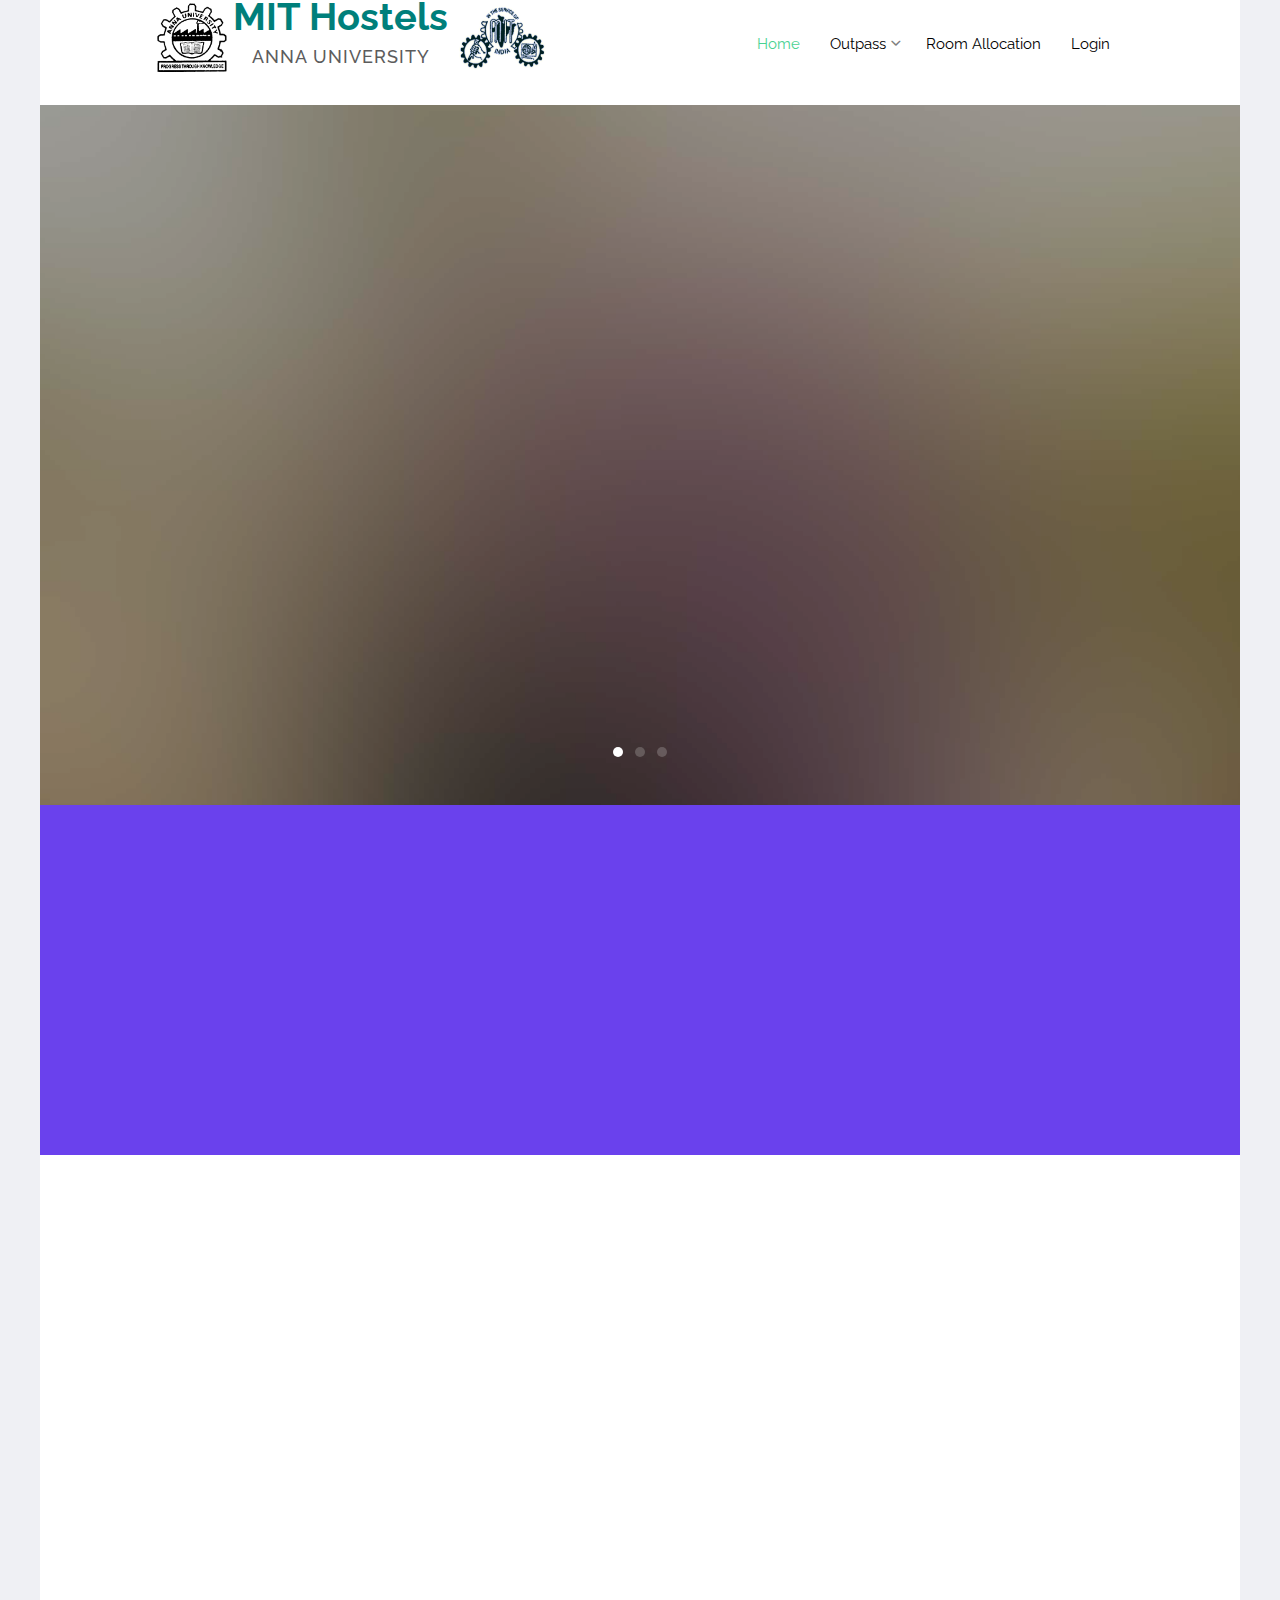
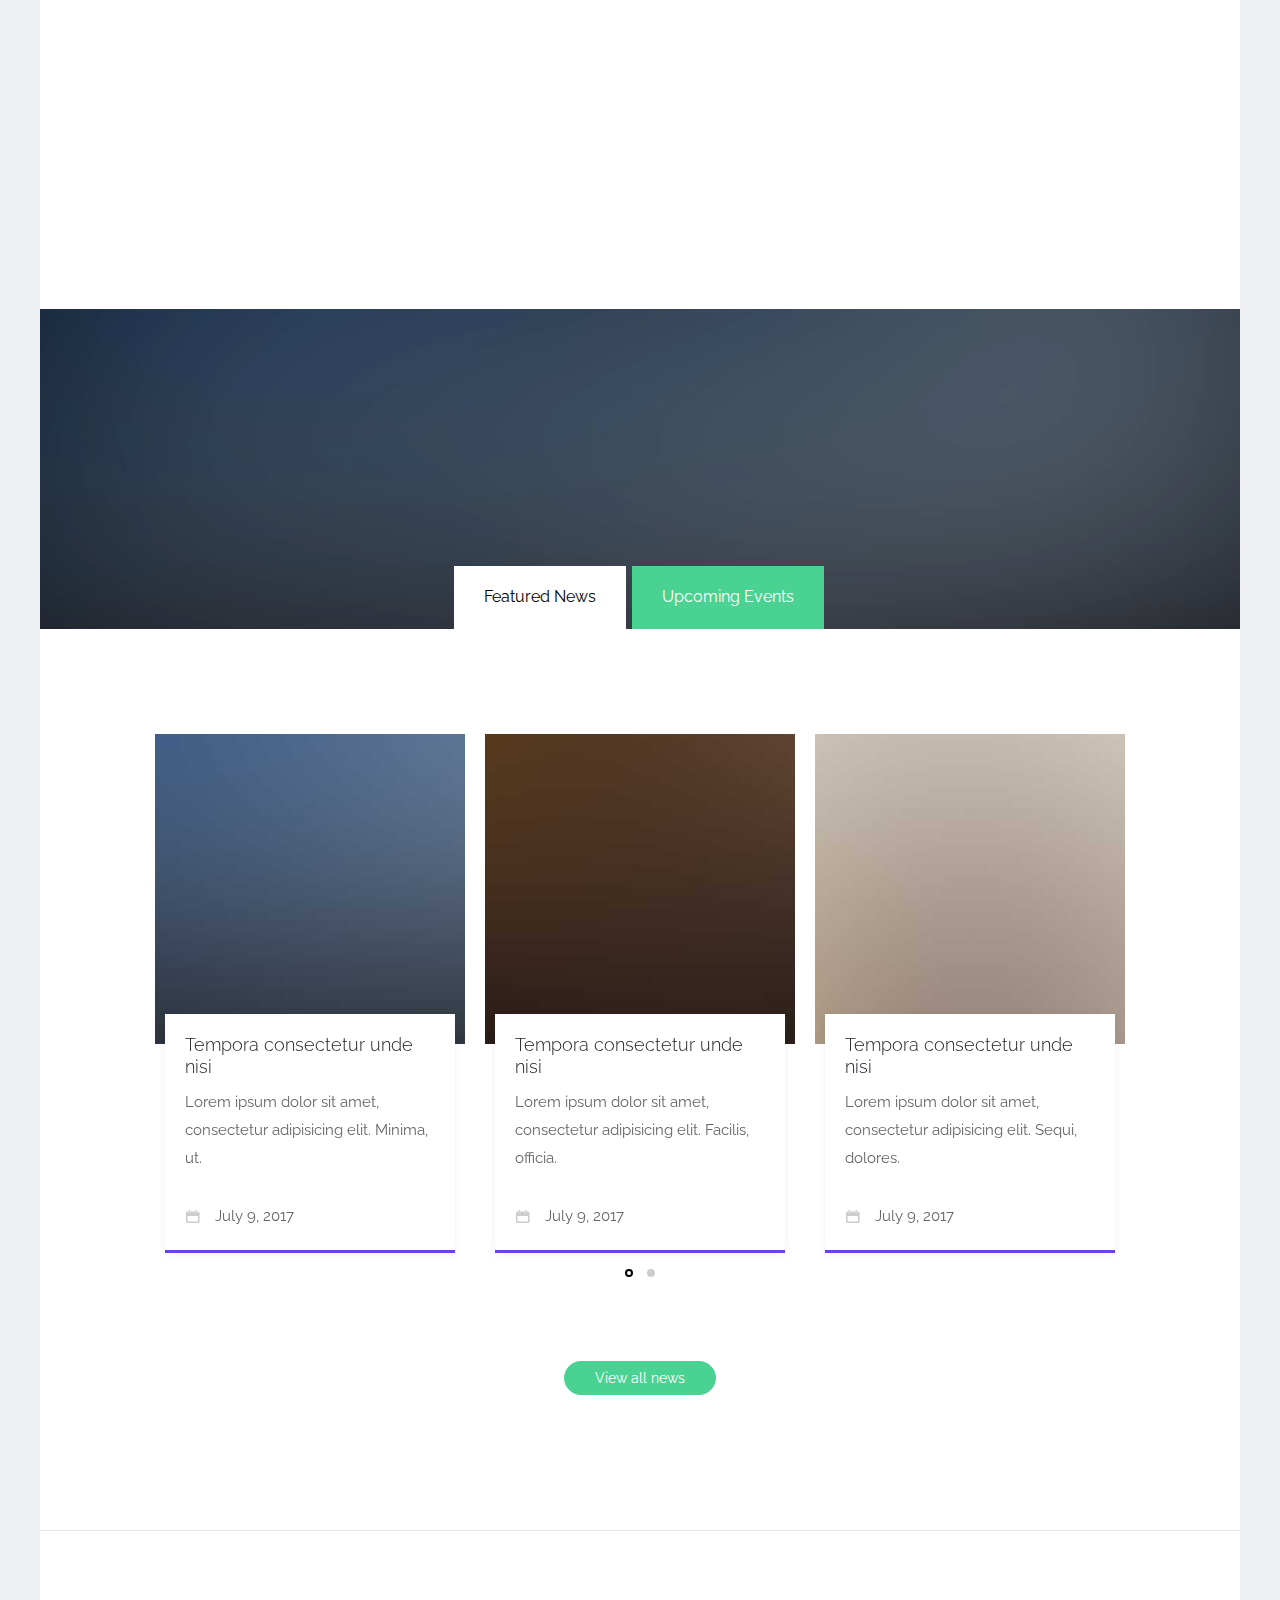
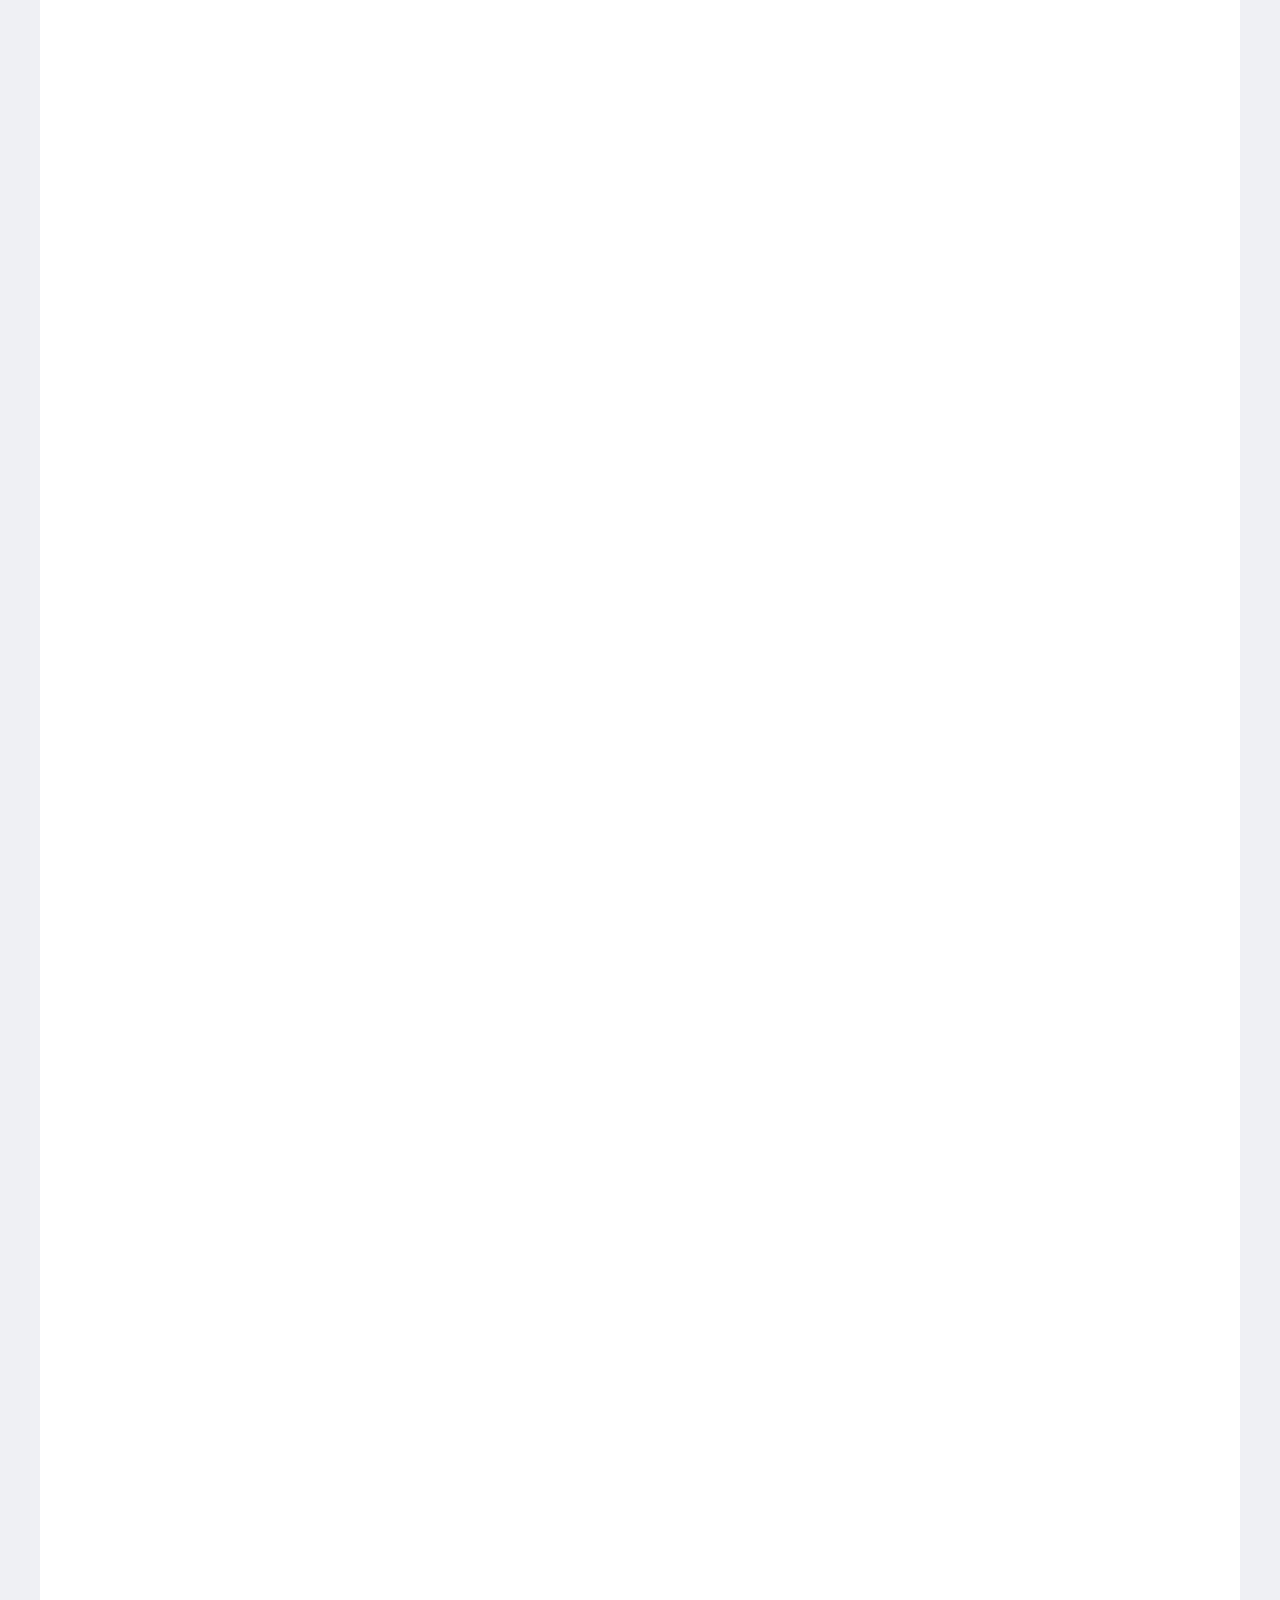
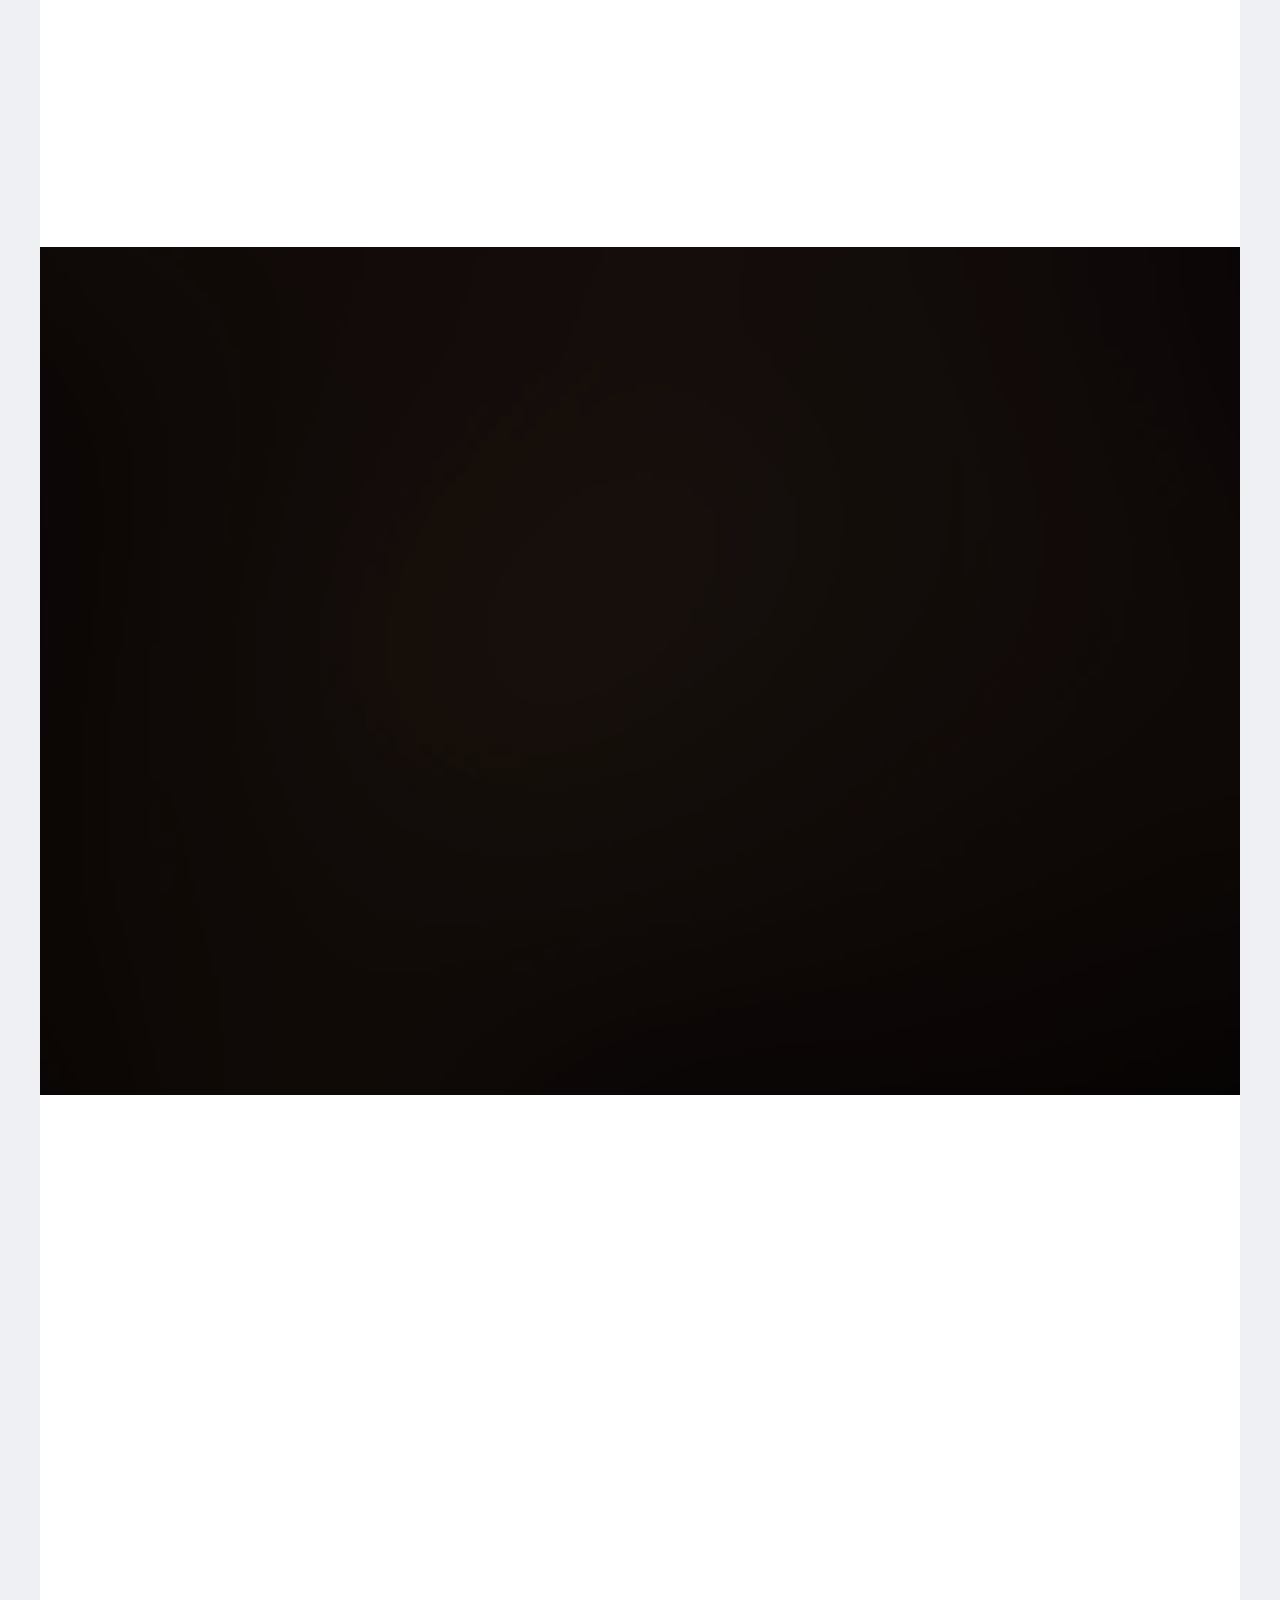
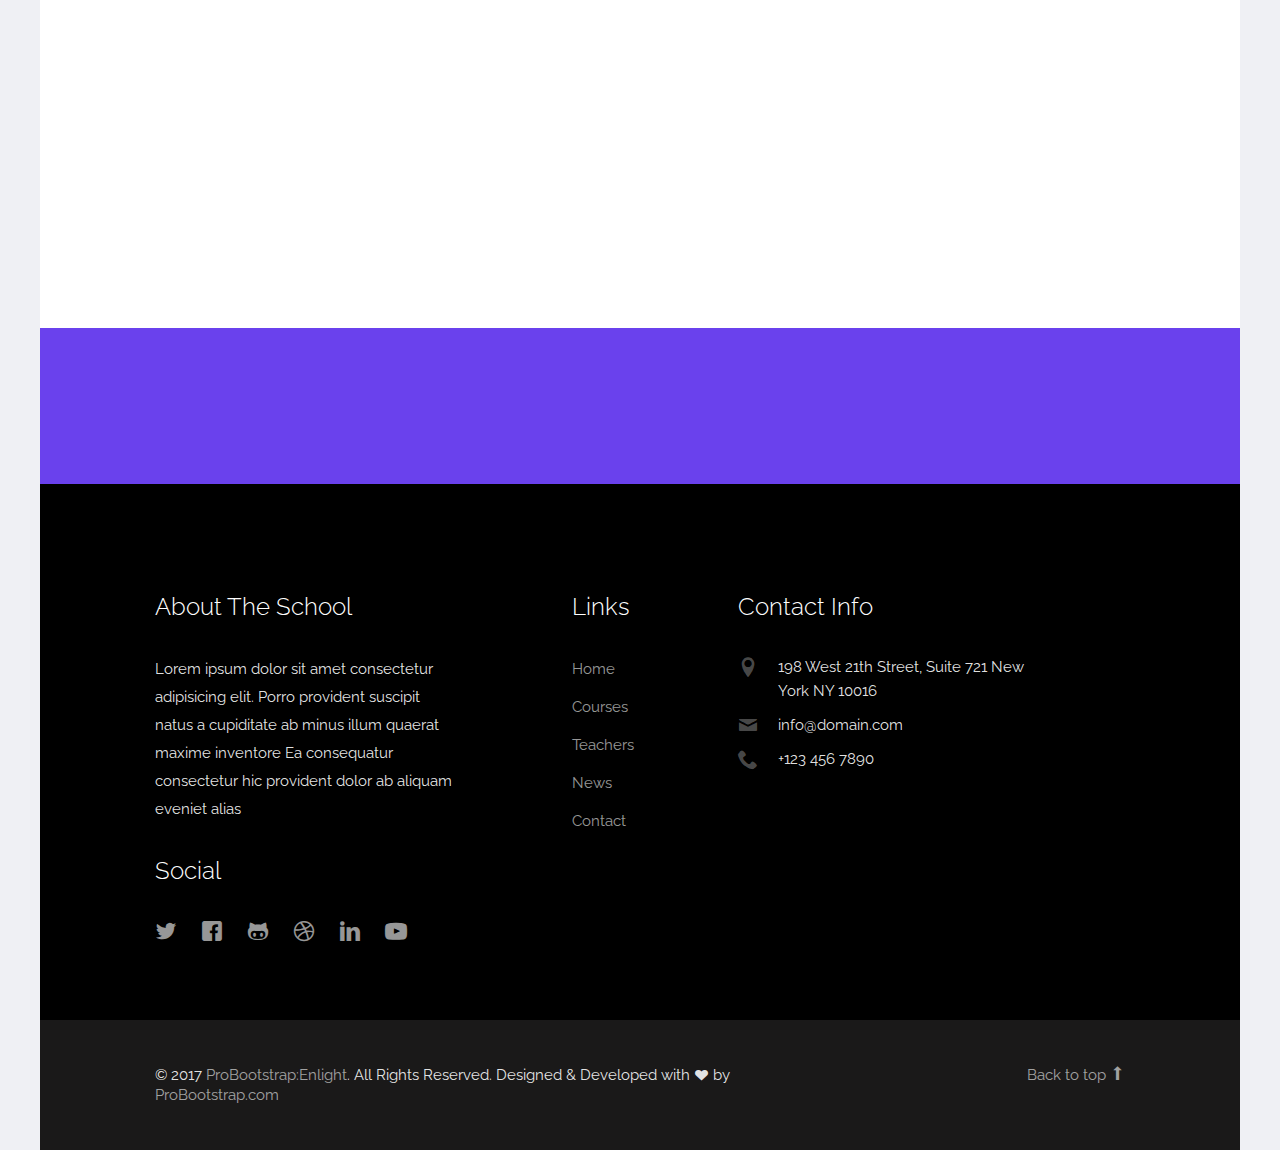
<file: index.html>
<!DOCTYPE html>

<!-- 
  Theme Name: Enlight
  Theme URL: https://probootstrap.com/enlight-free-education-responsive-bootstrap-website-template
  Author: ProBootstrap.com
  Author URL: https://probootstrap.com
  License: Released for free under the Creative Commons Attribution 3.0 license (probootstrap.com/license)
-->
<html lang="en">
  <head>
    <meta charset="utf-8">
    <meta name="viewport" content="width=device-width, initial-scale=1">
    <title>MIT Hostels - Home</title>
    <meta name="description" content="Free Bootstrap Theme by ProBootstrap.com">
    <meta name="keywords" content="free website templates, free bootstrap themes, free template, free bootstrap, free website template">
    
    <link href="https://fonts.googleapis.com/css?family=Raleway:300,400,500,700|Open+Sans" rel="stylesheet">
	
    <link rel="stylesheet" href="css/styles-merged.css">
    <link rel="stylesheet" href="css/style.min.css">
    <link rel="stylesheet" href="css/customsmade.css">
	

    <!--[if lt IE 9]>
      <script src="js/vendor/html5shiv.min.js"></script>
      <script src="js/vendor/respond.min.js"></script>
    <![endif]-->
	<script src="https://ajax.googleapis.com/ajax/libs/jquery/3.2.1/jquery.min.js"></script>


  <script>
	function getCookie(name)
	{
		var re = new RegExp(name + "=([^;]+)");
		var value = re.exec(document.cookie);
		return (value != null) ? unescape(value[1]) : null;
	}
	
	$(document).ready(function()
	{
		var fname=getCookie("fname");
		if(!(fname==null))
		{
			$("#myname").html("Hi "+fname);
			document.getElementById("loggedin").style.display="block";
			document.getElementById("notloggedin").style.display="none";			
		}
	});
  </script>
  </head>
  <body>

   
    <div class="probootstrap-page-wrapper">
      <!-- Fixed navbar -->
      
		
      <nav class="navbar navbar-default probootstrap-navbar">
        <div class="container">
		
        <div class="navbar-header">
            <div class="btn-more js-btn-more visible-xs">
              <a href="#"><i class="icon-dots-three-vertical "></i></a>
            </div>
            <button type="button" class="navbar-toggle collapsed" data-toggle="collapse" data-target="#navbar-collapse" aria-expanded="false" aria-controls="navbar">
              <span class="sr-only">Toggle navigation</span>
              <span class="icon-bar"></span>
              <span class="icon-bar"></span>
              <span class="icon-bar"></span>
            </button>
          </div>
    
         
         <div class="col-md-5 col-sm-6 col-xs-12 main_logo">
           <div class="col-md-2 col-xs-3 aulogo" >
               <img src="img/aulogo.png" alt="Logo">
           </div>
           <div class="col-md-7 col-xs-6 logoText">
             <center>
               <p class="mitText"><strong>MIT Hostels</strong></p>
               <p class="auText">Anna University</p>
           </center>
           </div>
           <div class="col-md-3 col-xs-3 mit_logo">
               <img src="img/mit.gif" alt="Logo">
           </div>
         </div>
        

          <div id="navbar-collapse" class="navbar-collapse collapse">
            <ul class="nav navbar-nav navbar-right">
              <li class="active"><a href="index.html">Home</a></li>
			  <li class="dropdown">
                <a href="outpass.php" data-toggle="dropdown" class="dropdown-toggle">Outpass</a>
                <ul class="dropdown-menu">
                  <li><a href="outpass.php">New Request</a></li>                  
                  <li><a href="opstatus.php">Request Status</a></li>
				  <li><a href="activeop.php">Active Outpasses</a></li>				  
				  <li><a href="acceptedop.php">Past Requests</a></li>
				  <li><a href="rejectedop.php">Rejected Requests</a></li> 				  
                </ul>
              </li>
              <li><a href="roomallocated.php">Room Allocation</a></li>
			  
              <li id="notloggedin"><a href="login.html">Login</a></li>			
			  <li id="loggedin" class="dropdown" style="display:none">
                <a href="#" data-toggle="dropdown" class="dropdown-toggle" id="myname"></a>
                <ul class="dropdown-menu"  id="droploggedin" style="display:none">
                  <li><a href="myprofile.php">My Profile</a></li>                  
                  <li><a href="logout.php">Logout</a></li>			  
                </ul>
              </li>
            </ul>
          </div> 
		</div>
  </nav>
      <section class="flexslider">
        <ul class="slides">
          <li style="background-image: url(img/slider_1.jpg)" class="overlay">
            <div class="container">
              <div class="row">
                <div class="col-md-8 col-md-offset-2">
                  <div class="probootstrap-slider-text text-center">
                    <h1 class="probootstrap-heading probootstrap-animate">Your Bright Future is Our Mission</h1>
                  </div>
                </div>
              </div>
            </div>
          </li>
          <li style="background-image: url(img/slider_2.jpg)" class="overlay">
            <div class="container">
              <div class="row">
                <div class="col-md-8 col-md-offset-2">
                  <div class="probootstrap-slider-text text-center">
                    <h1 class="probootstrap-heading probootstrap-animate">Education is Life</h1>
                  </div>
                </div>
              </div>
            </div>
            
          </li>
          <li style="background-image: url(img/slider_3.jpg)" class="overlay">
            <div class="container">
              <div class="row">
                <div class="col-md-8 col-md-offset-2">
                  <div class="probootstrap-slider-text text-center">
                    <h1 class="probootstrap-heading probootstrap-animate">Helping Each of Our Students Fulfill the Potential</h1>
                  </div>
                </div>
              </div>
            </div>
          </li>
        </ul>
      </section>
      
      <section class="probootstrap-section probootstrap-section-colored">
        <div class="container">
          <div class="row">
            <div class="col-md-12 text-left section-heading probootstrap-animate">
              <h2>Welcome to School of Excellence</h2>
            </div>
          </div>
        </div>
      </section>

      <section class="probootstrap-section">
        <div class="container">
          <div class="row">
            <div class="col-md-12">
              <div class="probootstrap-flex-block">
                <div class="probootstrap-text probootstrap-animate">
                  <h3>About School</h3>
                  <p>Lorem ipsum dolor sit amet consectetur adipisicing elit. Quis explicabo veniam labore ratione illo vero voluptate a deserunt incidunt odio aliquam commodi blanditiis voluptas error non rerum temporibus optio accusantium!</p>
                  <p><a href="#" class="btn btn-primary">Learn More</a></p>
                </div>
                <div class="probootstrap-image probootstrap-animate" style="background-image: url(img/slider_3.jpg)">
                  <a href="https://vimeo.com/45830194" class="btn-video popup-vimeo"><i class="icon-play3"></i></a>
                </div>
              </div>
            </div>
          </div>
        </div>
      </section>

      <section class="probootstrap-section" id="probootstrap-counter">
        <div class="container">
          
          <div class="row">
            <div class="col-md-3 col-sm-6 col-xs-6 col-xxs-12 probootstrap-animate">
              <div class="probootstrap-counter-wrap">
                <div class="probootstrap-icon">
                  <i class="icon-users2"></i>
                </div>
                <div class="probootstrap-text">
                  <span class="probootstrap-counter">
                    <span class="js-counter" data-from="0" data-to="20203" data-speed="5000" data-refresh-interval="50">1</span>
                  </span>
                  <span class="probootstrap-counter-label">Students Enrolled</span>
                </div>
              </div>
            </div>
            <div class="col-md-3 col-sm-6 col-xs-6 col-xxs-12 probootstrap-animate">
              <div class="probootstrap-counter-wrap">
                <div class="probootstrap-icon">
                  <i class="icon-user-tie"></i>
                </div>
                <div class="probootstrap-text">
                  <span class="probootstrap-counter">
                    <span class="js-counter" data-from="0" data-to="139" data-speed="5000" data-refresh-interval="50">1</span>
                  </span>
                  <span class="probootstrap-counter-label">Certified Teachers</span>
                </div>
              </div>
            </div>
            <div class="clearfix visible-sm-block visible-xs-block"></div>
            <div class="col-md-3 col-sm-6 col-xs-6 col-xxs-12 probootstrap-animate">
              <div class="probootstrap-counter-wrap">
                <div class="probootstrap-icon">
                  <i class="icon-library"></i>
                </div>
                <div class="probootstrap-text">
                  <span class="probootstrap-counter">
                    <span class="js-counter" data-from="0" data-to="99" data-speed="5000" data-refresh-interval="50">1</span>%
                  </span>
                  <span class="probootstrap-counter-label">Passing to Universities</span>
                </div>
              </div>
            </div>
            <div class="col-md-3 col-sm-6 col-xs-6 col-xxs-12 probootstrap-animate">
               
               <div class="probootstrap-counter-wrap">
                <div class="probootstrap-icon">
                  <i class="icon-smile2"></i>
                </div>
                <div class="probootstrap-text">
                  <span class="probootstrap-counter">
                    <span class="js-counter" data-from="0" data-to="100" data-speed="5000" data-refresh-interval="50">1</span>%
                  </span>
                  <span class="probootstrap-counter-label">Parents Satisfaction</span>
                </div>
              </div>
            </div>
          </div>
        </div>
      </section>

      <section class="probootstrap-section probootstrap-section-colored probootstrap-bg probootstrap-custom-heading probootstrap-tab-section" style="background-image: url(img/slider_2.jpg)">
        <div class="container">
          <div class="row">
            <div class="col-md-12 text-center section-heading probootstrap-animate">
              <h2 class="mb0">Highlights</h2>
            </div>
          </div>
        </div>
        <div class="probootstrap-tab-style-1">
          <ul class="nav nav-tabs probootstrap-center probootstrap-tabs no-border">
            <li class="active"><a data-toggle="tab" href="#featured-news">Featured News</a></li>
            <li><a data-toggle="tab" href="#upcoming-events">Upcoming Events</a></li>
          </ul>
        </div>
      </section>

      <section class="probootstrap-section probootstrap-section">
        <div class="container">
          <div class="row">
            <div class="col-md-12">
              
              <div class="tab-content">

                <div id="featured-news" class="tab-pane fade in active">
                  <div class="row">
                    <div class="col-md-12">
                      <div class="owl-carousel" id="owl1">
                        <div class="item">
                          <a href="#" class="probootstrap-featured-news-box">
                            <figure class="probootstrap-media"><img src="img/img_sm_3.jpg" alt="Free Bootstrap Template by ProBootstrap.com" class="img-responsive"></figure>
                            <div class="probootstrap-text">
                              <h3>Tempora consectetur unde nisi</h3>
                              <p>Lorem ipsum dolor sit amet, consectetur adipisicing elit. Minima, ut.</p>
                              <span class="probootstrap-date"><i class="icon-calendar"></i>July 9, 2017</span>
                              
                            </div>
                          </a>
                        </div>
                        <!-- END item -->
                        <div class="item">
                          <a href="#" class="probootstrap-featured-news-box">
                            <figure class="probootstrap-media"><img src="img/img_sm_1.jpg" alt="Free Bootstrap Template by ProBootstrap.com" class="img-responsive"></figure>
                            <div class="probootstrap-text">
                              <h3>Tempora consectetur unde nisi</h3>
                              <p>Lorem ipsum dolor sit amet, consectetur adipisicing elit. Facilis, officia.</p>
                              <span class="probootstrap-date"><i class="icon-calendar"></i>July 9, 2017</span>
                              
                            </div>
                          </a>
                        </div>
                        <!-- END item -->
                        <div class="item">
                          <a href="#" class="probootstrap-featured-news-box">
                            <figure class="probootstrap-media"><img src="img/img_sm_2.jpg" alt="Free Bootstrap Template by ProBootstrap.com" class="img-responsive"></figure>
                            <div class="probootstrap-text">
                              <h3>Tempora consectetur unde nisi</h3>
                              <p>Lorem ipsum dolor sit amet, consectetur adipisicing elit. Sequi, dolores.</p>
                              <span class="probootstrap-date"><i class="icon-calendar"></i>July 9, 2017</span>
                              
                            </div>
                          </a>
                        </div>
                        <!-- END item -->
                        <div class="item">
                          <a href="#" class="probootstrap-featured-news-box">
                            <figure class="probootstrap-media"><img src="img/img_sm_3.jpg" alt="Free Bootstrap Template by ProBootstrap.com" class="img-responsive"></figure>
                            <div class="probootstrap-text">
                              <h3>Tempora consectetur unde nisi</h3>
                              <p>Lorem ipsum dolor sit amet, consectetur adipisicing elit. Iure, earum.</p>
                              <span class="probootstrap-date"><i class="icon-calendar"></i>July 9, 2017</span>
                              
                              
                            </div>
                          </a>
                        </div>
                        <!-- END item -->
                      </div>
                    </div>
                  </div>
                  <!-- END row -->
                  <div class="row">
                    <div class="col-md-12 text-center">
                      <p><a href="#" class="btn btn-primary">View all news</a></p>  
                    </div>
                  </div>
                </div>
                <div id="upcoming-events" class="tab-pane fade">
                  <div class="row">
                    <div class="col-md-12">
                      <div class="owl-carousel" id="owl2">
                        <div class="item">
                          <a href="#" class="probootstrap-featured-news-box">
                            <figure class="probootstrap-media"><img src="img/img_sm_3.jpg" alt="Free Bootstrap Template by ProBootstrap.com" class="img-responsive"></figure>
                            <div class="probootstrap-text">
                              <h3>Tempora consectetur unde nisi</h3>
                              <span class="probootstrap-date"><i class="icon-calendar"></i>July 9, 2017</span>
                              <span class="probootstrap-location"><i class="icon-location2"></i>White Palace, Brooklyn, NYC</span>
                            </div>
                          </a>
                        </div>
                        <!-- END item -->
                        <div class="item">
                          <a href="#" class="probootstrap-featured-news-box">
                            <figure class="probootstrap-media"><img src="img/img_sm_1.jpg" alt="Free Bootstrap Template by ProBootstrap.com" class="img-responsive"></figure>
                            <div class="probootstrap-text">
                              <h3>Tempora consectetur unde nisi</h3>
                              <span class="probootstrap-date"><i class="icon-calendar"></i>July 9, 2017</span>
                              <span class="probootstrap-location"><i class="icon-location2"></i>White Palace, Brooklyn, NYC</span>
                            </div>
                          </a>
                        </div>
                        <!-- END item -->
                        <div class="item">
                          <a href="#" class="probootstrap-featured-news-box">
                            <figure class="probootstrap-media"><img src="img/img_sm_2.jpg" alt="Free Bootstrap Template by ProBootstrap.com" class="img-responsive"></figure>
                            <div class="probootstrap-text">
                              <h3>Tempora consectetur unde nisi</h3>
                              <span class="probootstrap-date"><i class="icon-calendar"></i>July 9, 2017</span>
                              <span class="probootstrap-location"><i class="icon-location2"></i>White Palace, Brooklyn, NYC</span>
                            </div>
                          </a>
                        </div>
                        <!-- END item -->
                        <div class="item">
                          <a href="#" class="probootstrap-featured-news-box">
                            <figure class="probootstrap-media"><img src="img/img_sm_3.jpg" alt="Free Bootstrap Template by ProBootstrap.com" class="img-responsive"></figure>
                            <div class="probootstrap-text">
                              <h3>Tempora consectetur unde nisi</h3>
                              <span class="probootstrap-date"><i class="icon-calendar"></i>July 9, 2017</span>
                              <span class="probootstrap-location"><i class="icon-location2"></i>White Palace, Brooklyn, NYC</span>
                            </div>
                          </a>
                        </div>
                        <!-- END item -->
                      </div>
                    </div>
                  </div>
                  <div class="row">
                    <div class="col-md-12 text-center">
                      <p><a href="#" class="btn btn-primary">View all events</a></p>  
                    </div>
                  </div>
                </div>

              </div>
            
            </div>
          </div>
        </div>
      </section>

      <section class="probootstrap-section probootstrap-bg-white probootstrap-border-top">
        <div class="container">
          <div class="row">
            <div class="col-md-6 col-md-offset-3 text-center section-heading probootstrap-animate">
              <h2>Our Featured Courses</h2>
              <p class="lead">Sed a repudiandae impedit voluptate nam Deleniti dignissimos perspiciatis nostrum porro nesciunt</p>
            </div>
          </div>
          <!-- END row -->
          <div class="row">
            <div class="col-md-6">
              <div class="probootstrap-service-2 probootstrap-animate">
                <div class="image">
                  <div class="image-bg">
                    <img src="img/img_sm_1.jpg" alt="Free Bootstrap Template by ProBootstrap.com">
                  </div>
                </div>
                <div class="text">
                  <span class="probootstrap-meta"><i class="icon-calendar2"></i> July 10, 2017</span>
                  <h3>Application Design</h3>
                  <p>Laboriosam pariatur modi praesentium deleniti molestiae officiis atque numquam quos quis nisi voluptatum architecto rerum error.</p>
                  <p><a href="#" class="btn btn-primary">Enroll now</a> <span class="enrolled-count">2,928 students enrolled</span></p>
                </div>
              </div>

              <div class="probootstrap-service-2 probootstrap-animate">
                <div class="image">
                  <div class="image-bg">
                    <img src="img/img_sm_3.jpg" alt="Free Bootstrap Template by ProBootstrap.com">
                  </div>
                </div>
                <div class="text">
                  <span class="probootstrap-meta"><i class="icon-calendar2"></i> July 10, 2017</span>
                  <h3>Chemical Engineering</h3>
                  <p>Laboriosam pariatur modi praesentium deleniti molestiae officiis atque numquam quos quis nisi voluptatum architecto rerum error.</p>
                  <p><a href="#" class="btn btn-primary">Enroll now</a> <span class="enrolled-count">7,202 students enrolled</span></p>
                </div>
              </div>

            </div>
            <div class="col-md-6">
              <div class="probootstrap-service-2 probootstrap-animate">
                <div class="image">
                  <div class="image-bg">
                    <img src="img/img_sm_2.jpg" alt="Free Bootstrap Template by ProBootstrap.com">
                  </div>
                </div>
                <div class="text">
                  <span class="probootstrap-meta"><i class="icon-calendar2"></i> July 10, 2017</span>
                  <h3>Math Major</h3>
                  <p>Laboriosam pariatur modi praesentium deleniti molestiae officiis atque numquam quos quis nisi voluptatum architecto rerum error.</p>
                  <p><a href="#" class="btn btn-primary">Enroll now</a> <span class="enrolled-count">12,582 students enrolled</span></p>
                </div>
              </div>

              <div class="probootstrap-service-2 probootstrap-animate">
                <div class="image">
                  <div class="image-bg">
                    <img src="img/img_sm_4.jpg" alt="Free Bootstrap Template by ProBootstrap.com">
                  </div>
                </div>
                <div class="text">
                  <span class="probootstrap-meta"><i class="icon-calendar2"></i> July 10, 2017</span>
                  <h3>English Major</h3>
                  <p>Laboriosam pariatur modi praesentium deleniti molestiae officiis atque numquam quos quis nisi voluptatum architecto rerum error.</p>
                  <p><a href="#" class="btn btn-primary">Enroll now</a> <span class="enrolled-count">9,582 students enrolled</span></p>
                </div>
              </div>

            </div>
          </div>
        </div>
      </section>

      
      
      <section class="probootstrap-section">
        <div class="container">
          <div class="row">
            <div class="col-md-6 col-md-offset-3 text-center section-heading probootstrap-animate">
              <h2>Meet Our Qualified Teachers</h2>
              <p class="lead">Sed a repudiandae impedit voluptate nam Deleniti dignissimos perspiciatis nostrum porro nesciunt</p>
            </div>
          </div>
          <!-- END row -->

          <div class="row">
            <div class="col-md-3 col-sm-6">
              <div class="probootstrap-teacher text-center probootstrap-animate">
                <figure class="media">
                  <img src="img/person_1.jpg" alt="Free Bootstrap Template by ProBootstrap.com" class="img-responsive">
                </figure>
                <div class="text">
                  <h3>Chris Worth</h3>
                  <p>Physical Education</p>
                  <ul class="probootstrap-footer-social">
                    <li class="twitter"><a href="#"><i class="icon-twitter"></i></a></li>
                    <li class="facebook"><a href="#"><i class="icon-facebook2"></i></a></li>
                    <li class="instagram"><a href="#"><i class="icon-instagram2"></i></a></li>
                    <li class="google-plus"><a href="#"><i class="icon-google-plus"></i></a></li>
                  </ul>
                </div>
              </div>
            </div>
            <div class="col-md-3 col-sm-6">
              <div class="probootstrap-teacher text-center probootstrap-animate">
                <figure class="media">
                  <img src="img/person_5.jpg" alt="Free Bootstrap Template by ProBootstrap.com" class="img-responsive">
                </figure>
                <div class="text">
                  <h3>Janet Morris</h3>
                  <p>English Teacher</p>
                  <ul class="probootstrap-footer-social">
                    <li class="twitter"><a href="#"><i class="icon-twitter"></i></a></li>
                    <li class="facebook"><a href="#"><i class="icon-facebook2"></i></a></li>
                    <li class="instagram"><a href="#"><i class="icon-instagram2"></i></a></li>
                    <li class="google-plus"><a href="#"><i class="icon-google-plus"></i></a></li>
                  </ul>
                </div>
              </div>
            </div>
            <div class="clearfix visible-sm-block visible-xs-block"></div>
            <div class="col-md-3 col-sm-6">
              <div class="probootstrap-teacher text-center probootstrap-animate">
                <figure class="media">
                  <img src="img/person_6.jpg" alt="Free Bootstrap Template by ProBootstrap.com" class="img-responsive">
                </figure>
                <div class="text">
                  <h3>Linda Reyez</h3>
                  <p>Math Teacher</p>
                  <ul class="probootstrap-footer-social">
                    <li class="twitter"><a href="#"><i class="icon-twitter"></i></a></li>
                    <li class="facebook"><a href="#"><i class="icon-facebook2"></i></a></li>
                    <li class="instagram"><a href="#"><i class="icon-instagram2"></i></a></li>
                    <li class="google-plus"><a href="#"><i class="icon-google-plus"></i></a></li>
                  </ul>
                </div>
              </div>
            </div>
            <div class="col-md-3 col-sm-6">
              <div class="probootstrap-teacher text-center probootstrap-animate">
                <figure class="media">
                  <img src="img/person_7.jpg" alt="Free Bootstrap Template by ProBootstrap.com" class="img-responsive">
                </figure>
                <div class="text">
                  <h3>Jessa Sy</h3>
                  <p>Physics Teacher</p>
                  <ul class="probootstrap-footer-social">
                    <li class="twitter"><a href="#"><i class="icon-twitter"></i></a></li>
                    <li class="facebook"><a href="#"><i class="icon-facebook2"></i></a></li>
                    <li class="instagram"><a href="#"><i class="icon-instagram2"></i></a></li>
                    <li class="google-plus"><a href="#"><i class="icon-google-plus"></i></a></li>
                  </ul>
                </div>
              </div>
            </div>
          </div>

        </div>
      </section>
      <section class="probootstrap-section probootstrap-bg probootstrap-section-colored probootstrap-testimonial" style="background-image: url(img/slider_4.jpg);">
        <div class="container">
          <div class="row">
            <div class="col-md-6 col-md-offset-3 text-center section-heading probootstrap-animate">
              <h2>Alumni Testimonial</h2>
              <p class="lead">Sed a repudiandae impedit voluptate nam Deleniti dignissimos perspiciatis nostrum porro nesciunt</p>
            </div>
          </div>
          <!-- END row -->
          <div class="row">
            <div class="col-md-12 probootstrap-animate">
              <div class="owl-carousel owl-carousel-testimony owl-carousel-fullwidth">
                <div class="item">

                  <div class="probootstrap-testimony-wrap text-center">
                    <figure>
                      <img src="img/person_1.jpg" alt="Free Bootstrap Template by ProBootstrap.com">
                    </figure>
                    <blockquote class="quote">&ldquo;Design must be functional and functionality must be translated into visual aesthetics, without any reliance on gimmicks that have to be explained.&rdquo; <cite class="author"> &mdash; <span>Mike Fisher</span></cite></blockquote>
                  </div>

                </div>
                <div class="item">
                  <div class="probootstrap-testimony-wrap text-center">
                    <figure>
                      <img src="img/person_2.jpg" alt="Free Bootstrap Template by ProBootstrap.com">
                    </figure>
                    <blockquote class="quote">&ldquo;Creativity is just connecting things. When you ask creative people how they did something, they feel a little guilty because they didn’t really do it, they just saw something. It seemed obvious to them after a while.&rdquo; <cite class="author"> &mdash;<span>Jorge Smith</span></cite></blockquote>
                  </div>
                </div>
                <div class="item">
                  <div class="probootstrap-testimony-wrap text-center">
                    <figure>
                      <img src="img/person_3.jpg" alt="Free Bootstrap Template by ProBootstrap.com">
                    </figure>
                    <blockquote class="quote">&ldquo;I think design would be better if designers were much more skeptical about its applications. If you believe in the potency of your craft, where you choose to dole it out is not something to take lightly.&rdquo; <cite class="author">&mdash; <span>Brandon White</span></cite></blockquote>
                  </div>
                </div>
                
              </div>
            </div>
          </div>
          <!-- END row -->
        </div>
      </section>

      <section class="probootstrap-section">
        <div class="container">
          <div class="row">
            <div class="col-md-6 col-md-offset-3 text-center section-heading probootstrap-animate">
              <h2>Why Choose Enlight School</h2>
              <p class="lead">Lorem ipsum dolor sit amet consectetur adipisicing elit. Iusto provident qui tempore natus quos quibusdam soluta at.</p>
            </div>
          </div>
          <div class="row">
            <div class="col-md-6">
              <div class="service left-icon probootstrap-animate">
                <div class="icon"><i class="icon-checkmark"></i></div>
                <div class="text">
                  <h3>Consectetur Adipisicing</h3>
                  <p>Lorem ipsum dolor sit amet consectetur adipisicing elit. Iusto provident qui tempore natus quos quibusdam soluta at.</p>
                </div>  
              </div>
              <div class="service left-icon probootstrap-animate">
                <div class="icon"><i class="icon-checkmark"></i></div>
                <div class="text">
                  <h3>Aliquid Dolorum Saepe</h3>
                  <p>Lorem ipsum dolor sit amet consectetur adipisicing elit. Iusto provident qui tempore natus quos quibusdam soluta at.</p>
                </div>
              </div>
              <div class="service left-icon probootstrap-animate">
                <div class="icon"><i class="icon-checkmark"></i></div>
                <div class="text">
                  <h3>Eveniet Tempora Anisi</h3>
                  <p>Lorem ipsum dolor sit amet consectetur adipisicing elit. Iusto provident qui tempore natus quos quibusdam soluta at.</p>
                </div>
              </div>
            </div>
            <div class="col-md-6">
              <div class="service left-icon probootstrap-animate">
                <div class="icon"><i class="icon-checkmark"></i></div>
                <div class="text">
                  <h3>Laboriosam Quod Dignissimos</h3>
                  <p>Lorem ipsum dolor sit amet consectetur adipisicing elit. Iusto provident qui tempore natus quos quibusdam soluta at.</p>
                </div>  
              </div>
              
              <div class="service left-icon probootstrap-animate">
                <div class="icon"><i class="icon-checkmark"></i></div>
                <div class="text">
                  <h3>Asperiores Maxime Modi</h3>
                  <p>Lorem ipsum dolor sit amet consectetur adipisicing elit. Iusto provident qui tempore natus quos quibusdam soluta at.</p>
                </div>
              </div>
              
              <div class="service left-icon probootstrap-animate">
                <div class="icon"><i class="icon-checkmark"></i></div>
                <div class="text">
                  <h3>Libero Maxime Molestiae</h3>
                  <p>Lorem ipsum dolor sit amet consectetur adipisicing elit. Iusto provident qui tempore natus quos quibusdam soluta at.</p>
                </div>
              </div>

            </div>
          </div>
          <!-- END row -->
        </div>
      </section>
      
      <section class="probootstrap-cta">
        <div class="container">
          <div class="row">
            <div class="col-md-12">
              <h2 class="probootstrap-animate" data-animate-effect="fadeInRight">Get your admission now!</h2>
              <a href="#" role="button" class="btn btn-primary btn-lg btn-ghost probootstrap-animate" data-animate-effect="fadeInLeft">Enroll</a>
            </div>
          </div>
        </div>
      </section>
      <footer class="probootstrap-footer probootstrap-bg">
        <div class="container">
          <div class="row">
            <div class="col-md-4">
              <div class="probootstrap-footer-widget">
                <h3>About The School</h3>
                <p>Lorem ipsum dolor sit amet consectetur adipisicing elit. Porro provident suscipit natus a cupiditate ab minus illum quaerat maxime inventore Ea consequatur consectetur hic provident dolor ab aliquam eveniet alias</p>
                <h3>Social</h3>
                <ul class="probootstrap-footer-social">
                  <li><a href="#"><i class="icon-twitter"></i></a></li>
                  <li><a href="#"><i class="icon-facebook"></i></a></li>
                  <li><a href="#"><i class="icon-github"></i></a></li>
                  <li><a href="#"><i class="icon-dribbble"></i></a></li>
                  <li><a href="#"><i class="icon-linkedin"></i></a></li>
                  <li><a href="#"><i class="icon-youtube"></i></a></li>
                </ul>
              </div>
            </div>
            <div class="col-md-3 col-md-push-1">
              <div class="probootstrap-footer-widget">
                <h3>Links</h3>
                <ul>
                  <li><a href="#">Home</a></li>
                  <li><a href="#">Courses</a></li>
                  <li><a href="#">Teachers</a></li>
                  <li><a href="#">News</a></li>
                  <li><a href="#">Contact</a></li>
                </ul>
              </div>
            </div>
            <div class="col-md-4">
              <div class="probootstrap-footer-widget">
                <h3>Contact Info</h3>
                <ul class="probootstrap-contact-info">
                  <li><i class="icon-location2"></i> <span>198 West 21th Street, Suite 721 New York NY 10016</span></li>
                  <li><i class="icon-mail"></i><span>info@domain.com</span></li>
                  <li><i class="icon-phone2"></i><span>+123 456 7890</span></li>
                </ul>
              </div>
            </div>
           
          </div>
          <!-- END row -->
          
        </div>

        <div class="probootstrap-copyright">
          <div class="container">
            <div class="row">
              <div class="col-md-8 text-left">
                <p>&copy; 2017 <a href="https://probootstrap.com/">ProBootstrap:Enlight</a>. All Rights Reserved. Designed &amp; Developed with <i class="icon icon-heart"></i> by <a href="https://probootstrap.com/">ProBootstrap.com</a></p>
              </div>
              <div class="col-md-4 probootstrap-back-to-top">
                <p><a href="#" class="js-backtotop">Back to top <i class="icon-arrow-long-up"></i></a></p>
              </div>
            </div>
          </div>
        </div>
      </footer>

    </div>
    <!-- END wrapper -->
    

    <script src="js/scripts.min.js"></script>
    <script src="js/main.min.js"></script>
    <script src="js/custom.js"></script>

  </body>
</html>
</file>
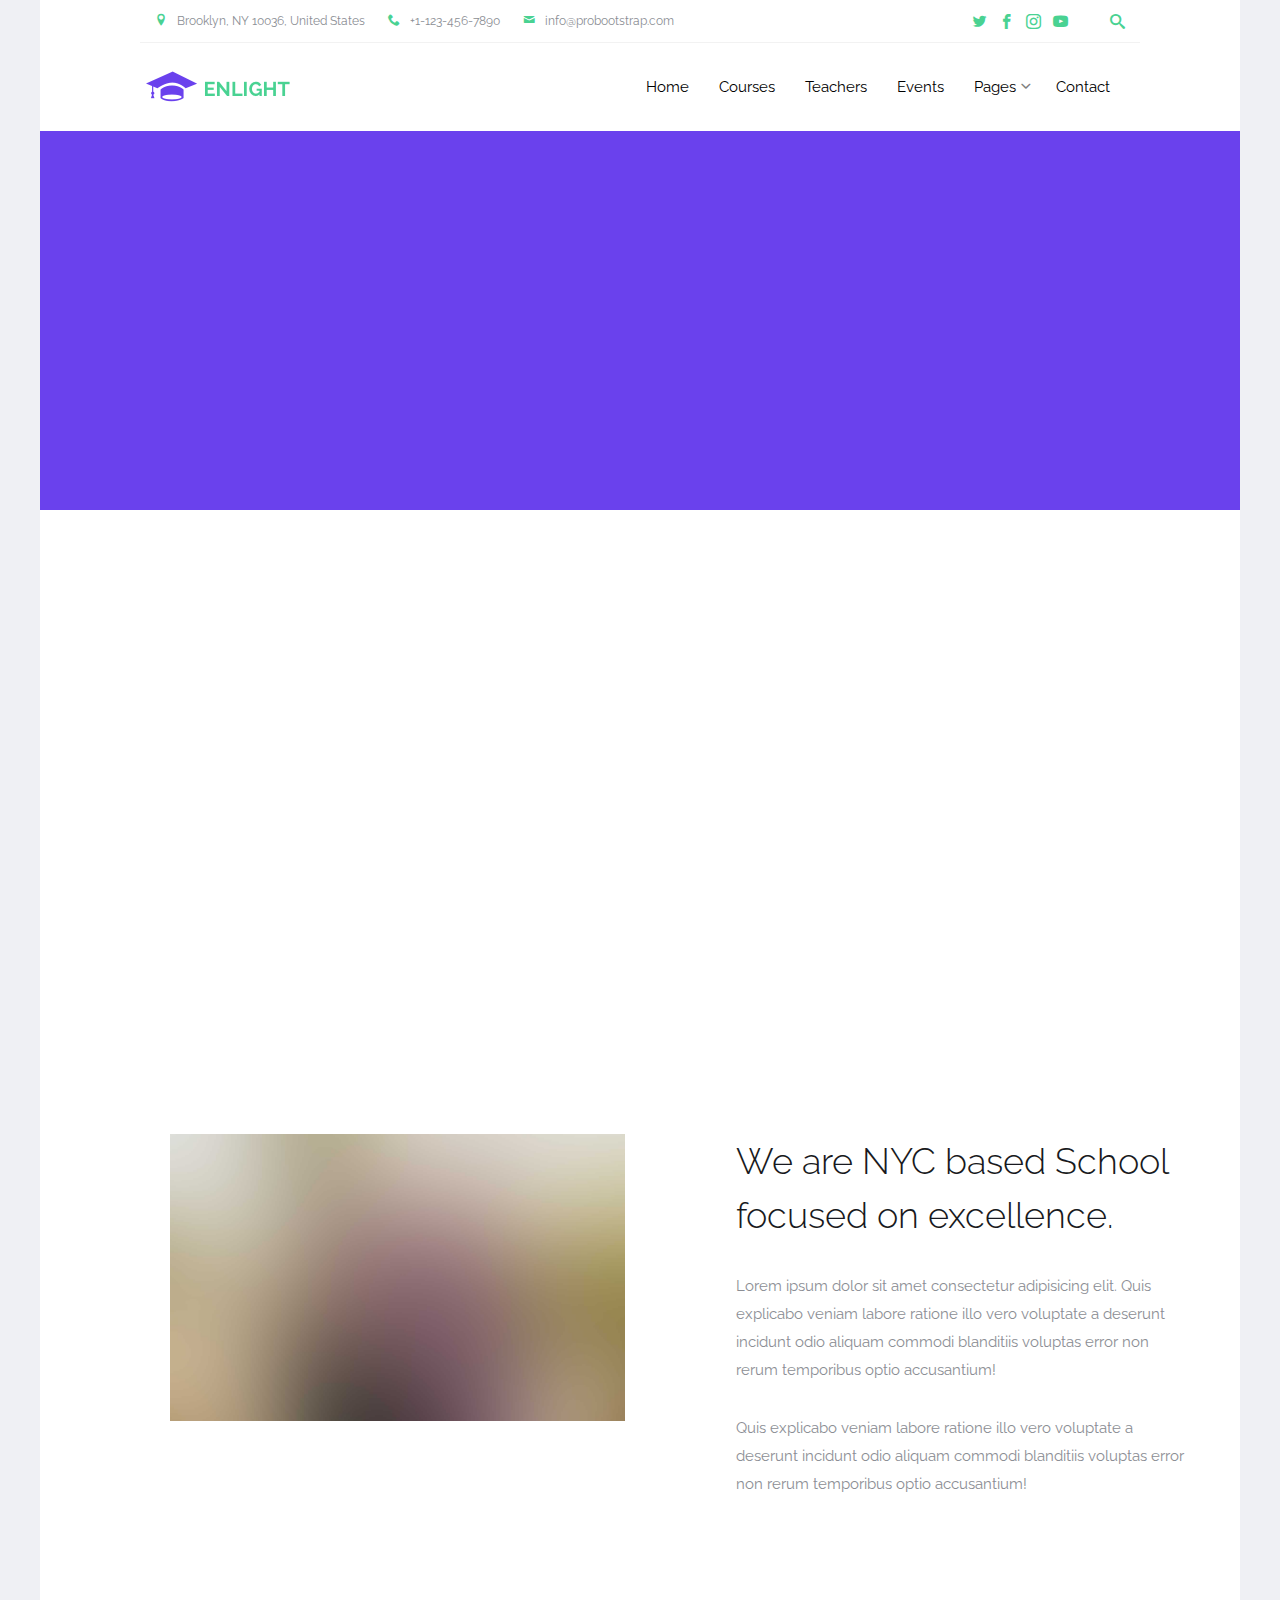
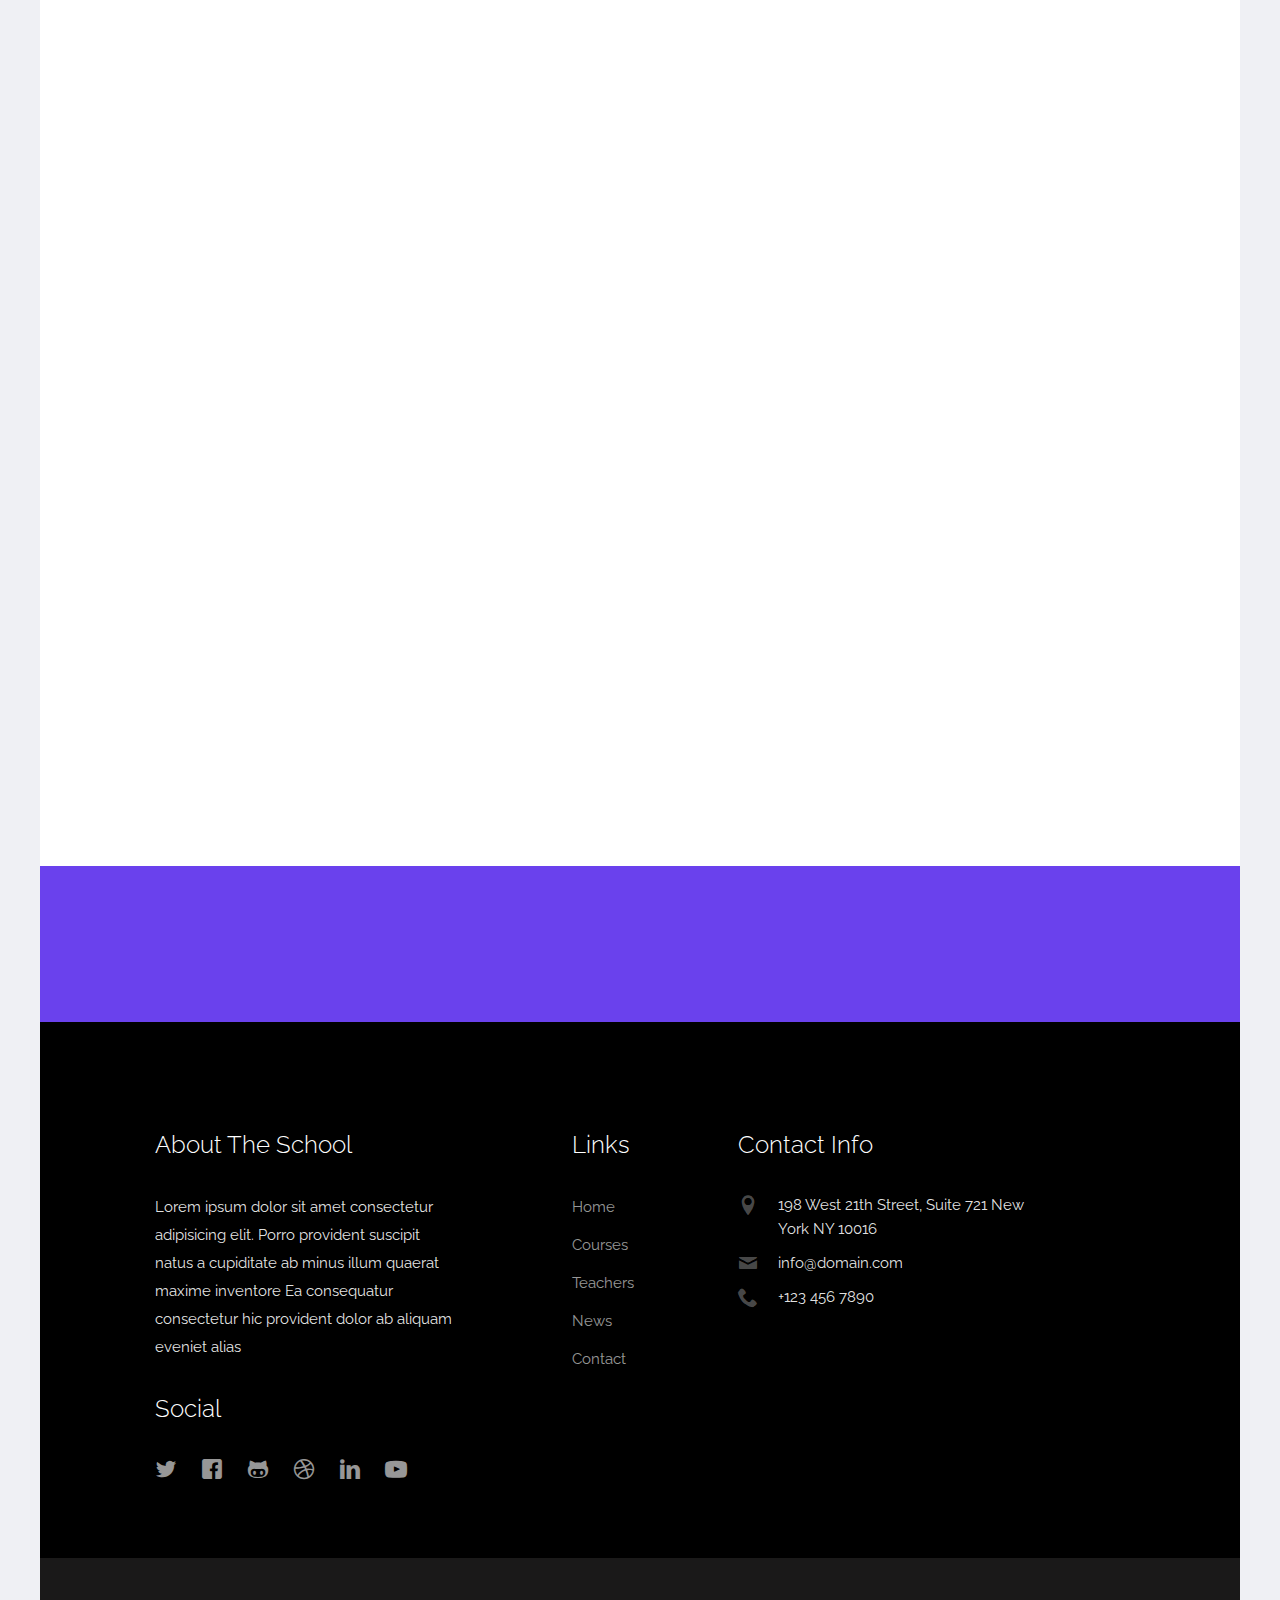
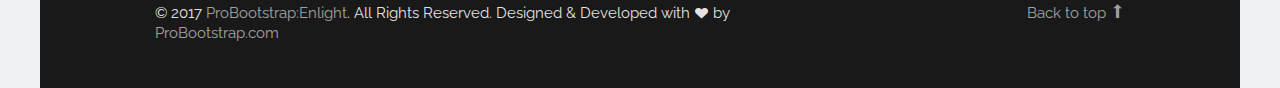
<file: about.html>
<!DOCTYPE html>

<!-- 
  Theme Name: Enlight
  Theme URL: https://probootstrap.com/enlight-free-education-responsive-bootstrap-website-template
  Author: ProBootstrap.com
  Author URL: https://probootstrap.com
  License: Released for free under the Creative Commons Attribution 3.0 license (probootstrap.com/license)
-->
<html lang="en">
  <head>
    <meta charset="utf-8">
    <meta name="viewport" content="width=device-width, initial-scale=1">
    <title>ProBootstrap:Enlight &mdash; Free Bootstrap Theme, Free Responsive Bootstrap Website Template</title>
    <meta name="description" content="Free Bootstrap Theme by ProBootstrap.com">
    <meta name="keywords" content="free website templates, free bootstrap themes, free template, free bootstrap, free website template">
    
    <link href="https://fonts.googleapis.com/css?family=Raleway:300,400,500,700|Open+Sans" rel="stylesheet">
    <link rel="stylesheet" href="css/styles-merged.css">
    <link rel="stylesheet" href="css/style.min.css">
    <link rel="stylesheet" href="css/custom.css">

    <!--[if lt IE 9]>
      <script src="js/vendor/html5shiv.min.js"></script>
      <script src="js/vendor/respond.min.js"></script>
    <![endif]-->
  </head>
  <body>

    <div class="probootstrap-search" id="probootstrap-search">
      <a href="#" class="probootstrap-close js-probootstrap-close"><i class="icon-cross"></i></a>
      <form action="#">
        <input type="search" name="s" id="search" placeholder="Search a keyword and hit enter...">
      </form>
    </div>
    
    <div class="probootstrap-page-wrapper">
      <!-- Fixed navbar -->
      
      <div class="probootstrap-header-top">
        <div class="container">
          <div class="row">
            <div class="col-lg-9 col-md-9 col-sm-9 probootstrap-top-quick-contact-info">
              <span><i class="icon-location2"></i>Brooklyn, NY 10036, United States</span>
              <span><i class="icon-phone2"></i>+1-123-456-7890</span>
              <span><i class="icon-mail"></i>info@probootstrap.com</span>
            </div>
            <div class="col-lg-3 col-md-3 col-sm-3 probootstrap-top-social">
              <ul>
                <li><a href="#"><i class="icon-twitter"></i></a></li>
                <li><a href="#"><i class="icon-facebook2"></i></a></li>
                <li><a href="#"><i class="icon-instagram2"></i></a></li>
                <li><a href="#"><i class="icon-youtube"></i></a></li>
                <li><a href="#" class="probootstrap-search-icon js-probootstrap-search"><i class="icon-search"></i></a></li>
              </ul>
            </div>
          </div>
        </div>
      </div>
      <nav class="navbar navbar-default probootstrap-navbar">
        <div class="container">
          <div class="navbar-header">
            <div class="btn-more js-btn-more visible-xs">
              <a href="#"><i class="icon-dots-three-vertical "></i></a>
            </div>
            <button type="button" class="navbar-toggle collapsed" data-toggle="collapse" data-target="#navbar-collapse" aria-expanded="false" aria-controls="navbar">
              <span class="sr-only">Toggle navigation</span>
              <span class="icon-bar"></span>
              <span class="icon-bar"></span>
              <span class="icon-bar"></span>
            </button>
            <a class="navbar-brand" href="index.html" title="ProBootstrap:Enlight">Enlight</a>
          </div>

          <div id="navbar-collapse" class="navbar-collapse collapse">
            <ul class="nav navbar-nav navbar-right">
              <li><a href="index.html">Home</a></li>
              <li><a href="courses.html">Courses</a></li>
              <li><a href="teachers.html">Teachers</a></li>
              <li><a href="events.html">Events</a></li>
              <li class="dropdown">
                <a href="#" data-toggle="dropdown" class="dropdown-toggle">Pages</a>
                <ul class="dropdown-menu">
                  <li class="active"><a href="about.html">About Us</a></li>
                  <li><a href="courses.html">Courses</a></li>
                  <li><a href="course-single.html">Course Single</a></li>
                  <li><a href="gallery.html">Gallery</a></li>
                  <li class="dropdown-submenu dropdown">
                    <a href="#" data-toggle="dropdown" class="dropdown-toggle"><span>Sub Menu</span></a>
                    <ul class="dropdown-menu">
                      <li><a href="#">Second Level Menu</a></li>
                      <li><a href="#">Second Level Menu</a></li>
                      <li><a href="#">Second Level Menu</a></li>
                      <li><a href="#">Second Level Menu</a></li>
                    </ul>
                  </li>
                  <li><a href="news.html">News</a></li>
                </ul>
              </li>
              <li><a href="contact.html">Contact</a></li>
            </ul>
          </div>
        </div>
      </nav>
      
      <section class="probootstrap-section probootstrap-section-colored">
        <div class="container">
          <div class="row">
            <div class="col-md-12 text-left section-heading probootstrap-animate">
              <h1>About The School</h1>
            </div>
          </div>
        </div>
      </section>

      <section class="probootstrap-section">
        <div class="container">
          <div class="row">
            <div class="col-md-12">
              <div class="probootstrap-flex-block">
                <div class="probootstrap-text probootstrap-animate">
                  <div class="text-uppercase probootstrap-uppercase">History</div>
                  <h3>Take A Look at How We Begin</h3>
                  <p>Lorem ipsum dolor sit amet consectetur adipisicing elit. Quis explicabo veniam labore ratione illo vero voluptate a deserunt incidunt odio aliquam commodi blanditiis voluptas error non rerum temporibus optio accusantium!</p>
                  <p><a href="#" class="btn btn-primary">Learn More</a></p>
                </div>
                <div class="probootstrap-image probootstrap-animate" style="background-image: url(img/slider_4.jpg)">
                  <a href="https://vimeo.com/45830194" class="btn-video popup-vimeo"><i class="icon-play3"></i></a>
                </div>
              </div>
            </div>
          </div>
        </div>
      </section>


      
      
      <section class="probootstrap-section">
        <div class="container">
          
          <div class="col-md-6">
            <p>
              <img src="img/slider_1.jpg" alt="Free Bootstrap Template by ProBootstrap.com" class="img-responsive">
            </p>
          </div>
          <div class="col-md-6 col-md-push-1">
            <h2>We are NYC based School focused on excellence.</h2>
            <p>Lorem ipsum dolor sit amet consectetur adipisicing elit. Quis explicabo veniam labore ratione illo vero voluptate a deserunt incidunt odio aliquam commodi blanditiis voluptas error non rerum temporibus optio accusantium!</p>
            <p>Quis explicabo veniam labore ratione illo vero voluptate a deserunt incidunt odio aliquam commodi blanditiis voluptas error non rerum temporibus optio accusantium!</p>
          </div>
          

        </div>
      </section>


      <section class="probootstrap-section">
        <div class="container">
          <div class="row">
            <div class="col-md-6 col-md-offset-3 text-center section-heading probootstrap-animate">
              <h2>Why Choose Enlight School</h2>
              <p class="lead">Lorem ipsum dolor sit amet consectetur adipisicing elit. Iusto provident qui tempore natus quos quibusdam soluta at.</p>
            </div>
          </div>
          <div class="row">
            <div class="col-md-6">
              <div class="service left-icon probootstrap-animate">
                <div class="icon"><i class="icon-checkmark"></i></div>
                <div class="text">
                  <h3>Consectetur Adipisicing</h3>
                  <p>Lorem ipsum dolor sit amet consectetur adipisicing elit. Iusto provident qui tempore natus quos quibusdam soluta at.</p>
                </div>  
              </div>
              <div class="service left-icon probootstrap-animate">
                <div class="icon"><i class="icon-checkmark"></i></div>
                <div class="text">
                  <h3>Aliquid Dolorum Saepe</h3>
                  <p>Lorem ipsum dolor sit amet consectetur adipisicing elit. Iusto provident qui tempore natus quos quibusdam soluta at.</p>
                </div>
              </div>
              <div class="service left-icon probootstrap-animate">
                <div class="icon"><i class="icon-checkmark"></i></div>
                <div class="text">
                  <h3>Eveniet Tempora Anisi</h3>
                  <p>Lorem ipsum dolor sit amet consectetur adipisicing elit. Iusto provident qui tempore natus quos quibusdam soluta at.</p>
                </div>
              </div>
            </div>
            <div class="col-md-6">
              <div class="service left-icon probootstrap-animate">
                <div class="icon"><i class="icon-checkmark"></i></div>
                <div class="text">
                  <h3>Laboriosam Quod Dignissimos</h3>
                  <p>Lorem ipsum dolor sit amet consectetur adipisicing elit. Iusto provident qui tempore natus quos quibusdam soluta at.</p>
                </div>  
              </div>
              
              <div class="service left-icon probootstrap-animate">
                <div class="icon"><i class="icon-checkmark"></i></div>
                <div class="text">
                  <h3>Asperiores Maxime Modi</h3>
                  <p>Lorem ipsum dolor sit amet consectetur adipisicing elit. Iusto provident qui tempore natus quos quibusdam soluta at.</p>
                </div>
              </div>
              
              <div class="service left-icon probootstrap-animate">
                <div class="icon"><i class="icon-checkmark"></i></div>
                <div class="text">
                  <h3>Libero Maxime Molestiae</h3>
                  <p>Lorem ipsum dolor sit amet consectetur adipisicing elit. Iusto provident qui tempore natus quos quibusdam soluta at.</p>
                </div>
              </div>

            </div>
          </div>
          <!-- END row -->
        </div>
      </section>
      
      <section class="probootstrap-cta">
        <div class="container">
          <div class="row">
            <div class="col-md-12">
              <h2 class="probootstrap-animate" data-animate-effect="fadeInRight">Get your admission now!</h2>
              <a href="#" role="button" class="btn btn-primary btn-lg btn-ghost probootstrap-animate" data-animate-effect="fadeInLeft">Enroll</a>
            </div>
          </div>
        </div>
      </section>
      <footer class="probootstrap-footer probootstrap-bg">
        <div class="container">
          <div class="row">
            <div class="col-md-4">
              <div class="probootstrap-footer-widget">
                <h3>About The School</h3>
                <p>Lorem ipsum dolor sit amet consectetur adipisicing elit. Porro provident suscipit natus a cupiditate ab minus illum quaerat maxime inventore Ea consequatur consectetur hic provident dolor ab aliquam eveniet alias</p>
                <h3>Social</h3>
                <ul class="probootstrap-footer-social">
                  <li><a href="#"><i class="icon-twitter"></i></a></li>
                  <li><a href="#"><i class="icon-facebook"></i></a></li>
                  <li><a href="#"><i class="icon-github"></i></a></li>
                  <li><a href="#"><i class="icon-dribbble"></i></a></li>
                  <li><a href="#"><i class="icon-linkedin"></i></a></li>
                  <li><a href="#"><i class="icon-youtube"></i></a></li>
                </ul>
              </div>
            </div>
            <div class="col-md-3 col-md-push-1">
              <div class="probootstrap-footer-widget">
                <h3>Links</h3>
                <ul>
                  <li><a href="#">Home</a></li>
                  <li><a href="#">Courses</a></li>
                  <li><a href="#">Teachers</a></li>
                  <li><a href="#">News</a></li>
                  <li><a href="#">Contact</a></li>
                </ul>
              </div>
            </div>
            <div class="col-md-4">
              <div class="probootstrap-footer-widget">
                <h3>Contact Info</h3>
                <ul class="probootstrap-contact-info">
                  <li><i class="icon-location2"></i> <span>198 West 21th Street, Suite 721 New York NY 10016</span></li>
                  <li><i class="icon-mail"></i><span>info@domain.com</span></li>
                  <li><i class="icon-phone2"></i><span>+123 456 7890</span></li>
                </ul>
              </div>
            </div>
           
          </div>
          <!-- END row -->
          
        </div>

        <div class="probootstrap-copyright">
          <div class="container">
            <div class="row">
              <div class="col-md-8 text-left">
                <p>&copy; 2017 <a href="https://probootstrap.com/">ProBootstrap:Enlight</a>. All Rights Reserved. Designed &amp; Developed with <i class="icon icon-heart"></i> by <a href="https://probootstrap.com/">ProBootstrap.com</a></p>
              </div>
              <div class="col-md-4 probootstrap-back-to-top">
                <p><a href="#" class="js-backtotop">Back to top <i class="icon-arrow-long-up"></i></a></p>
              </div>
            </div>
          </div>
        </div>
      </footer>

    </div>
    <!-- END wrapper -->
    

    <script src="js/scripts.min.js"></script>
    <script src="js/main.min.js"></script>
    <script src="js/custom.js"></script>

  </body>
</html>
</file>
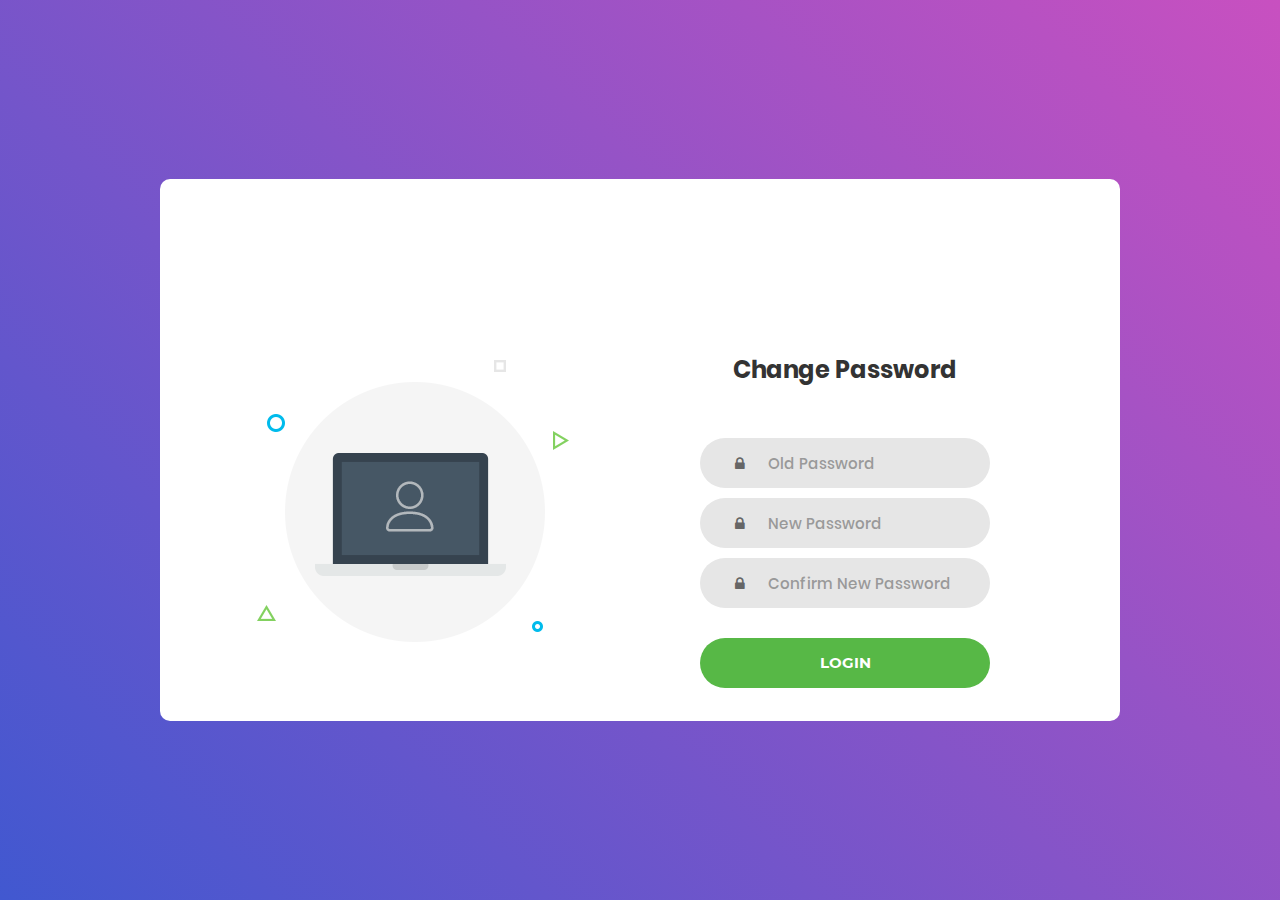
<file: changepass.html>
<!DOCTYPE html>
<html lang="en">
<head>
	<title>Login V1</title>
	<meta charset="UTF-8">
	<meta name="viewport" content="width=device-width, initial-scale=1">
<!--===============================================================================================-->	
	<link rel="icon" type="image/png" href="imag/icons/favicon.ico"/>
<!--===============================================================================================-->
	<link rel="stylesheet" type="text/css" href="vendor/bootstrap/css/bootstrap.min.css">
<!--===============================================================================================-->
	<link rel="stylesheet" type="text/css" href="fonts/font-awesome-4.7.0/css/font-awesome.min.css">
<!--===============================================================================================-->
	<link rel="stylesheet" type="text/css" href="vendor/animate/animate.css">
<!--===============================================================================================-->	
	<link rel="stylesheet" type="text/css" href="vendor/css-hamburgers/hamburgers.min.css">
<!--===============================================================================================-->
	<link rel="stylesheet" type="text/css" href="vendor/select2/select2.min.css">
<!--===============================================================================================-->
	<link rel="stylesheet" type="text/css" href="css/util.css">
	<link rel="stylesheet" type="text/css" href="css/main.css">
<!--===============================================================================================-->
<script>
function Validate()
{
	var npass=document.getElementById("npass").value;
	var cpass=document.getElementById("cpass").value;
	if(npass.localeCompare(cpass)!=0)
	{
		alert("Password's don't match");
		return false;
	}
	else
	{
		var patt = new RegExp("(?=^.{8,}$)");
		var res = patt.test(npass);
		if(res)
		{
			return true;
		}
		else
		{
			alert("Password should be atleast 8 characters long");
			return false;
		}
	}
}
</script>
</head>
<body>
	
	<div class="limiter">
		<div class="container-login100">
			<div class="wrap-login100">
				<div class="login100-pic js-tilt" data-tilt>
					<img src="img/img-01.png" alt="IMG">
				</div>

				<form class="login100-form validate-form" action="changepassdb.php" method="post" onsubmit="return Validate();">
					<span class="login100-form-title">
						Change Password 
					</span>

					<div class="wrap-input100 validate-input" data-validate = "Old password">
						<input class="input100" type="password" name="opass" placeholder="Old Password">
						<span class="focus-input100"></span>
						<span class="symbol-input100">
							<i class="fa fa-lock" aria-hidden="true"></i>
						</span>
					</div>
					
					<div class="wrap-input100 validate-input" data-validate = "New password">
						<input id="npass" class="input100" type="password" name="npass" placeholder="New Password">
						<span class="focus-input100"></span>
						<span class="symbol-input100">
							<i class="fa fa-lock" aria-hidden="true"></i>
						</span>
					</div>

					<div class="wrap-input100 validate-input" data-validate = "Password is required">
						<input id="cpass"class="input100" type="password" name="cpass" placeholder="Confirm New Password">
						<span class="focus-input100"></span>
						<span class="symbol-input100">
							<i class="fa fa-lock" aria-hidden="true"></i>
						</span>
					</div>
					
					
					<div class="container-login100-form-btn">
						<button class="login100-form-btn">
							Login
						</button>
					</div>
				</form>
			</div>
		</div>
	</div>
	
	

	
<!--===============================================================================================-->	
	<script src="vendor/jquery/jquery-3.2.1.min.js"></script>
<!--===============================================================================================-->
	<script src="vendor/bootstrap/js/popper.js"></script>
	<script src="vendor/bootstrap/js/bootstrap.min.js"></script>
<!--===============================================================================================-->
	<script src="vendor/select2/select2.min.js"></script>
<!--===============================================================================================-->
	<script src="vendor/tilt/tilt.jquery.min.js"></script>
	<script >
		$('.js-tilt').tilt({
			scale: 1.1
		})
	</script>
<!--===============================================================================================-->
	<script src="js/login.js"></script>

</body>
</html>
</file>
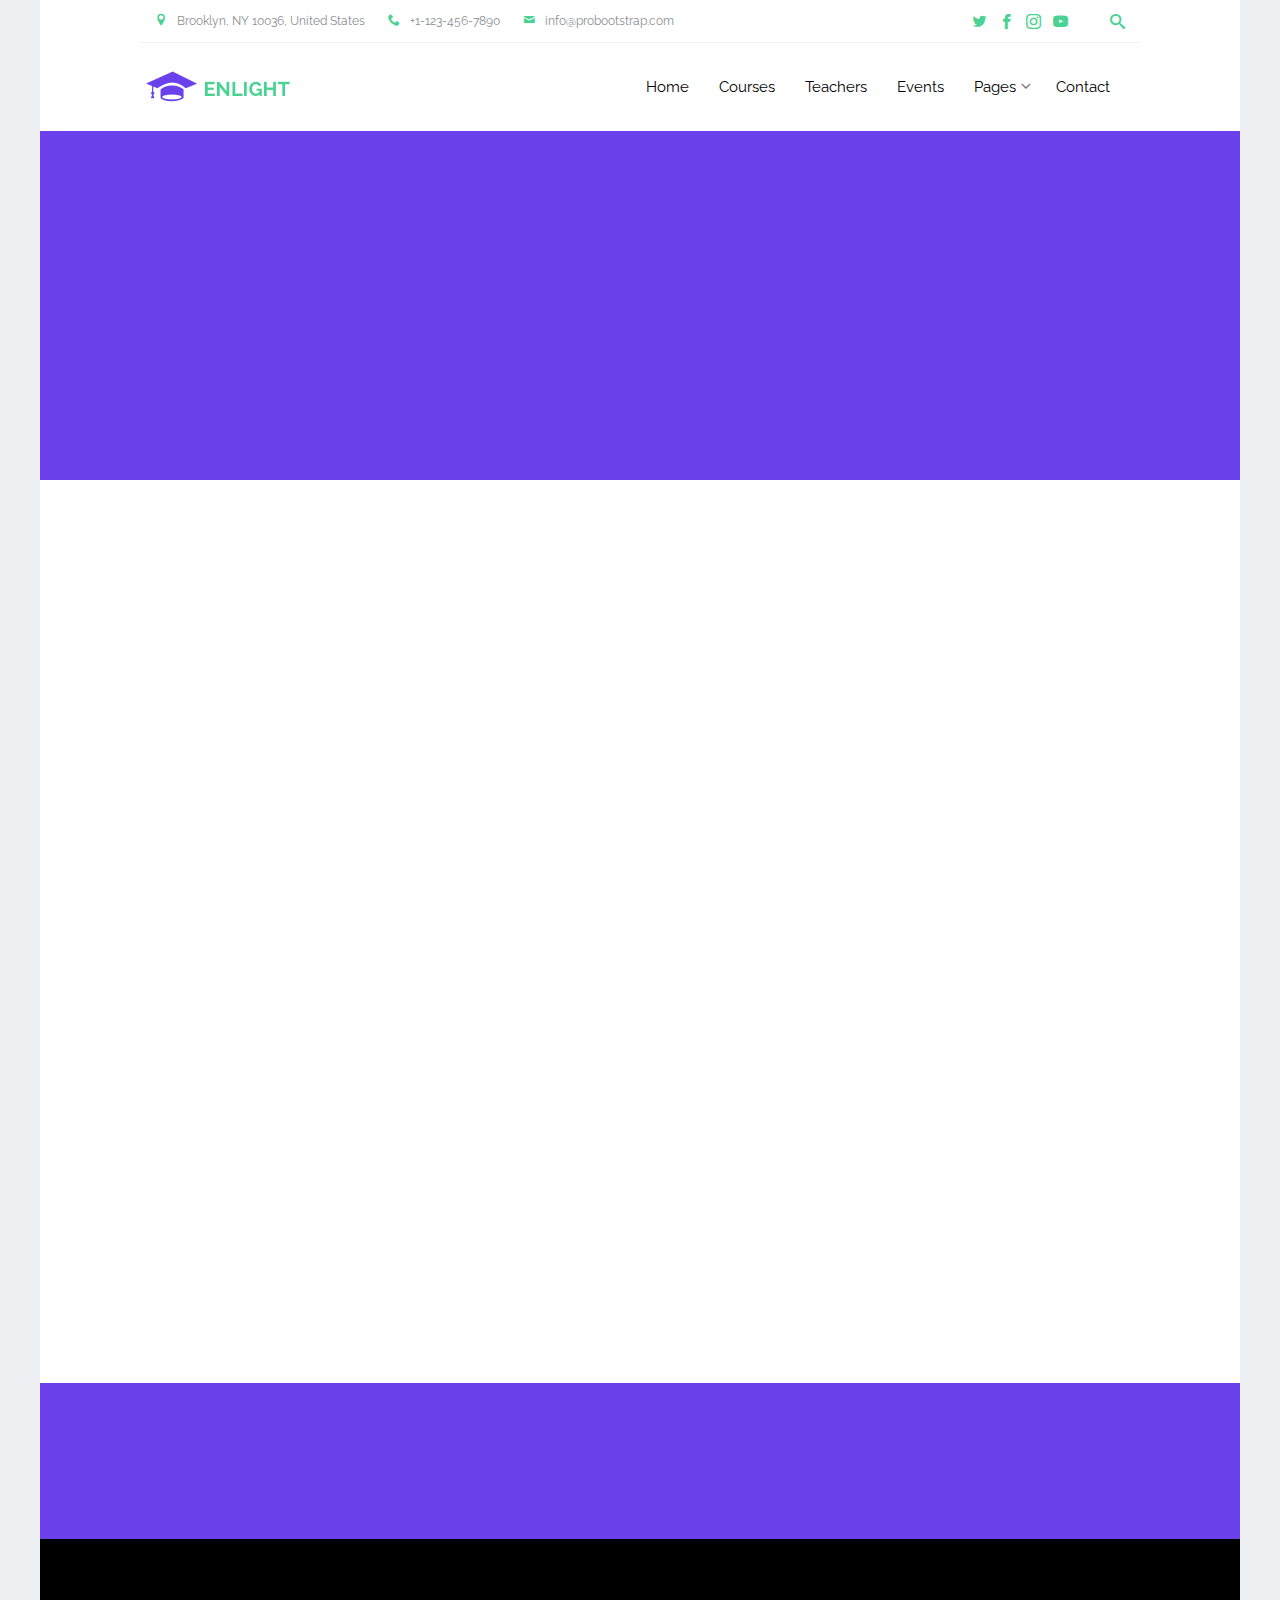
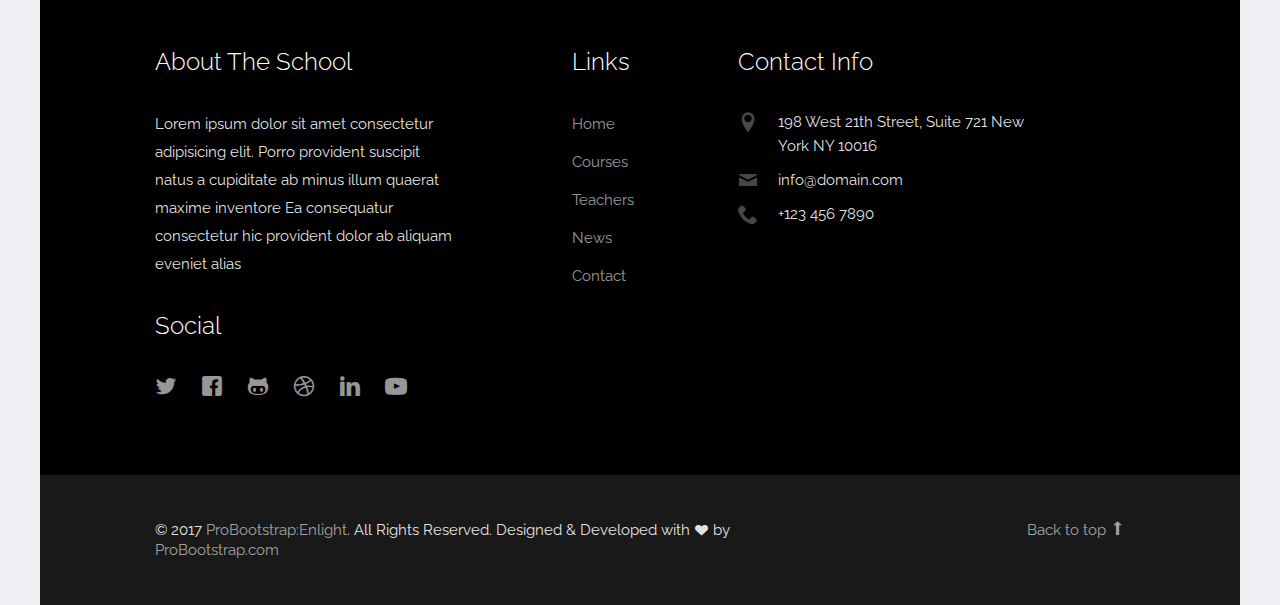
<file: contact.html>
<!DOCTYPE html>

<!-- 
  Theme Name: Enlight
  Theme URL: https://probootstrap.com/enlight-free-education-responsive-bootstrap-website-template
  Author: ProBootstrap.com
  Author URL: https://probootstrap.com
  License: Released for free under the Creative Commons Attribution 3.0 license (probootstrap.com/license)
-->
<html lang="en">
  <head>
    <meta charset="utf-8">
    <meta name="viewport" content="width=device-width, initial-scale=1">
    <title>ProBootstrap:Enlight &mdash; Free Bootstrap Theme, Free Responsive Bootstrap Website Template</title>
    <meta name="description" content="Free Bootstrap Theme by ProBootstrap.com">
    <meta name="keywords" content="free website templates, free bootstrap themes, free template, free bootstrap, free website template">
    
    <link href="https://fonts.googleapis.com/css?family=Raleway:300,400,500,700|Open+Sans" rel="stylesheet">
    <link rel="stylesheet" href="css/styles-merged.css">
    <link rel="stylesheet" href="css/style.min.css">
    <link rel="stylesheet" href="css/custom.css">

    <!--[if lt IE 9]>
      <script src="js/vendor/html5shiv.min.js"></script>
      <script src="js/vendor/respond.min.js"></script>
    <![endif]-->
  </head>
  <body>

    <div class="probootstrap-search" id="probootstrap-search">
      <a href="#" class="probootstrap-close js-probootstrap-close"><i class="icon-cross"></i></a>
      <form action="#">
        <input type="search" name="s" id="search" placeholder="Search a keyword and hit enter...">
      </form>
    </div>
    
    <div class="probootstrap-page-wrapper">
      <!-- Fixed navbar -->
      
      <div class="probootstrap-header-top">
        <div class="container">
          <div class="row">
            <div class="col-lg-9 col-md-9 col-sm-9 probootstrap-top-quick-contact-info">
              <span><i class="icon-location2"></i>Brooklyn, NY 10036, United States</span>
              <span><i class="icon-phone2"></i>+1-123-456-7890</span>
              <span><i class="icon-mail"></i>info@probootstrap.com</span>
            </div>
            <div class="col-lg-3 col-md-3 col-sm-3 probootstrap-top-social">
              <ul>
                <li><a href="#"><i class="icon-twitter"></i></a></li>
                <li><a href="#"><i class="icon-facebook2"></i></a></li>
                <li><a href="#"><i class="icon-instagram2"></i></a></li>
                <li><a href="#"><i class="icon-youtube"></i></a></li>
                <li><a href="#" class="probootstrap-search-icon js-probootstrap-search"><i class="icon-search"></i></a></li>
              </ul>
            </div>
          </div>
        </div>
      </div>
      <nav class="navbar navbar-default probootstrap-navbar">
        <div class="container">
          <div class="navbar-header">
            <div class="btn-more js-btn-more visible-xs">
              <a href="#"><i class="icon-dots-three-vertical "></i></a>
            </div>
            <button type="button" class="navbar-toggle collapsed" data-toggle="collapse" data-target="#navbar-collapse" aria-expanded="false" aria-controls="navbar">
              <span class="sr-only">Toggle navigation</span>
              <span class="icon-bar"></span>
              <span class="icon-bar"></span>
              <span class="icon-bar"></span>
            </button>
            <a class="navbar-brand" href="index.html" title="ProBootstrap:Enlight">Enlight</a>
          </div>

          <div id="navbar-collapse" class="navbar-collapse collapse">
            <ul class="nav navbar-nav navbar-right">
              <li><a href="index.html">Home</a></li>
              <li><a href="courses.html">Courses</a></li>
              <li><a href="teachers.html">Teachers</a></li>
              <li><a href="events.html">Events</a></li>
              <li class="dropdown">
                <a href="#" data-toggle="dropdown" class="dropdown-toggle">Pages</a>
                <ul class="dropdown-menu">
                  <li><a href="about.html">About Us</a></li>
                  <li><a href="courses.html">Courses</a></li>
                  <li class="active"><a href="course-single.html">Course Single</a></li>
                  <li><a href="gallery.html">Gallery</a></li>
                  <li class="dropdown-submenu dropdown">
                    <a href="#" data-toggle="dropdown" class="dropdown-toggle"><span>Sub Menu</span></a>
                    <ul class="dropdown-menu">
                      <li><a href="#">Second Level Menu</a></li>
                      <li><a href="#">Second Level Menu</a></li>
                      <li><a href="#">Second Level Menu</a></li>
                      <li><a href="#">Second Level Menu</a></li>
                    </ul>
                  </li>
                  <li><a href="news.html">News</a></li>
                </ul>
              </li>
              <li><a href="contact.html">Contact</a></li>
            </ul>
          </div>
        </div>
      </nav>
      
      <section class="probootstrap-section probootstrap-section-colored">
        <div class="container">
          <div class="row">
            <div class="col-md-12 text-left section-heading probootstrap-animate">
              <h1 class="mb0">Contact Us</h1>
            </div>
          </div>
        </div>
      </section>

      

      <section class="probootstrap-section probootstrap-section-sm">
        <div class="container">
          <div class="row">
            <div class="col-md-12">
              <div class="row probootstrap-gutter0">
                <div class="col-md-4" id="probootstrap-sidebar">
                  <div class="probootstrap-sidebar-inner probootstrap-overlap probootstrap-animate">
                    <h3>Pages</h3>
                    <ul class="probootstrap-side-menu">
                      
                      <li><a href="index.html">Home</a></li>
                      <li><a href="courses.html">Courses</a></li>
                      <li><a href="teachers.html">Teachers</a></li>
                      <li><a href="events.html">Events</a></li>
                      <li><a href="about.html">About Us</a></li>
                      <li class="active"><a>Contact Us</a></li>
                    </ul>
                  </div>
                </div>
                <div class="col-md-7 col-md-push-1  probootstrap-animate" id="probootstrap-content">
                  <h2>Get In Touch</h2>
                  <p>Contact us using the form below.</p>
                  <form action="#" method="post" class="probootstrap-form">
                    <div class="form-group">
                      <label for="name">Full Name</label>
                      <input type="text" placeholder="Register Number" class="form-control" id="name" name="name">
                    </div>
                    <div class="form-group">
                      <label for="email">Email</label>
                      <input type="email" class="form-control" id="email" name="email">
                    </div>
                    <div class="form-group">
                      <label for="subject">Subject</label>
                      <input type="text" class="form-control" id="subject" name="subject">
                    </div>
                    <div class="form-group">
                      <label for="message">Message</label>
                      <textarea cols="30" rows="10" class="form-control" id="message" name="message"></textarea>
                    </div>
                    <div class="form-group">
                      <input type="submit" class="btn btn-primary btn-lg" id="submit" name="submit" value="Send Message">
                    </div>
                  </form>
                </div>
              </div>
            </div>
          </div>
        </div>
      </section>
      
      <section class="probootstrap-cta">
        <div class="container">
          <div class="row">
            <div class="col-md-12">
              <h2 class="probootstrap-animate" data-animate-effect="fadeInRight">Get your admission now!</h2>
              <a href="#" role="button" class="btn btn-primary btn-lg btn-ghost probootstrap-animate" data-animate-effect="fadeInLeft">Enroll</a>
            </div>
          </div>
        </div>
      </section>
      <footer class="probootstrap-footer probootstrap-bg">
        <div class="container">
          <div class="row">
            <div class="col-md-4">
              <div class="probootstrap-footer-widget">
                <h3>About The School</h3>
                <p>Lorem ipsum dolor sit amet consectetur adipisicing elit. Porro provident suscipit natus a cupiditate ab minus illum quaerat maxime inventore Ea consequatur consectetur hic provident dolor ab aliquam eveniet alias</p>
                <h3>Social</h3>
                <ul class="probootstrap-footer-social">
                  <li><a href="#"><i class="icon-twitter"></i></a></li>
                  <li><a href="#"><i class="icon-facebook"></i></a></li>
                  <li><a href="#"><i class="icon-github"></i></a></li>
                  <li><a href="#"><i class="icon-dribbble"></i></a></li>
                  <li><a href="#"><i class="icon-linkedin"></i></a></li>
                  <li><a href="#"><i class="icon-youtube"></i></a></li>
                </ul>
              </div>
            </div>
            <div class="col-md-3 col-md-push-1">
              <div class="probootstrap-footer-widget">
                <h3>Links</h3>
                <ul>
                  <li><a href="#">Home</a></li>
                  <li><a href="#">Courses</a></li>
                  <li><a href="#">Teachers</a></li>
                  <li><a href="#">News</a></li>
                  <li><a href="#">Contact</a></li>
                </ul>
              </div>
            </div>
            <div class="col-md-4">
              <div class="probootstrap-footer-widget">
                <h3>Contact Info</h3>
                <ul class="probootstrap-contact-info">
                  <li><i class="icon-location2"></i> <span>198 West 21th Street, Suite 721 New York NY 10016</span></li>
                  <li><i class="icon-mail"></i><span>info@domain.com</span></li>
                  <li><i class="icon-phone2"></i><span>+123 456 7890</span></li>
                </ul>
              </div>
            </div>
           
          </div>
          <!-- END row -->
          
        </div>

        <div class="probootstrap-copyright">
          <div class="container">
            <div class="row">
              <div class="col-md-8 text-left">
                <p>&copy; 2017 <a href="https://probootstrap.com/">ProBootstrap:Enlight</a>. All Rights Reserved. Designed &amp; Developed with <i class="icon icon-heart"></i> by <a href="https://probootstrap.com/">ProBootstrap.com</a></p>
              </div>
              <div class="col-md-4 probootstrap-back-to-top">
                <p><a href="#" class="js-backtotop">Back to top <i class="icon-arrow-long-up"></i></a></p>
              </div>
            </div>
          </div>
        </div>
      </footer>

    </div>
    <!-- END wrapper -->
    

    <script src="js/scripts.min.js"></script>
    <script src="js/main.min.js"></script>
    <script src="js/custom.js"></script>

  </body>
</html>
</file>
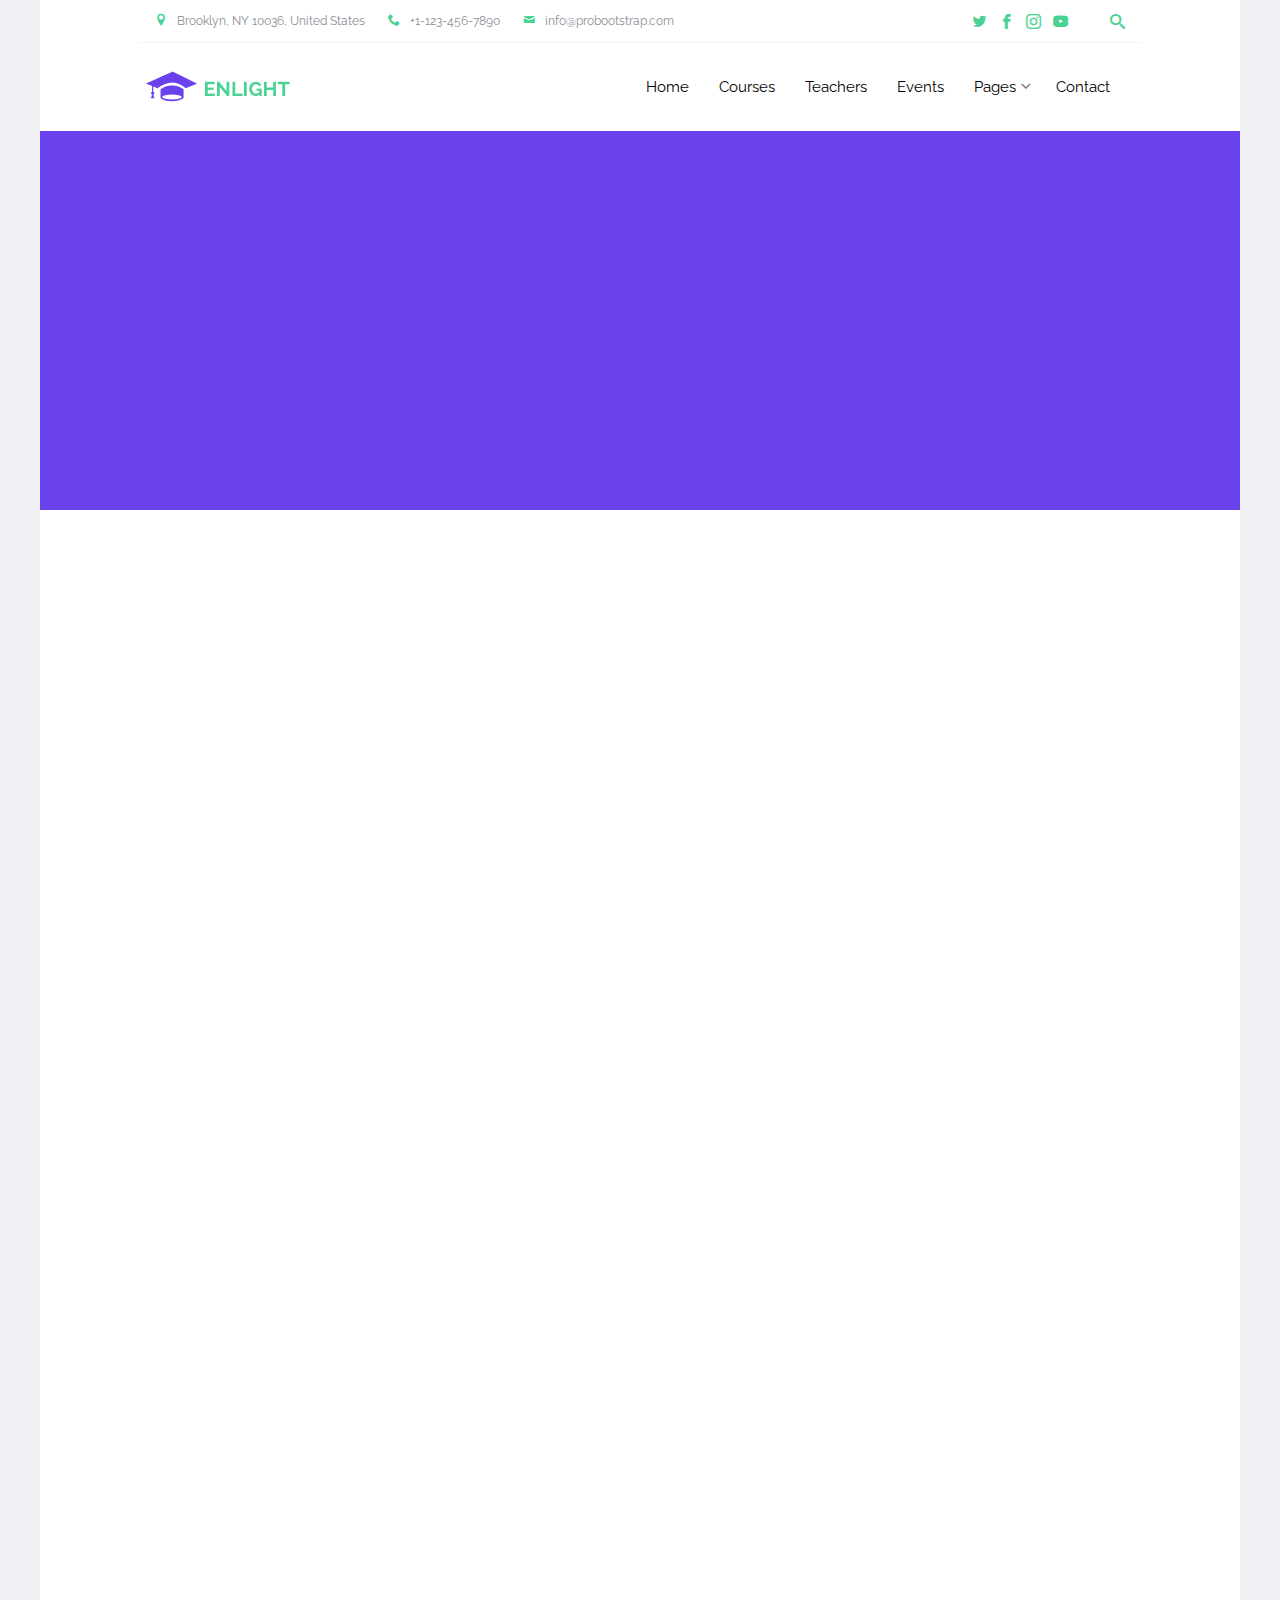
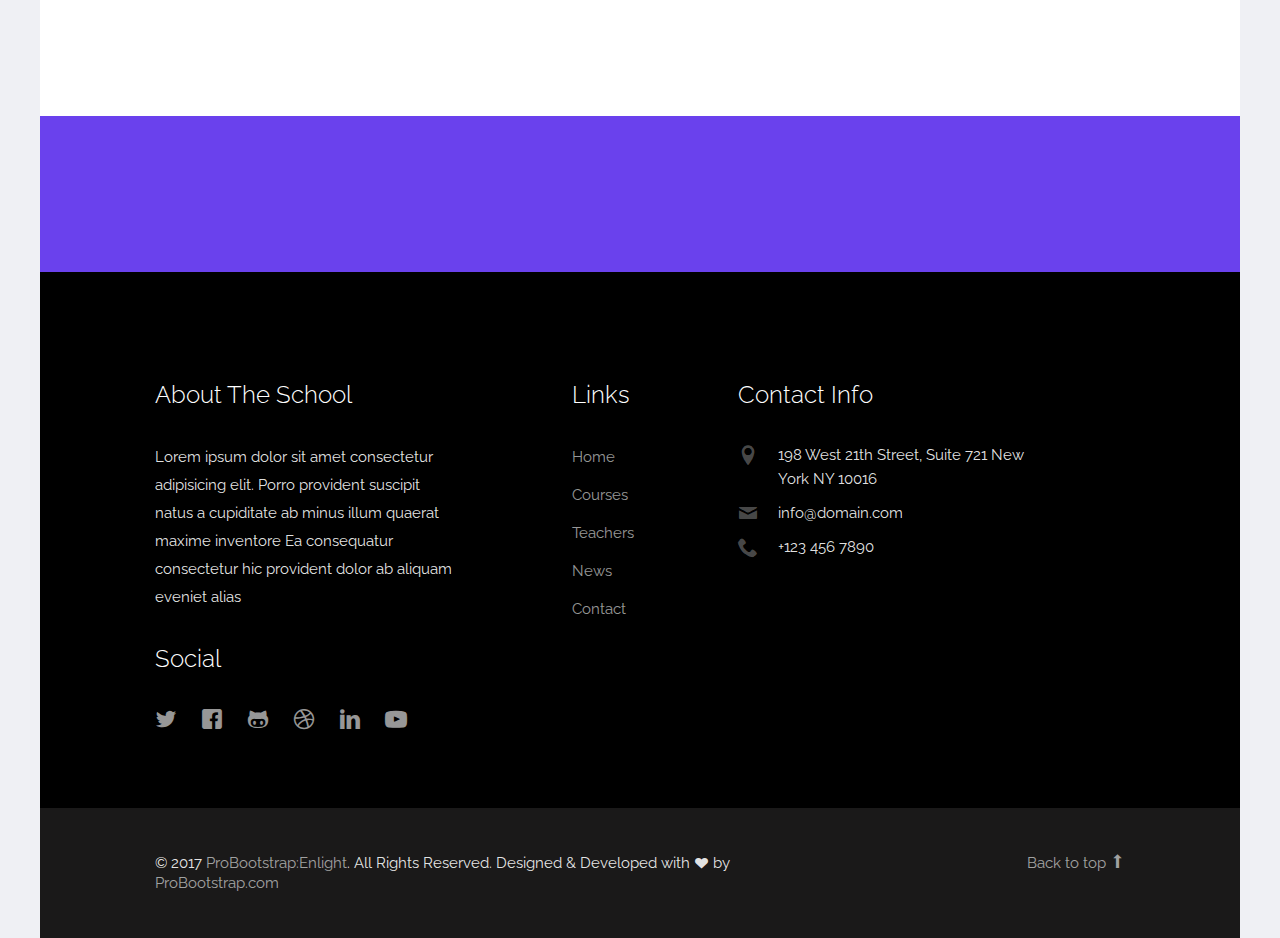
<file: course-single.html>
<!DOCTYPE html>

<!-- 
  Theme Name: Enlight
  Theme URL: https://probootstrap.com/enlight-free-education-responsive-bootstrap-website-template
  Author: ProBootstrap.com
  Author URL: https://probootstrap.com
  License: Released for free under the Creative Commons Attribution 3.0 license (probootstrap.com/license)
-->
<html lang="en">
  <head>
    <meta charset="utf-8">
    <meta name="viewport" content="width=device-width, initial-scale=1">
    <title>ProBootstrap:Enlight &mdash; Free Bootstrap Theme, Free Responsive Bootstrap Website Template</title>
    <meta name="description" content="Free Bootstrap Theme by ProBootstrap.com">
    <meta name="keywords" content="free website templates, free bootstrap themes, free template, free bootstrap, free website template">
    
    <link href="https://fonts.googleapis.com/css?family=Raleway:300,400,500,700|Open+Sans" rel="stylesheet">
    <link rel="stylesheet" href="css/styles-merged.css">
    <link rel="stylesheet" href="css/style.min.css">
    <link rel="stylesheet" href="css/custom.css">

    <!--[if lt IE 9]>
      <script src="js/vendor/html5shiv.min.js"></script>
      <script src="js/vendor/respond.min.js"></script>
    <![endif]-->
  </head>
  <body>

    <div class="probootstrap-search" id="probootstrap-search">
      <a href="#" class="probootstrap-close js-probootstrap-close"><i class="icon-cross"></i></a>
      <form action="#">
        <input type="search" name="s" id="search" placeholder="Search a keyword and hit enter...">
      </form>
    </div>
    
    <div class="probootstrap-page-wrapper">
      <!-- Fixed navbar -->
      
      <div class="probootstrap-header-top">
        <div class="container">
          <div class="row">
            <div class="col-lg-9 col-md-9 col-sm-9 probootstrap-top-quick-contact-info">
              <span><i class="icon-location2"></i>Brooklyn, NY 10036, United States</span>
              <span><i class="icon-phone2"></i>+1-123-456-7890</span>
              <span><i class="icon-mail"></i>info@probootstrap.com</span>
            </div>
            <div class="col-lg-3 col-md-3 col-sm-3 probootstrap-top-social">
              <ul>
                <li><a href="#"><i class="icon-twitter"></i></a></li>
                <li><a href="#"><i class="icon-facebook2"></i></a></li>
                <li><a href="#"><i class="icon-instagram2"></i></a></li>
                <li><a href="#"><i class="icon-youtube"></i></a></li>
                <li><a href="#" class="probootstrap-search-icon js-probootstrap-search"><i class="icon-search"></i></a></li>
              </ul>
            </div>
          </div>
        </div>
      </div>
      <nav class="navbar navbar-default probootstrap-navbar">
        <div class="container">
          <div class="navbar-header">
            <div class="btn-more js-btn-more visible-xs">
              <a href="#"><i class="icon-dots-three-vertical "></i></a>
            </div>
            <button type="button" class="navbar-toggle collapsed" data-toggle="collapse" data-target="#navbar-collapse" aria-expanded="false" aria-controls="navbar">
              <span class="sr-only">Toggle navigation</span>
              <span class="icon-bar"></span>
              <span class="icon-bar"></span>
              <span class="icon-bar"></span>
            </button>
            <a class="navbar-brand" href="index.html" title="ProBootstrap:Enlight">Enlight</a>
          </div>

          <div id="navbar-collapse" class="navbar-collapse collapse">
            <ul class="nav navbar-nav navbar-right">
              <li><a href="index.html">Home</a></li>
              <li><a href="courses.html">Courses</a></li>
              <li><a href="teachers.html">Teachers</a></li>
              <li><a href="events.html">Events</a></li>
              <li class="dropdown">
                <a href="#" data-toggle="dropdown" class="dropdown-toggle">Pages</a>
                <ul class="dropdown-menu">
                  <li><a href="about.html">About Us</a></li>
                  <li><a href="courses.html">Courses</a></li>
                  <li class="active"><a href="course-single.html">Course Single</a></li>
                  <li><a href="gallery.html">Gallery</a></li>
                  <li class="dropdown-submenu dropdown">
                    <a href="#" data-toggle="dropdown" class="dropdown-toggle"><span>Sub Menu</span></a>
                    <ul class="dropdown-menu">
                      <li><a href="#">Second Level Menu</a></li>
                      <li><a href="#">Second Level Menu</a></li>
                      <li><a href="#">Second Level Menu</a></li>
                      <li><a href="#">Second Level Menu</a></li>
                    </ul>
                  </li>
                  <li><a href="news.html">News</a></li>
                </ul>
              </li>
              <li><a href="contact.html">Contact</a></li>
            </ul>
          </div>
        </div>
      </nav>
      
      <section class="probootstrap-section probootstrap-section-colored">
        <div class="container">
          <div class="row">
            <div class="col-md-12 text-left section-heading probootstrap-animate">
              <h1>Chemical Engineering</h1>
            </div>
          </div>
        </div>
      </section>

      

      <section class="probootstrap-section probootstrap-section-sm">
        <div class="container">
          <div class="row">
            <div class="col-md-12">
              <div class="row probootstrap-gutter0">
                <div class="col-md-4" id="probootstrap-sidebar">
                  <div class="probootstrap-sidebar-inner probootstrap-overlap probootstrap-animate">
                    <h3>More Courses</h3>
                    <ul class="probootstrap-side-menu">
                      <li class="active"><a>Chemical Engineering</a></li>
                      <li><a href="#">Application Design</a></li>
                      <li><a href="#">Math Major</a></li>
                      <li><a href="#">English Major</a></li>
                    </ul>
                  </div>
                </div>
                <div class="col-md-7 col-md-push-1  probootstrap-animate" id="probootstrap-content">
                  <h2>Description</h2>
                  <p>Lorem ipsum dolor sit amet, consectetur adipisicing elit. Maxime rerum possimus maiores, natus fugiat quibusdam dolorem. Dolore, odit ipsum, commodi distinctio repellendus vel tempore accusamus ea assumenda totam aut tempora. Illum sed harum, doloremque magnam nostrum. Fuga tempora corrupti unde ratione, placeat voluptates dicta asperiores est, ad voluptatem dolor, delectus sapiente voluptatum! Rerum magnam ducimus voluptas dolorum consectetur ex facilis quaerat sapiente eaque consequuntur perspiciatis nesciunt tenetur quibusdam corrupti voluptates consequatur repudiandae, quisquam aperiam veniam. Architecto voluptas blanditiis provident modi cumque a eius nam dignissimos numquam ducimus earum odit ipsam, reiciendis assumenda id quasi dolore, totam impedit molestias? Alias, ipsa!</p>
                  <p>Velit natus alias eligendi architecto rem, itaque distinctio? Excepturi obcaecati fuga ratione. Dolore in ipsam rem ullam nemo error aperiam dolores eius, doloremque blanditiis placeat fugiat libero id atque, recusandae, voluptate laboriosam, distinctio omnis ab. Eius obcaecati, laudantium ex voluptatum voluptas, cum vitae molestiae quam est omnis nulla, quis velit? Esse natus tempore molestias deserunt, tempora illum labore, fuga animi totam dolore doloribus doloremque laudantium velit distinctio, non cumque dolorem delectus quia quibusdam? Amet, consectetur. Reprehenderit unde, eveniet temporibus, quae possimus magni. Dolore quo eveniet, distinctio dicta quisquam? Aliquid libero dolore provident, beatae odit facilis quasi dolorum sit ad minus!</p>
                  <p>Tenetur, soluta natus porro, cumque vitae, iste accusamus beatae repudiandae quidem magnam sunt, nihil reprehenderit facere eveniet non sint aliquid. Ipsam totam nostrum, modi veritatis quidem maiores dolor minima incidunt non ratione qui quas, quasi aut sit obcaecati iure. Corporis, rem? Reprehenderit sequi, tenetur, libero nobis beatae ut doloremque obcaecati ipsa? Itaque numquam ratione et veniam porro magnam expedita ad laboriosam dolorum debitis omnis mollitia id eum minus necessitatibus ipsam consequuntur sed tempora assumenda, repudiandae culpa atque? Ad ut porro praesentium, earum voluptatum maxime, deserunt, omnis dolorem veniam cumque et officia veritatis, nam perferendis ex facilis sit sapiente at accusamus?</p>
                  <p><a href="#" class="btn btn-primary">Enroll with this course now</a> <span class="enrolled-count">2,928 students enrolled</span></p>
                </div>
              </div>
            </div>
          </div>
        </div>
      </section>
      
      <section class="probootstrap-cta">
        <div class="container">
          <div class="row">
            <div class="col-md-12">
              <h2 class="probootstrap-animate" data-animate-effect="fadeInRight">Get your admission now!</h2>
              <a href="#" role="button" class="btn btn-primary btn-lg btn-ghost probootstrap-animate" data-animate-effect="fadeInLeft">Enroll</a>
            </div>
          </div>
        </div>
      </section>
      <footer class="probootstrap-footer probootstrap-bg">
        <div class="container">
          <div class="row">
            <div class="col-md-4">
              <div class="probootstrap-footer-widget">
                <h3>About The School</h3>
                <p>Lorem ipsum dolor sit amet consectetur adipisicing elit. Porro provident suscipit natus a cupiditate ab minus illum quaerat maxime inventore Ea consequatur consectetur hic provident dolor ab aliquam eveniet alias</p>
                <h3>Social</h3>
                <ul class="probootstrap-footer-social">
                  <li><a href="#"><i class="icon-twitter"></i></a></li>
                  <li><a href="#"><i class="icon-facebook"></i></a></li>
                  <li><a href="#"><i class="icon-github"></i></a></li>
                  <li><a href="#"><i class="icon-dribbble"></i></a></li>
                  <li><a href="#"><i class="icon-linkedin"></i></a></li>
                  <li><a href="#"><i class="icon-youtube"></i></a></li>
                </ul>
              </div>
            </div>
            <div class="col-md-3 col-md-push-1">
              <div class="probootstrap-footer-widget">
                <h3>Links</h3>
                <ul>
                  <li><a href="#">Home</a></li>
                  <li><a href="#">Courses</a></li>
                  <li><a href="#">Teachers</a></li>
                  <li><a href="#">News</a></li>
                  <li><a href="#">Contact</a></li>
                </ul>
              </div>
            </div>
            <div class="col-md-4">
              <div class="probootstrap-footer-widget">
                <h3>Contact Info</h3>
                <ul class="probootstrap-contact-info">
                  <li><i class="icon-location2"></i> <span>198 West 21th Street, Suite 721 New York NY 10016</span></li>
                  <li><i class="icon-mail"></i><span>info@domain.com</span></li>
                  <li><i class="icon-phone2"></i><span>+123 456 7890</span></li>
                </ul>
              </div>
            </div>
           
          </div>
          <!-- END row -->
          
        </div>

        <div class="probootstrap-copyright">
          <div class="container">
            <div class="row">
              <div class="col-md-8 text-left">
                <p>&copy; 2017 <a href="https://probootstrap.com/">ProBootstrap:Enlight</a>. All Rights Reserved. Designed &amp; Developed with <i class="icon icon-heart"></i> by <a href="https://probootstrap.com/">ProBootstrap.com</a></p>
              </div>
              <div class="col-md-4 probootstrap-back-to-top">
                <p><a href="#" class="js-backtotop">Back to top <i class="icon-arrow-long-up"></i></a></p>
              </div>
            </div>
          </div>
        </div>
      </footer>

    </div>
    <!-- END wrapper -->
    

    <script src="js/scripts.min.js"></script>
    <script src="js/main.min.js"></script>
    <script src="js/custom.js"></script>

  </body>
</html>
</file>
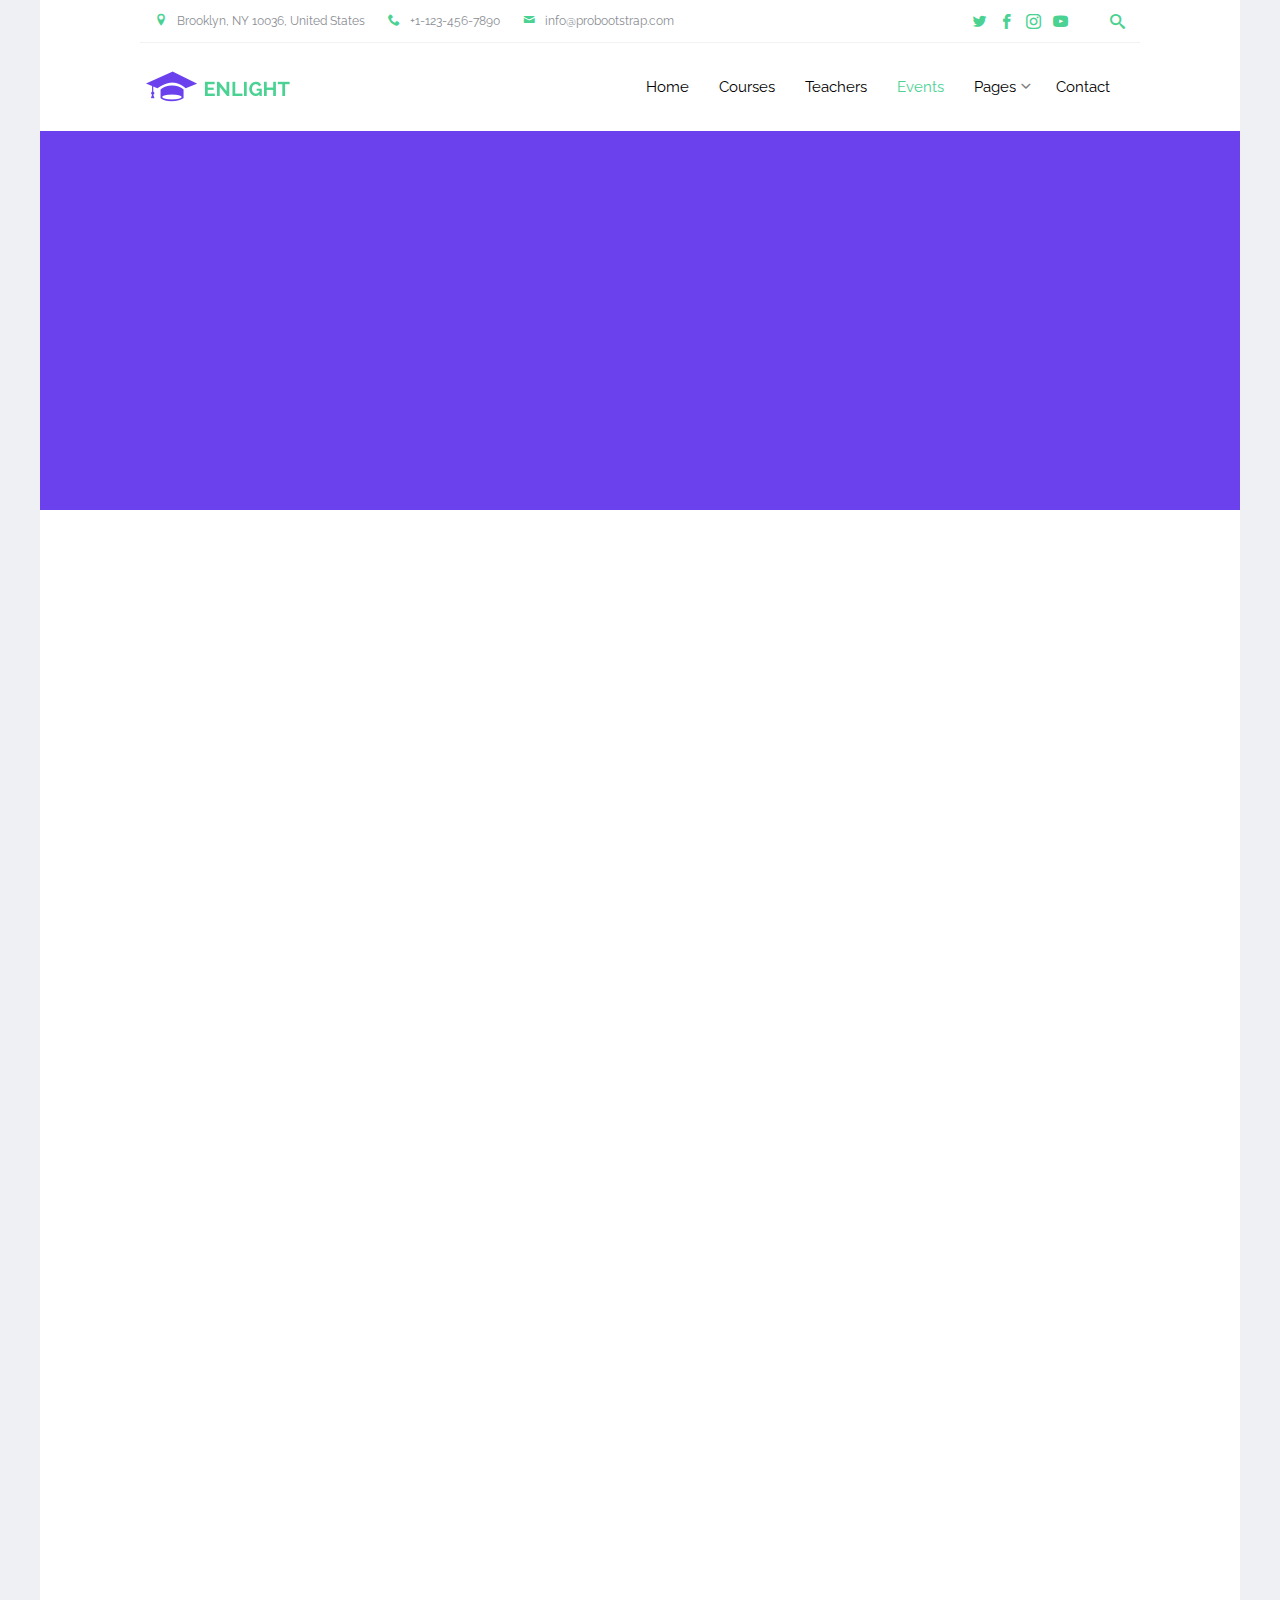
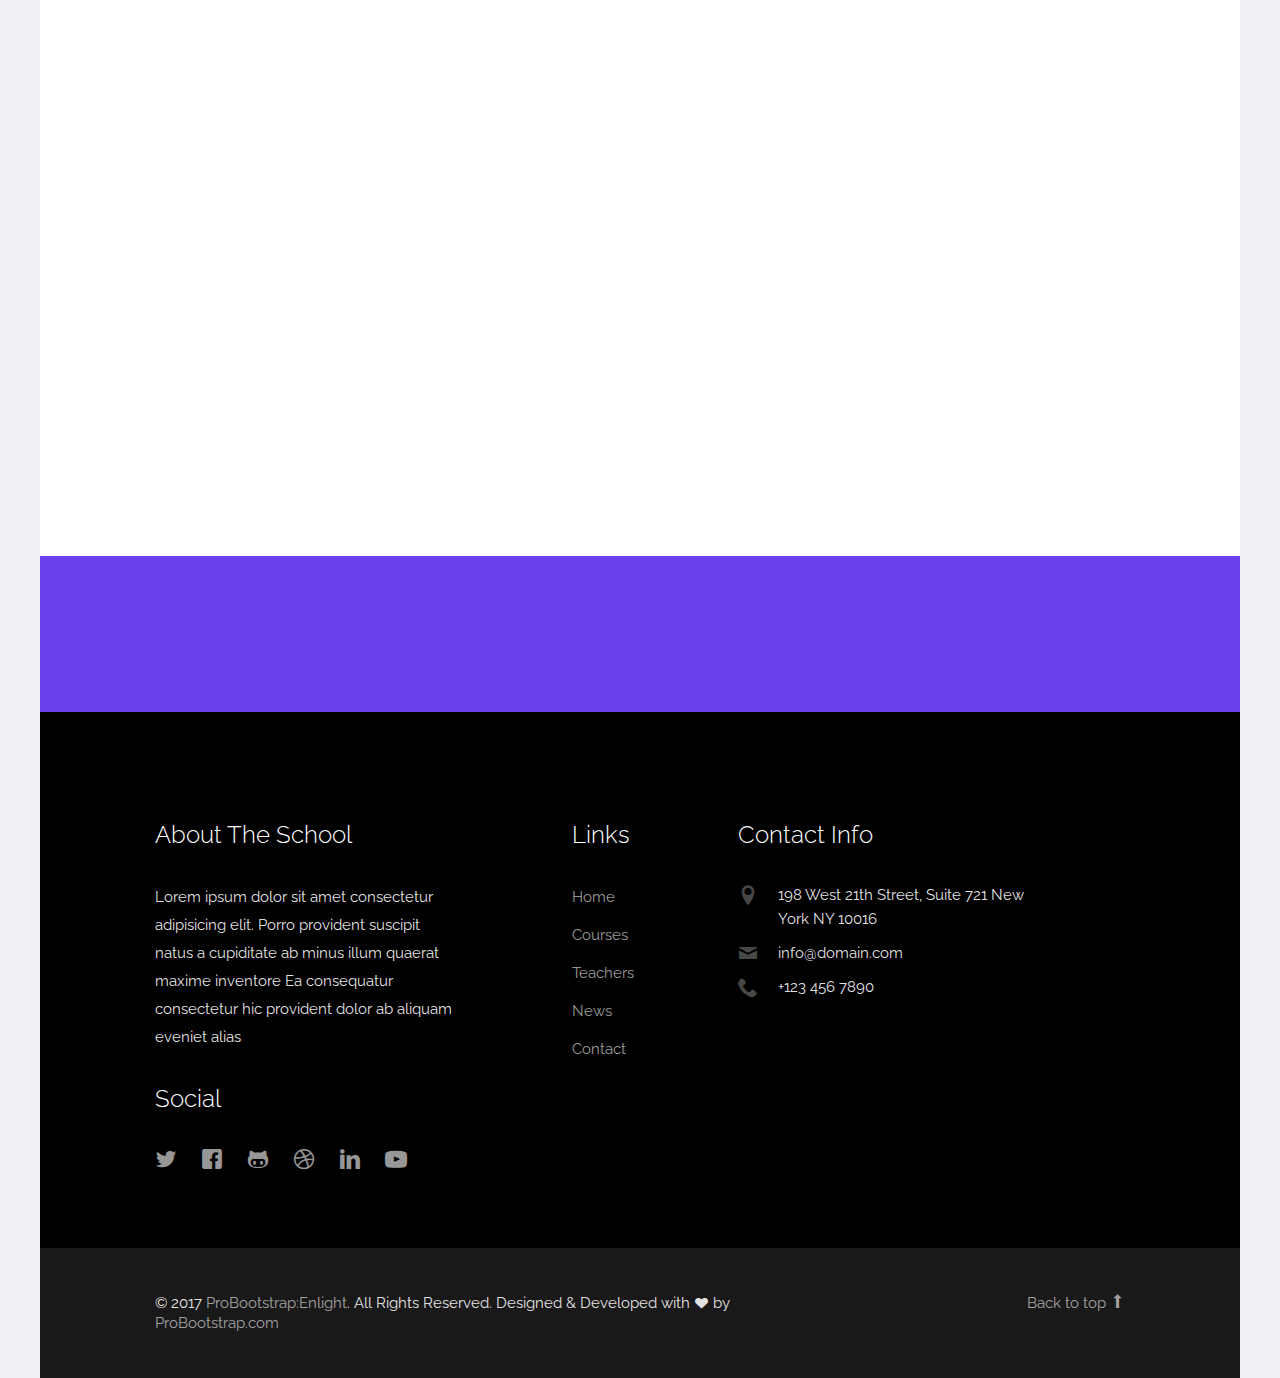
<file: events.html>
<!DOCTYPE html>

<!-- 
  Theme Name: Enlight
  Theme URL: https://probootstrap.com/enlight-free-education-responsive-bootstrap-website-template
  Author: ProBootstrap.com
  Author URL: https://probootstrap.com
  License: Released for free under the Creative Commons Attribution 3.0 license (probootstrap.com/license)
-->
<html lang="en">
  <head>
    <meta charset="utf-8">
    <meta name="viewport" content="width=device-width, initial-scale=1">
    <title>ProBootstrap:Enlight &mdash; Free Bootstrap Theme, Free Responsive Bootstrap Website Template</title>
    <meta name="description" content="Free Bootstrap Theme by ProBootstrap.com">
    <meta name="keywords" content="free website templates, free bootstrap themes, free template, free bootstrap, free website template">
    
    <link href="https://fonts.googleapis.com/css?family=Raleway:300,400,500,700|Open+Sans" rel="stylesheet">
    <link rel="stylesheet" href="css/styles-merged.css">
    <link rel="stylesheet" href="css/style.min.css">
    <link rel="stylesheet" href="css/custom.css">

    <!--[if lt IE 9]>
      <script src="js/vendor/html5shiv.min.js"></script>
      <script src="js/vendor/respond.min.js"></script>
    <![endif]-->
  </head>
  <body>

    <div class="probootstrap-search" id="probootstrap-search">
      <a href="#" class="probootstrap-close js-probootstrap-close"><i class="icon-cross"></i></a>
      <form action="#">
        <input type="search" name="s" id="search" placeholder="Search a keyword and hit enter...">
      </form>
    </div>
    
    <div class="probootstrap-page-wrapper">
      <!-- Fixed navbar -->
      
      <div class="probootstrap-header-top">
        <div class="container">
          <div class="row">
            <div class="col-lg-9 col-md-9 col-sm-9 probootstrap-top-quick-contact-info">
              <span><i class="icon-location2"></i>Brooklyn, NY 10036, United States</span>
              <span><i class="icon-phone2"></i>+1-123-456-7890</span>
              <span><i class="icon-mail"></i>info@probootstrap.com</span>
            </div>
            <div class="col-lg-3 col-md-3 col-sm-3 probootstrap-top-social">
              <ul>
                <li><a href="#"><i class="icon-twitter"></i></a></li>
                <li><a href="#"><i class="icon-facebook2"></i></a></li>
                <li><a href="#"><i class="icon-instagram2"></i></a></li>
                <li><a href="#"><i class="icon-youtube"></i></a></li>
                <li><a href="#" class="probootstrap-search-icon js-probootstrap-search"><i class="icon-search"></i></a></li>
              </ul>
            </div>
          </div>
        </div>
      </div>
      <nav class="navbar navbar-default probootstrap-navbar">
        <div class="container">
          <div class="navbar-header">
            <div class="btn-more js-btn-more visible-xs">
              <a href="#"><i class="icon-dots-three-vertical "></i></a>
            </div>
            <button type="button" class="navbar-toggle collapsed" data-toggle="collapse" data-target="#navbar-collapse" aria-expanded="false" aria-controls="navbar">
              <span class="sr-only">Toggle navigation</span>
              <span class="icon-bar"></span>
              <span class="icon-bar"></span>
              <span class="icon-bar"></span>
            </button>
            <a class="navbar-brand" href="index.html" title="ProBootstrap:Enlight">Enlight</a>
          </div>

          <div id="navbar-collapse" class="navbar-collapse collapse">
            <ul class="nav navbar-nav navbar-right">
              <li><a href="index.html">Home</a></li>
              <li><a href="courses.html">Courses</a></li>
              <li><a href="teachers.html">Teachers</a></li>
              <li class="active"><a href="events.html">Events</a></li>
              <li class="dropdown">
                <a href="#" data-toggle="dropdown" class="dropdown-toggle">Pages</a>
                <ul class="dropdown-menu">
                  <li><a href="about.html">About Us</a></li>
                  <li><a href="courses.html">Courses</a></li>
                  <li><a href="course-single.html">Course Single</a></li>
                  <li><a href="gallery.html">Gallery</a></li>
                  <li class="dropdown-submenu dropdown">
                    <a href="#" data-toggle="dropdown" class="dropdown-toggle"><span>Sub Menu</span></a>
                    <ul class="dropdown-menu">
                      <li><a href="#">Second Level Menu</a></li>
                      <li><a href="#">Second Level Menu</a></li>
                      <li><a href="#">Second Level Menu</a></li>
                      <li><a href="#">Second Level Menu</a></li>
                    </ul>
                  </li>
                  <li><a href="news.html">News</a></li>
                </ul>
              </li>
              <li><a href="contact.html">Contact</a></li>
            </ul>
          </div>
        </div>
      </nav>
      
      <section class="probootstrap-section probootstrap-section-colored">
        <div class="container">
          <div class="row">
            <div class="col-md-12 text-left section-heading probootstrap-animate">
              <h1>School Events</h1>
            </div>
          </div>
        </div>
      </section>

      <section class="probootstrap-section">
        <div class="container">
          <div class="row">
            <div class="col-md-12">
              <div class="probootstrap-flex-block">
                <div class="probootstrap-text probootstrap-animate">
                  <div class="text-uppercase probootstrap-uppercase">Featured Events</div>
                  <h3>Students Math Competition for The Year 2017</h3>
                  <p>Quis explicabo veniam labore ratione illo vero voluptate a deserunt incidunt odio aliquam commodi </p>
                  <p>
                    <span class="probootstrap-date"><i class="icon-calendar"></i>July 9, 2017</span>
                    <span class="probootstrap-location"><i class="icon-location2"></i>White Palace, Brooklyn, NYC</span>
                  </p>
                  <p><a href="#" class="btn btn-primary">Learn More</a></p>
                </div>
                <div class="probootstrap-image probootstrap-animate" style="background-image: url(img/slider_4.jpg)">
                  <a href="https://vimeo.com/45830194" class="btn-video popup-vimeo"><i class="icon-play3"></i></a>
                </div>
              </div>
            </div>
          </div>
        </div>
      </section>


      
      
      <section class="probootstrap-section">
        <div class="container">

          <div class="row">
            <div class="col-md-4 col-sm-6 col-xs-6 col-xxs-12 probootstrap-animate">
              <a href="#" class="probootstrap-featured-news-box">
                <figure class="probootstrap-media"><img src="img/img_sm_1.jpg" alt="Free Bootstrap Template by ProBootstrap.com" class="img-responsive"></figure>
                <div class="probootstrap-text">
                  <h3>Tempora consectetur unde nisi</h3>
                  <span class="probootstrap-date"><i class="icon-calendar"></i>July 9, 2017</span>
                  <span class="probootstrap-location"><i class="icon-location2"></i>White Palace, Brooklyn, NYC</span>
                </div>
              </a>
            </div>
            <div class="col-md-4 col-sm-6 col-xs-6 col-xxs-12 probootstrap-animate">
              <a href="#" class="probootstrap-featured-news-box">
                <figure class="probootstrap-media"><img src="img/img_sm_2.jpg" alt="Free Bootstrap Template by ProBootstrap.com" class="img-responsive"></figure>
                <div class="probootstrap-text">
                  <h3>Tempora consectetur unde nisi</h3>
                  <span class="probootstrap-date"><i class="icon-calendar"></i>July 9, 2017</span>
                  <span class="probootstrap-location"><i class="icon-location2"></i>White Palace, Brooklyn, NYC</span>
                </div>
              </a>
            </div>
            <div class="clearfix visible-sm-block visible-xs-block"></div>
            <div class="col-md-4 col-sm-6 col-xs-6 col-xxs-12 probootstrap-animate">
              <a href="#" class="probootstrap-featured-news-box">
                <figure class="probootstrap-media"><img src="img/img_sm_3.jpg" alt="Free Bootstrap Template by ProBootstrap.com" class="img-responsive"></figure>
                <div class="probootstrap-text">
                  <h3>Tempora consectetur unde nisi</h3>
                  <span class="probootstrap-date"><i class="icon-calendar"></i>July 9, 2017</span>
                  <span class="probootstrap-location"><i class="icon-location2"></i>White Palace, Brooklyn, NYC</span>
                </div>
              </a>
            </div>

            <div class="clearfix visible-md-block"></div>
            
            <div class="col-md-4 col-sm-6 col-xs-6 col-xxs-12 probootstrap-animate">
              <a href="#" class="probootstrap-featured-news-box">
                <figure class="probootstrap-media"><img src="img/img_sm_1.jpg" alt="Free Bootstrap Template by ProBootstrap.com" class="img-responsive"></figure>
                <div class="probootstrap-text">
                  <h3>Tempora consectetur unde nisi</h3>
                  <span class="probootstrap-date"><i class="icon-calendar"></i>July 9, 2017</span>
                  <span class="probootstrap-location"><i class="icon-location2"></i>White Palace, Brooklyn, NYC</span>
                </div>
              </a>
            </div>
            <div class="clearfix visible-sm-block visible-xs-block"></div>
            
            <div class="col-md-4 col-sm-6 col-xs-6 col-xxs-12 probootstrap-animate">
              <a href="#" class="probootstrap-featured-news-box">
                <figure class="probootstrap-media"><img src="img/img_sm_2.jpg" alt="Free Bootstrap Template by ProBootstrap.com" class="img-responsive"></figure>
                <div class="probootstrap-text">
                  <h3>Tempora consectetur unde nisi</h3>
                  <span class="probootstrap-date"><i class="icon-calendar"></i>July 9, 2017</span>
                  <span class="probootstrap-location"><i class="icon-location2"></i>White Palace, Brooklyn, NYC</span>
                </div>
              </a>
            </div>
            <div class="col-md-4 col-sm-6 col-xs-6 col-xxs-12 probootstrap-animate">
              <a href="#" class="probootstrap-featured-news-box">
                <figure class="probootstrap-media"><img src="img/img_sm_3.jpg" alt="Free Bootstrap Template by ProBootstrap.com" class="img-responsive"></figure>
                <div class="probootstrap-text">
                  <h3>Tempora consectetur unde nisi</h3>
                  <span class="probootstrap-date"><i class="icon-calendar"></i>July 9, 2017</span>
                  <span class="probootstrap-location"><i class="icon-location2"></i>White Palace, Brooklyn, NYC</span>
                </div>
              </a>
            </div>
            <div class="clearfix visible-sm-block visible-xs-block"></div>

          </div>
        </div>
      </section>
      
      <section class="probootstrap-cta">
        <div class="container">
          <div class="row">
            <div class="col-md-12">
              <h2 class="probootstrap-animate" data-animate-effect="fadeInRight">Get your admission now!</h2>
              <a href="#" role="button" class="btn btn-primary btn-lg btn-ghost probootstrap-animate" data-animate-effect="fadeInLeft">Enroll</a>
            </div>
          </div>
        </div>
      </section>
      <footer class="probootstrap-footer probootstrap-bg">
        <div class="container">
          <div class="row">
            <div class="col-md-4">
              <div class="probootstrap-footer-widget">
                <h3>About The School</h3>
                <p>Lorem ipsum dolor sit amet consectetur adipisicing elit. Porro provident suscipit natus a cupiditate ab minus illum quaerat maxime inventore Ea consequatur consectetur hic provident dolor ab aliquam eveniet alias</p>
                <h3>Social</h3>
                <ul class="probootstrap-footer-social">
                  <li><a href="#"><i class="icon-twitter"></i></a></li>
                  <li><a href="#"><i class="icon-facebook"></i></a></li>
                  <li><a href="#"><i class="icon-github"></i></a></li>
                  <li><a href="#"><i class="icon-dribbble"></i></a></li>
                  <li><a href="#"><i class="icon-linkedin"></i></a></li>
                  <li><a href="#"><i class="icon-youtube"></i></a></li>
                </ul>
              </div>
            </div>
            <div class="col-md-3 col-md-push-1">
              <div class="probootstrap-footer-widget">
                <h3>Links</h3>
                <ul>
                  <li><a href="#">Home</a></li>
                  <li><a href="#">Courses</a></li>
                  <li><a href="#">Teachers</a></li>
                  <li><a href="#">News</a></li>
                  <li><a href="#">Contact</a></li>
                </ul>
              </div>
            </div>
            <div class="col-md-4">
              <div class="probootstrap-footer-widget">
                <h3>Contact Info</h3>
                <ul class="probootstrap-contact-info">
                  <li><i class="icon-location2"></i> <span>198 West 21th Street, Suite 721 New York NY 10016</span></li>
                  <li><i class="icon-mail"></i><span>info@domain.com</span></li>
                  <li><i class="icon-phone2"></i><span>+123 456 7890</span></li>
                </ul>
              </div>
            </div>
           
          </div>
          <!-- END row -->
          
        </div>

        <div class="probootstrap-copyright">
          <div class="container">
            <div class="row">
              <div class="col-md-8 text-left">
                <p>&copy; 2017 <a href="https://probootstrap.com/">ProBootstrap:Enlight</a>. All Rights Reserved. Designed &amp; Developed with <i class="icon icon-heart"></i> by <a href="https://probootstrap.com/">ProBootstrap.com</a></p>
              </div>
              <div class="col-md-4 probootstrap-back-to-top">
                <p><a href="#" class="js-backtotop">Back to top <i class="icon-arrow-long-up"></i></a></p>
              </div>
            </div>
          </div>
        </div>
      </footer>

    </div>
    <!-- END wrapper -->
    

    <script src="js/scripts.min.js"></script>
    <script src="js/main.min.js"></script>
    <script src="js/custom.js"></script>

  </body>
</html>
</file>
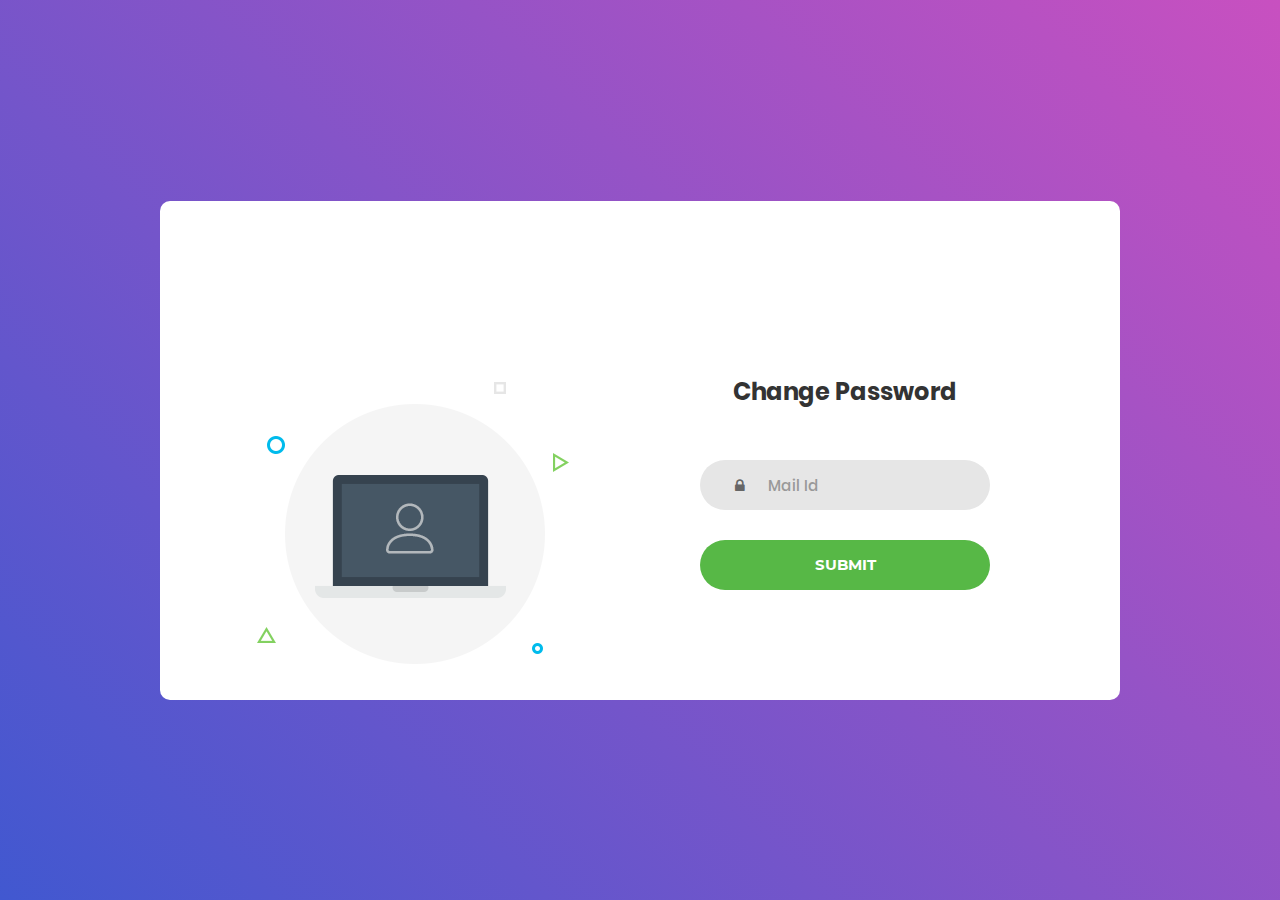
<file: forgotpass.html>
<!DOCTYPE html>
<html lang="en">
<head>
	<title>Login V1</title>
	<meta charset="UTF-8">
	<meta name="viewport" content="width=device-width, initial-scale=1">
<!--===============================================================================================-->	
	<link rel="icon" type="image/png" href="imag/icons/favicon.ico"/>
<!--===============================================================================================-->
	<link rel="stylesheet" type="text/css" href="vendor/bootstrap/css/bootstrap.min.css">
<!--===============================================================================================-->
	<link rel="stylesheet" type="text/css" href="fonts/font-awesome-4.7.0/css/font-awesome.min.css">
<!--===============================================================================================-->
	<link rel="stylesheet" type="text/css" href="vendor/animate/animate.css">
<!--===============================================================================================-->	
	<link rel="stylesheet" type="text/css" href="vendor/css-hamburgers/hamburgers.min.css">
<!--===============================================================================================-->
	<link rel="stylesheet" type="text/css" href="vendor/select2/select2.min.css">
<!--===============================================================================================-->
	<link rel="stylesheet" type="text/css" href="css/util.css">
	<link rel="stylesheet" type="text/css" href="css/main.css">
<!--===============================================================================================-->
<script>
</script>
</head>
<body>
	
	<div class="limiter">
		<div class="container-login100">
			<div class="wrap-login100">
				<div class="login100-pic js-tilt" data-tilt>
					<img src="img/img-01.png" alt="IMG">
				</div>

				<form class="login100-form validate-form" action="forgotpassdb.php" method="post">
					<span class="login100-form-title">
						Change Password 
					</span>

					<div class="wrap-input100 validate-input" data-validate = "Email Id Required">
						<input class="input100" type="email" name="email" placeholder="Mail Id">
						<span class="focus-input100"></span>
						<span class="symbol-input100">
							<i class="fa fa-lock" aria-hidden="true"></i>
						</span>
					</div>
					
					
					
					<div class="container-login100-form-btn">
						<button class="login100-form-btn">
							Submit
						</button>
					</div>
				</form>
			</div>
		</div>
	</div>
	
	

	
<!--===============================================================================================-->	
	<script src="vendor/jquery/jquery-3.2.1.min.js"></script>
<!--===============================================================================================-->
	<script src="vendor/bootstrap/js/popper.js"></script>
	<script src="vendor/bootstrap/js/bootstrap.min.js"></script>
<!--===============================================================================================-->
	<script src="vendor/select2/select2.min.js"></script>
<!--===============================================================================================-->
	<script src="vendor/tilt/tilt.jquery.min.js"></script>
	<script >
		$('.js-tilt').tilt({
			scale: 1.1
		})
	</script>
<!--===============================================================================================-->
	<script src="js/login.js"></script>

</body>
</html>
</file>
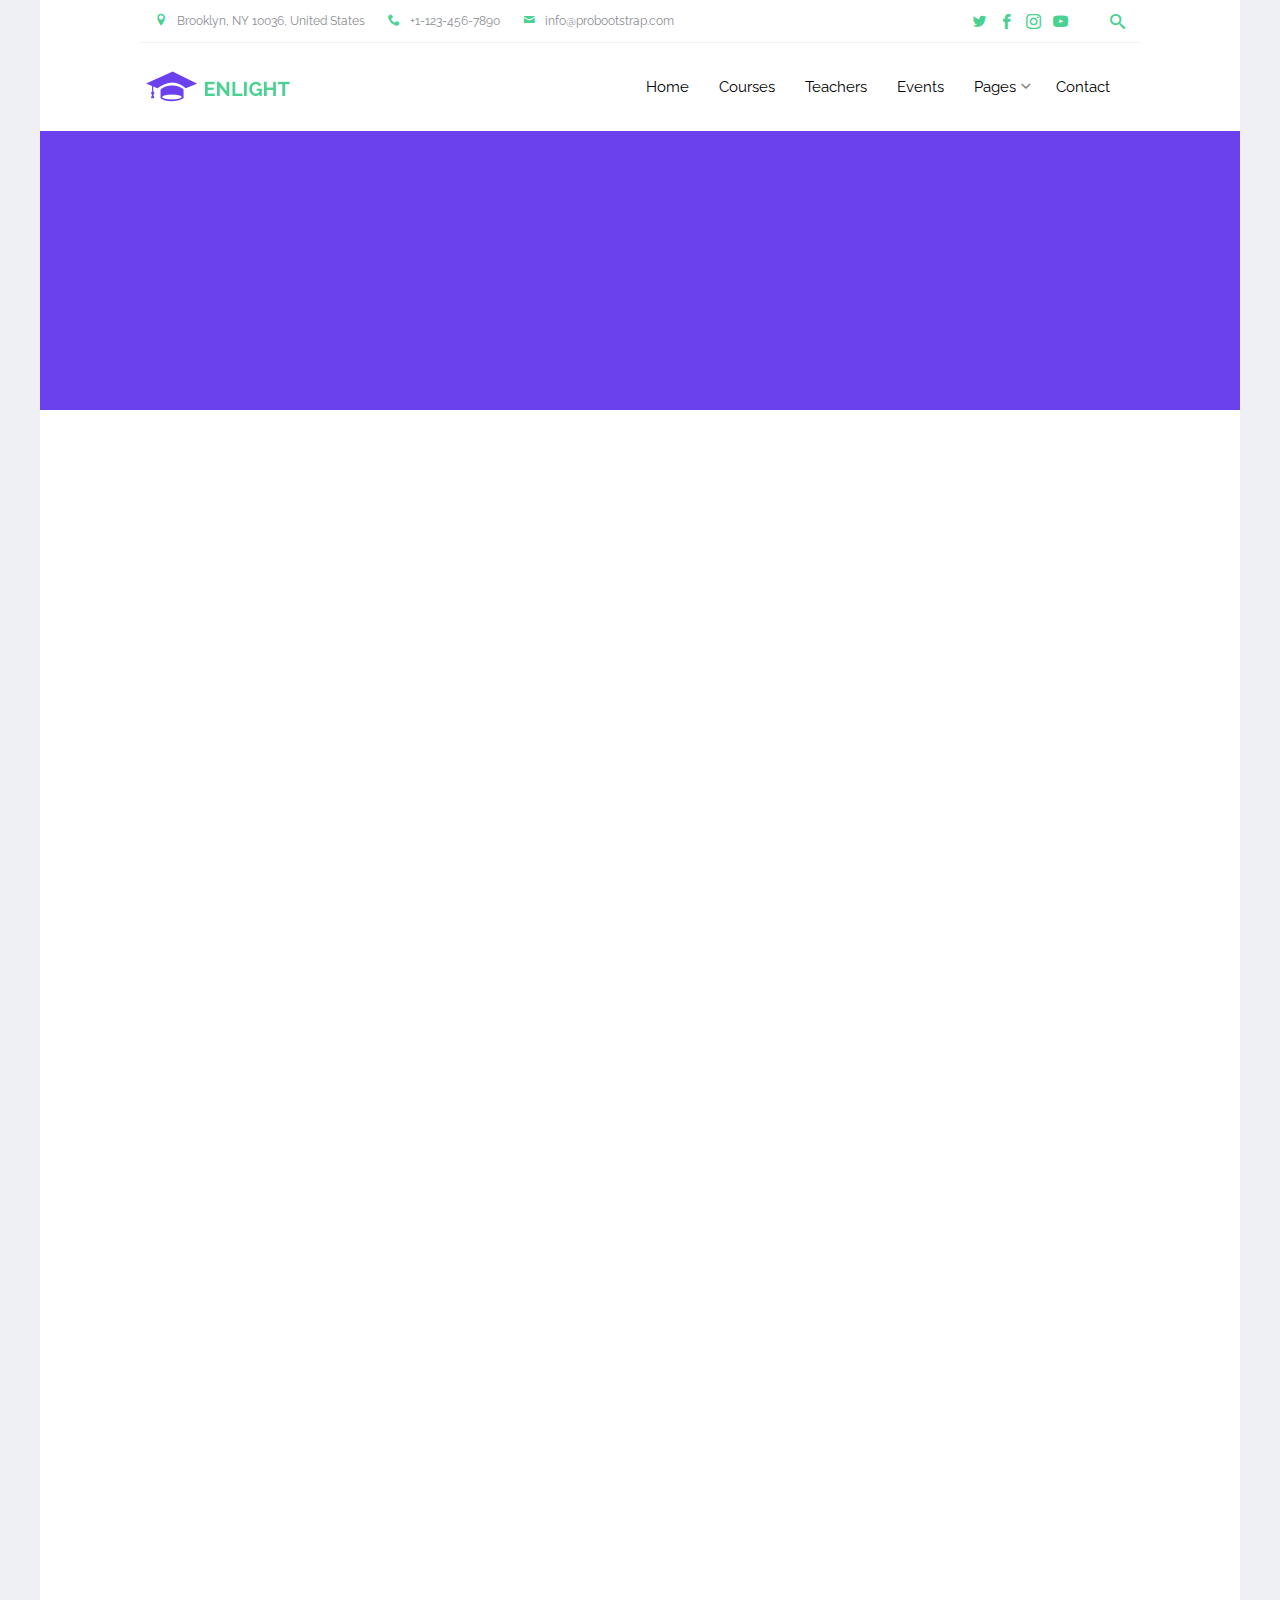
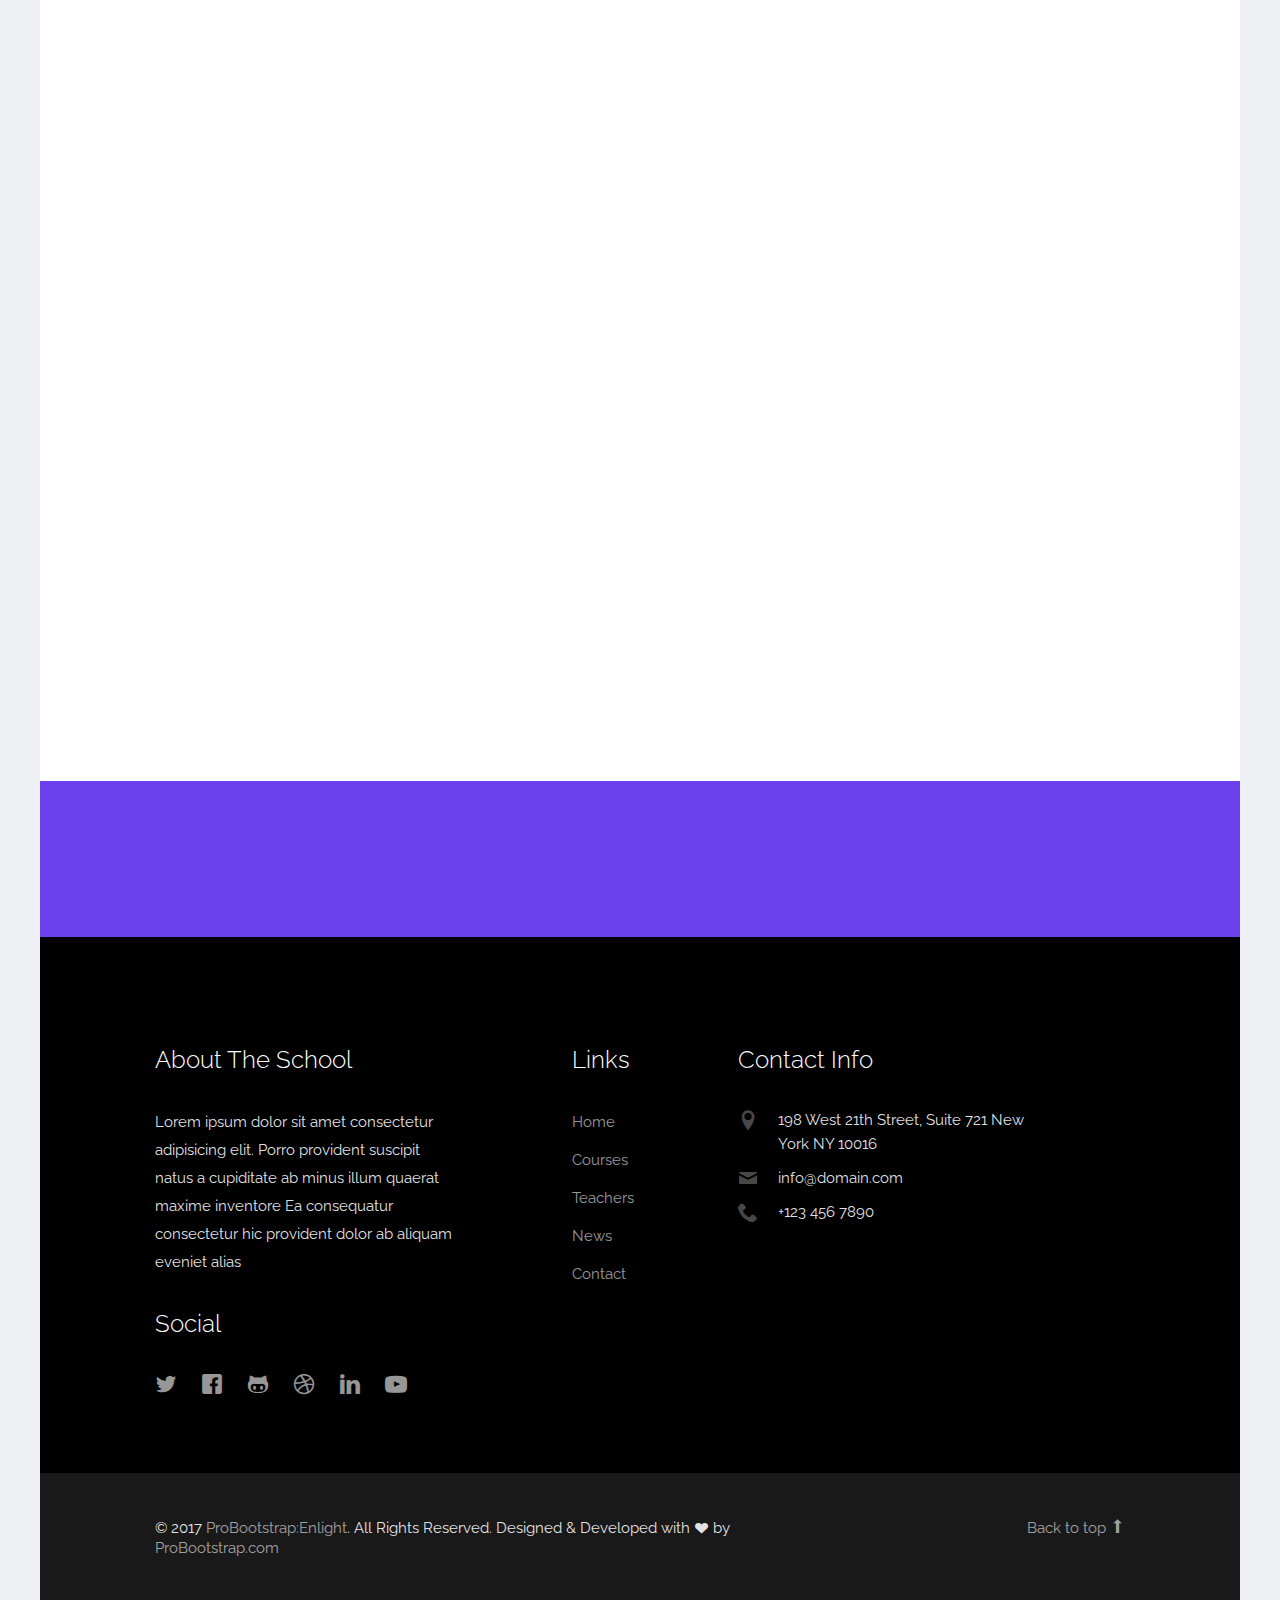
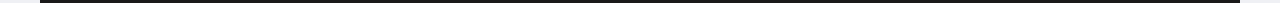
<file: gallery.html>
<!DOCTYPE html>

<!-- 
  Theme Name: Enlight
  Theme URL: https://probootstrap.com/enlight-free-education-responsive-bootstrap-website-template
  Author: ProBootstrap.com
  Author URL: https://probootstrap.com
  License: Released for free under the Creative Commons Attribution 3.0 license (probootstrap.com/license)
-->
<html lang="en">
  <head>
    <meta charset="utf-8">
    <meta name="viewport" content="width=device-width, initial-scale=1">
    <title>ProBootstrap:Enlight &mdash; Free Bootstrap Theme, Free Responsive Bootstrap Website Template</title>
    <meta name="description" content="Free Bootstrap Theme by ProBootstrap.com">
    <meta name="keywords" content="free website templates, free bootstrap themes, free template, free bootstrap, free website template">
    
    <link href="https://fonts.googleapis.com/css?family=Raleway:300,400,500,700|Open+Sans" rel="stylesheet">
    <link rel="stylesheet" href="css/styles-merged.css">
    <link rel="stylesheet" href="css/style.min.css">
    <link rel="stylesheet" href="css/custom.css">

    <!--[if lt IE 9]>
      <script src="js/vendor/html5shiv.min.js"></script>
      <script src="js/vendor/respond.min.js"></script>
    <![endif]-->
  </head>
  <body>

    <div class="probootstrap-search" id="probootstrap-search">
      <a href="#" class="probootstrap-close js-probootstrap-close"><i class="icon-cross"></i></a>
      <form action="#">
        <input type="search" name="s" id="search" placeholder="Search a keyword and hit enter...">
      </form>
    </div>
    
    <div class="probootstrap-page-wrapper">
      <!-- Fixed navbar -->
      
      <div class="probootstrap-header-top">
        <div class="container">
          <div class="row">
            <div class="col-lg-9 col-md-9 col-sm-9 probootstrap-top-quick-contact-info">
              <span><i class="icon-location2"></i>Brooklyn, NY 10036, United States</span>
              <span><i class="icon-phone2"></i>+1-123-456-7890</span>
              <span><i class="icon-mail"></i>info@probootstrap.com</span>
            </div>
            <div class="col-lg-3 col-md-3 col-sm-3 probootstrap-top-social">
              <ul>
                <li><a href="#"><i class="icon-twitter"></i></a></li>
                <li><a href="#"><i class="icon-facebook2"></i></a></li>
                <li><a href="#"><i class="icon-instagram2"></i></a></li>
                <li><a href="#"><i class="icon-youtube"></i></a></li>
                <li><a href="#" class="probootstrap-search-icon js-probootstrap-search"><i class="icon-search"></i></a></li>
              </ul>
            </div>
          </div>
        </div>
      </div>
      <nav class="navbar navbar-default probootstrap-navbar">
        <div class="container">
          <div class="navbar-header">
            <div class="btn-more js-btn-more visible-xs">
              <a href="#"><i class="icon-dots-three-vertical "></i></a>
            </div>
            <button type="button" class="navbar-toggle collapsed" data-toggle="collapse" data-target="#navbar-collapse" aria-expanded="false" aria-controls="navbar">
              <span class="sr-only">Toggle navigation</span>
              <span class="icon-bar"></span>
              <span class="icon-bar"></span>
              <span class="icon-bar"></span>
            </button>
            <a class="navbar-brand" href="index.html" title="ProBootstrap:Enlight">Enlight</a>
          </div>

          <div id="navbar-collapse" class="navbar-collapse collapse">
            <ul class="nav navbar-nav navbar-right">
              <li><a href="index.html">Home</a></li>
              <li><a href="courses.html">Courses</a></li>
              <li><a href="teachers.html">Teachers</a></li>
              <li><a href="events.html">Events</a></li>
              <li class="dropdown">
                <a href="#" data-toggle="dropdown" class="dropdown-toggle">Pages</a>
                <ul class="dropdown-menu">
                  <li><a href="about.html">About Us</a></li>
                  <li><a href="courses.html">Courses</a></li>
                  <li><a href="course-single.html">Course Single</a></li>
                  <li class="active"><a href="gallery.html">Gallery</a></li>
                  <li class="dropdown-submenu dropdown">
                    <a href="#" data-toggle="dropdown" class="dropdown-toggle"><span>Sub Menu</span></a>
                    <ul class="dropdown-menu">
                      <li><a href="#">Second Level Menu</a></li>
                      <li><a href="#">Second Level Menu</a></li>
                      <li><a href="#">Second Level Menu</a></li>
                      <li><a href="#">Second Level Menu</a></li>
                    </ul>
                  </li>
                  <li><a href="news.html">News</a></li>
                </ul>
              </li>
              <li><a href="contact.html">Contact</a></li>
            </ul>
          </div>
        </div>
      </nav>
      
      <section class="probootstrap-section probootstrap-section-colored">
        <div class="container">
          <div class="row">
            <div class="col-md-12 text-left section-heading probootstrap-animate mb0">
              <h1 class="mb0">School Gallery</h1>
            </div>
          </div>
        </div>
      </section>

      <section class="probootstrap-section probootstrap-bg-white">
      <div class="container">
        
        <div class="row">
          <div class="col-md-12">
            <div class="portfolio-feed three-cols">
              <div class="grid-sizer"></div>
              <div class="gutter-sizer"></div>
              <div class="probootstrap-gallery">
                <figure itemprop="associatedMedia" itemscope itemtype="http://schema.org/ImageObject" class="grid-item probootstrap-animate">
                  <a href="img/gal_img_full_1.jpg" itemprop="contentUrl" data-size="1000x632">
                    <img src="img/gal_img_sm_1.jpg" itemprop="thumbnail" alt="Free Bootstrap Template by ProBootstrap.com" />
                  </a>
                  <figcaption itemprop="caption description">Image caption here</figcaption>
                </figure>
                <figure itemprop="associatedMedia" itemscope itemtype="http://schema.org/ImageObject" class="grid-item probootstrap-animate">
                  <a href="img/gal_img_full_2.jpg" itemprop="contentUrl" data-size="1000x632">
                    <img src="img/gal_img_sm_2.jpg" itemprop="thumbnail" alt="Free Bootstrap Template by ProBootstrap.com" />
                  </a>
                  <figcaption itemprop="caption description">Image caption here</figcaption>
                </figure>
                <figure itemprop="associatedMedia" itemscope itemtype="http://schema.org/ImageObject" class="grid-item probootstrap-animate">
                  <a href="img/gal_img_full_3.jpg" itemprop="contentUrl" data-size="1000x632">
                    <img src="img/gal_img_sm_3.jpg" itemprop="thumbnail" alt="Free Bootstrap Template by ProBootstrap.com" />
                  </a>
                  <figcaption itemprop="caption description">Image caption here</figcaption>
                </figure>
                <figure itemprop="associatedMedia" itemscope itemtype="http://schema.org/ImageObject" class="grid-item probootstrap-animate">
                  <a href="img/gal_img_full_4.jpg" itemprop="contentUrl" data-size="1000x667">
                    <img src="img/gal_img_sm_4.jpg" itemprop="thumbnail" alt="Free Bootstrap Template by ProBootstrap.com" />
                  </a>
                  <figcaption itemprop="caption description">Image caption here</figcaption>
                </figure>
                <figure itemprop="associatedMedia" itemscope itemtype="http://schema.org/ImageObject" class="grid-item probootstrap-animate">
                <a href="img/gal_img_full_1.jpg" itemprop="contentUrl" data-size="1000x632">
                  <img src="img/gal_img_sm_1.jpg" itemprop="thumbnail" alt="Free Bootstrap Template by ProBootstrap.com" />
                </a>
                <figcaption itemprop="caption description">Image caption here</figcaption>
              </figure>
              <figure itemprop="associatedMedia" itemscope itemtype="http://schema.org/ImageObject" class="grid-item probootstrap-animate">
                <a href="img/gal_img_full_2.jpg" itemprop="contentUrl" data-size="1000x632">
                  <img src="img/gal_img_sm_2.jpg" itemprop="thumbnail" alt="Free Bootstrap Template by ProBootstrap.com" />
                </a>
                <figcaption itemprop="caption description">Image caption here</figcaption>
              </figure>
              <figure itemprop="associatedMedia" itemscope itemtype="http://schema.org/ImageObject" class="grid-item probootstrap-animate">
                <a href="img/gal_img_full_3.jpg" itemprop="contentUrl" data-size="1000x632">
                  <img src="img/gal_img_sm_3.jpg" itemprop="thumbnail" alt="Free Bootstrap Template by ProBootstrap.com" />
                </a>
                <figcaption itemprop="caption description">Image caption here</figcaption>
              </figure>
              <figure itemprop="associatedMedia" itemscope itemtype="http://schema.org/ImageObject" class="grid-item probootstrap-animate">
                <a href="img/gal_img_full_4.jpg" itemprop="contentUrl" data-size="1000x667">
                  <img src="img/gal_img_sm_4.jpg" itemprop="thumbnail" alt="Free Bootstrap Template by ProBootstrap.com" />
                </a>
                <figcaption itemprop="caption description">Image caption here</figcaption>
              </figure>
              <figure itemprop="associatedMedia" itemscope itemtype="http://schema.org/ImageObject" class="grid-item probootstrap-animate">
                <a href="img/gal_img_full_1.jpg" itemprop="contentUrl" data-size="1000x632">
                  <img src="img/gal_img_sm_1.jpg" itemprop="thumbnail" alt="Free Bootstrap Template by ProBootstrap.com" />
                </a>
                <figcaption itemprop="caption description">Image caption here</figcaption>
              </figure>
              <figure itemprop="associatedMedia" itemscope itemtype="http://schema.org/ImageObject" class="grid-item probootstrap-animate">
                <a href="img/gal_img_full_2.jpg" itemprop="contentUrl" data-size="1000x632">
                  <img src="img/gal_img_sm_2.jpg" itemprop="thumbnail" alt="Free Bootstrap Template by ProBootstrap.com" />
                </a>
                <figcaption itemprop="caption description">Image caption here</figcaption>
              </figure>
              <figure itemprop="associatedMedia" itemscope itemtype="http://schema.org/ImageObject" class="grid-item probootstrap-animate">
                <a href="img/gal_img_full_3.jpg" itemprop="contentUrl" data-size="1000x632">
                  <img src="img/gal_img_sm_3.jpg" itemprop="thumbnail" alt="Free Bootstrap Template by ProBootstrap.com" />
                </a>
                <figcaption itemprop="caption description">Image caption here</figcaption>
              </figure>
              <figure itemprop="associatedMedia" itemscope itemtype="http://schema.org/ImageObject" class="grid-item probootstrap-animate">
                <a href="img/gal_img_full_4.jpg" itemprop="contentUrl" data-size="1000x667">
                  <img src="img/gal_img_sm_4.jpg" itemprop="thumbnail" alt="Free Bootstrap Template by ProBootstrap.com" />
                </a>
                <figcaption itemprop="caption description">Image caption here</figcaption>
              </figure>
              <figure itemprop="associatedMedia" itemscope itemtype="http://schema.org/ImageObject" class="grid-item probootstrap-animate">
                <a href="img/gal_img_full_1.jpg" itemprop="contentUrl" data-size="1000x632">
                  <img src="img/gal_img_sm_1.jpg" itemprop="thumbnail" alt="Free Bootstrap Template by ProBootstrap.com" />
                </a>
                <figcaption itemprop="caption description">Image caption here</figcaption>
              </figure>
              <figure itemprop="associatedMedia" itemscope itemtype="http://schema.org/ImageObject" class="grid-item probootstrap-animate">
                <a href="img/gal_img_full_2.jpg" itemprop="contentUrl" data-size="1000x632">
                  <img src="img/gal_img_sm_2.jpg" itemprop="thumbnail" alt="Free Bootstrap Template by ProBootstrap.com" />
                </a>
                <figcaption itemprop="caption description">Image caption here</figcaption>
              </figure>
              <figure itemprop="associatedMedia" itemscope itemtype="http://schema.org/ImageObject" class="grid-item probootstrap-animate">
                <a href="img/gal_img_full_3.jpg" itemprop="contentUrl" data-size="1000x632">
                  <img src="img/gal_img_sm_3.jpg" itemprop="thumbnail" alt="Free Bootstrap Template by ProBootstrap.com" />
                </a>
                <figcaption itemprop="caption description">Image caption here</figcaption>
              </figure>
              <figure itemprop="associatedMedia" itemscope itemtype="http://schema.org/ImageObject" class="grid-item probootstrap-animate">
                <a href="img/gal_img_full_4.jpg" itemprop="contentUrl" data-size="1000x667">
                  <img src="img/gal_img_sm_4.jpg" itemprop="thumbnail" alt="Free Bootstrap Template by ProBootstrap.com" />
                </a>
                <figcaption itemprop="caption description">Image caption here</figcaption>
              </figure>
              <figure itemprop="associatedMedia" itemscope itemtype="http://schema.org/ImageObject" class="grid-item probootstrap-animate">
                <a href="img/gal_img_full_1.jpg" itemprop="contentUrl" data-size="1000x632">
                  <img src="img/gal_img_sm_1.jpg" itemprop="thumbnail" alt="Free Bootstrap Template by ProBootstrap.com" />
                </a>
                <figcaption itemprop="caption description">Image caption here</figcaption>
              </figure>
              <figure itemprop="associatedMedia" itemscope itemtype="http://schema.org/ImageObject" class="grid-item probootstrap-animate">
                <a href="img/gal_img_full_2.jpg" itemprop="contentUrl" data-size="1000x632">
                  <img src="img/gal_img_sm_2.jpg" itemprop="thumbnail" alt="Free Bootstrap Template by ProBootstrap.com" />
                </a>
                <figcaption itemprop="caption description">Image caption here</figcaption>
              </figure>
              <figure itemprop="associatedMedia" itemscope itemtype="http://schema.org/ImageObject" class="grid-item probootstrap-animate">
                <a href="img/gal_img_full_3.jpg" itemprop="contentUrl" data-size="1000x632">
                  <img src="img/gal_img_sm_3.jpg" itemprop="thumbnail" alt="Free Bootstrap Template by ProBootstrap.com" />
                </a>
                <figcaption itemprop="caption description">Image caption here</figcaption>
              </figure>
              <figure itemprop="associatedMedia" itemscope itemtype="http://schema.org/ImageObject" class="grid-item probootstrap-animate">
                <a href="img/gal_img_full_4.jpg" itemprop="contentUrl" data-size="1000x667">
                  <img src="img/gal_img_sm_4.jpg" itemprop="thumbnail" alt="Free Bootstrap Template by ProBootstrap.com" />
                </a>
                <figcaption itemprop="caption description">Image caption here</figcaption>
              </figure>
              <figure itemprop="associatedMedia" itemscope itemtype="http://schema.org/ImageObject" class="grid-item probootstrap-animate">
                <a href="img/gal_img_full_1.jpg" itemprop="contentUrl" data-size="1000x632">
                  <img src="img/gal_img_sm_1.jpg" itemprop="thumbnail" alt="Free Bootstrap Template by ProBootstrap.com" />
                </a>
                <figcaption itemprop="caption description">Image caption here</figcaption>
              </figure>
              <figure itemprop="associatedMedia" itemscope itemtype="http://schema.org/ImageObject" class="grid-item probootstrap-animate">
                <a href="img/gal_img_full_2.jpg" itemprop="contentUrl" data-size="1000x632">
                  <img src="img/gal_img_sm_2.jpg" itemprop="thumbnail" alt="Free Bootstrap Template by ProBootstrap.com" />
                </a>
                <figcaption itemprop="caption description">Image caption here</figcaption>
              </figure>
              <figure itemprop="associatedMedia" itemscope itemtype="http://schema.org/ImageObject" class="grid-item probootstrap-animate">
                <a href="img/gal_img_full_3.jpg" itemprop="contentUrl" data-size="1000x632">
                  <img src="img/gal_img_sm_3.jpg" itemprop="thumbnail" alt="Free Bootstrap Template by ProBootstrap.com" />
                </a>
                <figcaption itemprop="caption description">Image caption here</figcaption>
              </figure>
              <figure itemprop="associatedMedia" itemscope itemtype="http://schema.org/ImageObject" class="grid-item probootstrap-animate">
                <a href="img/gal_img_full_4.jpg" itemprop="contentUrl" data-size="1000x667">
                  <img src="img/gal_img_sm_4.jpg" itemprop="thumbnail" alt="Free Bootstrap Template by ProBootstrap.com" />
                </a>
                <figcaption itemprop="caption description">Image caption here</figcaption>
              </figure>

              
              </div>

            </div>
          </div>
        </div>
      </div>
    </section>
      
      <section class="probootstrap-cta">
        <div class="container">
          <div class="row">
            <div class="col-md-12">
              <h2 class="probootstrap-animate" data-animate-effect="fadeInRight">Get your admission now!</h2>
              <a href="#" role="button" class="btn btn-primary btn-lg btn-ghost probootstrap-animate" data-animate-effect="fadeInLeft">Enroll</a>
            </div>
          </div>
        </div>
      </section>
      <footer class="probootstrap-footer probootstrap-bg">
        <div class="container">
          <div class="row">
            <div class="col-md-4">
              <div class="probootstrap-footer-widget">
                <h3>About The School</h3>
                <p>Lorem ipsum dolor sit amet consectetur adipisicing elit. Porro provident suscipit natus a cupiditate ab minus illum quaerat maxime inventore Ea consequatur consectetur hic provident dolor ab aliquam eveniet alias</p>
                <h3>Social</h3>
                <ul class="probootstrap-footer-social">
                  <li><a href="#"><i class="icon-twitter"></i></a></li>
                  <li><a href="#"><i class="icon-facebook"></i></a></li>
                  <li><a href="#"><i class="icon-github"></i></a></li>
                  <li><a href="#"><i class="icon-dribbble"></i></a></li>
                  <li><a href="#"><i class="icon-linkedin"></i></a></li>
                  <li><a href="#"><i class="icon-youtube"></i></a></li>
                </ul>
              </div>
            </div>
            <div class="col-md-3 col-md-push-1">
              <div class="probootstrap-footer-widget">
                <h3>Links</h3>
                <ul>
                  <li><a href="#">Home</a></li>
                  <li><a href="#">Courses</a></li>
                  <li><a href="#">Teachers</a></li>
                  <li><a href="#">News</a></li>
                  <li><a href="#">Contact</a></li>
                </ul>
              </div>
            </div>
            <div class="col-md-4">
              <div class="probootstrap-footer-widget">
                <h3>Contact Info</h3>
                <ul class="probootstrap-contact-info">
                  <li><i class="icon-location2"></i> <span>198 West 21th Street, Suite 721 New York NY 10016</span></li>
                  <li><i class="icon-mail"></i><span>info@domain.com</span></li>
                  <li><i class="icon-phone2"></i><span>+123 456 7890</span></li>
                </ul>
              </div>
            </div>
           
          </div>
          <!-- END row -->
          
        </div>

        <div class="probootstrap-copyright">
          <div class="container">
            <div class="row">
              <div class="col-md-8 text-left">
                <p>&copy; 2017 <a href="https://probootstrap.com/">ProBootstrap:Enlight</a>. All Rights Reserved. Designed &amp; Developed with <i class="icon icon-heart"></i> by <a href="https://probootstrap.com/">ProBootstrap.com</a></p>
              </div>
              <div class="col-md-4 probootstrap-back-to-top">
                <p><a href="#" class="js-backtotop">Back to top <i class="icon-arrow-long-up"></i></a></p>
              </div>
            </div>
          </div>
        </div>
      </footer>

    </div>
    <!-- END wrapper -->

    <!-- Photoswipe Modal -->
    <div class="pswp" tabindex="-1" role="dialog" aria-hidden="true">
      <div class="pswp__bg"></div>
      <div class="pswp__scroll-wrap">

          <div class="pswp__container">
              <div class="pswp__item"></div>
              <div class="pswp__item"></div>
              <div class="pswp__item"></div>
          </div>

          <div class="pswp__ui pswp__ui--hidden">
              <div class="pswp__top-bar">
                  <div class="pswp__counter"></div>
                  <button class="pswp__button pswp__button--close" title="Close (Esc)"></button>
                  <button class="pswp__button pswp__button--share" title="Share"></button>
                  <button class="pswp__button pswp__button--fs" title="Toggle fullscreen"></button>
                  <button class="pswp__button pswp__button--zoom" title="Zoom in/out"></button>
                  <div class="pswp__preloader">
                      <div class="pswp__preloader__icn">
                        <div class="pswp__preloader__cut">
                          <div class="pswp__preloader__donut"></div>
                        </div>
                      </div>
                  </div>
              </div>
              <div class="pswp__share-modal pswp__share-modal--hidden pswp__single-tap">
                  <div class="pswp__share-tooltip"></div> 
              </div>
              <button class="pswp__button pswp__button--arrow--left" title="Previous (arrow left)">
              </button>
              <button class="pswp__button pswp__button--arrow--right" title="Next (arrow right)">
              </button>
              <div class="pswp__caption">
                  <div class="pswp__caption__center"></div>
              </div>
          </div>
      </div>
    </div>
    

    <script src="js/scripts.min.js"></script>
    <script src="js/main.min.js"></script>
    <script src="js/custom.js"></script>

  </body>
</html>
</file>
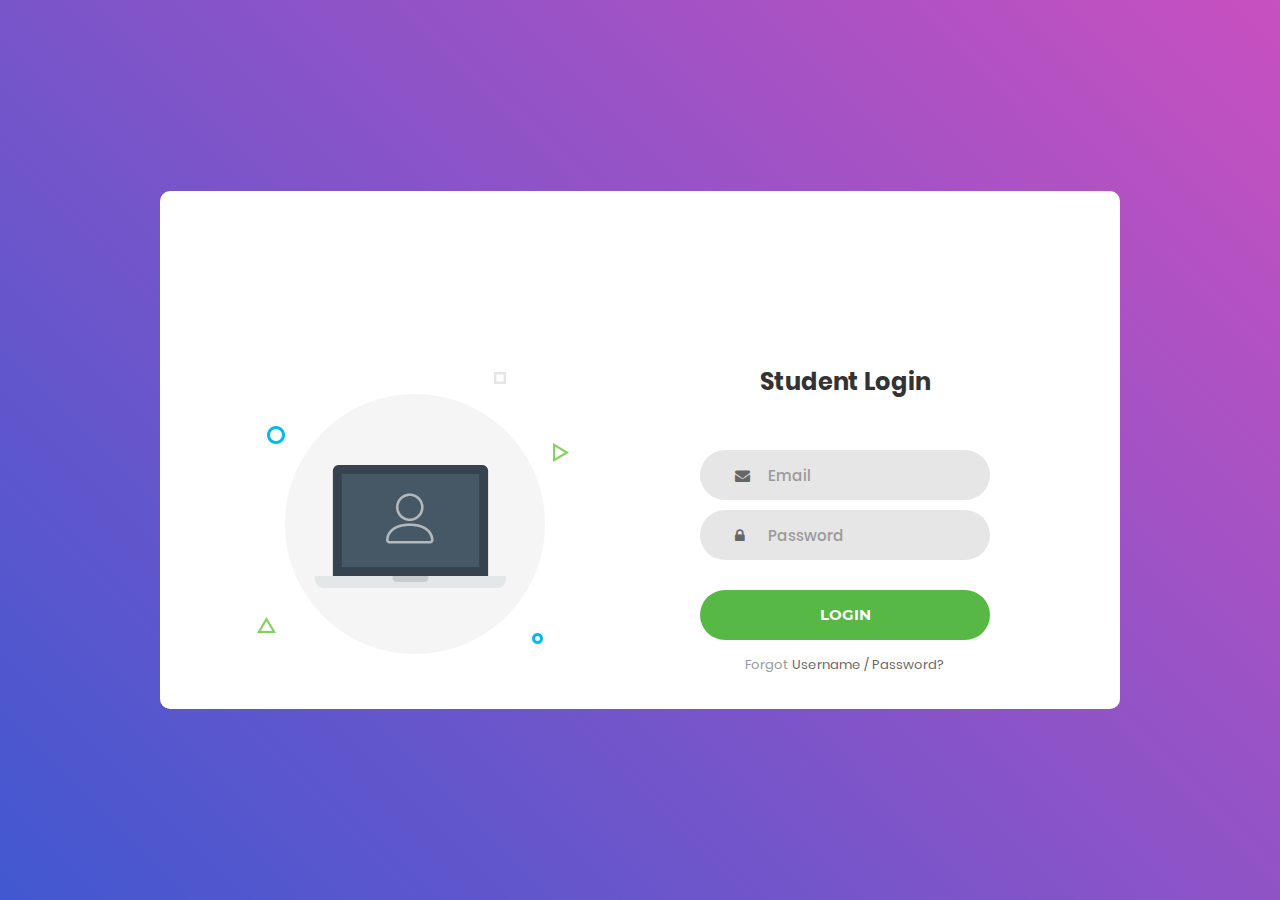
<file: login.html>
<!DOCTYPE html>
<html lang="en">
<head>
	<title>Login V1</title>
	<meta charset="UTF-8">
	<meta name="viewport" content="width=device-width, initial-scale=1">
<!--===============================================================================================-->	
	<link rel="icon" type="image/png" href="imag/icons/favicon.ico"/>
<!--===============================================================================================-->
	<link rel="stylesheet" type="text/css" href="vendor/bootstrap/css/bootstrap.min.css">
<!--===============================================================================================-->
	<link rel="stylesheet" type="text/css" href="fonts/font-awesome-4.7.0/css/font-awesome.min.css">
<!--===============================================================================================-->
	<link rel="stylesheet" type="text/css" href="vendor/animate/animate.css">
<!--===============================================================================================-->	
	<link rel="stylesheet" type="text/css" href="vendor/css-hamburgers/hamburgers.min.css">
<!--===============================================================================================-->
	<link rel="stylesheet" type="text/css" href="vendor/select2/select2.min.css">
<!--===============================================================================================-->
	<link rel="stylesheet" type="text/css" href="css/util.css">
	<link rel="stylesheet" type="text/css" href="css/main.css">
<!--===============================================================================================-->
<script>
	
</script>
</head>
<body>
	
	<div class="limiter">
		<div class="container-login100">
			<div class="wrap-login100">
				<div class="login100-pic js-tilt" data-tilt>
					<img src="img/img-01.png" alt="IMG">
				</div>

				<form class="login100-form validate-form" action="logindb.php" method="post">
					<span class="login100-form-title">
						Student Login
					</span>

					<div class="wrap-input100 validate-input" data-validate = "Valid email is required: ex@abc.xyz">
						<input class="input100" type="text" name="email" placeholder="Email">
						<span class="focus-input100"></span>
						<span class="symbol-input100">
							<i class="fa fa-envelope" aria-hidden="true"></i>
						</span>
					</div>

					<div class="wrap-input100 validate-input" data-validate = "Password is required">
						<input class="input100" type="password" name="pass" placeholder="Password">
						<span class="focus-input100"></span>
						<span class="symbol-input100">
							<i class="fa fa-lock" aria-hidden="true"></i>
						</span>
					</div>
					
					
					<div class="container-login100-form-btn">
						<button class="login100-form-btn">
							Login
						</button>
					</div>

					<div class="text-center p-t-12">
						<span class="txt1">
							Forgot
						</span>
						<a class="txt2" href="forgotpass.html">
							Username / Password?
						</a>
					</div>
				</form>
			</div>
		</div>
	</div>
	
	

	
<!--===============================================================================================-->	
	<script src="vendor/jquery/jquery-3.2.1.min.js"></script>
<!--===============================================================================================-->
	<script src="vendor/bootstrap/js/popper.js"></script>
	<script src="vendor/bootstrap/js/bootstrap.min.js"></script>
<!--===============================================================================================-->
	<script src="vendor/select2/select2.min.js"></script>
<!--===============================================================================================-->
	<script src="vendor/tilt/tilt.jquery.min.js"></script>
	<script >
		$('.js-tilt').tilt({
			scale: 1.1
		})
	</script>
<!--===============================================================================================-->
	<script src="js/login.js"></script>

</body>
</html>
</file>
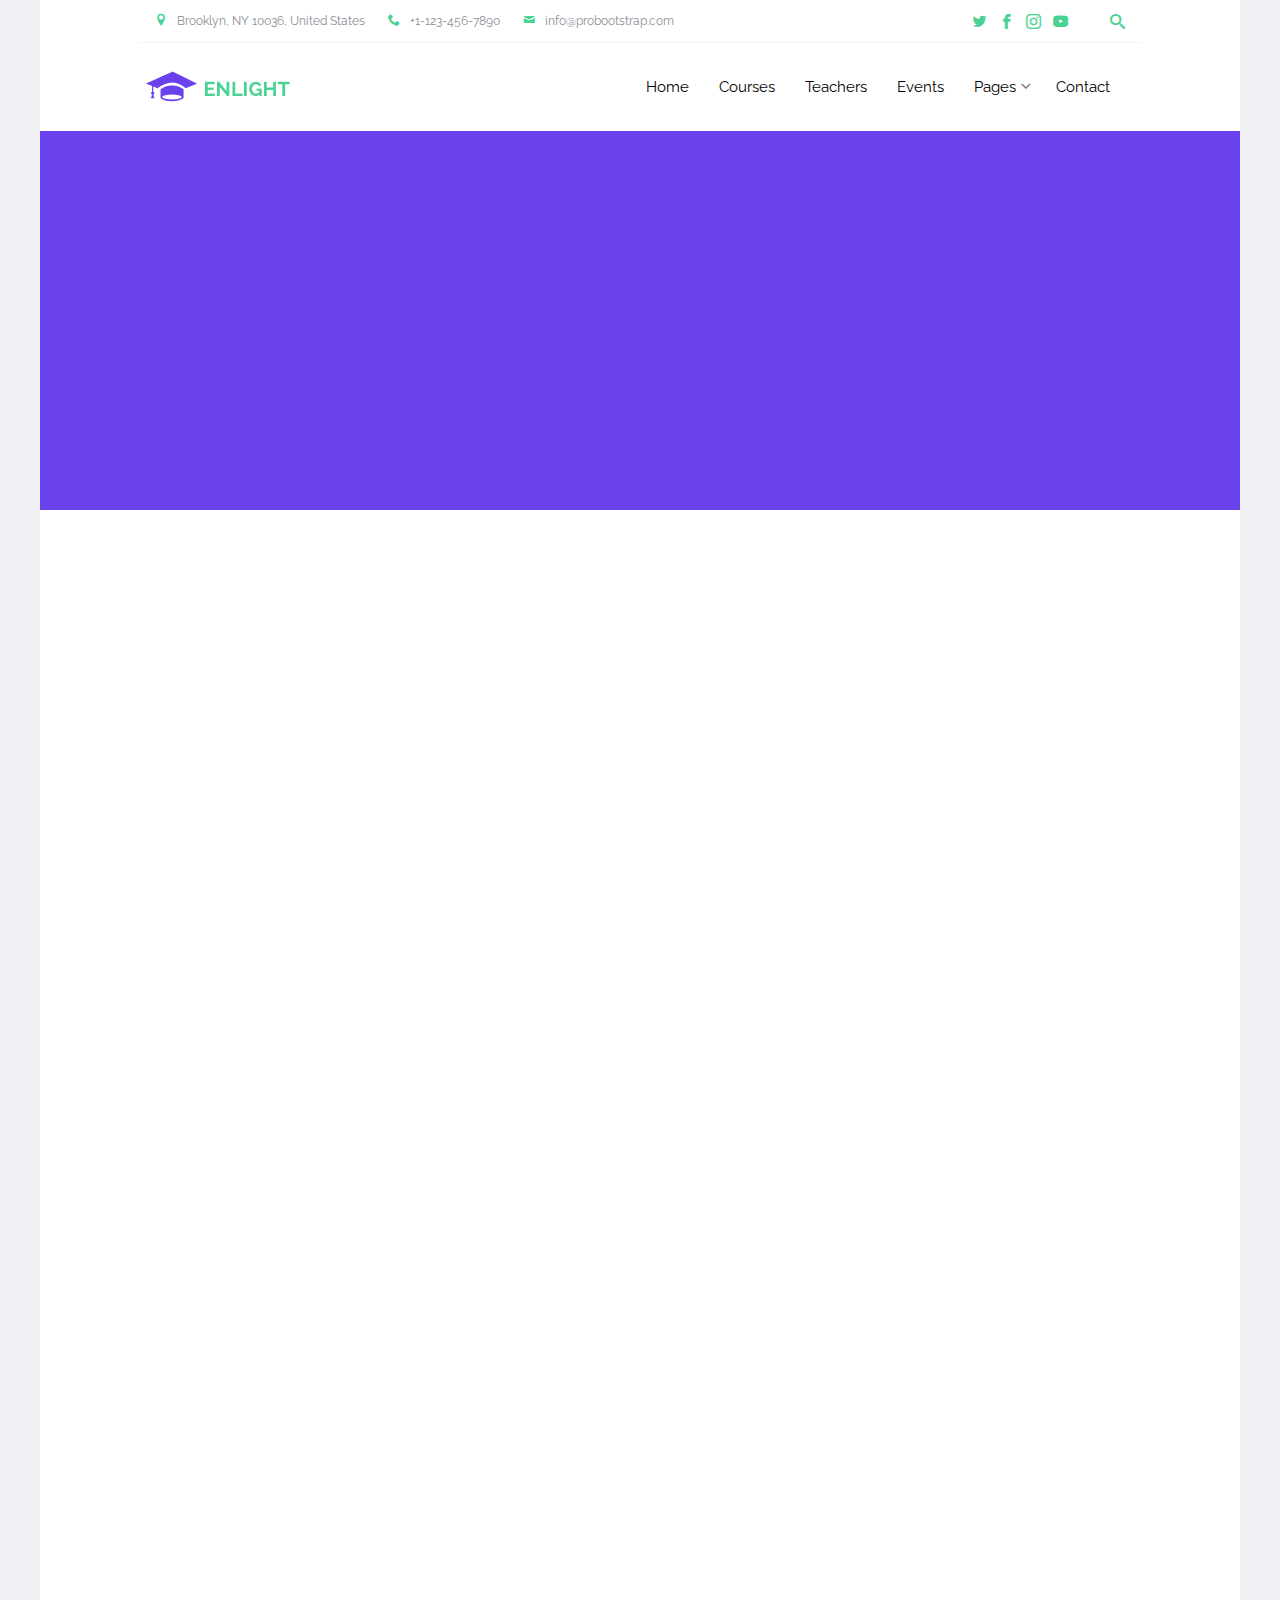
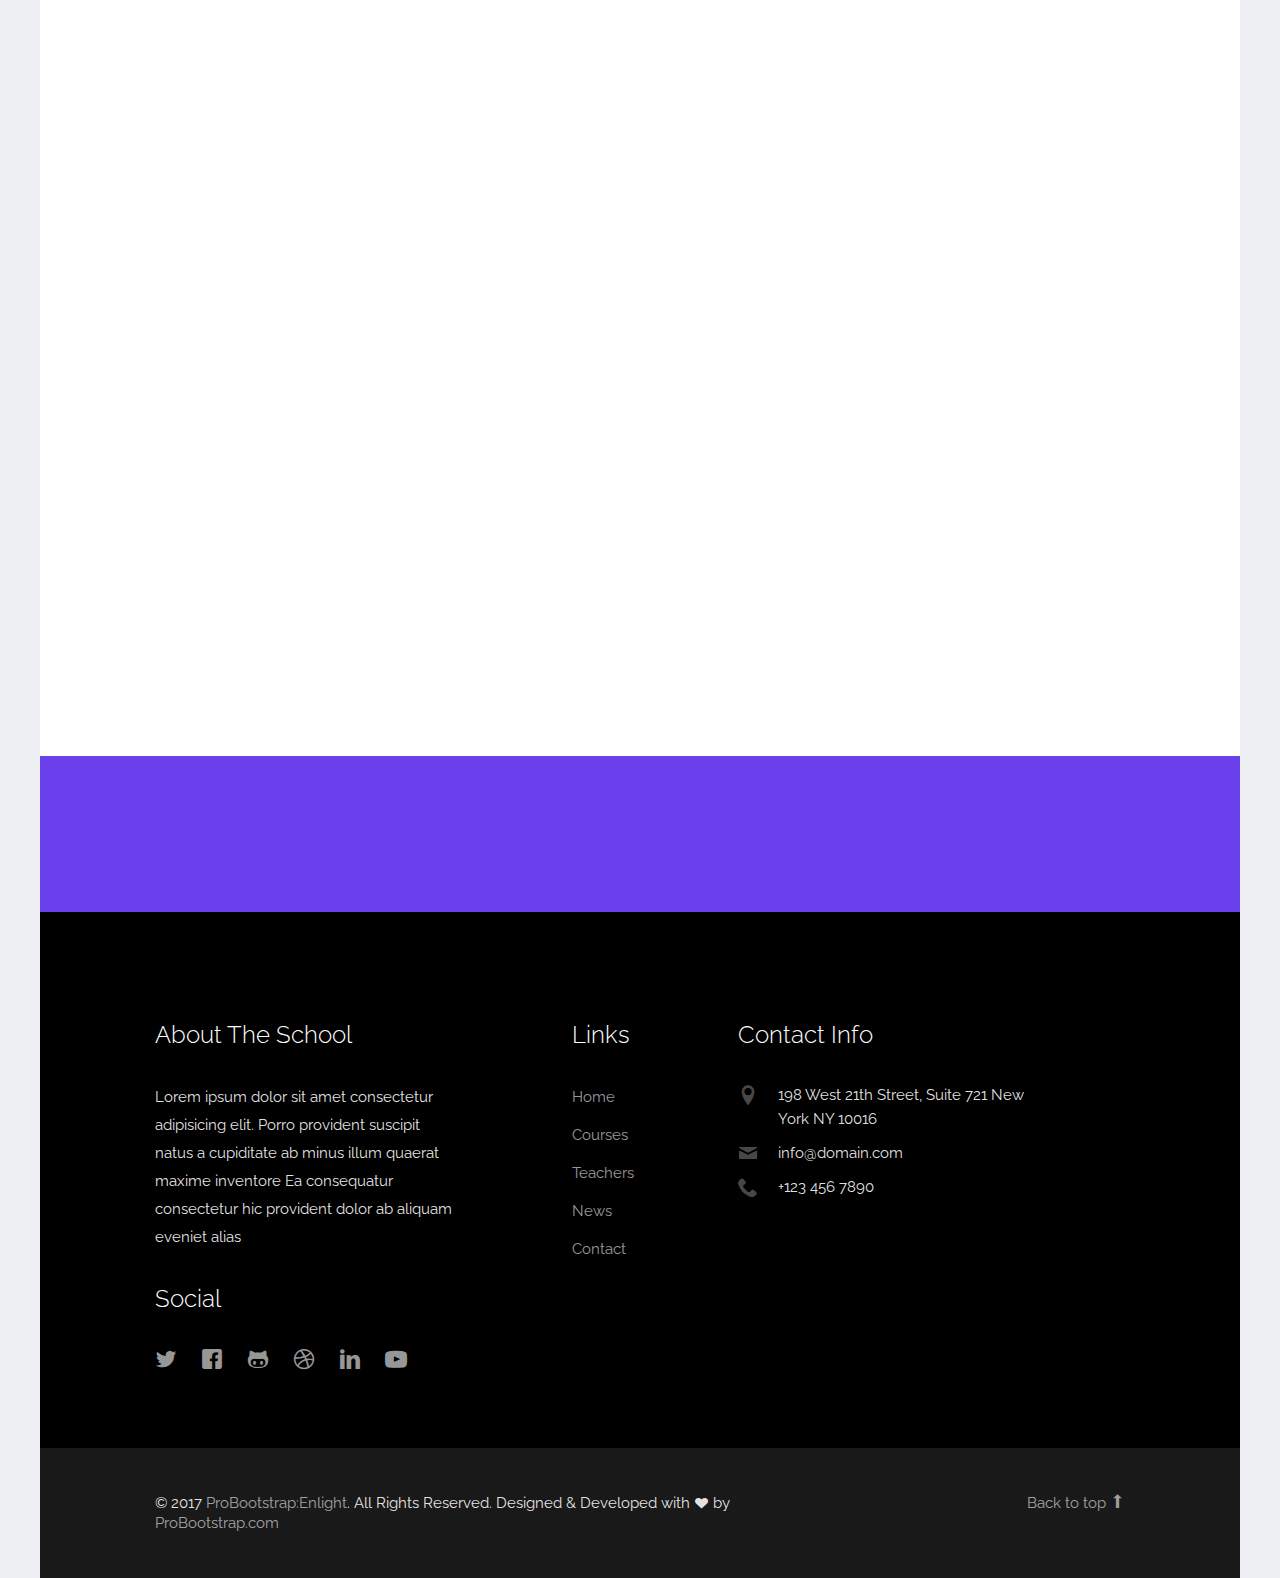
<file: news.html>
<!DOCTYPE html>

<!-- 
  Theme Name: Enlight
  Theme URL: https://probootstrap.com/enlight-free-education-responsive-bootstrap-website-template
  Author: ProBootstrap.com
  Author URL: https://probootstrap.com
  License: Released for free under the Creative Commons Attribution 3.0 license (probootstrap.com/license)
-->
<html lang="en">
  <head>
    <meta charset="utf-8">
    <meta name="viewport" content="width=device-width, initial-scale=1">
    <title>ProBootstrap:Enlight &mdash; Free Bootstrap Theme, Free Responsive Bootstrap Website Template</title>
    <meta name="description" content="Free Bootstrap Theme by ProBootstrap.com">
    <meta name="keywords" content="free website templates, free bootstrap themes, free template, free bootstrap, free website template">
    
    <link href="https://fonts.googleapis.com/css?family=Raleway:300,400,500,700|Open+Sans" rel="stylesheet">
    <link rel="stylesheet" href="css/styles-merged.css">
    <link rel="stylesheet" href="css/style.min.css">
    <link rel="stylesheet" href="css/custom.css">

    <!--[if lt IE 9]>
      <script src="js/vendor/html5shiv.min.js"></script>
      <script src="js/vendor/respond.min.js"></script>
    <![endif]-->
  </head>
  <body>

    <div class="probootstrap-search" id="probootstrap-search">
      <a href="#" class="probootstrap-close js-probootstrap-close"><i class="icon-cross"></i></a>
      <form action="#">
        <input type="search" name="s" id="search" placeholder="Search a keyword and hit enter...">
      </form>
    </div>
    
    <div class="probootstrap-page-wrapper">
      <!-- Fixed navbar -->
      
      <div class="probootstrap-header-top">
        <div class="container">
          <div class="row">
            <div class="col-lg-9 col-md-9 col-sm-9 probootstrap-top-quick-contact-info">
              <span><i class="icon-location2"></i>Brooklyn, NY 10036, United States</span>
              <span><i class="icon-phone2"></i>+1-123-456-7890</span>
              <span><i class="icon-mail"></i>info@probootstrap.com</span>
            </div>
            <div class="col-lg-3 col-md-3 col-sm-3 probootstrap-top-social">
              <ul>
                <li><a href="#"><i class="icon-twitter"></i></a></li>
                <li><a href="#"><i class="icon-facebook2"></i></a></li>
                <li><a href="#"><i class="icon-instagram2"></i></a></li>
                <li><a href="#"><i class="icon-youtube"></i></a></li>
                <li><a href="#" class="probootstrap-search-icon js-probootstrap-search"><i class="icon-search"></i></a></li>
              </ul>
            </div>
          </div>
        </div>
      </div>
      <nav class="navbar navbar-default probootstrap-navbar">
        <div class="container">
          <div class="navbar-header">
            <div class="btn-more js-btn-more visible-xs">
              <a href="#"><i class="icon-dots-three-vertical "></i></a>
            </div>
            <button type="button" class="navbar-toggle collapsed" data-toggle="collapse" data-target="#navbar-collapse" aria-expanded="false" aria-controls="navbar">
              <span class="sr-only">Toggle navigation</span>
              <span class="icon-bar"></span>
              <span class="icon-bar"></span>
              <span class="icon-bar"></span>
            </button>
            <a class="navbar-brand" href="index.html" title="ProBootstrap:Enlight">Enlight</a>
          </div>

          <div id="navbar-collapse" class="navbar-collapse collapse">
            <ul class="nav navbar-nav navbar-right">
              <li><a href="index.html">Home</a></li>
              <li><a href="courses.html">Courses</a></li>
              <li><a href="teachers.html">Teachers</a></li>
              <li><a href="events.html">Events</a></li>
              <li class="dropdown">
                <a href="#" data-toggle="dropdown" class="dropdown-toggle">Pages</a>
                <ul class="dropdown-menu">
                  <li><a href="about.html">About Us</a></li>
                  <li><a href="courses.html">Courses</a></li>
                  <li><a href="course-single.html">Course Single</a></li>
                  <li><a href="gallery.html">Gallery</a></li>
                  <li class="dropdown-submenu dropdown">
                    <a href="#" data-toggle="dropdown" class="dropdown-toggle"><span>Sub Menu</span></a>
                    <ul class="dropdown-menu">
                      <li><a href="#">Second Level Menu</a></li>
                      <li><a href="#">Second Level Menu</a></li>
                      <li><a href="#">Second Level Menu</a></li>
                      <li><a href="#">Second Level Menu</a></li>
                    </ul>
                  </li>
                  <li class="active"><a href="news.html">News</a></li>
                </ul>
              </li>
              <li><a href="contact.html">Contact</a></li>
            </ul>
          </div>
        </div>
      </nav>
      
      <section class="probootstrap-section probootstrap-section-colored">
        <div class="container">
          <div class="row">
            <div class="col-md-12 text-left section-heading probootstrap-animate">
              <h1>School Events</h1>
            </div>
          </div>
        </div>
      </section>

      <section class="probootstrap-section">
        <div class="container">
          <div class="row">
            <div class="col-md-12">
              <div class="probootstrap-flex-block">
                <div class="probootstrap-text probootstrap-animate">
                  <div class="text-uppercase probootstrap-uppercase">Featured News</div>
                  <h3>Students Math Competition for The Year 2017</h3>
                  <p>Quis explicabo veniam labore ratione illo vero voluptate a deserunt incidunt odio aliquam commodi </p>
                  <p>
                    <span class="probootstrap-date"><i class="icon-calendar"></i>July 9, 2017</span>
                    <span class="probootstrap-location"><i class="icon-user2"></i>By Admin</span>
                  </p>
                  <p><a href="#" class="btn btn-primary">Learn More</a></p>
                </div>
                <div class="probootstrap-image probootstrap-animate" style="background-image: url(img/slider_4.jpg)">
                  <a href="https://vimeo.com/45830194" class="btn-video popup-vimeo"><i class="icon-play3"></i></a>
                </div>
              </div>
            </div>
          </div>
        </div>
      </section>


      
      
      <section class="probootstrap-section">
        <div class="container">

          <div class="row">
            <div class="col-md-4 col-sm-6 col-xs-6 col-xxs-12 probootstrap-animate">
              <a href="#" class="probootstrap-featured-news-box">
                <figure class="probootstrap-media"><img src="img/img_sm_1.jpg" alt="Free Bootstrap Template by ProBootstrap.com" class="img-responsive"></figure>
                <div class="probootstrap-text">
                  <h3>Tempora consectetur unde nisi</h3>
                  <p>Lorem ipsum dolor sit amet, consectetur adipisicing elit. Perferendis, quaerat?</p>
                  <span class="probootstrap-date"><i class="icon-calendar"></i>July 9, 2017</span>
                  <span class="probootstrap-location"><i class="icon-user2"></i>By Admin</span>
                </div>
              </a>
            </div>
            <div class="col-md-4 col-sm-6 col-xs-6 col-xxs-12 probootstrap-animate">
              <a href="#" class="probootstrap-featured-news-box">
                <figure class="probootstrap-media"><img src="img/img_sm_2.jpg" alt="Free Bootstrap Template by ProBootstrap.com" class="img-responsive"></figure>
                <div class="probootstrap-text">
                  <h3>Tempora consectetur unde nisi</h3>
                  <p>Lorem ipsum dolor sit amet, consectetur adipisicing elit. Nihil, unde?</p>
                  <span class="probootstrap-date"><i class="icon-calendar"></i>July 9, 2017</span>
                  <span class="probootstrap-location"><i class="icon-user2"></i>By Admin</span>
                </div>
              </a>
            </div>
            <div class="clearfix visible-sm-block visible-xs-block"></div>
            <div class="col-md-4 col-sm-6 col-xs-6 col-xxs-12 probootstrap-animate">
              <a href="#" class="probootstrap-featured-news-box">
                <figure class="probootstrap-media"><img src="img/img_sm_3.jpg" alt="Free Bootstrap Template by ProBootstrap.com" class="img-responsive"></figure>
                <div class="probootstrap-text">
                  <h3>Tempora consectetur unde nisi</h3>
                  <p>Lorem ipsum dolor sit amet, consectetur adipisicing elit. Necessitatibus, possimus!</p>
                  <span class="probootstrap-date"><i class="icon-calendar"></i>July 9, 2017</span>
                  <span class="probootstrap-location"><i class="icon-user2"></i>By Admin</span>
                </div>
              </a>
            </div>

            <div class="clearfix visible-md-block"></div>

            <div class="col-md-4 col-sm-6 col-xs-6 col-xxs-12 probootstrap-animate">
              <a href="#" class="probootstrap-featured-news-box">
                <figure class="probootstrap-media"><img src="img/img_sm_1.jpg" alt="Free Bootstrap Template by ProBootstrap.com" class="img-responsive"></figure>
                <div class="probootstrap-text">
                  <h3>Tempora consectetur unde nisi</h3>
                  <p>Lorem ipsum dolor sit amet, consectetur adipisicing elit. Amet, sunt!</p>
                  <span class="probootstrap-date"><i class="icon-calendar"></i>July 9, 2017</span>
                  <span class="probootstrap-location"><i class="icon-user2"></i>By Admin</span>
                </div>
              </a>
            </div>
            <div class="clearfix visible-sm-block visible-xs-block"></div>
            <div class="col-md-4 col-sm-6 col-xs-6 col-xxs-12 probootstrap-animate">
              <a href="#" class="probootstrap-featured-news-box">
                <figure class="probootstrap-media"><img src="img/img_sm_2.jpg" alt="Free Bootstrap Template by ProBootstrap.com" class="img-responsive"></figure>
                <div class="probootstrap-text">
                  <h3>Tempora consectetur unde nisi</h3>
                  <p>Lorem ipsum dolor sit amet, consectetur adipisicing elit. Delectus, voluptatem.</p>
                  <span class="probootstrap-date"><i class="icon-calendar"></i>July 9, 2017</span>
                  <span class="probootstrap-location"><i class="icon-user2"></i>By Admin</span>
                </div>
              </a>
            </div>
            <div class="col-md-4 col-sm-6 col-xs-6 col-xxs-12 probootstrap-animate">
              <a href="#" class="probootstrap-featured-news-box">
                <figure class="probootstrap-media"><img src="img/img_sm_3.jpg" alt="Free Bootstrap Template by ProBootstrap.com" class="img-responsive"></figure>
                <div class="probootstrap-text">
                  <h3>Tempora consectetur unde nisi</h3>
                  <p>Lorem ipsum dolor sit amet, consectetur adipisicing elit. Corrupti, magnam.</p>
                  <span class="probootstrap-date"><i class="icon-calendar"></i>July 9, 2017</span>
                  <span class="probootstrap-location"><i class="icon-user2"></i>By Admin</span>
                </div>
              </a>
            </div>
            <div class="clearfix visible-sm-block visible-xs-block"></div>

          </div>

        </div>
      </section>
      
      <section class="probootstrap-cta">
        <div class="container">
          <div class="row">
            <div class="col-md-12">
              <h2 class="probootstrap-animate" data-animate-effect="fadeInRight">Get your admission now!</h2>
              <a href="#" role="button" class="btn btn-primary btn-lg btn-ghost probootstrap-animate" data-animate-effect="fadeInLeft">Enroll</a>
            </div>
          </div>
        </div>
      </section>
      <footer class="probootstrap-footer probootstrap-bg">
        <div class="container">
          <div class="row">
            <div class="col-md-4">
              <div class="probootstrap-footer-widget">
                <h3>About The School</h3>
                <p>Lorem ipsum dolor sit amet consectetur adipisicing elit. Porro provident suscipit natus a cupiditate ab minus illum quaerat maxime inventore Ea consequatur consectetur hic provident dolor ab aliquam eveniet alias</p>
                <h3>Social</h3>
                <ul class="probootstrap-footer-social">
                  <li><a href="#"><i class="icon-twitter"></i></a></li>
                  <li><a href="#"><i class="icon-facebook"></i></a></li>
                  <li><a href="#"><i class="icon-github"></i></a></li>
                  <li><a href="#"><i class="icon-dribbble"></i></a></li>
                  <li><a href="#"><i class="icon-linkedin"></i></a></li>
                  <li><a href="#"><i class="icon-youtube"></i></a></li>
                </ul>
              </div>
            </div>
            <div class="col-md-3 col-md-push-1">
              <div class="probootstrap-footer-widget">
                <h3>Links</h3>
                <ul>
                  <li><a href="#">Home</a></li>
                  <li><a href="#">Courses</a></li>
                  <li><a href="#">Teachers</a></li>
                  <li><a href="#">News</a></li>
                  <li><a href="#">Contact</a></li>
                </ul>
              </div>
            </div>
            <div class="col-md-4">
              <div class="probootstrap-footer-widget">
                <h3>Contact Info</h3>
                <ul class="probootstrap-contact-info">
                  <li><i class="icon-location2"></i> <span>198 West 21th Street, Suite 721 New York NY 10016</span></li>
                  <li><i class="icon-mail"></i><span>info@domain.com</span></li>
                  <li><i class="icon-phone2"></i><span>+123 456 7890</span></li>
                </ul>
              </div>
            </div>
           
          </div>
          <!-- END row -->
          
        </div>

        <div class="probootstrap-copyright">
          <div class="container">
            <div class="row">
              <div class="col-md-8 text-left">
                <p>&copy; 2017 <a href="https://probootstrap.com/">ProBootstrap:Enlight</a>. All Rights Reserved. Designed &amp; Developed with <i class="icon icon-heart"></i> by <a href="https://probootstrap.com/">ProBootstrap.com</a></p>
              </div>
              <div class="col-md-4 probootstrap-back-to-top">
                <p><a href="#" class="js-backtotop">Back to top <i class="icon-arrow-long-up"></i></a></p>
              </div>
            </div>
          </div>
        </div>
      </footer>

    </div>
    <!-- END wrapper -->
    

    <script src="js/scripts.min.js"></script>
    <script src="js/main.min.js"></script>
    <script src="js/custom.js"></script>

  </body>
</html>
</file>
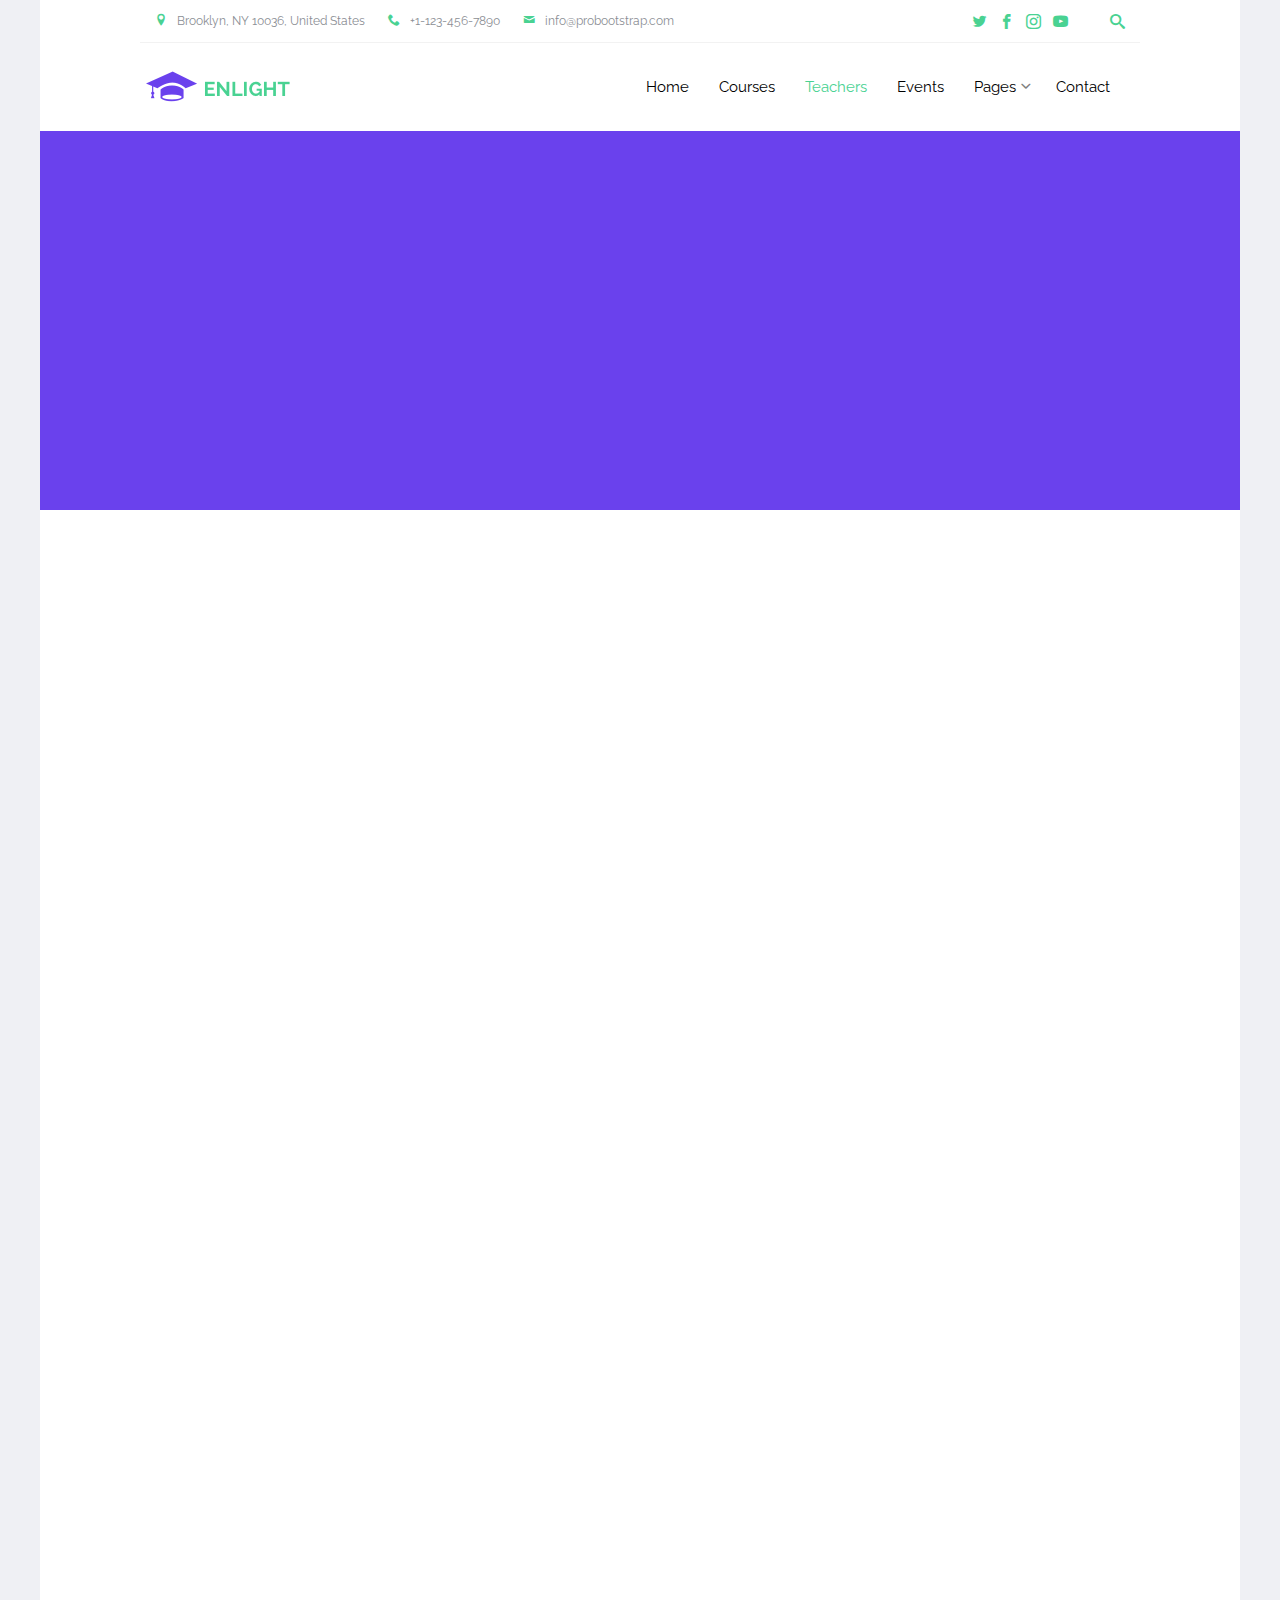
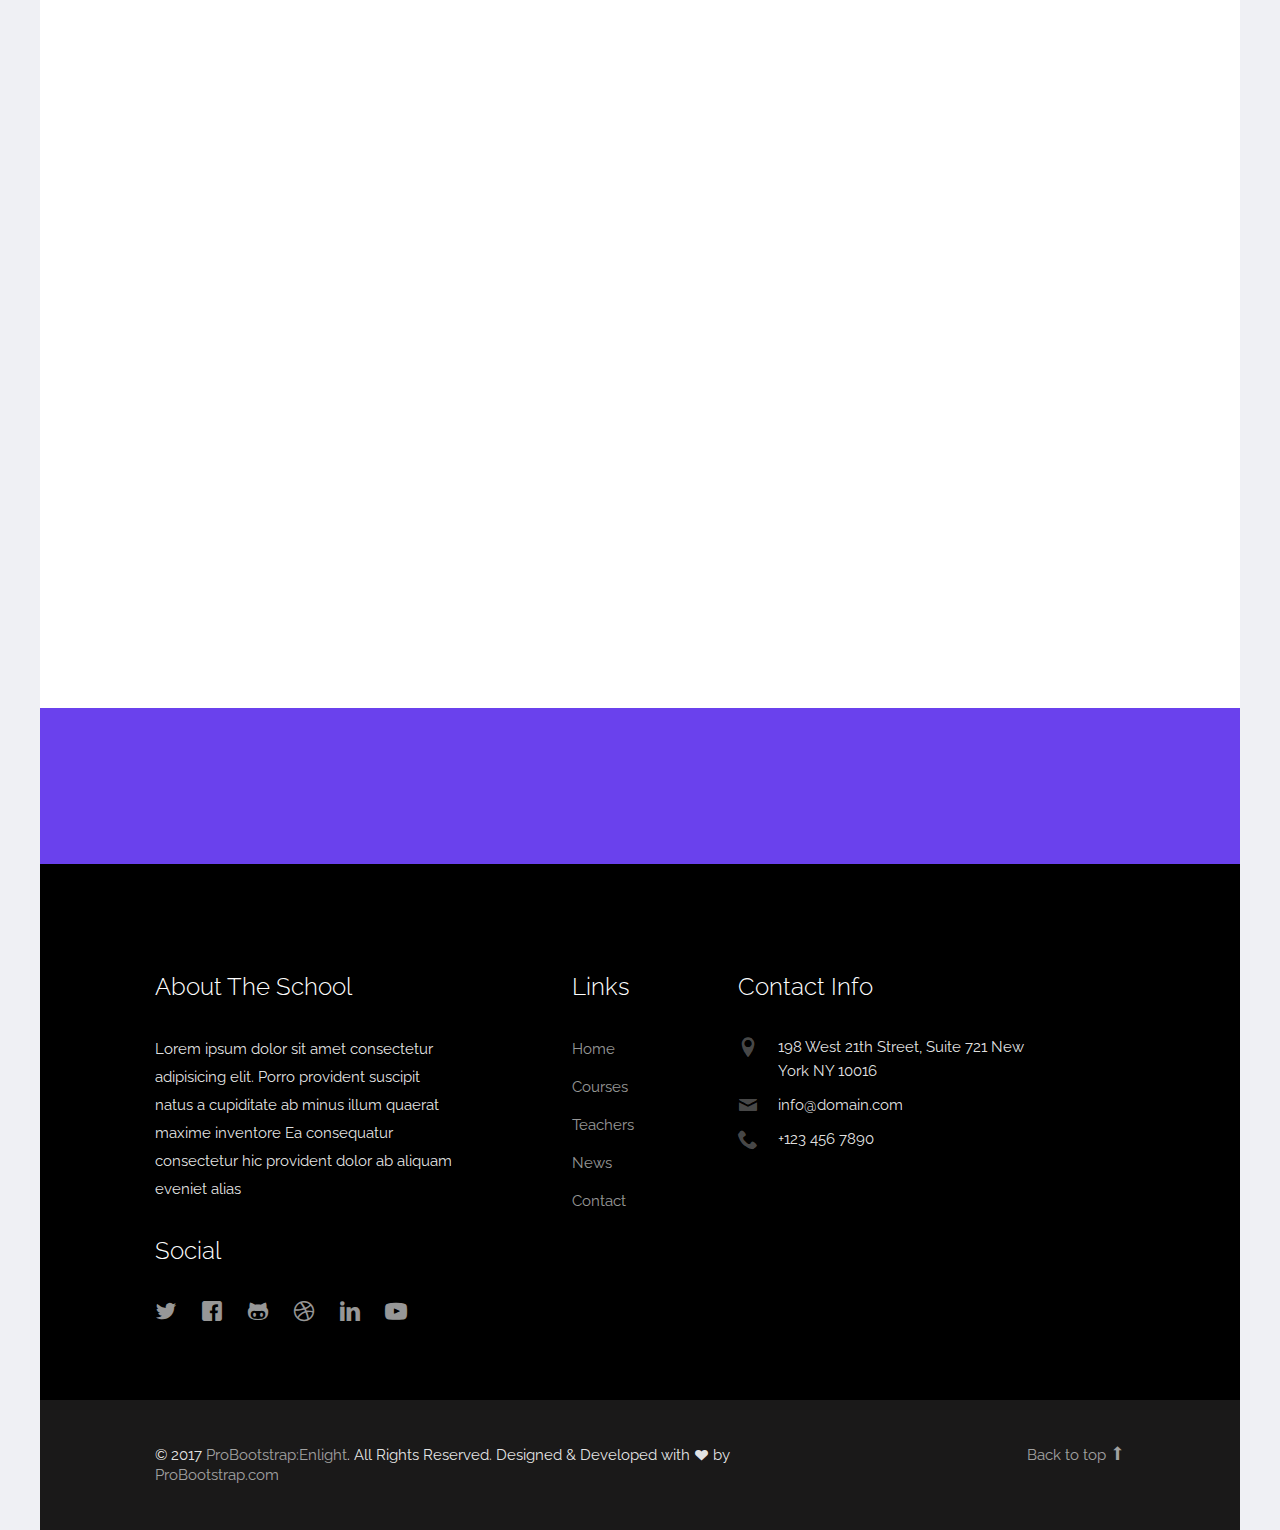
<file: teachers.html>
<!DOCTYPE html>

<!-- 
  Theme Name: Enlight
  Theme URL: https://probootstrap.com/enlight-free-education-responsive-bootstrap-website-template
  Author: ProBootstrap.com
  Author URL: https://probootstrap.com
  License: Released for free under the Creative Commons Attribution 3.0 license (probootstrap.com/license)
-->
<html lang="en">
  <head>
    <meta charset="utf-8">
    <meta name="viewport" content="width=device-width, initial-scale=1">
    <title>ProBootstrap:Enlight &mdash; Free Bootstrap Theme, Free Responsive Bootstrap Website Template</title>
    <meta name="description" content="Free Bootstrap Theme by ProBootstrap.com">
    <meta name="keywords" content="free website templates, free bootstrap themes, free template, free bootstrap, free website template">
    
    <link href="https://fonts.googleapis.com/css?family=Raleway:300,400,500,700|Open+Sans" rel="stylesheet">
    <link rel="stylesheet" href="css/styles-merged.css">
    <link rel="stylesheet" href="css/style.min.css">
    <link rel="stylesheet" href="css/custom.css">

    <!--[if lt IE 9]>
      <script src="js/vendor/html5shiv.min.js"></script>
      <script src="js/vendor/respond.min.js"></script>
    <![endif]-->
  </head>
  <body>

    <div class="probootstrap-search" id="probootstrap-search">
      <a href="#" class="probootstrap-close js-probootstrap-close"><i class="icon-cross"></i></a>
      <form action="#">
        <input type="search" name="s" id="search" placeholder="Search a keyword and hit enter...">
      </form>
    </div>
    
    <div class="probootstrap-page-wrapper">
      <!-- Fixed navbar -->
      
      <div class="probootstrap-header-top">
        <div class="container">
          <div class="row">
            <div class="col-lg-9 col-md-9 col-sm-9 probootstrap-top-quick-contact-info">
              <span><i class="icon-location2"></i>Brooklyn, NY 10036, United States</span>
              <span><i class="icon-phone2"></i>+1-123-456-7890</span>
              <span><i class="icon-mail"></i>info@probootstrap.com</span>
            </div>
            <div class="col-lg-3 col-md-3 col-sm-3 probootstrap-top-social">
              <ul>
                <li><a href="#"><i class="icon-twitter"></i></a></li>
                <li><a href="#"><i class="icon-facebook2"></i></a></li>
                <li><a href="#"><i class="icon-instagram2"></i></a></li>
                <li><a href="#"><i class="icon-youtube"></i></a></li>
                <li><a href="#" class="probootstrap-search-icon js-probootstrap-search"><i class="icon-search"></i></a></li>
              </ul>
            </div>
          </div>
        </div>
      </div>
      <nav class="navbar navbar-default probootstrap-navbar">
        <div class="container">
          <div class="navbar-header">
            <div class="btn-more js-btn-more visible-xs">
              <a href="#"><i class="icon-dots-three-vertical "></i></a>
            </div>
            <button type="button" class="navbar-toggle collapsed" data-toggle="collapse" data-target="#navbar-collapse" aria-expanded="false" aria-controls="navbar">
              <span class="sr-only">Toggle navigation</span>
              <span class="icon-bar"></span>
              <span class="icon-bar"></span>
              <span class="icon-bar"></span>
            </button>
            <a class="navbar-brand" href="index.html" title="ProBootstrap:Enlight">Enlight</a>
          </div>

          <div id="navbar-collapse" class="navbar-collapse collapse">
            <ul class="nav navbar-nav navbar-right">
              <li><a href="index.html">Home</a></li>
              <li><a href="courses.html">Courses</a></li>
              <li class="active"><a href="teachers.html">Teachers</a></li>
              <li><a href="events.html">Events</a></li>
              <li class="dropdown">
                <a href="#" data-toggle="dropdown" class="dropdown-toggle">Pages</a>
                <ul class="dropdown-menu">
                  <li><a href="about.html">About Us</a></li>
                  <li><a href="courses.html">Courses</a></li>
                  <li><a href="course-single.html">Course Single</a></li>
                  <li><a href="gallery.html">Gallery</a></li>
                  <li class="dropdown-submenu dropdown">
                    <a href="#" data-toggle="dropdown" class="dropdown-toggle"><span>Sub Menu</span></a>
                    <ul class="dropdown-menu">
                      <li><a href="#">Second Level Menu</a></li>
                      <li><a href="#">Second Level Menu</a></li>
                      <li><a href="#">Second Level Menu</a></li>
                      <li><a href="#">Second Level Menu</a></li>
                    </ul>
                  </li>
                  <li><a href="news.html">News</a></li>
                </ul>
              </li>
              <li><a href="contact.html">Contact</a></li>
            </ul>
          </div>
        </div>
      </nav>
      
      <section class="probootstrap-section probootstrap-section-colored">
        <div class="container">
          <div class="row">
            <div class="col-md-12 text-left section-heading probootstrap-animate">
              <h1>Our Teachers</h1>
            </div>
          </div>
        </div>
      </section>

      <section class="probootstrap-section">
        <div class="container">
          <div class="row">
            <div class="col-md-12">
              <div class="probootstrap-flex-block">
                <div class="probootstrap-text probootstrap-animate">
                  <h3>We Hired Certified Teachers For Our Students</h3>
                  <p>Lorem ipsum dolor sit amet consectetur adipisicing elit. Quis explicabo veniam labore ratione illo vero voluptate a deserunt incidunt odio aliquam commodi blanditiis voluptas error non rerum temporibus optio accusantium!</p>
                  <p><a href="#" class="btn btn-primary">Learn More</a></p>
                </div>
                <div class="probootstrap-image probootstrap-animate" style="background-image: url(img/slider_3.jpg)">
                  <a href="https://vimeo.com/45830194" class="btn-video popup-vimeo"><i class="icon-play3"></i></a>
                </div>
              </div>
            </div>
          </div>
        </div>
      </section>


      
      
      <section class="probootstrap-section">
        <div class="container">
          

          <div class="row">
            <div class="col-md-3 col-sm-6">
              <div class="probootstrap-teacher text-center probootstrap-animate">
                <figure class="media">
                  <img src="img/person_1.jpg" alt="Free Bootstrap Template by ProBootstrap.com" class="img-responsive">
                </figure>
                <div class="text">
                  <h3>Chris Worth</h3>
                  <p>Physical Education</p>
                  <ul class="probootstrap-footer-social">
                    <li class="twitter"><a href="#"><i class="icon-twitter"></i></a></li>
                    <li class="facebook"><a href="#"><i class="icon-facebook2"></i></a></li>
                    <li class="instagram"><a href="#"><i class="icon-instagram2"></i></a></li>
                    <li class="google-plus"><a href="#"><i class="icon-google-plus"></i></a></li>
                  </ul>
                </div>
              </div>
            </div>
            <div class="col-md-3 col-sm-6">
              <div class="probootstrap-teacher text-center probootstrap-animate">
                <figure class="media">
                  <img src="img/person_5.jpg" alt="Free Bootstrap Template by ProBootstrap.com" class="img-responsive">
                </figure>
                <div class="text">
                  <h3>Janet Morris</h3>
                  <p>English Teacher</p>
                  <ul class="probootstrap-footer-social">
                    <li class="twitter"><a href="#"><i class="icon-twitter"></i></a></li>
                    <li class="facebook"><a href="#"><i class="icon-facebook2"></i></a></li>
                    <li class="instagram"><a href="#"><i class="icon-instagram2"></i></a></li>
                    <li class="google-plus"><a href="#"><i class="icon-google-plus"></i></a></li>
                  </ul>
                </div>
              </div>
            </div>
            <div class="clearfix visible-sm-block visible-xs-block"></div>
            <div class="col-md-3 col-sm-6">
              <div class="probootstrap-teacher text-center probootstrap-animate">
                <figure class="media">
                  <img src="img/person_6.jpg" alt="Free Bootstrap Template by ProBootstrap.com" class="img-responsive">
                </figure>
                <div class="text">
                  <h3>Linda Reyez</h3>
                  <p>Math Teacher</p>
                  <ul class="probootstrap-footer-social">
                    <li class="twitter"><a href="#"><i class="icon-twitter"></i></a></li>
                    <li class="facebook"><a href="#"><i class="icon-facebook2"></i></a></li>
                    <li class="instagram"><a href="#"><i class="icon-instagram2"></i></a></li>
                    <li class="google-plus"><a href="#"><i class="icon-google-plus"></i></a></li>
                  </ul>
                </div>
              </div>
            </div>
            <div class="col-md-3 col-sm-6">
              <div class="probootstrap-teacher text-center probootstrap-animate">
                <figure class="media">
                  <img src="img/person_7.jpg" alt="Free Bootstrap Template by ProBootstrap.com" class="img-responsive">
                </figure>
                <div class="text">
                  <h3>Jessa Sy</h3>
                  <p>Physics Teacher</p>
                  <ul class="probootstrap-footer-social">
                    <li class="twitter"><a href="#"><i class="icon-twitter"></i></a></li>
                    <li class="facebook"><a href="#"><i class="icon-facebook2"></i></a></li>
                    <li class="instagram"><a href="#"><i class="icon-instagram2"></i></a></li>
                    <li class="google-plus"><a href="#"><i class="icon-google-plus"></i></a></li>
                  </ul>
                </div>
              </div>
            </div>
          </div>

          <div class="row">
            <div class="col-md-3 col-sm-6">
              <div class="probootstrap-teacher text-center probootstrap-animate">
                <figure class="media">
                  <img src="img/person_1.jpg" alt="Free Bootstrap Template by ProBootstrap.com" class="img-responsive">
                </figure>
                <div class="text">
                  <h3>Chris Worth</h3>
                  <p>Physical Education</p>
                  <ul class="probootstrap-footer-social">
                    <li class="twitter"><a href="#"><i class="icon-twitter"></i></a></li>
                    <li class="facebook"><a href="#"><i class="icon-facebook2"></i></a></li>
                    <li class="instagram"><a href="#"><i class="icon-instagram2"></i></a></li>
                    <li class="google-plus"><a href="#"><i class="icon-google-plus"></i></a></li>
                  </ul>
                </div>
              </div>
            </div>
            <div class="col-md-3 col-sm-6">
              <div class="probootstrap-teacher text-center probootstrap-animate">
                <figure class="media">
                  <img src="img/person_5.jpg" alt="Free Bootstrap Template by ProBootstrap.com" class="img-responsive">
                </figure>
                <div class="text">
                  <h3>Janet Morris</h3>
                  <p>English Teacher</p>
                  <ul class="probootstrap-footer-social">
                    <li class="twitter"><a href="#"><i class="icon-twitter"></i></a></li>
                    <li class="facebook"><a href="#"><i class="icon-facebook2"></i></a></li>
                    <li class="instagram"><a href="#"><i class="icon-instagram2"></i></a></li>
                    <li class="google-plus"><a href="#"><i class="icon-google-plus"></i></a></li>
                  </ul>
                </div>
              </div>
            </div>
            <div class="clearfix visible-sm-block visible-xs-block"></div>
            <div class="col-md-3 col-sm-6">
              <div class="probootstrap-teacher text-center probootstrap-animate">
                <figure class="media">
                  <img src="img/person_6.jpg" alt="Free Bootstrap Template by ProBootstrap.com" class="img-responsive">
                </figure>
                <div class="text">
                  <h3>Linda Reyez</h3>
                  <p>Math Teacher</p>
                  <ul class="probootstrap-footer-social">
                    <li class="twitter"><a href="#"><i class="icon-twitter"></i></a></li>
                    <li class="facebook"><a href="#"><i class="icon-facebook2"></i></a></li>
                    <li class="instagram"><a href="#"><i class="icon-instagram2"></i></a></li>
                    <li class="google-plus"><a href="#"><i class="icon-google-plus"></i></a></li>
                  </ul>
                </div>
              </div>
            </div>
            <div class="col-md-3 col-sm-6">
              <div class="probootstrap-teacher text-center probootstrap-animate">
                <figure class="media">
                  <img src="img/person_7.jpg" alt="Free Bootstrap Template by ProBootstrap.com" class="img-responsive">
                </figure>
                <div class="text">
                  <h3>Jessa Sy</h3>
                  <p>Physics Teacher</p>
                  <ul class="probootstrap-footer-social">
                    <li class="twitter"><a href="#"><i class="icon-twitter"></i></a></li>
                    <li class="facebook"><a href="#"><i class="icon-facebook2"></i></a></li>
                    <li class="instagram"><a href="#"><i class="icon-instagram2"></i></a></li>
                    <li class="google-plus"><a href="#"><i class="icon-google-plus"></i></a></li>
                  </ul>
                </div>
              </div>
            </div>
          </div>

          <div class="row">
            <div class="col-md-3 col-sm-6">
              <div class="probootstrap-teacher text-center probootstrap-animate">
                <figure class="media">
                  <img src="img/person_1.jpg" alt="Free Bootstrap Template by ProBootstrap.com" class="img-responsive">
                </figure>
                <div class="text">
                  <h3>Chris Worth</h3>
                  <p>Physical Education</p>
                  <ul class="probootstrap-footer-social">
                    <li class="twitter"><a href="#"><i class="icon-twitter"></i></a></li>
                    <li class="facebook"><a href="#"><i class="icon-facebook2"></i></a></li>
                    <li class="instagram"><a href="#"><i class="icon-instagram2"></i></a></li>
                    <li class="google-plus"><a href="#"><i class="icon-google-plus"></i></a></li>
                  </ul>
                </div>
              </div>
            </div>
            <div class="col-md-3 col-sm-6">
              <div class="probootstrap-teacher text-center probootstrap-animate">
                <figure class="media">
                  <img src="img/person_5.jpg" alt="Free Bootstrap Template by ProBootstrap.com" class="img-responsive">
                </figure>
                <div class="text">
                  <h3>Janet Morris</h3>
                  <p>English Teacher</p>
                  <ul class="probootstrap-footer-social">
                    <li class="twitter"><a href="#"><i class="icon-twitter"></i></a></li>
                    <li class="facebook"><a href="#"><i class="icon-facebook2"></i></a></li>
                    <li class="instagram"><a href="#"><i class="icon-instagram2"></i></a></li>
                    <li class="google-plus"><a href="#"><i class="icon-google-plus"></i></a></li>
                  </ul>
                </div>
              </div>
            </div>
            <div class="clearfix visible-sm-block visible-xs-block"></div>
            <div class="col-md-3 col-sm-6">
              <div class="probootstrap-teacher text-center probootstrap-animate">
                <figure class="media">
                  <img src="img/person_6.jpg" alt="Free Bootstrap Template by ProBootstrap.com" class="img-responsive">
                </figure>
                <div class="text">
                  <h3>Linda Reyez</h3>
                  <p>Math Teacher</p>
                  <ul class="probootstrap-footer-social">
                    <li class="twitter"><a href="#"><i class="icon-twitter"></i></a></li>
                    <li class="facebook"><a href="#"><i class="icon-facebook2"></i></a></li>
                    <li class="instagram"><a href="#"><i class="icon-instagram2"></i></a></li>
                    <li class="google-plus"><a href="#"><i class="icon-google-plus"></i></a></li>
                  </ul>
                </div>
              </div>
            </div>
            <div class="col-md-3 col-sm-6">
              <div class="probootstrap-teacher text-center probootstrap-animate">
                <figure class="media">
                  <img src="img/person_7.jpg" alt="Free Bootstrap Template by ProBootstrap.com" class="img-responsive">
                </figure>
                <div class="text">
                  <h3>Jessa Sy</h3>
                  <p>Physics Teacher</p>
                  <ul class="probootstrap-footer-social">
                    <li class="twitter"><a href="#"><i class="icon-twitter"></i></a></li>
                    <li class="facebook"><a href="#"><i class="icon-facebook2"></i></a></li>
                    <li class="instagram"><a href="#"><i class="icon-instagram2"></i></a></li>
                    <li class="google-plus"><a href="#"><i class="icon-google-plus"></i></a></li>
                  </ul>
                </div>
              </div>
            </div>
          </div>

          <div class="row">
            <div class="col-md-3 col-sm-6">
              <div class="probootstrap-teacher text-center probootstrap-animate">
                <figure class="media">
                  <img src="img/person_1.jpg" alt="Free Bootstrap Template by ProBootstrap.com" class="img-responsive">
                </figure>
                <div class="text">
                  <h3>Chris Worth</h3>
                  <p>Physical Education</p>
                  <ul class="probootstrap-footer-social">
                    <li class="twitter"><a href="#"><i class="icon-twitter"></i></a></li>
                    <li class="facebook"><a href="#"><i class="icon-facebook2"></i></a></li>
                    <li class="instagram"><a href="#"><i class="icon-instagram2"></i></a></li>
                    <li class="google-plus"><a href="#"><i class="icon-google-plus"></i></a></li>
                  </ul>
                </div>
              </div>
            </div>
            <div class="col-md-3 col-sm-6">
              <div class="probootstrap-teacher text-center probootstrap-animate">
                <figure class="media">
                  <img src="img/person_5.jpg" alt="Free Bootstrap Template by ProBootstrap.com" class="img-responsive">
                </figure>
                <div class="text">
                  <h3>Janet Morris</h3>
                  <p>English Teacher</p>
                  <ul class="probootstrap-footer-social">
                    <li class="twitter"><a href="#"><i class="icon-twitter"></i></a></li>
                    <li class="facebook"><a href="#"><i class="icon-facebook2"></i></a></li>
                    <li class="instagram"><a href="#"><i class="icon-instagram2"></i></a></li>
                    <li class="google-plus"><a href="#"><i class="icon-google-plus"></i></a></li>
                  </ul>
                </div>
              </div>
            </div>
            <div class="clearfix visible-sm-block visible-xs-block"></div>
            <div class="col-md-3 col-sm-6">
              <div class="probootstrap-teacher text-center probootstrap-animate">
                <figure class="media">
                  <img src="img/person_6.jpg" alt="Free Bootstrap Template by ProBootstrap.com" class="img-responsive">
                </figure>
                <div class="text">
                  <h3>Linda Reyez</h3>
                  <p>Math Teacher</p>
                  <ul class="probootstrap-footer-social">
                    <li class="twitter"><a href="#"><i class="icon-twitter"></i></a></li>
                    <li class="facebook"><a href="#"><i class="icon-facebook2"></i></a></li>
                    <li class="instagram"><a href="#"><i class="icon-instagram2"></i></a></li>
                    <li class="google-plus"><a href="#"><i class="icon-google-plus"></i></a></li>
                  </ul>
                </div>
              </div>
            </div>
            <div class="col-md-3 col-sm-6">
              <div class="probootstrap-teacher text-center probootstrap-animate">
                <figure class="media">
                  <img src="img/person_7.jpg" alt="Free Bootstrap Template by ProBootstrap.com" class="img-responsive">
                </figure>
                <div class="text">
                  <h3>Jessa Sy</h3>
                  <p>Physics Teacher</p>
                  <ul class="probootstrap-footer-social">
                    <li class="twitter"><a href="#"><i class="icon-twitter"></i></a></li>
                    <li class="facebook"><a href="#"><i class="icon-facebook2"></i></a></li>
                    <li class="instagram"><a href="#"><i class="icon-instagram2"></i></a></li>
                    <li class="google-plus"><a href="#"><i class="icon-google-plus"></i></a></li>
                  </ul>
                </div>
              </div>
            </div>
          </div>

        </div>
      </section>
      
      <section class="probootstrap-cta">
        <div class="container">
          <div class="row">
            <div class="col-md-12">
              <h2 class="probootstrap-animate" data-animate-effect="fadeInRight">Get your admission now!</h2>
              <a href="#" role="button" class="btn btn-primary btn-lg btn-ghost probootstrap-animate" data-animate-effect="fadeInLeft">Enroll</a>
            </div>
          </div>
        </div>
      </section>
      <footer class="probootstrap-footer probootstrap-bg">
        <div class="container">
          <div class="row">
            <div class="col-md-4">
              <div class="probootstrap-footer-widget">
                <h3>About The School</h3>
                <p>Lorem ipsum dolor sit amet consectetur adipisicing elit. Porro provident suscipit natus a cupiditate ab minus illum quaerat maxime inventore Ea consequatur consectetur hic provident dolor ab aliquam eveniet alias</p>
                <h3>Social</h3>
                <ul class="probootstrap-footer-social">
                  <li><a href="#"><i class="icon-twitter"></i></a></li>
                  <li><a href="#"><i class="icon-facebook"></i></a></li>
                  <li><a href="#"><i class="icon-github"></i></a></li>
                  <li><a href="#"><i class="icon-dribbble"></i></a></li>
                  <li><a href="#"><i class="icon-linkedin"></i></a></li>
                  <li><a href="#"><i class="icon-youtube"></i></a></li>
                </ul>
              </div>
            </div>
            <div class="col-md-3 col-md-push-1">
              <div class="probootstrap-footer-widget">
                <h3>Links</h3>
                <ul>
                  <li><a href="#">Home</a></li>
                  <li><a href="#">Courses</a></li>
                  <li><a href="#">Teachers</a></li>
                  <li><a href="#">News</a></li>
                  <li><a href="#">Contact</a></li>
                </ul>
              </div>
            </div>
            <div class="col-md-4">
              <div class="probootstrap-footer-widget">
                <h3>Contact Info</h3>
                <ul class="probootstrap-contact-info">
                  <li><i class="icon-location2"></i> <span>198 West 21th Street, Suite 721 New York NY 10016</span></li>
                  <li><i class="icon-mail"></i><span>info@domain.com</span></li>
                  <li><i class="icon-phone2"></i><span>+123 456 7890</span></li>
                </ul>
              </div>
            </div>
           
          </div>
          <!-- END row -->
          
        </div>

        <div class="probootstrap-copyright">
          <div class="container">
            <div class="row">
              <div class="col-md-8 text-left">
                <p>&copy; 2017 <a href="https://probootstrap.com/">ProBootstrap:Enlight</a>. All Rights Reserved. Designed &amp; Developed with <i class="icon icon-heart"></i> by <a href="https://probootstrap.com/">ProBootstrap.com</a></p>
              </div>
              <div class="col-md-4 probootstrap-back-to-top">
                <p><a href="#" class="js-backtotop">Back to top <i class="icon-arrow-long-up"></i></a></p>
              </div>
            </div>
          </div>
        </div>
      </footer>

    </div>
    <!-- END wrapper -->
    

    <script src="js/scripts.min.js"></script>
    <script src="js/main.min.js"></script>
    <script src="js/custom.js"></script>

  </body>
</html>
</file>
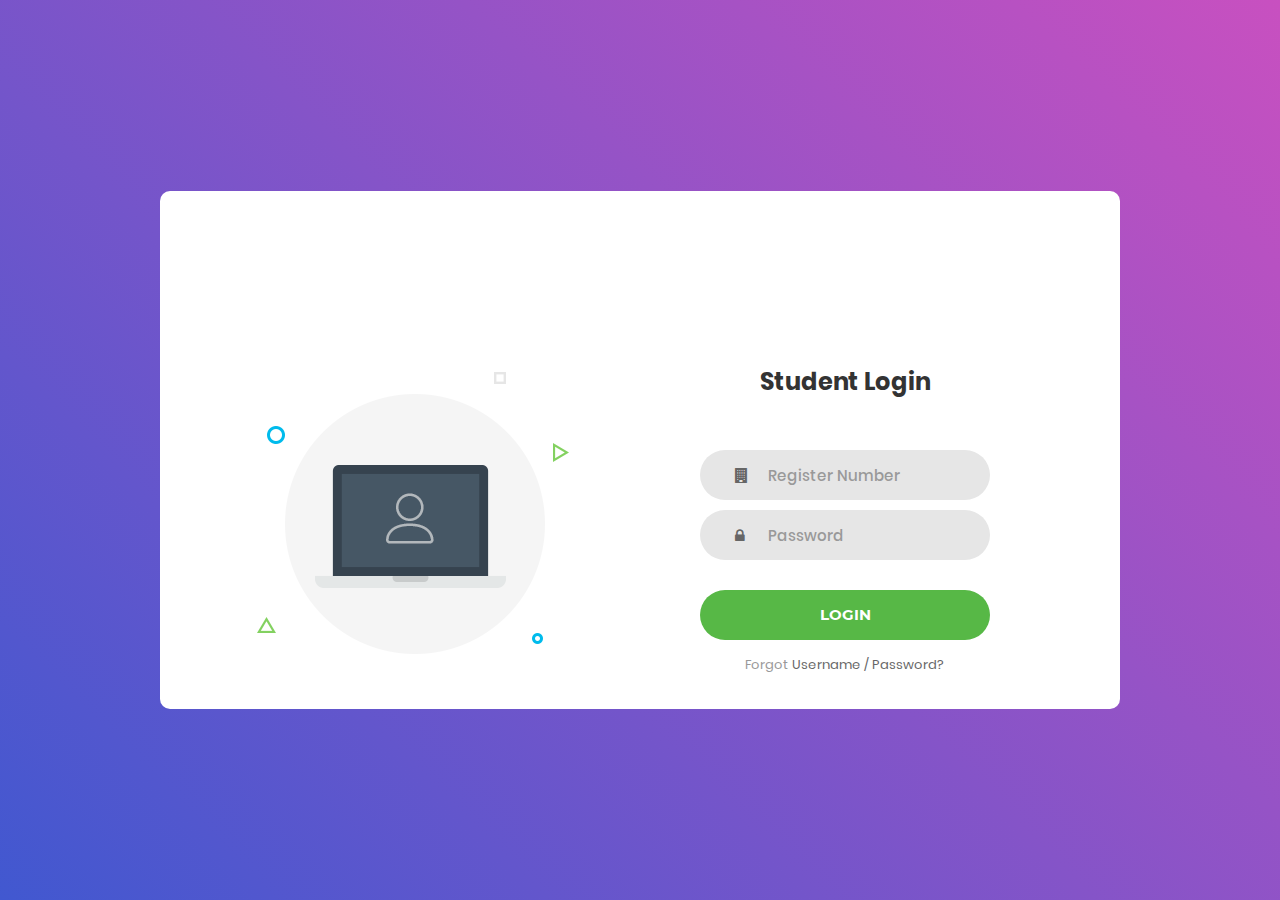
<file: templogin.html>
<!DOCTYPE html>
<html lang="en">
<head>
	<title>Login V1</title>
	<meta charset="UTF-8">
	<meta name="viewport" content="width=device-width, initial-scale=1">
<!--===============================================================================================-->	
	<link rel="icon" type="image/png" href="imag/icons/favicon.ico"/>
<!--===============================================================================================-->
	<link rel="stylesheet" type="text/css" href="vendor/bootstrap/css/bootstrap.min.css">
<!--===============================================================================================-->
	<link rel="stylesheet" type="text/css" href="fonts/font-awesome-4.7.0/css/font-awesome.min.css">
<!--===============================================================================================-->
	<link rel="stylesheet" type="text/css" href="vendor/animate/animate.css">
<!--===============================================================================================-->	
	<link rel="stylesheet" type="text/css" href="vendor/css-hamburgers/hamburgers.min.css">
<!--===============================================================================================-->
	<link rel="stylesheet" type="text/css" href="vendor/select2/select2.min.css">
<!--===============================================================================================-->
	<link rel="stylesheet" type="text/css" href="css/util.css">
	<link rel="stylesheet" type="text/css" href="css/main.css">
<!--===============================================================================================-->
<script>
	
</script>
</head>
<body>
	
	<div class="limiter">
		<div class="container-login100">
			<div class="wrap-login100">
				<div class="login100-pic js-tilt" data-tilt>
					<img src="img/img-01.png" alt="IMG">
				</div>

				<form class="login100-form validate-form" action="templogindb.php" method="post">
					<span class="login100-form-title">
						Student Login
					</span>

					<div class="wrap-input100 validate-input" data-validate = "Valid Register Number required">
						<input class="input100" type="text" name="regno" placeholder="Register Number">
						<span class="focus-input100"></span>
						<span class="symbol-input100">
							<i class="fa fa-building" aria-hidden="true"></i>
						</span>
					</div>

					<div class="wrap-input100 validate-input" data-validate = "Password is required">
						<input class="input100" type="password" name="pass" placeholder="Password">
						<span class="focus-input100"></span>
						<span class="symbol-input100">
							<i class="fa fa-lock" aria-hidden="true"></i>
						</span>
					</div>
					
					
					<div class="container-login100-form-btn">
						<button class="login100-form-btn">
							Login
						</button>
					</div>

					<div class="text-center p-t-12">
						<span class="txt1">
							Forgot
						</span>
						<a class="txt2" href="#">
							Username / Password?
						</a>
					</div>
				</form>
			</div>
		</div>
	</div>
	
	

	
<!--===============================================================================================-->	
	<script src="vendor/jquery/jquery-3.2.1.min.js"></script>
<!--===============================================================================================-->
	<script src="vendor/bootstrap/js/popper.js"></script>
	<script src="vendor/bootstrap/js/bootstrap.min.js"></script>
<!--===============================================================================================-->
	<script src="vendor/select2/select2.min.js"></script>
<!--===============================================================================================-->
	<script src="vendor/tilt/tilt.jquery.min.js"></script>
	<script >
		$('.js-tilt').tilt({
			scale: 1.1
		})
	</script>
<!--===============================================================================================-->
	<script src="js/login.js"></script>

</body>
</html>
</file>
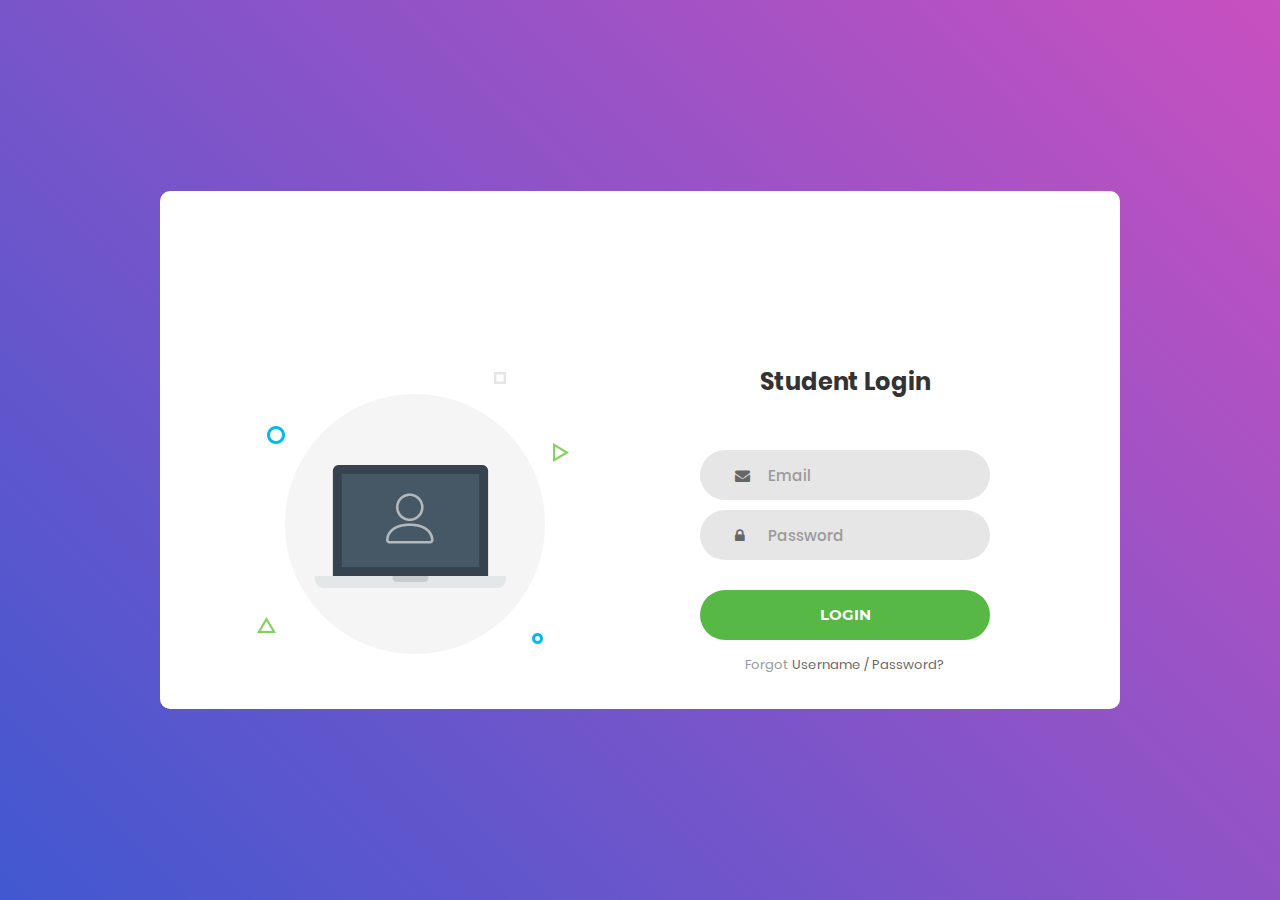
<file: admin/login.html>
<!DOCTYPE html>
<html lang="en">
<head>
	<title>Login V1</title>
	<meta charset="UTF-8">
	<meta name="viewport" content="width=device-width, initial-scale=1">
<!--===============================================================================================-->	
	<link rel="icon" type="../image/png" href="imag/icons/favicon.ico"/>
<!--===============================================================================================-->
	<link rel="stylesheet" type="text/css" href="../vendor/bootstrap/css/bootstrap.min.css">
<!--===============================================================================================-->
	<link rel="stylesheet" type="text/css" href="../fonts/font-awesome-4.7.0/css/font-awesome.min.css">
<!--===============================================================================================-->
	<link rel="stylesheet" type="text/css" href="../vendor/animate/animate.css">
<!--===============================================================================================-->	
	<link rel="stylesheet" type="text/css" href="../vendor/css-hamburgers/hamburgers.min.css">
<!--===============================================================================================-->
	<link rel="stylesheet" type="text/css" href="../vendor/select2/select2.min.css">
<!--===============================================================================================-->
	<link rel="stylesheet" type="text/css" href="../css/util.css">
	<link rel="stylesheet" type="text/css" href="../css/main.css">
<!--===============================================================================================-->
<script>
	
</script>
</head>
<body>
	
	<div class="limiter">
		<div class="container-login100">
			<div class="wrap-login100">
				<div class="login100-pic js-tilt" data-tilt>
					<img src="../img/img-01.png" alt="IMG">
				</div>

				<form class="login100-form validate-form" action="logindb.php" method="post">
					<span class="login100-form-title">
						Student Login
					</span>

					<div class="wrap-input100 validate-input" data-validate = "Valid email is required: ex@abc.xyz">
						<input class="input100" type="text" name="email" placeholder="Email">
						<span class="focus-input100"></span>
						<span class="symbol-input100">
							<i class="fa fa-envelope" aria-hidden="true"></i>
						</span>
					</div>

					<div class="wrap-input100 validate-input" data-validate = "Password is required">
						<input class="input100" type="password" name="pass" placeholder="Password">
						<span class="focus-input100"></span>
						<span class="symbol-input100">
							<i class="fa fa-lock" aria-hidden="true"></i>
						</span>
					</div>
					
					
					<div class="container-login100-form-btn">
						<button class="login100-form-btn">
							Login
						</button>
					</div>

					<div class="text-center p-t-12">
						<span class="txt1">
							Forgot
						</span>
						<a class="txt2" href="#">
							Username / Password?
						</a>
					</div>
				</form>
			</div>
		</div>
	</div>
	
	

	
<!--===============================================================================================-->	
	<script src="../vendor/jquery/jquery-3.2.1.min.js"></script>
<!--===============================================================================================-->
	<script src="../vendor/bootstrap/js/popper.js"></script>
	<script src="../vendor/bootstrap/js/bootstrap.min.js"></script>
<!--===============================================================================================-->
	<script src="../vendor/select2/select2.min.js"></script>
<!--===============================================================================================-->
	<script src="../vendor/tilt/tilt.jquery.min.js"></script>
	<script >
		$('.js-tilt').tilt({
			scale: 1.1
		})
	</script>
<!--===============================================================================================-->
	<script src="../js/login.js"></script>

</body>
</html>
</file>
<file: css/customsmade.css>
.logo a{
	display:table-cell;
    vertical-align:middle;
	text-decoration:none;
}
.main_logo{
margin:0 auto;
padding:2px;

}
.aulogo{
margin:0 auto;
padding:0;

}
.aulogo > img{
width:70px;
height:70px;
}
.mit_logo{
margin:0 auto;
padding:0;

}
.mit_logo > img{
width:90px;
height:70px;
}
.logoText{
margin:0 auto;
padding:0px 1px 1px 2px ;
line-height: 2em;
}
.mitText
{
color:#007f7b;
font-size:38px;
}
.auText
{
letter-spacing:1px;
font-weight:500;
text-transform:uppercase;
color:#5C5C5C;
margin-top:-20px;
font-size:18px;
}


@media only screen and (max-width: 767px) {

.main_logo{
margin:0 auto;
padding:8px;

}
.aulogo > img{
width:60px;
height:60px;
}
.mit_logo > img{
width:80px;
height:60px;
}

.aulogo{
margin:0 auto;
padding:0;

}
.mit_logo{
margin:0 auto;
padding:0;

}
.logoText p{
	margin: 0 auto;;
}
.logoText{
margin:0 auto;
padding:0px ;
}
.mitText
{
color:#007f7b;
font-size:18px;
padding: 8px 0 0 0;
}
.auText
{
letter-spacing:2px;
font-weight:500;
text-transform:uppercase;
color:#5C5C5C;
font-size:10px;
}

}

@media (min-width: 767px) and (max-width: 1199px) {
.main_logo {
    margin: 0 auto;
    padding: 3px;
}
.aulogo {
    margin: 0 auto;
    padding: 0;
}
.aulogo > img {
    height: 70px;
    width: 70px;
}
.mit_logo {
    margin: 0 auto;
    padding: 0;
}
.mit_logo > img {
    height: 70px;
    width: 80px;
}
.logoText {
    margin: 0 auto;
    padding: 4px 0 0 8px;
}
.mitText {
    color: #007f7b;
    font-size: 36px;
}
.auText {
    color: #5c5c5c;
    font-size: 14px;
    font-weight: 200;
    letter-spacing: 6px;
    text-transform: uppercase;
}
.navbar ul li a{
font-size:14px;
text-decoration:none;
padding:15px 5px 13px 10px;
}

}

@media (min-width: 480px) and (max-width: 767px) {
.main_logo {
    margin: 0 auto;
    padding: 3px;
}
.aulogo {
    margin: 0 auto;
    padding: 0;
}
.aulogo > img {
    height: 60px;
    width: 70px;
}
.mit_logo {
    margin: 0 auto;
    padding: 0;
}
.mit_logo > img {
    height: 70px;
    width: 80px;
}
.logoText {
    margin: 0 auto;
    padding: 4px 0 0 8px;
}
.mitText {
    color: #007f7b;
    font-size: 32px;
}
.auText {
    color: #5c5c5c;
    font-size: 12px;
    font-weight: 200;
    letter-spacing: 6px;
    text-transform: uppercase;
}
.navbar ul li a{
font-size:14px;
text-decoration:none;
}

}
</file>
<file: css/custom.css>
/* Your custom css code goes here */
</file>
<file: css/util.css>
/*[ FONT SIZE ]
///////////////////////////////////////////////////////////
*/
.fs-1 {font-size: 1px;}
.fs-2 {font-size: 2px;}
.fs-3 {font-size: 3px;}
.fs-4 {font-size: 4px;}
.fs-5 {font-size: 5px;}
.fs-6 {font-size: 6px;}
.fs-7 {font-size: 7px;}
.fs-8 {font-size: 8px;}
.fs-9 {font-size: 9px;}
.fs-10 {font-size: 10px;}
.fs-11 {font-size: 11px;}
.fs-12 {font-size: 12px;}
.fs-13 {font-size: 13px;}
.fs-14 {font-size: 14px;}
.fs-15 {font-size: 15px;}
.fs-16 {font-size: 16px;}
.fs-17 {font-size: 17px;}
.fs-18 {font-size: 18px;}
.fs-19 {font-size: 19px;}
.fs-20 {font-size: 20px;}
.fs-21 {font-size: 21px;}
.fs-22 {font-size: 22px;}
.fs-23 {font-size: 23px;}
.fs-24 {font-size: 24px;}
.fs-25 {font-size: 25px;}
.fs-26 {font-size: 26px;}
.fs-27 {font-size: 27px;}
.fs-28 {font-size: 28px;}
.fs-29 {font-size: 29px;}
.fs-30 {font-size: 30px;}
.fs-31 {font-size: 31px;}
.fs-32 {font-size: 32px;}
.fs-33 {font-size: 33px;}
.fs-34 {font-size: 34px;}
.fs-35 {font-size: 35px;}
.fs-36 {font-size: 36px;}
.fs-37 {font-size: 37px;}
.fs-38 {font-size: 38px;}
.fs-39 {font-size: 39px;}
.fs-40 {font-size: 40px;}
.fs-41 {font-size: 41px;}
.fs-42 {font-size: 42px;}
.fs-43 {font-size: 43px;}
.fs-44 {font-size: 44px;}
.fs-45 {font-size: 45px;}
.fs-46 {font-size: 46px;}
.fs-47 {font-size: 47px;}
.fs-48 {font-size: 48px;}
.fs-49 {font-size: 49px;}
.fs-50 {font-size: 50px;}
.fs-51 {font-size: 51px;}
.fs-52 {font-size: 52px;}
.fs-53 {font-size: 53px;}
.fs-54 {font-size: 54px;}
.fs-55 {font-size: 55px;}
.fs-56 {font-size: 56px;}
.fs-57 {font-size: 57px;}
.fs-58 {font-size: 58px;}
.fs-59 {font-size: 59px;}
.fs-60 {font-size: 60px;}
.fs-61 {font-size: 61px;}
.fs-62 {font-size: 62px;}
.fs-63 {font-size: 63px;}
.fs-64 {font-size: 64px;}
.fs-65 {font-size: 65px;}
.fs-66 {font-size: 66px;}
.fs-67 {font-size: 67px;}
.fs-68 {font-size: 68px;}
.fs-69 {font-size: 69px;}
.fs-70 {font-size: 70px;}
.fs-71 {font-size: 71px;}
.fs-72 {font-size: 72px;}
.fs-73 {font-size: 73px;}
.fs-74 {font-size: 74px;}
.fs-75 {font-size: 75px;}
.fs-76 {font-size: 76px;}
.fs-77 {font-size: 77px;}
.fs-78 {font-size: 78px;}
.fs-79 {font-size: 79px;}
.fs-80 {font-size: 80px;}
.fs-81 {font-size: 81px;}
.fs-82 {font-size: 82px;}
.fs-83 {font-size: 83px;}
.fs-84 {font-size: 84px;}
.fs-85 {font-size: 85px;}
.fs-86 {font-size: 86px;}
.fs-87 {font-size: 87px;}
.fs-88 {font-size: 88px;}
.fs-89 {font-size: 89px;}
.fs-90 {font-size: 90px;}
.fs-91 {font-size: 91px;}
.fs-92 {font-size: 92px;}
.fs-93 {font-size: 93px;}
.fs-94 {font-size: 94px;}
.fs-95 {font-size: 95px;}
.fs-96 {font-size: 96px;}
.fs-97 {font-size: 97px;}
.fs-98 {font-size: 98px;}
.fs-99 {font-size: 99px;}
.fs-100 {font-size: 100px;}
.fs-101 {font-size: 101px;}
.fs-102 {font-size: 102px;}
.fs-103 {font-size: 103px;}
.fs-104 {font-size: 104px;}
.fs-105 {font-size: 105px;}
.fs-106 {font-size: 106px;}
.fs-107 {font-size: 107px;}
.fs-108 {font-size: 108px;}
.fs-109 {font-size: 109px;}
.fs-110 {font-size: 110px;}
.fs-111 {font-size: 111px;}
.fs-112 {font-size: 112px;}
.fs-113 {font-size: 113px;}
.fs-114 {font-size: 114px;}
.fs-115 {font-size: 115px;}
.fs-116 {font-size: 116px;}
.fs-117 {font-size: 117px;}
.fs-118 {font-size: 118px;}
.fs-119 {font-size: 119px;}
.fs-120 {font-size: 120px;}
.fs-121 {font-size: 121px;}
.fs-122 {font-size: 122px;}
.fs-123 {font-size: 123px;}
.fs-124 {font-size: 124px;}
.fs-125 {font-size: 125px;}
.fs-126 {font-size: 126px;}
.fs-127 {font-size: 127px;}
.fs-128 {font-size: 128px;}
.fs-129 {font-size: 129px;}
.fs-130 {font-size: 130px;}
.fs-131 {font-size: 131px;}
.fs-132 {font-size: 132px;}
.fs-133 {font-size: 133px;}
.fs-134 {font-size: 134px;}
.fs-135 {font-size: 135px;}
.fs-136 {font-size: 136px;}
.fs-137 {font-size: 137px;}
.fs-138 {font-size: 138px;}
.fs-139 {font-size: 139px;}
.fs-140 {font-size: 140px;}
.fs-141 {font-size: 141px;}
.fs-142 {font-size: 142px;}
.fs-143 {font-size: 143px;}
.fs-144 {font-size: 144px;}
.fs-145 {font-size: 145px;}
.fs-146 {font-size: 146px;}
.fs-147 {font-size: 147px;}
.fs-148 {font-size: 148px;}
.fs-149 {font-size: 149px;}
.fs-150 {font-size: 150px;}
.fs-151 {font-size: 151px;}
.fs-152 {font-size: 152px;}
.fs-153 {font-size: 153px;}
.fs-154 {font-size: 154px;}
.fs-155 {font-size: 155px;}
.fs-156 {font-size: 156px;}
.fs-157 {font-size: 157px;}
.fs-158 {font-size: 158px;}
.fs-159 {font-size: 159px;}
.fs-160 {font-size: 160px;}
.fs-161 {font-size: 161px;}
.fs-162 {font-size: 162px;}
.fs-163 {font-size: 163px;}
.fs-164 {font-size: 164px;}
.fs-165 {font-size: 165px;}
.fs-166 {font-size: 166px;}
.fs-167 {font-size: 167px;}
.fs-168 {font-size: 168px;}
.fs-169 {font-size: 169px;}
.fs-170 {font-size: 170px;}
.fs-171 {font-size: 171px;}
.fs-172 {font-size: 172px;}
.fs-173 {font-size: 173px;}
.fs-174 {font-size: 174px;}
.fs-175 {font-size: 175px;}
.fs-176 {font-size: 176px;}
.fs-177 {font-size: 177px;}
.fs-178 {font-size: 178px;}
.fs-179 {font-size: 179px;}
.fs-180 {font-size: 180px;}
.fs-181 {font-size: 181px;}
.fs-182 {font-size: 182px;}
.fs-183 {font-size: 183px;}
.fs-184 {font-size: 184px;}
.fs-185 {font-size: 185px;}
.fs-186 {font-size: 186px;}
.fs-187 {font-size: 187px;}
.fs-188 {font-size: 188px;}
.fs-189 {font-size: 189px;}
.fs-190 {font-size: 190px;}
.fs-191 {font-size: 191px;}
.fs-192 {font-size: 192px;}
.fs-193 {font-size: 193px;}
.fs-194 {font-size: 194px;}
.fs-195 {font-size: 195px;}
.fs-196 {font-size: 196px;}
.fs-197 {font-size: 197px;}
.fs-198 {font-size: 198px;}
.fs-199 {font-size: 199px;}
.fs-200 {font-size: 200px;}

/*[ PADDING ]
///////////////////////////////////////////////////////////
*/
.p-t-0 {padding-top: 0px;}
.p-t-1 {padding-top: 1px;}
.p-t-2 {padding-top: 2px;}
.p-t-3 {padding-top: 3px;}
.p-t-4 {padding-top: 4px;}
.p-t-5 {padding-top: 5px;}
.p-t-6 {padding-top: 6px;}
.p-t-7 {padding-top: 7px;}
.p-t-8 {padding-top: 8px;}
.p-t-9 {padding-top: 9px;}
.p-t-10 {padding-top: 10px;}
.p-t-11 {padding-top: 11px;}
.p-t-12 {padding-top: 12px;}
.p-t-13 {padding-top: 13px;}
.p-t-14 {padding-top: 14px;}
.p-t-15 {padding-top: 15px;}
.p-t-16 {padding-top: 16px;}
.p-t-17 {padding-top: 17px;}
.p-t-18 {padding-top: 18px;}
.p-t-19 {padding-top: 19px;}
.p-t-20 {padding-top: 20px;}
.p-t-21 {padding-top: 21px;}
.p-t-22 {padding-top: 22px;}
.p-t-23 {padding-top: 23px;}
.p-t-24 {padding-top: 24px;}
.p-t-25 {padding-top: 25px;}
.p-t-26 {padding-top: 26px;}
.p-t-27 {padding-top: 27px;}
.p-t-28 {padding-top: 28px;}
.p-t-29 {padding-top: 29px;}
.p-t-30 {padding-top: 30px;}
.p-t-31 {padding-top: 31px;}
.p-t-32 {padding-top: 32px;}
.p-t-33 {padding-top: 33px;}
.p-t-34 {padding-top: 34px;}
.p-t-35 {padding-top: 35px;}
.p-t-36 {padding-top: 36px;}
.p-t-37 {padding-top: 37px;}
.p-t-38 {padding-top: 38px;}
.p-t-39 {padding-top: 39px;}
.p-t-40 {padding-top: 40px;}
.p-t-41 {padding-top: 41px;}
.p-t-42 {padding-top: 42px;}
.p-t-43 {padding-top: 43px;}
.p-t-44 {padding-top: 44px;}
.p-t-45 {padding-top: 45px;}
.p-t-46 {padding-top: 46px;}
.p-t-47 {padding-top: 47px;}
.p-t-48 {padding-top: 48px;}
.p-t-49 {padding-top: 49px;}
.p-t-50 {padding-top: 50px;}
.p-t-51 {padding-top: 51px;}
.p-t-52 {padding-top: 52px;}
.p-t-53 {padding-top: 53px;}
.p-t-54 {padding-top: 54px;}
.p-t-55 {padding-top: 55px;}
.p-t-56 {padding-top: 56px;}
.p-t-57 {padding-top: 57px;}
.p-t-58 {padding-top: 58px;}
.p-t-59 {padding-top: 59px;}
.p-t-60 {padding-top: 60px;}
.p-t-61 {padding-top: 61px;}
.p-t-62 {padding-top: 62px;}
.p-t-63 {padding-top: 63px;}
.p-t-64 {padding-top: 64px;}
.p-t-65 {padding-top: 65px;}
.p-t-66 {padding-top: 66px;}
.p-t-67 {padding-top: 67px;}
.p-t-68 {padding-top: 68px;}
.p-t-69 {padding-top: 69px;}
.p-t-70 {padding-top: 70px;}
.p-t-71 {padding-top: 71px;}
.p-t-72 {padding-top: 72px;}
.p-t-73 {padding-top: 73px;}
.p-t-74 {padding-top: 74px;}
.p-t-75 {padding-top: 75px;}
.p-t-76 {padding-top: 76px;}
.p-t-77 {padding-top: 77px;}
.p-t-78 {padding-top: 78px;}
.p-t-79 {padding-top: 79px;}
.p-t-80 {padding-top: 80px;}
.p-t-81 {padding-top: 81px;}
.p-t-82 {padding-top: 82px;}
.p-t-83 {padding-top: 83px;}
.p-t-84 {padding-top: 84px;}
.p-t-85 {padding-top: 85px;}
.p-t-86 {padding-top: 86px;}
.p-t-87 {padding-top: 87px;}
.p-t-88 {padding-top: 88px;}
.p-t-89 {padding-top: 89px;}
.p-t-90 {padding-top: 90px;}
.p-t-91 {padding-top: 91px;}
.p-t-92 {padding-top: 92px;}
.p-t-93 {padding-top: 93px;}
.p-t-94 {padding-top: 94px;}
.p-t-95 {padding-top: 95px;}
.p-t-96 {padding-top: 96px;}
.p-t-97 {padding-top: 97px;}
.p-t-98 {padding-top: 98px;}
.p-t-99 {padding-top: 99px;}
.p-t-100 {padding-top: 100px;}
.p-t-101 {padding-top: 101px;}
.p-t-102 {padding-top: 102px;}
.p-t-103 {padding-top: 103px;}
.p-t-104 {padding-top: 104px;}
.p-t-105 {padding-top: 105px;}
.p-t-106 {padding-top: 106px;}
.p-t-107 {padding-top: 107px;}
.p-t-108 {padding-top: 108px;}
.p-t-109 {padding-top: 109px;}
.p-t-110 {padding-top: 110px;}
.p-t-111 {padding-top: 111px;}
.p-t-112 {padding-top: 112px;}
.p-t-113 {padding-top: 113px;}
.p-t-114 {padding-top: 114px;}
.p-t-115 {padding-top: 115px;}
.p-t-116 {padding-top: 116px;}
.p-t-117 {padding-top: 117px;}
.p-t-118 {padding-top: 118px;}
.p-t-119 {padding-top: 119px;}
.p-t-120 {padding-top: 120px;}
.p-t-121 {padding-top: 121px;}
.p-t-122 {padding-top: 122px;}
.p-t-123 {padding-top: 123px;}
.p-t-124 {padding-top: 124px;}
.p-t-125 {padding-top: 125px;}
.p-t-126 {padding-top: 126px;}
.p-t-127 {padding-top: 127px;}
.p-t-128 {padding-top: 128px;}
.p-t-129 {padding-top: 129px;}
.p-t-130 {padding-top: 130px;}
.p-t-131 {padding-top: 131px;}
.p-t-132 {padding-top: 132px;}
.p-t-133 {padding-top: 133px;}
.p-t-134 {padding-top: 134px;}
.p-t-135 {padding-top: 135px;}
.p-t-136 {padding-top: 136px;}
.p-t-137 {padding-top: 137px;}
.p-t-138 {padding-top: 138px;}
.p-t-139 {padding-top: 139px;}
.p-t-140 {padding-top: 140px;}
.p-t-141 {padding-top: 141px;}
.p-t-142 {padding-top: 142px;}
.p-t-143 {padding-top: 143px;}
.p-t-144 {padding-top: 144px;}
.p-t-145 {padding-top: 145px;}
.p-t-146 {padding-top: 146px;}
.p-t-147 {padding-top: 147px;}
.p-t-148 {padding-top: 148px;}
.p-t-149 {padding-top: 149px;}
.p-t-150 {padding-top: 150px;}
.p-t-151 {padding-top: 151px;}
.p-t-152 {padding-top: 152px;}
.p-t-153 {padding-top: 153px;}
.p-t-154 {padding-top: 154px;}
.p-t-155 {padding-top: 155px;}
.p-t-156 {padding-top: 156px;}
.p-t-157 {padding-top: 157px;}
.p-t-158 {padding-top: 158px;}
.p-t-159 {padding-top: 159px;}
.p-t-160 {padding-top: 160px;}
.p-t-161 {padding-top: 161px;}
.p-t-162 {padding-top: 162px;}
.p-t-163 {padding-top: 163px;}
.p-t-164 {padding-top: 164px;}
.p-t-165 {padding-top: 165px;}
.p-t-166 {padding-top: 166px;}
.p-t-167 {padding-top: 167px;}
.p-t-168 {padding-top: 168px;}
.p-t-169 {padding-top: 169px;}
.p-t-170 {padding-top: 170px;}
.p-t-171 {padding-top: 171px;}
.p-t-172 {padding-top: 172px;}
.p-t-173 {padding-top: 173px;}
.p-t-174 {padding-top: 174px;}
.p-t-175 {padding-top: 175px;}
.p-t-176 {padding-top: 176px;}
.p-t-177 {padding-top: 177px;}
.p-t-178 {padding-top: 178px;}
.p-t-179 {padding-top: 179px;}
.p-t-180 {padding-top: 180px;}
.p-t-181 {padding-top: 181px;}
.p-t-182 {padding-top: 182px;}
.p-t-183 {padding-top: 183px;}
.p-t-184 {padding-top: 184px;}
.p-t-185 {padding-top: 185px;}
.p-t-186 {padding-top: 186px;}
.p-t-187 {padding-top: 187px;}
.p-t-188 {padding-top: 188px;}
.p-t-189 {padding-top: 189px;}
.p-t-190 {padding-top: 190px;}
.p-t-191 {padding-top: 191px;}
.p-t-192 {padding-top: 192px;}
.p-t-193 {padding-top: 193px;}
.p-t-194 {padding-top: 194px;}
.p-t-195 {padding-top: 195px;}
.p-t-196 {padding-top: 196px;}
.p-t-197 {padding-top: 197px;}
.p-t-198 {padding-top: 198px;}
.p-t-199 {padding-top: 199px;}
.p-t-200 {padding-top: 200px;}
.p-t-201 {padding-top: 201px;}
.p-t-202 {padding-top: 202px;}
.p-t-203 {padding-top: 203px;}
.p-t-204 {padding-top: 204px;}
.p-t-205 {padding-top: 205px;}
.p-t-206 {padding-top: 206px;}
.p-t-207 {padding-top: 207px;}
.p-t-208 {padding-top: 208px;}
.p-t-209 {padding-top: 209px;}
.p-t-210 {padding-top: 210px;}
.p-t-211 {padding-top: 211px;}
.p-t-212 {padding-top: 212px;}
.p-t-213 {padding-top: 213px;}
.p-t-214 {padding-top: 214px;}
.p-t-215 {padding-top: 215px;}
.p-t-216 {padding-top: 216px;}
.p-t-217 {padding-top: 217px;}
.p-t-218 {padding-top: 218px;}
.p-t-219 {padding-top: 219px;}
.p-t-220 {padding-top: 220px;}
.p-t-221 {padding-top: 221px;}
.p-t-222 {padding-top: 222px;}
.p-t-223 {padding-top: 223px;}
.p-t-224 {padding-top: 224px;}
.p-t-225 {padding-top: 225px;}
.p-t-226 {padding-top: 226px;}
.p-t-227 {padding-top: 227px;}
.p-t-228 {padding-top: 228px;}
.p-t-229 {padding-top: 229px;}
.p-t-230 {padding-top: 230px;}
.p-t-231 {padding-top: 231px;}
.p-t-232 {padding-top: 232px;}
.p-t-233 {padding-top: 233px;}
.p-t-234 {padding-top: 234px;}
.p-t-235 {padding-top: 235px;}
.p-t-236 {padding-top: 236px;}
.p-t-237 {padding-top: 237px;}
.p-t-238 {padding-top: 238px;}
.p-t-239 {padding-top: 239px;}
.p-t-240 {padding-top: 240px;}
.p-t-241 {padding-top: 241px;}
.p-t-242 {padding-top: 242px;}
.p-t-243 {padding-top: 243px;}
.p-t-244 {padding-top: 244px;}
.p-t-245 {padding-top: 245px;}
.p-t-246 {padding-top: 246px;}
.p-t-247 {padding-top: 247px;}
.p-t-248 {padding-top: 248px;}
.p-t-249 {padding-top: 249px;}
.p-t-250 {padding-top: 250px;}
.p-b-0 {padding-bottom: 0px;}
.p-b-1 {padding-bottom: 1px;}
.p-b-2 {padding-bottom: 2px;}
.p-b-3 {padding-bottom: 3px;}
.p-b-4 {padding-bottom: 4px;}
.p-b-5 {padding-bottom: 5px;}
.p-b-6 {padding-bottom: 6px;}
.p-b-7 {padding-bottom: 7px;}
.p-b-8 {padding-bottom: 8px;}
.p-b-9 {padding-bottom: 9px;}
.p-b-10 {padding-bottom: 10px;}
.p-b-11 {padding-bottom: 11px;}
.p-b-12 {padding-bottom: 12px;}
.p-b-13 {padding-bottom: 13px;}
.p-b-14 {padding-bottom: 14px;}
.p-b-15 {padding-bottom: 15px;}
.p-b-16 {padding-bottom: 16px;}
.p-b-17 {padding-bottom: 17px;}
.p-b-18 {padding-bottom: 18px;}
.p-b-19 {padding-bottom: 19px;}
.p-b-20 {padding-bottom: 20px;}
.p-b-21 {padding-bottom: 21px;}
.p-b-22 {padding-bottom: 22px;}
.p-b-23 {padding-bottom: 23px;}
.p-b-24 {padding-bottom: 24px;}
.p-b-25 {padding-bottom: 25px;}
.p-b-26 {padding-bottom: 26px;}
.p-b-27 {padding-bottom: 27px;}
.p-b-28 {padding-bottom: 28px;}
.p-b-29 {padding-bottom: 29px;}
.p-b-30 {padding-bottom: 30px;}
.p-b-31 {padding-bottom: 31px;}
.p-b-32 {padding-bottom: 32px;}
.p-b-33 {padding-bottom: 33px;}
.p-b-34 {padding-bottom: 34px;}
.p-b-35 {padding-bottom: 35px;}
.p-b-36 {padding-bottom: 36px;}
.p-b-37 {padding-bottom: 37px;}
.p-b-38 {padding-bottom: 38px;}
.p-b-39 {padding-bottom: 39px;}
.p-b-40 {padding-bottom: 40px;}
.p-b-41 {padding-bottom: 41px;}
.p-b-42 {padding-bottom: 42px;}
.p-b-43 {padding-bottom: 43px;}
.p-b-44 {padding-bottom: 44px;}
.p-b-45 {padding-bottom: 45px;}
.p-b-46 {padding-bottom: 46px;}
.p-b-47 {padding-bottom: 47px;}
.p-b-48 {padding-bottom: 48px;}
.p-b-49 {padding-bottom: 49px;}
.p-b-50 {padding-bottom: 50px;}
.p-b-51 {padding-bottom: 51px;}
.p-b-52 {padding-bottom: 52px;}
.p-b-53 {padding-bottom: 53px;}
.p-b-54 {padding-bottom: 54px;}
.p-b-55 {padding-bottom: 55px;}
.p-b-56 {padding-bottom: 56px;}
.p-b-57 {padding-bottom: 57px;}
.p-b-58 {padding-bottom: 58px;}
.p-b-59 {padding-bottom: 59px;}
.p-b-60 {padding-bottom: 60px;}
.p-b-61 {padding-bottom: 61px;}
.p-b-62 {padding-bottom: 62px;}
.p-b-63 {padding-bottom: 63px;}
.p-b-64 {padding-bottom: 64px;}
.p-b-65 {padding-bottom: 65px;}
.p-b-66 {padding-bottom: 66px;}
.p-b-67 {padding-bottom: 67px;}
.p-b-68 {padding-bottom: 68px;}
.p-b-69 {padding-bottom: 69px;}
.p-b-70 {padding-bottom: 70px;}
.p-b-71 {padding-bottom: 71px;}
.p-b-72 {padding-bottom: 72px;}
.p-b-73 {padding-bottom: 73px;}
.p-b-74 {padding-bottom: 74px;}
.p-b-75 {padding-bottom: 75px;}
.p-b-76 {padding-bottom: 76px;}
.p-b-77 {padding-bottom: 77px;}
.p-b-78 {padding-bottom: 78px;}
.p-b-79 {padding-bottom: 79px;}
.p-b-80 {padding-bottom: 80px;}
.p-b-81 {padding-bottom: 81px;}
.p-b-82 {padding-bottom: 82px;}
.p-b-83 {padding-bottom: 83px;}
.p-b-84 {padding-bottom: 84px;}
.p-b-85 {padding-bottom: 85px;}
.p-b-86 {padding-bottom: 86px;}
.p-b-87 {padding-bottom: 87px;}
.p-b-88 {padding-bottom: 88px;}
.p-b-89 {padding-bottom: 89px;}
.p-b-90 {padding-bottom: 90px;}
.p-b-91 {padding-bottom: 91px;}
.p-b-92 {padding-bottom: 92px;}
.p-b-93 {padding-bottom: 93px;}
.p-b-94 {padding-bottom: 94px;}
.p-b-95 {padding-bottom: 95px;}
.p-b-96 {padding-bottom: 96px;}
.p-b-97 {padding-bottom: 97px;}
.p-b-98 {padding-bottom: 98px;}
.p-b-99 {padding-bottom: 99px;}
.p-b-100 {padding-bottom: 100px;}
.p-b-101 {padding-bottom: 101px;}
.p-b-102 {padding-bottom: 102px;}
.p-b-103 {padding-bottom: 103px;}
.p-b-104 {padding-bottom: 104px;}
.p-b-105 {padding-bottom: 105px;}
.p-b-106 {padding-bottom: 106px;}
.p-b-107 {padding-bottom: 107px;}
.p-b-108 {padding-bottom: 108px;}
.p-b-109 {padding-bottom: 109px;}
.p-b-110 {padding-bottom: 110px;}
.p-b-111 {padding-bottom: 111px;}
.p-b-112 {padding-bottom: 112px;}
.p-b-113 {padding-bottom: 113px;}
.p-b-114 {padding-bottom: 114px;}
.p-b-115 {padding-bottom: 115px;}
.p-b-116 {padding-bottom: 116px;}
.p-b-117 {padding-bottom: 117px;}
.p-b-118 {padding-bottom: 118px;}
.p-b-119 {padding-bottom: 119px;}
.p-b-120 {padding-bottom: 120px;}
.p-b-121 {padding-bottom: 121px;}
.p-b-122 {padding-bottom: 122px;}
.p-b-123 {padding-bottom: 123px;}
.p-b-124 {padding-bottom: 124px;}
.p-b-125 {padding-bottom: 125px;}
.p-b-126 {padding-bottom: 126px;}
.p-b-127 {padding-bottom: 127px;}
.p-b-128 {padding-bottom: 128px;}
.p-b-129 {padding-bottom: 129px;}
.p-b-130 {padding-bottom: 130px;}
.p-b-131 {padding-bottom: 131px;}
.p-b-132 {padding-bottom: 132px;}
.p-b-133 {padding-bottom: 133px;}
.p-b-134 {padding-bottom: 134px;}
.p-b-135 {padding-bottom: 135px;}
.p-b-136 {padding-bottom: 136px;}
.p-b-137 {padding-bottom: 137px;}
.p-b-138 {padding-bottom: 138px;}
.p-b-139 {padding-bottom: 139px;}
.p-b-140 {padding-bottom: 140px;}
.p-b-141 {padding-bottom: 141px;}
.p-b-142 {padding-bottom: 142px;}
.p-b-143 {padding-bottom: 143px;}
.p-b-144 {padding-bottom: 144px;}
.p-b-145 {padding-bottom: 145px;}
.p-b-146 {padding-bottom: 146px;}
.p-b-147 {padding-bottom: 147px;}
.p-b-148 {padding-bottom: 148px;}
.p-b-149 {padding-bottom: 149px;}
.p-b-150 {padding-bottom: 150px;}
.p-b-151 {padding-bottom: 151px;}
.p-b-152 {padding-bottom: 152px;}
.p-b-153 {padding-bottom: 153px;}
.p-b-154 {padding-bottom: 154px;}
.p-b-155 {padding-bottom: 155px;}
.p-b-156 {padding-bottom: 156px;}
.p-b-157 {padding-bottom: 157px;}
.p-b-158 {padding-bottom: 158px;}
.p-b-159 {padding-bottom: 159px;}
.p-b-160 {padding-bottom: 160px;}
.p-b-161 {padding-bottom: 161px;}
.p-b-162 {padding-bottom: 162px;}
.p-b-163 {padding-bottom: 163px;}
.p-b-164 {padding-bottom: 164px;}
.p-b-165 {padding-bottom: 165px;}
.p-b-166 {padding-bottom: 166px;}
.p-b-167 {padding-bottom: 167px;}
.p-b-168 {padding-bottom: 168px;}
.p-b-169 {padding-bottom: 169px;}
.p-b-170 {padding-bottom: 170px;}
.p-b-171 {padding-bottom: 171px;}
.p-b-172 {padding-bottom: 172px;}
.p-b-173 {padding-bottom: 173px;}
.p-b-174 {padding-bottom: 174px;}
.p-b-175 {padding-bottom: 175px;}
.p-b-176 {padding-bottom: 176px;}
.p-b-177 {padding-bottom: 177px;}
.p-b-178 {padding-bottom: 178px;}
.p-b-179 {padding-bottom: 179px;}
.p-b-180 {padding-bottom: 180px;}
.p-b-181 {padding-bottom: 181px;}
.p-b-182 {padding-bottom: 182px;}
.p-b-183 {padding-bottom: 183px;}
.p-b-184 {padding-bottom: 184px;}
.p-b-185 {padding-bottom: 185px;}
.p-b-186 {padding-bottom: 186px;}
.p-b-187 {padding-bottom: 187px;}
.p-b-188 {padding-bottom: 188px;}
.p-b-189 {padding-bottom: 189px;}
.p-b-190 {padding-bottom: 190px;}
.p-b-191 {padding-bottom: 191px;}
.p-b-192 {padding-bottom: 192px;}
.p-b-193 {padding-bottom: 193px;}
.p-b-194 {padding-bottom: 194px;}
.p-b-195 {padding-bottom: 195px;}
.p-b-196 {padding-bottom: 196px;}
.p-b-197 {padding-bottom: 197px;}
.p-b-198 {padding-bottom: 198px;}
.p-b-199 {padding-bottom: 199px;}
.p-b-200 {padding-bottom: 200px;}
.p-b-201 {padding-bottom: 201px;}
.p-b-202 {padding-bottom: 202px;}
.p-b-203 {padding-bottom: 203px;}
.p-b-204 {padding-bottom: 204px;}
.p-b-205 {padding-bottom: 205px;}
.p-b-206 {padding-bottom: 206px;}
.p-b-207 {padding-bottom: 207px;}
.p-b-208 {padding-bottom: 208px;}
.p-b-209 {padding-bottom: 209px;}
.p-b-210 {padding-bottom: 210px;}
.p-b-211 {padding-bottom: 211px;}
.p-b-212 {padding-bottom: 212px;}
.p-b-213 {padding-bottom: 213px;}
.p-b-214 {padding-bottom: 214px;}
.p-b-215 {padding-bottom: 215px;}
.p-b-216 {padding-bottom: 216px;}
.p-b-217 {padding-bottom: 217px;}
.p-b-218 {padding-bottom: 218px;}
.p-b-219 {padding-bottom: 219px;}
.p-b-220 {padding-bottom: 220px;}
.p-b-221 {padding-bottom: 221px;}
.p-b-222 {padding-bottom: 222px;}
.p-b-223 {padding-bottom: 223px;}
.p-b-224 {padding-bottom: 224px;}
.p-b-225 {padding-bottom: 225px;}
.p-b-226 {padding-bottom: 226px;}
.p-b-227 {padding-bottom: 227px;}
.p-b-228 {padding-bottom: 228px;}
.p-b-229 {padding-bottom: 229px;}
.p-b-230 {padding-bottom: 230px;}
.p-b-231 {padding-bottom: 231px;}
.p-b-232 {padding-bottom: 232px;}
.p-b-233 {padding-bottom: 233px;}
.p-b-234 {padding-bottom: 234px;}
.p-b-235 {padding-bottom: 235px;}
.p-b-236 {padding-bottom: 236px;}
.p-b-237 {padding-bottom: 237px;}
.p-b-238 {padding-bottom: 238px;}
.p-b-239 {padding-bottom: 239px;}
.p-b-240 {padding-bottom: 240px;}
.p-b-241 {padding-bottom: 241px;}
.p-b-242 {padding-bottom: 242px;}
.p-b-243 {padding-bottom: 243px;}
.p-b-244 {padding-bottom: 244px;}
.p-b-245 {padding-bottom: 245px;}
.p-b-246 {padding-bottom: 246px;}
.p-b-247 {padding-bottom: 247px;}
.p-b-248 {padding-bottom: 248px;}
.p-b-249 {padding-bottom: 249px;}
.p-b-250 {padding-bottom: 250px;}
.p-l-0 {padding-left: 0px;}
.p-l-1 {padding-left: 1px;}
.p-l-2 {padding-left: 2px;}
.p-l-3 {padding-left: 3px;}
.p-l-4 {padding-left: 4px;}
.p-l-5 {padding-left: 5px;}
.p-l-6 {padding-left: 6px;}
.p-l-7 {padding-left: 7px;}
.p-l-8 {padding-left: 8px;}
.p-l-9 {padding-left: 9px;}
.p-l-10 {padding-left: 10px;}
.p-l-11 {padding-left: 11px;}
.p-l-12 {padding-left: 12px;}
.p-l-13 {padding-left: 13px;}
.p-l-14 {padding-left: 14px;}
.p-l-15 {padding-left: 15px;}
.p-l-16 {padding-left: 16px;}
.p-l-17 {padding-left: 17px;}
.p-l-18 {padding-left: 18px;}
.p-l-19 {padding-left: 19px;}
.p-l-20 {padding-left: 20px;}
.p-l-21 {padding-left: 21px;}
.p-l-22 {padding-left: 22px;}
.p-l-23 {padding-left: 23px;}
.p-l-24 {padding-left: 24px;}
.p-l-25 {padding-left: 25px;}
.p-l-26 {padding-left: 26px;}
.p-l-27 {padding-left: 27px;}
.p-l-28 {padding-left: 28px;}
.p-l-29 {padding-left: 29px;}
.p-l-30 {padding-left: 30px;}
.p-l-31 {padding-left: 31px;}
.p-l-32 {padding-left: 32px;}
.p-l-33 {padding-left: 33px;}
.p-l-34 {padding-left: 34px;}
.p-l-35 {padding-left: 35px;}
.p-l-36 {padding-left: 36px;}
.p-l-37 {padding-left: 37px;}
.p-l-38 {padding-left: 38px;}
.p-l-39 {padding-left: 39px;}
.p-l-40 {padding-left: 40px;}
.p-l-41 {padding-left: 41px;}
.p-l-42 {padding-left: 42px;}
.p-l-43 {padding-left: 43px;}
.p-l-44 {padding-left: 44px;}
.p-l-45 {padding-left: 45px;}
.p-l-46 {padding-left: 46px;}
.p-l-47 {padding-left: 47px;}
.p-l-48 {padding-left: 48px;}
.p-l-49 {padding-left: 49px;}
.p-l-50 {padding-left: 50px;}
.p-l-51 {padding-left: 51px;}
.p-l-52 {padding-left: 52px;}
.p-l-53 {padding-left: 53px;}
.p-l-54 {padding-left: 54px;}
.p-l-55 {padding-left: 55px;}
.p-l-56 {padding-left: 56px;}
.p-l-57 {padding-left: 57px;}
.p-l-58 {padding-left: 58px;}
.p-l-59 {padding-left: 59px;}
.p-l-60 {padding-left: 60px;}
.p-l-61 {padding-left: 61px;}
.p-l-62 {padding-left: 62px;}
.p-l-63 {padding-left: 63px;}
.p-l-64 {padding-left: 64px;}
.p-l-65 {padding-left: 65px;}
.p-l-66 {padding-left: 66px;}
.p-l-67 {padding-left: 67px;}
.p-l-68 {padding-left: 68px;}
.p-l-69 {padding-left: 69px;}
.p-l-70 {padding-left: 70px;}
.p-l-71 {padding-left: 71px;}
.p-l-72 {padding-left: 72px;}
.p-l-73 {padding-left: 73px;}
.p-l-74 {padding-left: 74px;}
.p-l-75 {padding-left: 75px;}
.p-l-76 {padding-left: 76px;}
.p-l-77 {padding-left: 77px;}
.p-l-78 {padding-left: 78px;}
.p-l-79 {padding-left: 79px;}
.p-l-80 {padding-left: 80px;}
.p-l-81 {padding-left: 81px;}
.p-l-82 {padding-left: 82px;}
.p-l-83 {padding-left: 83px;}
.p-l-84 {padding-left: 84px;}
.p-l-85 {padding-left: 85px;}
.p-l-86 {padding-left: 86px;}
.p-l-87 {padding-left: 87px;}
.p-l-88 {padding-left: 88px;}
.p-l-89 {padding-left: 89px;}
.p-l-90 {padding-left: 90px;}
.p-l-91 {padding-left: 91px;}
.p-l-92 {padding-left: 92px;}
.p-l-93 {padding-left: 93px;}
.p-l-94 {padding-left: 94px;}
.p-l-95 {padding-left: 95px;}
.p-l-96 {padding-left: 96px;}
.p-l-97 {padding-left: 97px;}
.p-l-98 {padding-left: 98px;}
.p-l-99 {padding-left: 99px;}
.p-l-100 {padding-left: 100px;}
.p-l-101 {padding-left: 101px;}
.p-l-102 {padding-left: 102px;}
.p-l-103 {padding-left: 103px;}
.p-l-104 {padding-left: 104px;}
.p-l-105 {padding-left: 105px;}
.p-l-106 {padding-left: 106px;}
.p-l-107 {padding-left: 107px;}
.p-l-108 {padding-left: 108px;}
.p-l-109 {padding-left: 109px;}
.p-l-110 {padding-left: 110px;}
.p-l-111 {padding-left: 111px;}
.p-l-112 {padding-left: 112px;}
.p-l-113 {padding-left: 113px;}
.p-l-114 {padding-left: 114px;}
.p-l-115 {padding-left: 115px;}
.p-l-116 {padding-left: 116px;}
.p-l-117 {padding-left: 117px;}
.p-l-118 {padding-left: 118px;}
.p-l-119 {padding-left: 119px;}
.p-l-120 {padding-left: 120px;}
.p-l-121 {padding-left: 121px;}
.p-l-122 {padding-left: 122px;}
.p-l-123 {padding-left: 123px;}
.p-l-124 {padding-left: 124px;}
.p-l-125 {padding-left: 125px;}
.p-l-126 {padding-left: 126px;}
.p-l-127 {padding-left: 127px;}
.p-l-128 {padding-left: 128px;}
.p-l-129 {padding-left: 129px;}
.p-l-130 {padding-left: 130px;}
.p-l-131 {padding-left: 131px;}
.p-l-132 {padding-left: 132px;}
.p-l-133 {padding-left: 133px;}
.p-l-134 {padding-left: 134px;}
.p-l-135 {padding-left: 135px;}
.p-l-136 {padding-left: 136px;}
.p-l-137 {padding-left: 137px;}
.p-l-138 {padding-left: 138px;}
.p-l-139 {padding-left: 139px;}
.p-l-140 {padding-left: 140px;}
.p-l-141 {padding-left: 141px;}
.p-l-142 {padding-left: 142px;}
.p-l-143 {padding-left: 143px;}
.p-l-144 {padding-left: 144px;}
.p-l-145 {padding-left: 145px;}
.p-l-146 {padding-left: 146px;}
.p-l-147 {padding-left: 147px;}
.p-l-148 {padding-left: 148px;}
.p-l-149 {padding-left: 149px;}
.p-l-150 {padding-left: 150px;}
.p-l-151 {padding-left: 151px;}
.p-l-152 {padding-left: 152px;}
.p-l-153 {padding-left: 153px;}
.p-l-154 {padding-left: 154px;}
.p-l-155 {padding-left: 155px;}
.p-l-156 {padding-left: 156px;}
.p-l-157 {padding-left: 157px;}
.p-l-158 {padding-left: 158px;}
.p-l-159 {padding-left: 159px;}
.p-l-160 {padding-left: 160px;}
.p-l-161 {padding-left: 161px;}
.p-l-162 {padding-left: 162px;}
.p-l-163 {padding-left: 163px;}
.p-l-164 {padding-left: 164px;}
.p-l-165 {padding-left: 165px;}
.p-l-166 {padding-left: 166px;}
.p-l-167 {padding-left: 167px;}
.p-l-168 {padding-left: 168px;}
.p-l-169 {padding-left: 169px;}
.p-l-170 {padding-left: 170px;}
.p-l-171 {padding-left: 171px;}
.p-l-172 {padding-left: 172px;}
.p-l-173 {padding-left: 173px;}
.p-l-174 {padding-left: 174px;}
.p-l-175 {padding-left: 175px;}
.p-l-176 {padding-left: 176px;}
.p-l-177 {padding-left: 177px;}
.p-l-178 {padding-left: 178px;}
.p-l-179 {padding-left: 179px;}
.p-l-180 {padding-left: 180px;}
.p-l-181 {padding-left: 181px;}
.p-l-182 {padding-left: 182px;}
.p-l-183 {padding-left: 183px;}
.p-l-184 {padding-left: 184px;}
.p-l-185 {padding-left: 185px;}
.p-l-186 {padding-left: 186px;}
.p-l-187 {padding-left: 187px;}
.p-l-188 {padding-left: 188px;}
.p-l-189 {padding-left: 189px;}
.p-l-190 {padding-left: 190px;}
.p-l-191 {padding-left: 191px;}
.p-l-192 {padding-left: 192px;}
.p-l-193 {padding-left: 193px;}
.p-l-194 {padding-left: 194px;}
.p-l-195 {padding-left: 195px;}
.p-l-196 {padding-left: 196px;}
.p-l-197 {padding-left: 197px;}
.p-l-198 {padding-left: 198px;}
.p-l-199 {padding-left: 199px;}
.p-l-200 {padding-left: 200px;}
.p-l-201 {padding-left: 201px;}
.p-l-202 {padding-left: 202px;}
.p-l-203 {padding-left: 203px;}
.p-l-204 {padding-left: 204px;}
.p-l-205 {padding-left: 205px;}
.p-l-206 {padding-left: 206px;}
.p-l-207 {padding-left: 207px;}
.p-l-208 {padding-left: 208px;}
.p-l-209 {padding-left: 209px;}
.p-l-210 {padding-left: 210px;}
.p-l-211 {padding-left: 211px;}
.p-l-212 {padding-left: 212px;}
.p-l-213 {padding-left: 213px;}
.p-l-214 {padding-left: 214px;}
.p-l-215 {padding-left: 215px;}
.p-l-216 {padding-left: 216px;}
.p-l-217 {padding-left: 217px;}
.p-l-218 {padding-left: 218px;}
.p-l-219 {padding-left: 219px;}
.p-l-220 {padding-left: 220px;}
.p-l-221 {padding-left: 221px;}
.p-l-222 {padding-left: 222px;}
.p-l-223 {padding-left: 223px;}
.p-l-224 {padding-left: 224px;}
.p-l-225 {padding-left: 225px;}
.p-l-226 {padding-left: 226px;}
.p-l-227 {padding-left: 227px;}
.p-l-228 {padding-left: 228px;}
.p-l-229 {padding-left: 229px;}
.p-l-230 {padding-left: 230px;}
.p-l-231 {padding-left: 231px;}
.p-l-232 {padding-left: 232px;}
.p-l-233 {padding-left: 233px;}
.p-l-234 {padding-left: 234px;}
.p-l-235 {padding-left: 235px;}
.p-l-236 {padding-left: 236px;}
.p-l-237 {padding-left: 237px;}
.p-l-238 {padding-left: 238px;}
.p-l-239 {padding-left: 239px;}
.p-l-240 {padding-left: 240px;}
.p-l-241 {padding-left: 241px;}
.p-l-242 {padding-left: 242px;}
.p-l-243 {padding-left: 243px;}
.p-l-244 {padding-left: 244px;}
.p-l-245 {padding-left: 245px;}
.p-l-246 {padding-left: 246px;}
.p-l-247 {padding-left: 247px;}
.p-l-248 {padding-left: 248px;}
.p-l-249 {padding-left: 249px;}
.p-l-250 {padding-left: 250px;}
.p-r-0 {padding-right: 0px;}
.p-r-1 {padding-right: 1px;}
.p-r-2 {padding-right: 2px;}
.p-r-3 {padding-right: 3px;}
.p-r-4 {padding-right: 4px;}
.p-r-5 {padding-right: 5px;}
.p-r-6 {padding-right: 6px;}
.p-r-7 {padding-right: 7px;}
.p-r-8 {padding-right: 8px;}
.p-r-9 {padding-right: 9px;}
.p-r-10 {padding-right: 10px;}
.p-r-11 {padding-right: 11px;}
.p-r-12 {padding-right: 12px;}
.p-r-13 {padding-right: 13px;}
.p-r-14 {padding-right: 14px;}
.p-r-15 {padding-right: 15px;}
.p-r-16 {padding-right: 16px;}
.p-r-17 {padding-right: 17px;}
.p-r-18 {padding-right: 18px;}
.p-r-19 {padding-right: 19px;}
.p-r-20 {padding-right: 20px;}
.p-r-21 {padding-right: 21px;}
.p-r-22 {padding-right: 22px;}
.p-r-23 {padding-right: 23px;}
.p-r-24 {padding-right: 24px;}
.p-r-25 {padding-right: 25px;}
.p-r-26 {padding-right: 26px;}
.p-r-27 {padding-right: 27px;}
.p-r-28 {padding-right: 28px;}
.p-r-29 {padding-right: 29px;}
.p-r-30 {padding-right: 30px;}
.p-r-31 {padding-right: 31px;}
.p-r-32 {padding-right: 32px;}
.p-r-33 {padding-right: 33px;}
.p-r-34 {padding-right: 34px;}
.p-r-35 {padding-right: 35px;}
.p-r-36 {padding-right: 36px;}
.p-r-37 {padding-right: 37px;}
.p-r-38 {padding-right: 38px;}
.p-r-39 {padding-right: 39px;}
.p-r-40 {padding-right: 40px;}
.p-r-41 {padding-right: 41px;}
.p-r-42 {padding-right: 42px;}
.p-r-43 {padding-right: 43px;}
.p-r-44 {padding-right: 44px;}
.p-r-45 {padding-right: 45px;}
.p-r-46 {padding-right: 46px;}
.p-r-47 {padding-right: 47px;}
.p-r-48 {padding-right: 48px;}
.p-r-49 {padding-right: 49px;}
.p-r-50 {padding-right: 50px;}
.p-r-51 {padding-right: 51px;}
.p-r-52 {padding-right: 52px;}
.p-r-53 {padding-right: 53px;}
.p-r-54 {padding-right: 54px;}
.p-r-55 {padding-right: 55px;}
.p-r-56 {padding-right: 56px;}
.p-r-57 {padding-right: 57px;}
.p-r-58 {padding-right: 58px;}
.p-r-59 {padding-right: 59px;}
.p-r-60 {padding-right: 60px;}
.p-r-61 {padding-right: 61px;}
.p-r-62 {padding-right: 62px;}
.p-r-63 {padding-right: 63px;}
.p-r-64 {padding-right: 64px;}
.p-r-65 {padding-right: 65px;}
.p-r-66 {padding-right: 66px;}
.p-r-67 {padding-right: 67px;}
.p-r-68 {padding-right: 68px;}
.p-r-69 {padding-right: 69px;}
.p-r-70 {padding-right: 70px;}
.p-r-71 {padding-right: 71px;}
.p-r-72 {padding-right: 72px;}
.p-r-73 {padding-right: 73px;}
.p-r-74 {padding-right: 74px;}
.p-r-75 {padding-right: 75px;}
.p-r-76 {padding-right: 76px;}
.p-r-77 {padding-right: 77px;}
.p-r-78 {padding-right: 78px;}
.p-r-79 {padding-right: 79px;}
.p-r-80 {padding-right: 80px;}
.p-r-81 {padding-right: 81px;}
.p-r-82 {padding-right: 82px;}
.p-r-83 {padding-right: 83px;}
.p-r-84 {padding-right: 84px;}
.p-r-85 {padding-right: 85px;}
.p-r-86 {padding-right: 86px;}
.p-r-87 {padding-right: 87px;}
.p-r-88 {padding-right: 88px;}
.p-r-89 {padding-right: 89px;}
.p-r-90 {padding-right: 90px;}
.p-r-91 {padding-right: 91px;}
.p-r-92 {padding-right: 92px;}
.p-r-93 {padding-right: 93px;}
.p-r-94 {padding-right: 94px;}
.p-r-95 {padding-right: 95px;}
.p-r-96 {padding-right: 96px;}
.p-r-97 {padding-right: 97px;}
.p-r-98 {padding-right: 98px;}
.p-r-99 {padding-right: 99px;}
.p-r-100 {padding-right: 100px;}
.p-r-101 {padding-right: 101px;}
.p-r-102 {padding-right: 102px;}
.p-r-103 {padding-right: 103px;}
.p-r-104 {padding-right: 104px;}
.p-r-105 {padding-right: 105px;}
.p-r-106 {padding-right: 106px;}
.p-r-107 {padding-right: 107px;}
.p-r-108 {padding-right: 108px;}
.p-r-109 {padding-right: 109px;}
.p-r-110 {padding-right: 110px;}
.p-r-111 {padding-right: 111px;}
.p-r-112 {padding-right: 112px;}
.p-r-113 {padding-right: 113px;}
.p-r-114 {padding-right: 114px;}
.p-r-115 {padding-right: 115px;}
.p-r-116 {padding-right: 116px;}
.p-r-117 {padding-right: 117px;}
.p-r-118 {padding-right: 118px;}
.p-r-119 {padding-right: 119px;}
.p-r-120 {padding-right: 120px;}
.p-r-121 {padding-right: 121px;}
.p-r-122 {padding-right: 122px;}
.p-r-123 {padding-right: 123px;}
.p-r-124 {padding-right: 124px;}
.p-r-125 {padding-right: 125px;}
.p-r-126 {padding-right: 126px;}
.p-r-127 {padding-right: 127px;}
.p-r-128 {padding-right: 128px;}
.p-r-129 {padding-right: 129px;}
.p-r-130 {padding-right: 130px;}
.p-r-131 {padding-right: 131px;}
.p-r-132 {padding-right: 132px;}
.p-r-133 {padding-right: 133px;}
.p-r-134 {padding-right: 134px;}
.p-r-135 {padding-right: 135px;}
.p-r-136 {padding-right: 136px;}
.p-r-137 {padding-right: 137px;}
.p-r-138 {padding-right: 138px;}
.p-r-139 {padding-right: 139px;}
.p-r-140 {padding-right: 140px;}
.p-r-141 {padding-right: 141px;}
.p-r-142 {padding-right: 142px;}
.p-r-143 {padding-right: 143px;}
.p-r-144 {padding-right: 144px;}
.p-r-145 {padding-right: 145px;}
.p-r-146 {padding-right: 146px;}
.p-r-147 {padding-right: 147px;}
.p-r-148 {padding-right: 148px;}
.p-r-149 {padding-right: 149px;}
.p-r-150 {padding-right: 150px;}
.p-r-151 {padding-right: 151px;}
.p-r-152 {padding-right: 152px;}
.p-r-153 {padding-right: 153px;}
.p-r-154 {padding-right: 154px;}
.p-r-155 {padding-right: 155px;}
.p-r-156 {padding-right: 156px;}
.p-r-157 {padding-right: 157px;}
.p-r-158 {padding-right: 158px;}
.p-r-159 {padding-right: 159px;}
.p-r-160 {padding-right: 160px;}
.p-r-161 {padding-right: 161px;}
.p-r-162 {padding-right: 162px;}
.p-r-163 {padding-right: 163px;}
.p-r-164 {padding-right: 164px;}
.p-r-165 {padding-right: 165px;}
.p-r-166 {padding-right: 166px;}
.p-r-167 {padding-right: 167px;}
.p-r-168 {padding-right: 168px;}
.p-r-169 {padding-right: 169px;}
.p-r-170 {padding-right: 170px;}
.p-r-171 {padding-right: 171px;}
.p-r-172 {padding-right: 172px;}
.p-r-173 {padding-right: 173px;}
.p-r-174 {padding-right: 174px;}
.p-r-175 {padding-right: 175px;}
.p-r-176 {padding-right: 176px;}
.p-r-177 {padding-right: 177px;}
.p-r-178 {padding-right: 178px;}
.p-r-179 {padding-right: 179px;}
.p-r-180 {padding-right: 180px;}
.p-r-181 {padding-right: 181px;}
.p-r-182 {padding-right: 182px;}
.p-r-183 {padding-right: 183px;}
.p-r-184 {padding-right: 184px;}
.p-r-185 {padding-right: 185px;}
.p-r-186 {padding-right: 186px;}
.p-r-187 {padding-right: 187px;}
.p-r-188 {padding-right: 188px;}
.p-r-189 {padding-right: 189px;}
.p-r-190 {padding-right: 190px;}
.p-r-191 {padding-right: 191px;}
.p-r-192 {padding-right: 192px;}
.p-r-193 {padding-right: 193px;}
.p-r-194 {padding-right: 194px;}
.p-r-195 {padding-right: 195px;}
.p-r-196 {padding-right: 196px;}
.p-r-197 {padding-right: 197px;}
.p-r-198 {padding-right: 198px;}
.p-r-199 {padding-right: 199px;}
.p-r-200 {padding-right: 200px;}
.p-r-201 {padding-right: 201px;}
.p-r-202 {padding-right: 202px;}
.p-r-203 {padding-right: 203px;}
.p-r-204 {padding-right: 204px;}
.p-r-205 {padding-right: 205px;}
.p-r-206 {padding-right: 206px;}
.p-r-207 {padding-right: 207px;}
.p-r-208 {padding-right: 208px;}
.p-r-209 {padding-right: 209px;}
.p-r-210 {padding-right: 210px;}
.p-r-211 {padding-right: 211px;}
.p-r-212 {padding-right: 212px;}
.p-r-213 {padding-right: 213px;}
.p-r-214 {padding-right: 214px;}
.p-r-215 {padding-right: 215px;}
.p-r-216 {padding-right: 216px;}
.p-r-217 {padding-right: 217px;}
.p-r-218 {padding-right: 218px;}
.p-r-219 {padding-right: 219px;}
.p-r-220 {padding-right: 220px;}
.p-r-221 {padding-right: 221px;}
.p-r-222 {padding-right: 222px;}
.p-r-223 {padding-right: 223px;}
.p-r-224 {padding-right: 224px;}
.p-r-225 {padding-right: 225px;}
.p-r-226 {padding-right: 226px;}
.p-r-227 {padding-right: 227px;}
.p-r-228 {padding-right: 228px;}
.p-r-229 {padding-right: 229px;}
.p-r-230 {padding-right: 230px;}
.p-r-231 {padding-right: 231px;}
.p-r-232 {padding-right: 232px;}
.p-r-233 {padding-right: 233px;}
.p-r-234 {padding-right: 234px;}
.p-r-235 {padding-right: 235px;}
.p-r-236 {padding-right: 236px;}
.p-r-237 {padding-right: 237px;}
.p-r-238 {padding-right: 238px;}
.p-r-239 {padding-right: 239px;}
.p-r-240 {padding-right: 240px;}
.p-r-241 {padding-right: 241px;}
.p-r-242 {padding-right: 242px;}
.p-r-243 {padding-right: 243px;}
.p-r-244 {padding-right: 244px;}
.p-r-245 {padding-right: 245px;}
.p-r-246 {padding-right: 246px;}
.p-r-247 {padding-right: 247px;}
.p-r-248 {padding-right: 248px;}
.p-r-249 {padding-right: 249px;}
.p-r-250 {padding-right: 250px;}

/*[ MARGIN ]
///////////////////////////////////////////////////////////
*/
.m-t-0 {margin-top: 0px;}
.m-t-1 {margin-top: 1px;}
.m-t-2 {margin-top: 2px;}
.m-t-3 {margin-top: 3px;}
.m-t-4 {margin-top: 4px;}
.m-t-5 {margin-top: 5px;}
.m-t-6 {margin-top: 6px;}
.m-t-7 {margin-top: 7px;}
.m-t-8 {margin-top: 8px;}
.m-t-9 {margin-top: 9px;}
.m-t-10 {margin-top: 10px;}
.m-t-11 {margin-top: 11px;}
.m-t-12 {margin-top: 12px;}
.m-t-13 {margin-top: 13px;}
.m-t-14 {margin-top: 14px;}
.m-t-15 {margin-top: 15px;}
.m-t-16 {margin-top: 16px;}
.m-t-17 {margin-top: 17px;}
.m-t-18 {margin-top: 18px;}
.m-t-19 {margin-top: 19px;}
.m-t-20 {margin-top: 20px;}
.m-t-21 {margin-top: 21px;}
.m-t-22 {margin-top: 22px;}
.m-t-23 {margin-top: 23px;}
.m-t-24 {margin-top: 24px;}
.m-t-25 {margin-top: 25px;}
.m-t-26 {margin-top: 26px;}
.m-t-27 {margin-top: 27px;}
.m-t-28 {margin-top: 28px;}
.m-t-29 {margin-top: 29px;}
.m-t-30 {margin-top: 30px;}
.m-t-31 {margin-top: 31px;}
.m-t-32 {margin-top: 32px;}
.m-t-33 {margin-top: 33px;}
.m-t-34 {margin-top: 34px;}
.m-t-35 {margin-top: 35px;}
.m-t-36 {margin-top: 36px;}
.m-t-37 {margin-top: 37px;}
.m-t-38 {margin-top: 38px;}
.m-t-39 {margin-top: 39px;}
.m-t-40 {margin-top: 40px;}
.m-t-41 {margin-top: 41px;}
.m-t-42 {margin-top: 42px;}
.m-t-43 {margin-top: 43px;}
.m-t-44 {margin-top: 44px;}
.m-t-45 {margin-top: 45px;}
.m-t-46 {margin-top: 46px;}
.m-t-47 {margin-top: 47px;}
.m-t-48 {margin-top: 48px;}
.m-t-49 {margin-top: 49px;}
.m-t-50 {margin-top: 50px;}
.m-t-51 {margin-top: 51px;}
.m-t-52 {margin-top: 52px;}
.m-t-53 {margin-top: 53px;}
.m-t-54 {margin-top: 54px;}
.m-t-55 {margin-top: 55px;}
.m-t-56 {margin-top: 56px;}
.m-t-57 {margin-top: 57px;}
.m-t-58 {margin-top: 58px;}
.m-t-59 {margin-top: 59px;}
.m-t-60 {margin-top: 60px;}
.m-t-61 {margin-top: 61px;}
.m-t-62 {margin-top: 62px;}
.m-t-63 {margin-top: 63px;}
.m-t-64 {margin-top: 64px;}
.m-t-65 {margin-top: 65px;}
.m-t-66 {margin-top: 66px;}
.m-t-67 {margin-top: 67px;}
.m-t-68 {margin-top: 68px;}
.m-t-69 {margin-top: 69px;}
.m-t-70 {margin-top: 70px;}
.m-t-71 {margin-top: 71px;}
.m-t-72 {margin-top: 72px;}
.m-t-73 {margin-top: 73px;}
.m-t-74 {margin-top: 74px;}
.m-t-75 {margin-top: 75px;}
.m-t-76 {margin-top: 76px;}
.m-t-77 {margin-top: 77px;}
.m-t-78 {margin-top: 78px;}
.m-t-79 {margin-top: 79px;}
.m-t-80 {margin-top: 80px;}
.m-t-81 {margin-top: 81px;}
.m-t-82 {margin-top: 82px;}
.m-t-83 {margin-top: 83px;}
.m-t-84 {margin-top: 84px;}
.m-t-85 {margin-top: 85px;}
.m-t-86 {margin-top: 86px;}
.m-t-87 {margin-top: 87px;}
.m-t-88 {margin-top: 88px;}
.m-t-89 {margin-top: 89px;}
.m-t-90 {margin-top: 90px;}
.m-t-91 {margin-top: 91px;}
.m-t-92 {margin-top: 92px;}
.m-t-93 {margin-top: 93px;}
.m-t-94 {margin-top: 94px;}
.m-t-95 {margin-top: 95px;}
.m-t-96 {margin-top: 96px;}
.m-t-97 {margin-top: 97px;}
.m-t-98 {margin-top: 98px;}
.m-t-99 {margin-top: 99px;}
.m-t-100 {margin-top: 100px;}
.m-t-101 {margin-top: 101px;}
.m-t-102 {margin-top: 102px;}
.m-t-103 {margin-top: 103px;}
.m-t-104 {margin-top: 104px;}
.m-t-105 {margin-top: 105px;}
.m-t-106 {margin-top: 106px;}
.m-t-107 {margin-top: 107px;}
.m-t-108 {margin-top: 108px;}
.m-t-109 {margin-top: 109px;}
.m-t-110 {margin-top: 110px;}
.m-t-111 {margin-top: 111px;}
.m-t-112 {margin-top: 112px;}
.m-t-113 {margin-top: 113px;}
.m-t-114 {margin-top: 114px;}
.m-t-115 {margin-top: 115px;}
.m-t-116 {margin-top: 116px;}
.m-t-117 {margin-top: 117px;}
.m-t-118 {margin-top: 118px;}
.m-t-119 {margin-top: 119px;}
.m-t-120 {margin-top: 120px;}
.m-t-121 {margin-top: 121px;}
.m-t-122 {margin-top: 122px;}
.m-t-123 {margin-top: 123px;}
.m-t-124 {margin-top: 124px;}
.m-t-125 {margin-top: 125px;}
.m-t-126 {margin-top: 126px;}
.m-t-127 {margin-top: 127px;}
.m-t-128 {margin-top: 128px;}
.m-t-129 {margin-top: 129px;}
.m-t-130 {margin-top: 130px;}
.m-t-131 {margin-top: 131px;}
.m-t-132 {margin-top: 132px;}
.m-t-133 {margin-top: 133px;}
.m-t-134 {margin-top: 134px;}
.m-t-135 {margin-top: 135px;}
.m-t-136 {margin-top: 136px;}
.m-t-137 {margin-top: 137px;}
.m-t-138 {margin-top: 138px;}
.m-t-139 {margin-top: 139px;}
.m-t-140 {margin-top: 140px;}
.m-t-141 {margin-top: 141px;}
.m-t-142 {margin-top: 142px;}
.m-t-143 {margin-top: 143px;}
.m-t-144 {margin-top: 144px;}
.m-t-145 {margin-top: 145px;}
.m-t-146 {margin-top: 146px;}
.m-t-147 {margin-top: 147px;}
.m-t-148 {margin-top: 148px;}
.m-t-149 {margin-top: 149px;}
.m-t-150 {margin-top: 150px;}
.m-t-151 {margin-top: 151px;}
.m-t-152 {margin-top: 152px;}
.m-t-153 {margin-top: 153px;}
.m-t-154 {margin-top: 154px;}
.m-t-155 {margin-top: 155px;}
.m-t-156 {margin-top: 156px;}
.m-t-157 {margin-top: 157px;}
.m-t-158 {margin-top: 158px;}
.m-t-159 {margin-top: 159px;}
.m-t-160 {margin-top: 160px;}
.m-t-161 {margin-top: 161px;}
.m-t-162 {margin-top: 162px;}
.m-t-163 {margin-top: 163px;}
.m-t-164 {margin-top: 164px;}
.m-t-165 {margin-top: 165px;}
.m-t-166 {margin-top: 166px;}
.m-t-167 {margin-top: 167px;}
.m-t-168 {margin-top: 168px;}
.m-t-169 {margin-top: 169px;}
.m-t-170 {margin-top: 170px;}
.m-t-171 {margin-top: 171px;}
.m-t-172 {margin-top: 172px;}
.m-t-173 {margin-top: 173px;}
.m-t-174 {margin-top: 174px;}
.m-t-175 {margin-top: 175px;}
.m-t-176 {margin-top: 176px;}
.m-t-177 {margin-top: 177px;}
.m-t-178 {margin-top: 178px;}
.m-t-179 {margin-top: 179px;}
.m-t-180 {margin-top: 180px;}
.m-t-181 {margin-top: 181px;}
.m-t-182 {margin-top: 182px;}
.m-t-183 {margin-top: 183px;}
.m-t-184 {margin-top: 184px;}
.m-t-185 {margin-top: 185px;}
.m-t-186 {margin-top: 186px;}
.m-t-187 {margin-top: 187px;}
.m-t-188 {margin-top: 188px;}
.m-t-189 {margin-top: 189px;}
.m-t-190 {margin-top: 190px;}
.m-t-191 {margin-top: 191px;}
.m-t-192 {margin-top: 192px;}
.m-t-193 {margin-top: 193px;}
.m-t-194 {margin-top: 194px;}
.m-t-195 {margin-top: 195px;}
.m-t-196 {margin-top: 196px;}
.m-t-197 {margin-top: 197px;}
.m-t-198 {margin-top: 198px;}
.m-t-199 {margin-top: 199px;}
.m-t-200 {margin-top: 200px;}
.m-t-201 {margin-top: 201px;}
.m-t-202 {margin-top: 202px;}
.m-t-203 {margin-top: 203px;}
.m-t-204 {margin-top: 204px;}
.m-t-205 {margin-top: 205px;}
.m-t-206 {margin-top: 206px;}
.m-t-207 {margin-top: 207px;}
.m-t-208 {margin-top: 208px;}
.m-t-209 {margin-top: 209px;}
.m-t-210 {margin-top: 210px;}
.m-t-211 {margin-top: 211px;}
.m-t-212 {margin-top: 212px;}
.m-t-213 {margin-top: 213px;}
.m-t-214 {margin-top: 214px;}
.m-t-215 {margin-top: 215px;}
.m-t-216 {margin-top: 216px;}
.m-t-217 {margin-top: 217px;}
.m-t-218 {margin-top: 218px;}
.m-t-219 {margin-top: 219px;}
.m-t-220 {margin-top: 220px;}
.m-t-221 {margin-top: 221px;}
.m-t-222 {margin-top: 222px;}
.m-t-223 {margin-top: 223px;}
.m-t-224 {margin-top: 224px;}
.m-t-225 {margin-top: 225px;}
.m-t-226 {margin-top: 226px;}
.m-t-227 {margin-top: 227px;}
.m-t-228 {margin-top: 228px;}
.m-t-229 {margin-top: 229px;}
.m-t-230 {margin-top: 230px;}
.m-t-231 {margin-top: 231px;}
.m-t-232 {margin-top: 232px;}
.m-t-233 {margin-top: 233px;}
.m-t-234 {margin-top: 234px;}
.m-t-235 {margin-top: 235px;}
.m-t-236 {margin-top: 236px;}
.m-t-237 {margin-top: 237px;}
.m-t-238 {margin-top: 238px;}
.m-t-239 {margin-top: 239px;}
.m-t-240 {margin-top: 240px;}
.m-t-241 {margin-top: 241px;}
.m-t-242 {margin-top: 242px;}
.m-t-243 {margin-top: 243px;}
.m-t-244 {margin-top: 244px;}
.m-t-245 {margin-top: 245px;}
.m-t-246 {margin-top: 246px;}
.m-t-247 {margin-top: 247px;}
.m-t-248 {margin-top: 248px;}
.m-t-249 {margin-top: 249px;}
.m-t-250 {margin-top: 250px;}
.m-b-0 {margin-bottom: 0px;}
.m-b-1 {margin-bottom: 1px;}
.m-b-2 {margin-bottom: 2px;}
.m-b-3 {margin-bottom: 3px;}
.m-b-4 {margin-bottom: 4px;}
.m-b-5 {margin-bottom: 5px;}
.m-b-6 {margin-bottom: 6px;}
.m-b-7 {margin-bottom: 7px;}
.m-b-8 {margin-bottom: 8px;}
.m-b-9 {margin-bottom: 9px;}
.m-b-10 {margin-bottom: 10px;}
.m-b-11 {margin-bottom: 11px;}
.m-b-12 {margin-bottom: 12px;}
.m-b-13 {margin-bottom: 13px;}
.m-b-14 {margin-bottom: 14px;}
.m-b-15 {margin-bottom: 15px;}
.m-b-16 {margin-bottom: 16px;}
.m-b-17 {margin-bottom: 17px;}
.m-b-18 {margin-bottom: 18px;}
.m-b-19 {margin-bottom: 19px;}
.m-b-20 {margin-bottom: 20px;}
.m-b-21 {margin-bottom: 21px;}
.m-b-22 {margin-bottom: 22px;}
.m-b-23 {margin-bottom: 23px;}
.m-b-24 {margin-bottom: 24px;}
.m-b-25 {margin-bottom: 25px;}
.m-b-26 {margin-bottom: 26px;}
.m-b-27 {margin-bottom: 27px;}
.m-b-28 {margin-bottom: 28px;}
.m-b-29 {margin-bottom: 29px;}
.m-b-30 {margin-bottom: 30px;}
.m-b-31 {margin-bottom: 31px;}
.m-b-32 {margin-bottom: 32px;}
.m-b-33 {margin-bottom: 33px;}
.m-b-34 {margin-bottom: 34px;}
.m-b-35 {margin-bottom: 35px;}
.m-b-36 {margin-bottom: 36px;}
.m-b-37 {margin-bottom: 37px;}
.m-b-38 {margin-bottom: 38px;}
.m-b-39 {margin-bottom: 39px;}
.m-b-40 {margin-bottom: 40px;}
.m-b-41 {margin-bottom: 41px;}
.m-b-42 {margin-bottom: 42px;}
.m-b-43 {margin-bottom: 43px;}
.m-b-44 {margin-bottom: 44px;}
.m-b-45 {margin-bottom: 45px;}
.m-b-46 {margin-bottom: 46px;}
.m-b-47 {margin-bottom: 47px;}
.m-b-48 {margin-bottom: 48px;}
.m-b-49 {margin-bottom: 49px;}
.m-b-50 {margin-bottom: 50px;}
.m-b-51 {margin-bottom: 51px;}
.m-b-52 {margin-bottom: 52px;}
.m-b-53 {margin-bottom: 53px;}
.m-b-54 {margin-bottom: 54px;}
.m-b-55 {margin-bottom: 55px;}
.m-b-56 {margin-bottom: 56px;}
.m-b-57 {margin-bottom: 57px;}
.m-b-58 {margin-bottom: 58px;}
.m-b-59 {margin-bottom: 59px;}
.m-b-60 {margin-bottom: 60px;}
.m-b-61 {margin-bottom: 61px;}
.m-b-62 {margin-bottom: 62px;}
.m-b-63 {margin-bottom: 63px;}
.m-b-64 {margin-bottom: 64px;}
.m-b-65 {margin-bottom: 65px;}
.m-b-66 {margin-bottom: 66px;}
.m-b-67 {margin-bottom: 67px;}
.m-b-68 {margin-bottom: 68px;}
.m-b-69 {margin-bottom: 69px;}
.m-b-70 {margin-bottom: 70px;}
.m-b-71 {margin-bottom: 71px;}
.m-b-72 {margin-bottom: 72px;}
.m-b-73 {margin-bottom: 73px;}
.m-b-74 {margin-bottom: 74px;}
.m-b-75 {margin-bottom: 75px;}
.m-b-76 {margin-bottom: 76px;}
.m-b-77 {margin-bottom: 77px;}
.m-b-78 {margin-bottom: 78px;}
.m-b-79 {margin-bottom: 79px;}
.m-b-80 {margin-bottom: 80px;}
.m-b-81 {margin-bottom: 81px;}
.m-b-82 {margin-bottom: 82px;}
.m-b-83 {margin-bottom: 83px;}
.m-b-84 {margin-bottom: 84px;}
.m-b-85 {margin-bottom: 85px;}
.m-b-86 {margin-bottom: 86px;}
.m-b-87 {margin-bottom: 87px;}
.m-b-88 {margin-bottom: 88px;}
.m-b-89 {margin-bottom: 89px;}
.m-b-90 {margin-bottom: 90px;}
.m-b-91 {margin-bottom: 91px;}
.m-b-92 {margin-bottom: 92px;}
.m-b-93 {margin-bottom: 93px;}
.m-b-94 {margin-bottom: 94px;}
.m-b-95 {margin-bottom: 95px;}
.m-b-96 {margin-bottom: 96px;}
.m-b-97 {margin-bottom: 97px;}
.m-b-98 {margin-bottom: 98px;}
.m-b-99 {margin-bottom: 99px;}
.m-b-100 {margin-bottom: 100px;}
.m-b-101 {margin-bottom: 101px;}
.m-b-102 {margin-bottom: 102px;}
.m-b-103 {margin-bottom: 103px;}
.m-b-104 {margin-bottom: 104px;}
.m-b-105 {margin-bottom: 105px;}
.m-b-106 {margin-bottom: 106px;}
.m-b-107 {margin-bottom: 107px;}
.m-b-108 {margin-bottom: 108px;}
.m-b-109 {margin-bottom: 109px;}
.m-b-110 {margin-bottom: 110px;}
.m-b-111 {margin-bottom: 111px;}
.m-b-112 {margin-bottom: 112px;}
.m-b-113 {margin-bottom: 113px;}
.m-b-114 {margin-bottom: 114px;}
.m-b-115 {margin-bottom: 115px;}
.m-b-116 {margin-bottom: 116px;}
.m-b-117 {margin-bottom: 117px;}
.m-b-118 {margin-bottom: 118px;}
.m-b-119 {margin-bottom: 119px;}
.m-b-120 {margin-bottom: 120px;}
.m-b-121 {margin-bottom: 121px;}
.m-b-122 {margin-bottom: 122px;}
.m-b-123 {margin-bottom: 123px;}
.m-b-124 {margin-bottom: 124px;}
.m-b-125 {margin-bottom: 125px;}
.m-b-126 {margin-bottom: 126px;}
.m-b-127 {margin-bottom: 127px;}
.m-b-128 {margin-bottom: 128px;}
.m-b-129 {margin-bottom: 129px;}
.m-b-130 {margin-bottom: 130px;}
.m-b-131 {margin-bottom: 131px;}
.m-b-132 {margin-bottom: 132px;}
.m-b-133 {margin-bottom: 133px;}
.m-b-134 {margin-bottom: 134px;}
.m-b-135 {margin-bottom: 135px;}
.m-b-136 {margin-bottom: 136px;}
.m-b-137 {margin-bottom: 137px;}
.m-b-138 {margin-bottom: 138px;}
.m-b-139 {margin-bottom: 139px;}
.m-b-140 {margin-bottom: 140px;}
.m-b-141 {margin-bottom: 141px;}
.m-b-142 {margin-bottom: 142px;}
.m-b-143 {margin-bottom: 143px;}
.m-b-144 {margin-bottom: 144px;}
.m-b-145 {margin-bottom: 145px;}
.m-b-146 {margin-bottom: 146px;}
.m-b-147 {margin-bottom: 147px;}
.m-b-148 {margin-bottom: 148px;}
.m-b-149 {margin-bottom: 149px;}
.m-b-150 {margin-bottom: 150px;}
.m-b-151 {margin-bottom: 151px;}
.m-b-152 {margin-bottom: 152px;}
.m-b-153 {margin-bottom: 153px;}
.m-b-154 {margin-bottom: 154px;}
.m-b-155 {margin-bottom: 155px;}
.m-b-156 {margin-bottom: 156px;}
.m-b-157 {margin-bottom: 157px;}
.m-b-158 {margin-bottom: 158px;}
.m-b-159 {margin-bottom: 159px;}
.m-b-160 {margin-bottom: 160px;}
.m-b-161 {margin-bottom: 161px;}
.m-b-162 {margin-bottom: 162px;}
.m-b-163 {margin-bottom: 163px;}
.m-b-164 {margin-bottom: 164px;}
.m-b-165 {margin-bottom: 165px;}
.m-b-166 {margin-bottom: 166px;}
.m-b-167 {margin-bottom: 167px;}
.m-b-168 {margin-bottom: 168px;}
.m-b-169 {margin-bottom: 169px;}
.m-b-170 {margin-bottom: 170px;}
.m-b-171 {margin-bottom: 171px;}
.m-b-172 {margin-bottom: 172px;}
.m-b-173 {margin-bottom: 173px;}
.m-b-174 {margin-bottom: 174px;}
.m-b-175 {margin-bottom: 175px;}
.m-b-176 {margin-bottom: 176px;}
.m-b-177 {margin-bottom: 177px;}
.m-b-178 {margin-bottom: 178px;}
.m-b-179 {margin-bottom: 179px;}
.m-b-180 {margin-bottom: 180px;}
.m-b-181 {margin-bottom: 181px;}
.m-b-182 {margin-bottom: 182px;}
.m-b-183 {margin-bottom: 183px;}
.m-b-184 {margin-bottom: 184px;}
.m-b-185 {margin-bottom: 185px;}
.m-b-186 {margin-bottom: 186px;}
.m-b-187 {margin-bottom: 187px;}
.m-b-188 {margin-bottom: 188px;}
.m-b-189 {margin-bottom: 189px;}
.m-b-190 {margin-bottom: 190px;}
.m-b-191 {margin-bottom: 191px;}
.m-b-192 {margin-bottom: 192px;}
.m-b-193 {margin-bottom: 193px;}
.m-b-194 {margin-bottom: 194px;}
.m-b-195 {margin-bottom: 195px;}
.m-b-196 {margin-bottom: 196px;}
.m-b-197 {margin-bottom: 197px;}
.m-b-198 {margin-bottom: 198px;}
.m-b-199 {margin-bottom: 199px;}
.m-b-200 {margin-bottom: 200px;}
.m-b-201 {margin-bottom: 201px;}
.m-b-202 {margin-bottom: 202px;}
.m-b-203 {margin-bottom: 203px;}
.m-b-204 {margin-bottom: 204px;}
.m-b-205 {margin-bottom: 205px;}
.m-b-206 {margin-bottom: 206px;}
.m-b-207 {margin-bottom: 207px;}
.m-b-208 {margin-bottom: 208px;}
.m-b-209 {margin-bottom: 209px;}
.m-b-210 {margin-bottom: 210px;}
.m-b-211 {margin-bottom: 211px;}
.m-b-212 {margin-bottom: 212px;}
.m-b-213 {margin-bottom: 213px;}
.m-b-214 {margin-bottom: 214px;}
.m-b-215 {margin-bottom: 215px;}
.m-b-216 {margin-bottom: 216px;}
.m-b-217 {margin-bottom: 217px;}
.m-b-218 {margin-bottom: 218px;}
.m-b-219 {margin-bottom: 219px;}
.m-b-220 {margin-bottom: 220px;}
.m-b-221 {margin-bottom: 221px;}
.m-b-222 {margin-bottom: 222px;}
.m-b-223 {margin-bottom: 223px;}
.m-b-224 {margin-bottom: 224px;}
.m-b-225 {margin-bottom: 225px;}
.m-b-226 {margin-bottom: 226px;}
.m-b-227 {margin-bottom: 227px;}
.m-b-228 {margin-bottom: 228px;}
.m-b-229 {margin-bottom: 229px;}
.m-b-230 {margin-bottom: 230px;}
.m-b-231 {margin-bottom: 231px;}
.m-b-232 {margin-bottom: 232px;}
.m-b-233 {margin-bottom: 233px;}
.m-b-234 {margin-bottom: 234px;}
.m-b-235 {margin-bottom: 235px;}
.m-b-236 {margin-bottom: 236px;}
.m-b-237 {margin-bottom: 237px;}
.m-b-238 {margin-bottom: 238px;}
.m-b-239 {margin-bottom: 239px;}
.m-b-240 {margin-bottom: 240px;}
.m-b-241 {margin-bottom: 241px;}
.m-b-242 {margin-bottom: 242px;}
.m-b-243 {margin-bottom: 243px;}
.m-b-244 {margin-bottom: 244px;}
.m-b-245 {margin-bottom: 245px;}
.m-b-246 {margin-bottom: 246px;}
.m-b-247 {margin-bottom: 247px;}
.m-b-248 {margin-bottom: 248px;}
.m-b-249 {margin-bottom: 249px;}
.m-b-250 {margin-bottom: 250px;}
.m-l-0 {margin-left: 0px;}
.m-l-1 {margin-left: 1px;}
.m-l-2 {margin-left: 2px;}
.m-l-3 {margin-left: 3px;}
.m-l-4 {margin-left: 4px;}
.m-l-5 {margin-left: 5px;}
.m-l-6 {margin-left: 6px;}
.m-l-7 {margin-left: 7px;}
.m-l-8 {margin-left: 8px;}
.m-l-9 {margin-left: 9px;}
.m-l-10 {margin-left: 10px;}
.m-l-11 {margin-left: 11px;}
.m-l-12 {margin-left: 12px;}
.m-l-13 {margin-left: 13px;}
.m-l-14 {margin-left: 14px;}
.m-l-15 {margin-left: 15px;}
.m-l-16 {margin-left: 16px;}
.m-l-17 {margin-left: 17px;}
.m-l-18 {margin-left: 18px;}
.m-l-19 {margin-left: 19px;}
.m-l-20 {margin-left: 20px;}
.m-l-21 {margin-left: 21px;}
.m-l-22 {margin-left: 22px;}
.m-l-23 {margin-left: 23px;}
.m-l-24 {margin-left: 24px;}
.m-l-25 {margin-left: 25px;}
.m-l-26 {margin-left: 26px;}
.m-l-27 {margin-left: 27px;}
.m-l-28 {margin-left: 28px;}
.m-l-29 {margin-left: 29px;}
.m-l-30 {margin-left: 30px;}
.m-l-31 {margin-left: 31px;}
.m-l-32 {margin-left: 32px;}
.m-l-33 {margin-left: 33px;}
.m-l-34 {margin-left: 34px;}
.m-l-35 {margin-left: 35px;}
.m-l-36 {margin-left: 36px;}
.m-l-37 {margin-left: 37px;}
.m-l-38 {margin-left: 38px;}
.m-l-39 {margin-left: 39px;}
.m-l-40 {margin-left: 40px;}
.m-l-41 {margin-left: 41px;}
.m-l-42 {margin-left: 42px;}
.m-l-43 {margin-left: 43px;}
.m-l-44 {margin-left: 44px;}
.m-l-45 {margin-left: 45px;}
.m-l-46 {margin-left: 46px;}
.m-l-47 {margin-left: 47px;}
.m-l-48 {margin-left: 48px;}
.m-l-49 {margin-left: 49px;}
.m-l-50 {margin-left: 50px;}
.m-l-51 {margin-left: 51px;}
.m-l-52 {margin-left: 52px;}
.m-l-53 {margin-left: 53px;}
.m-l-54 {margin-left: 54px;}
.m-l-55 {margin-left: 55px;}
.m-l-56 {margin-left: 56px;}
.m-l-57 {margin-left: 57px;}
.m-l-58 {margin-left: 58px;}
.m-l-59 {margin-left: 59px;}
.m-l-60 {margin-left: 60px;}
.m-l-61 {margin-left: 61px;}
.m-l-62 {margin-left: 62px;}
.m-l-63 {margin-left: 63px;}
.m-l-64 {margin-left: 64px;}
.m-l-65 {margin-left: 65px;}
.m-l-66 {margin-left: 66px;}
.m-l-67 {margin-left: 67px;}
.m-l-68 {margin-left: 68px;}
.m-l-69 {margin-left: 69px;}
.m-l-70 {margin-left: 70px;}
.m-l-71 {margin-left: 71px;}
.m-l-72 {margin-left: 72px;}
.m-l-73 {margin-left: 73px;}
.m-l-74 {margin-left: 74px;}
.m-l-75 {margin-left: 75px;}
.m-l-76 {margin-left: 76px;}
.m-l-77 {margin-left: 77px;}
.m-l-78 {margin-left: 78px;}
.m-l-79 {margin-left: 79px;}
.m-l-80 {margin-left: 80px;}
.m-l-81 {margin-left: 81px;}
.m-l-82 {margin-left: 82px;}
.m-l-83 {margin-left: 83px;}
.m-l-84 {margin-left: 84px;}
.m-l-85 {margin-left: 85px;}
.m-l-86 {margin-left: 86px;}
.m-l-87 {margin-left: 87px;}
.m-l-88 {margin-left: 88px;}
.m-l-89 {margin-left: 89px;}
.m-l-90 {margin-left: 90px;}
.m-l-91 {margin-left: 91px;}
.m-l-92 {margin-left: 92px;}
.m-l-93 {margin-left: 93px;}
.m-l-94 {margin-left: 94px;}
.m-l-95 {margin-left: 95px;}
.m-l-96 {margin-left: 96px;}
.m-l-97 {margin-left: 97px;}
.m-l-98 {margin-left: 98px;}
.m-l-99 {margin-left: 99px;}
.m-l-100 {margin-left: 100px;}
.m-l-101 {margin-left: 101px;}
.m-l-102 {margin-left: 102px;}
.m-l-103 {margin-left: 103px;}
.m-l-104 {margin-left: 104px;}
.m-l-105 {margin-left: 105px;}
.m-l-106 {margin-left: 106px;}
.m-l-107 {margin-left: 107px;}
.m-l-108 {margin-left: 108px;}
.m-l-109 {margin-left: 109px;}
.m-l-110 {margin-left: 110px;}
.m-l-111 {margin-left: 111px;}
.m-l-112 {margin-left: 112px;}
.m-l-113 {margin-left: 113px;}
.m-l-114 {margin-left: 114px;}
.m-l-115 {margin-left: 115px;}
.m-l-116 {margin-left: 116px;}
.m-l-117 {margin-left: 117px;}
.m-l-118 {margin-left: 118px;}
.m-l-119 {margin-left: 119px;}
.m-l-120 {margin-left: 120px;}
.m-l-121 {margin-left: 121px;}
.m-l-122 {margin-left: 122px;}
.m-l-123 {margin-left: 123px;}
.m-l-124 {margin-left: 124px;}
.m-l-125 {margin-left: 125px;}
.m-l-126 {margin-left: 126px;}
.m-l-127 {margin-left: 127px;}
.m-l-128 {margin-left: 128px;}
.m-l-129 {margin-left: 129px;}
.m-l-130 {margin-left: 130px;}
.m-l-131 {margin-left: 131px;}
.m-l-132 {margin-left: 132px;}
.m-l-133 {margin-left: 133px;}
.m-l-134 {margin-left: 134px;}
.m-l-135 {margin-left: 135px;}
.m-l-136 {margin-left: 136px;}
.m-l-137 {margin-left: 137px;}
.m-l-138 {margin-left: 138px;}
.m-l-139 {margin-left: 139px;}
.m-l-140 {margin-left: 140px;}
.m-l-141 {margin-left: 141px;}
.m-l-142 {margin-left: 142px;}
.m-l-143 {margin-left: 143px;}
.m-l-144 {margin-left: 144px;}
.m-l-145 {margin-left: 145px;}
.m-l-146 {margin-left: 146px;}
.m-l-147 {margin-left: 147px;}
.m-l-148 {margin-left: 148px;}
.m-l-149 {margin-left: 149px;}
.m-l-150 {margin-left: 150px;}
.m-l-151 {margin-left: 151px;}
.m-l-152 {margin-left: 152px;}
.m-l-153 {margin-left: 153px;}
.m-l-154 {margin-left: 154px;}
.m-l-155 {margin-left: 155px;}
.m-l-156 {margin-left: 156px;}
.m-l-157 {margin-left: 157px;}
.m-l-158 {margin-left: 158px;}
.m-l-159 {margin-left: 159px;}
.m-l-160 {margin-left: 160px;}
.m-l-161 {margin-left: 161px;}
.m-l-162 {margin-left: 162px;}
.m-l-163 {margin-left: 163px;}
.m-l-164 {margin-left: 164px;}
.m-l-165 {margin-left: 165px;}
.m-l-166 {margin-left: 166px;}
.m-l-167 {margin-left: 167px;}
.m-l-168 {margin-left: 168px;}
.m-l-169 {margin-left: 169px;}
.m-l-170 {margin-left: 170px;}
.m-l-171 {margin-left: 171px;}
.m-l-172 {margin-left: 172px;}
.m-l-173 {margin-left: 173px;}
.m-l-174 {margin-left: 174px;}
.m-l-175 {margin-left: 175px;}
.m-l-176 {margin-left: 176px;}
.m-l-177 {margin-left: 177px;}
.m-l-178 {margin-left: 178px;}
.m-l-179 {margin-left: 179px;}
.m-l-180 {margin-left: 180px;}
.m-l-181 {margin-left: 181px;}
.m-l-182 {margin-left: 182px;}
.m-l-183 {margin-left: 183px;}
.m-l-184 {margin-left: 184px;}
.m-l-185 {margin-left: 185px;}
.m-l-186 {margin-left: 186px;}
.m-l-187 {margin-left: 187px;}
.m-l-188 {margin-left: 188px;}
.m-l-189 {margin-left: 189px;}
.m-l-190 {margin-left: 190px;}
.m-l-191 {margin-left: 191px;}
.m-l-192 {margin-left: 192px;}
.m-l-193 {margin-left: 193px;}
.m-l-194 {margin-left: 194px;}
.m-l-195 {margin-left: 195px;}
.m-l-196 {margin-left: 196px;}
.m-l-197 {margin-left: 197px;}
.m-l-198 {margin-left: 198px;}
.m-l-199 {margin-left: 199px;}
.m-l-200 {margin-left: 200px;}
.m-l-201 {margin-left: 201px;}
.m-l-202 {margin-left: 202px;}
.m-l-203 {margin-left: 203px;}
.m-l-204 {margin-left: 204px;}
.m-l-205 {margin-left: 205px;}
.m-l-206 {margin-left: 206px;}
.m-l-207 {margin-left: 207px;}
.m-l-208 {margin-left: 208px;}
.m-l-209 {margin-left: 209px;}
.m-l-210 {margin-left: 210px;}
.m-l-211 {margin-left: 211px;}
.m-l-212 {margin-left: 212px;}
.m-l-213 {margin-left: 213px;}
.m-l-214 {margin-left: 214px;}
.m-l-215 {margin-left: 215px;}
.m-l-216 {margin-left: 216px;}
.m-l-217 {margin-left: 217px;}
.m-l-218 {margin-left: 218px;}
.m-l-219 {margin-left: 219px;}
.m-l-220 {margin-left: 220px;}
.m-l-221 {margin-left: 221px;}
.m-l-222 {margin-left: 222px;}
.m-l-223 {margin-left: 223px;}
.m-l-224 {margin-left: 224px;}
.m-l-225 {margin-left: 225px;}
.m-l-226 {margin-left: 226px;}
.m-l-227 {margin-left: 227px;}
.m-l-228 {margin-left: 228px;}
.m-l-229 {margin-left: 229px;}
.m-l-230 {margin-left: 230px;}
.m-l-231 {margin-left: 231px;}
.m-l-232 {margin-left: 232px;}
.m-l-233 {margin-left: 233px;}
.m-l-234 {margin-left: 234px;}
.m-l-235 {margin-left: 235px;}
.m-l-236 {margin-left: 236px;}
.m-l-237 {margin-left: 237px;}
.m-l-238 {margin-left: 238px;}
.m-l-239 {margin-left: 239px;}
.m-l-240 {margin-left: 240px;}
.m-l-241 {margin-left: 241px;}
.m-l-242 {margin-left: 242px;}
.m-l-243 {margin-left: 243px;}
.m-l-244 {margin-left: 244px;}
.m-l-245 {margin-left: 245px;}
.m-l-246 {margin-left: 246px;}
.m-l-247 {margin-left: 247px;}
.m-l-248 {margin-left: 248px;}
.m-l-249 {margin-left: 249px;}
.m-l-250 {margin-left: 250px;}
.m-r-0 {margin-right: 0px;}
.m-r-1 {margin-right: 1px;}
.m-r-2 {margin-right: 2px;}
.m-r-3 {margin-right: 3px;}
.m-r-4 {margin-right: 4px;}
.m-r-5 {margin-right: 5px;}
.m-r-6 {margin-right: 6px;}
.m-r-7 {margin-right: 7px;}
.m-r-8 {margin-right: 8px;}
.m-r-9 {margin-right: 9px;}
.m-r-10 {margin-right: 10px;}
.m-r-11 {margin-right: 11px;}
.m-r-12 {margin-right: 12px;}
.m-r-13 {margin-right: 13px;}
.m-r-14 {margin-right: 14px;}
.m-r-15 {margin-right: 15px;}
.m-r-16 {margin-right: 16px;}
.m-r-17 {margin-right: 17px;}
.m-r-18 {margin-right: 18px;}
.m-r-19 {margin-right: 19px;}
.m-r-20 {margin-right: 20px;}
.m-r-21 {margin-right: 21px;}
.m-r-22 {margin-right: 22px;}
.m-r-23 {margin-right: 23px;}
.m-r-24 {margin-right: 24px;}
.m-r-25 {margin-right: 25px;}
.m-r-26 {margin-right: 26px;}
.m-r-27 {margin-right: 27px;}
.m-r-28 {margin-right: 28px;}
.m-r-29 {margin-right: 29px;}
.m-r-30 {margin-right: 30px;}
.m-r-31 {margin-right: 31px;}
.m-r-32 {margin-right: 32px;}
.m-r-33 {margin-right: 33px;}
.m-r-34 {margin-right: 34px;}
.m-r-35 {margin-right: 35px;}
.m-r-36 {margin-right: 36px;}
.m-r-37 {margin-right: 37px;}
.m-r-38 {margin-right: 38px;}
.m-r-39 {margin-right: 39px;}
.m-r-40 {margin-right: 40px;}
.m-r-41 {margin-right: 41px;}
.m-r-42 {margin-right: 42px;}
.m-r-43 {margin-right: 43px;}
.m-r-44 {margin-right: 44px;}
.m-r-45 {margin-right: 45px;}
.m-r-46 {margin-right: 46px;}
.m-r-47 {margin-right: 47px;}
.m-r-48 {margin-right: 48px;}
.m-r-49 {margin-right: 49px;}
.m-r-50 {margin-right: 50px;}
.m-r-51 {margin-right: 51px;}
.m-r-52 {margin-right: 52px;}
.m-r-53 {margin-right: 53px;}
.m-r-54 {margin-right: 54px;}
.m-r-55 {margin-right: 55px;}
.m-r-56 {margin-right: 56px;}
.m-r-57 {margin-right: 57px;}
.m-r-58 {margin-right: 58px;}
.m-r-59 {margin-right: 59px;}
.m-r-60 {margin-right: 60px;}
.m-r-61 {margin-right: 61px;}
.m-r-62 {margin-right: 62px;}
.m-r-63 {margin-right: 63px;}
.m-r-64 {margin-right: 64px;}
.m-r-65 {margin-right: 65px;}
.m-r-66 {margin-right: 66px;}
.m-r-67 {margin-right: 67px;}
.m-r-68 {margin-right: 68px;}
.m-r-69 {margin-right: 69px;}
.m-r-70 {margin-right: 70px;}
.m-r-71 {margin-right: 71px;}
.m-r-72 {margin-right: 72px;}
.m-r-73 {margin-right: 73px;}
.m-r-74 {margin-right: 74px;}
.m-r-75 {margin-right: 75px;}
.m-r-76 {margin-right: 76px;}
.m-r-77 {margin-right: 77px;}
.m-r-78 {margin-right: 78px;}
.m-r-79 {margin-right: 79px;}
.m-r-80 {margin-right: 80px;}
.m-r-81 {margin-right: 81px;}
.m-r-82 {margin-right: 82px;}
.m-r-83 {margin-right: 83px;}
.m-r-84 {margin-right: 84px;}
.m-r-85 {margin-right: 85px;}
.m-r-86 {margin-right: 86px;}
.m-r-87 {margin-right: 87px;}
.m-r-88 {margin-right: 88px;}
.m-r-89 {margin-right: 89px;}
.m-r-90 {margin-right: 90px;}
.m-r-91 {margin-right: 91px;}
.m-r-92 {margin-right: 92px;}
.m-r-93 {margin-right: 93px;}
.m-r-94 {margin-right: 94px;}
.m-r-95 {margin-right: 95px;}
.m-r-96 {margin-right: 96px;}
.m-r-97 {margin-right: 97px;}
.m-r-98 {margin-right: 98px;}
.m-r-99 {margin-right: 99px;}
.m-r-100 {margin-right: 100px;}
.m-r-101 {margin-right: 101px;}
.m-r-102 {margin-right: 102px;}
.m-r-103 {margin-right: 103px;}
.m-r-104 {margin-right: 104px;}
.m-r-105 {margin-right: 105px;}
.m-r-106 {margin-right: 106px;}
.m-r-107 {margin-right: 107px;}
.m-r-108 {margin-right: 108px;}
.m-r-109 {margin-right: 109px;}
.m-r-110 {margin-right: 110px;}
.m-r-111 {margin-right: 111px;}
.m-r-112 {margin-right: 112px;}
.m-r-113 {margin-right: 113px;}
.m-r-114 {margin-right: 114px;}
.m-r-115 {margin-right: 115px;}
.m-r-116 {margin-right: 116px;}
.m-r-117 {margin-right: 117px;}
.m-r-118 {margin-right: 118px;}
.m-r-119 {margin-right: 119px;}
.m-r-120 {margin-right: 120px;}
.m-r-121 {margin-right: 121px;}
.m-r-122 {margin-right: 122px;}
.m-r-123 {margin-right: 123px;}
.m-r-124 {margin-right: 124px;}
.m-r-125 {margin-right: 125px;}
.m-r-126 {margin-right: 126px;}
.m-r-127 {margin-right: 127px;}
.m-r-128 {margin-right: 128px;}
.m-r-129 {margin-right: 129px;}
.m-r-130 {margin-right: 130px;}
.m-r-131 {margin-right: 131px;}
.m-r-132 {margin-right: 132px;}
.m-r-133 {margin-right: 133px;}
.m-r-134 {margin-right: 134px;}
.m-r-135 {margin-right: 135px;}
.m-r-136 {margin-right: 136px;}
.m-r-137 {margin-right: 137px;}
.m-r-138 {margin-right: 138px;}
.m-r-139 {margin-right: 139px;}
.m-r-140 {margin-right: 140px;}
.m-r-141 {margin-right: 141px;}
.m-r-142 {margin-right: 142px;}
.m-r-143 {margin-right: 143px;}
.m-r-144 {margin-right: 144px;}
.m-r-145 {margin-right: 145px;}
.m-r-146 {margin-right: 146px;}
.m-r-147 {margin-right: 147px;}
.m-r-148 {margin-right: 148px;}
.m-r-149 {margin-right: 149px;}
.m-r-150 {margin-right: 150px;}
.m-r-151 {margin-right: 151px;}
.m-r-152 {margin-right: 152px;}
.m-r-153 {margin-right: 153px;}
.m-r-154 {margin-right: 154px;}
.m-r-155 {margin-right: 155px;}
.m-r-156 {margin-right: 156px;}
.m-r-157 {margin-right: 157px;}
.m-r-158 {margin-right: 158px;}
.m-r-159 {margin-right: 159px;}
.m-r-160 {margin-right: 160px;}
.m-r-161 {margin-right: 161px;}
.m-r-162 {margin-right: 162px;}
.m-r-163 {margin-right: 163px;}
.m-r-164 {margin-right: 164px;}
.m-r-165 {margin-right: 165px;}
.m-r-166 {margin-right: 166px;}
.m-r-167 {margin-right: 167px;}
.m-r-168 {margin-right: 168px;}
.m-r-169 {margin-right: 169px;}
.m-r-170 {margin-right: 170px;}
.m-r-171 {margin-right: 171px;}
.m-r-172 {margin-right: 172px;}
.m-r-173 {margin-right: 173px;}
.m-r-174 {margin-right: 174px;}
.m-r-175 {margin-right: 175px;}
.m-r-176 {margin-right: 176px;}
.m-r-177 {margin-right: 177px;}
.m-r-178 {margin-right: 178px;}
.m-r-179 {margin-right: 179px;}
.m-r-180 {margin-right: 180px;}
.m-r-181 {margin-right: 181px;}
.m-r-182 {margin-right: 182px;}
.m-r-183 {margin-right: 183px;}
.m-r-184 {margin-right: 184px;}
.m-r-185 {margin-right: 185px;}
.m-r-186 {margin-right: 186px;}
.m-r-187 {margin-right: 187px;}
.m-r-188 {margin-right: 188px;}
.m-r-189 {margin-right: 189px;}
.m-r-190 {margin-right: 190px;}
.m-r-191 {margin-right: 191px;}
.m-r-192 {margin-right: 192px;}
.m-r-193 {margin-right: 193px;}
.m-r-194 {margin-right: 194px;}
.m-r-195 {margin-right: 195px;}
.m-r-196 {margin-right: 196px;}
.m-r-197 {margin-right: 197px;}
.m-r-198 {margin-right: 198px;}
.m-r-199 {margin-right: 199px;}
.m-r-200 {margin-right: 200px;}
.m-r-201 {margin-right: 201px;}
.m-r-202 {margin-right: 202px;}
.m-r-203 {margin-right: 203px;}
.m-r-204 {margin-right: 204px;}
.m-r-205 {margin-right: 205px;}
.m-r-206 {margin-right: 206px;}
.m-r-207 {margin-right: 207px;}
.m-r-208 {margin-right: 208px;}
.m-r-209 {margin-right: 209px;}
.m-r-210 {margin-right: 210px;}
.m-r-211 {margin-right: 211px;}
.m-r-212 {margin-right: 212px;}
.m-r-213 {margin-right: 213px;}
.m-r-214 {margin-right: 214px;}
.m-r-215 {margin-right: 215px;}
.m-r-216 {margin-right: 216px;}
.m-r-217 {margin-right: 217px;}
.m-r-218 {margin-right: 218px;}
.m-r-219 {margin-right: 219px;}
.m-r-220 {margin-right: 220px;}
.m-r-221 {margin-right: 221px;}
.m-r-222 {margin-right: 222px;}
.m-r-223 {margin-right: 223px;}
.m-r-224 {margin-right: 224px;}
.m-r-225 {margin-right: 225px;}
.m-r-226 {margin-right: 226px;}
.m-r-227 {margin-right: 227px;}
.m-r-228 {margin-right: 228px;}
.m-r-229 {margin-right: 229px;}
.m-r-230 {margin-right: 230px;}
.m-r-231 {margin-right: 231px;}
.m-r-232 {margin-right: 232px;}
.m-r-233 {margin-right: 233px;}
.m-r-234 {margin-right: 234px;}
.m-r-235 {margin-right: 235px;}
.m-r-236 {margin-right: 236px;}
.m-r-237 {margin-right: 237px;}
.m-r-238 {margin-right: 238px;}
.m-r-239 {margin-right: 239px;}
.m-r-240 {margin-right: 240px;}
.m-r-241 {margin-right: 241px;}
.m-r-242 {margin-right: 242px;}
.m-r-243 {margin-right: 243px;}
.m-r-244 {margin-right: 244px;}
.m-r-245 {margin-right: 245px;}
.m-r-246 {margin-right: 246px;}
.m-r-247 {margin-right: 247px;}
.m-r-248 {margin-right: 248px;}
.m-r-249 {margin-right: 249px;}
.m-r-250 {margin-right: 250px;}
.m-l-r-auto {margin-left: auto;	margin-right: auto;}
.m-l-auto {margin-left: auto;}
.m-r-auto {margin-right: auto;}



/*[ TEXT ]
///////////////////////////////////////////////////////////
*/
/* ------------------------------------ */
.text-white {color: white;}
.text-black {color: black;}

.text-hov-white:hover {color: white;}

/* ------------------------------------ */
.text-up {text-transform: uppercase;}

/* ------------------------------------ */
.text-center {text-align: center;}
.text-left {text-align: left;}
.text-right {text-align: right;}
.text-middle {vertical-align: middle;}

/* ------------------------------------ */
.lh-1-0 {line-height: 1.0;}
.lh-1-1 {line-height: 1.1;}
.lh-1-2 {line-height: 1.2;}
.lh-1-3 {line-height: 1.3;}
.lh-1-4 {line-height: 1.4;}
.lh-1-5 {line-height: 1.5;}
.lh-1-6 {line-height: 1.6;}
.lh-1-7 {line-height: 1.7;}
.lh-1-8 {line-height: 1.8;}
.lh-1-9 {line-height: 1.9;}
.lh-2-0 {line-height: 2.0;}
.lh-2-1 {line-height: 2.1;}
.lh-2-2 {line-height: 2.2;}
.lh-2-3 {line-height: 2.3;}
.lh-2-4 {line-height: 2.4;}
.lh-2-5 {line-height: 2.5;}
.lh-2-6 {line-height: 2.6;}
.lh-2-7 {line-height: 2.7;}
.lh-2-8 {line-height: 2.8;}
.lh-2-9 {line-height: 2.9;}





/*[ SHAPE ]
///////////////////////////////////////////////////////////
*/

/*[ Display ]
-----------------------------------------------------------
*/
.dis-none {display: none;}
.dis-block {display: block;}
.dis-inline {display: inline;}
.dis-inline-block {display: inline-block;}
.dis-flex {
	display: -webkit-box;
	display: -webkit-flex;
	display: -moz-box;
	display: -ms-flexbox;
	display: flex;
}

/*[ Position ]
-----------------------------------------------------------
*/
.pos-relative {position: relative;}
.pos-absolute {position: absolute;}
.pos-fixed {position: fixed;}

/*[ float ]
-----------------------------------------------------------
*/
.float-l {float: left;}
.float-r {float: right;}


/*[ Width & Height ]
-----------------------------------------------------------
*/
.sizefull {
	width: 100%;
	height: 100%;
}
.w-full {width: 100%;}
.h-full {height: 100%;}
.max-w-full {max-width: 100%;}
.max-h-full {max-height: 100%;}
.min-w-full {min-width: 100%;}
.min-h-full {min-height: 100%;}

/*[ Top Bottom Left Right ]
-----------------------------------------------------------
*/
.top-0 {top: 0;}
.bottom-0 {bottom: 0;}
.left-0 {left: 0;}
.right-0 {right: 0;}

.top-auto {top: auto;}
.bottom-auto {bottom: auto;}
.left-auto {left: auto;}
.right-auto {right: auto;}


/*[ Opacity ]
-----------------------------------------------------------
*/
.op-0-0 {opacity: 0;}
.op-0-1 {opacity: 0.1;}
.op-0-2 {opacity: 0.2;}
.op-0-3 {opacity: 0.3;}
.op-0-4 {opacity: 0.4;}
.op-0-5 {opacity: 0.5;}
.op-0-6 {opacity: 0.6;}
.op-0-7 {opacity: 0.7;}
.op-0-8 {opacity: 0.8;}
.op-0-9 {opacity: 0.9;}
.op-1-0 {opacity: 1;}

/*[ Background ]
-----------------------------------------------------------
*/
.bgwhite {background-color: white;}
.bgblack {background-color: black;}



/*[ Wrap Picture ]
-----------------------------------------------------------
*/
.wrap-pic-w img {width: 100%;}
.wrap-pic-max-w img {max-width: 100%;}

/* ------------------------------------ */
.wrap-pic-h img {height: 100%;}
.wrap-pic-max-h img {max-height: 100%;}

/* ------------------------------------ */
.wrap-pic-cir {
	border-radius: 50%;
	overflow: hidden;
}
.wrap-pic-cir img {
	width: 100%;
}



/*[ Hover ]
-----------------------------------------------------------
*/
.hov-pointer:hover {cursor: pointer;}

/* ------------------------------------ */
.hov-img-zoom {
	display: block;
	overflow: hidden;
}
.hov-img-zoom img{
	width: 100%;
	-webkit-transition: all 0.6s;
    -o-transition: all 0.6s;
    -moz-transition: all 0.6s;
    transition: all 0.6s;
}
.hov-img-zoom:hover img {
	-webkit-transform: scale(1.1);
  	-moz-transform: scale(1.1);
  	-ms-transform: scale(1.1);
  	-o-transform: scale(1.1);
	transform: scale(1.1);
}



/*[  ]
-----------------------------------------------------------
*/
.bo-cir {border-radius: 50%;}

.of-hidden {overflow: hidden;}

.visible-false {visibility: hidden;}
.visible-true {visibility: visible;}




/*[ Transition ]
-----------------------------------------------------------
*/
.trans-0-1 {
	-webkit-transition: all 0.1s;
    -o-transition: all 0.1s;
    -moz-transition: all 0.1s;
    transition: all 0.1s;
}
.trans-0-2 {
	-webkit-transition: all 0.2s;
    -o-transition: all 0.2s;
    -moz-transition: all 0.2s;
    transition: all 0.2s;
}
.trans-0-3 {
	-webkit-transition: all 0.3s;
    -o-transition: all 0.3s;
    -moz-transition: all 0.3s;
    transition: all 0.3s;
}
.trans-0-4 {
	-webkit-transition: all 0.4s;
    -o-transition: all 0.4s;
    -moz-transition: all 0.4s;
    transition: all 0.4s;
}
.trans-0-5 {
	-webkit-transition: all 0.5s;
    -o-transition: all 0.5s;
    -moz-transition: all 0.5s;
    transition: all 0.5s;
}
.trans-0-6 {
	-webkit-transition: all 0.6s;
    -o-transition: all 0.6s;
    -moz-transition: all 0.6s;
    transition: all 0.6s;
}
.trans-0-9 {
	-webkit-transition: all 0.9s;
    -o-transition: all 0.9s;
    -moz-transition: all 0.9s;
    transition: all 0.9s;
}
.trans-1-0 {
	-webkit-transition: all 1s;
    -o-transition: all 1s;
    -moz-transition: all 1s;
    transition: all 1s;
}



/*[ Layout ]
///////////////////////////////////////////////////////////
*/

/*[ Flex ]
-----------------------------------------------------------
*/
/* ------------------------------------ */
.flex-w {
	display: -webkit-box;
	display: -webkit-flex;
	display: -moz-box;
	display: -ms-flexbox;
	display: flex;
	-webkit-flex-wrap: wrap;
	-moz-flex-wrap: wrap;
	-ms-flex-wrap: wrap;
	-o-flex-wrap: wrap;
	flex-wrap: wrap;
}

/* ------------------------------------ */
.flex-l {
	display: -webkit-box;
	display: -webkit-flex;
	display: -moz-box;
	display: -ms-flexbox;
	display: flex;
	justify-content: flex-start;
}

.flex-r {
	display: -webkit-box;
	display: -webkit-flex;
	display: -moz-box;
	display: -ms-flexbox;
	display: flex;
	justify-content: flex-end;
}

.flex-c {
	display: -webkit-box;
	display: -webkit-flex;
	display: -moz-box;
	display: -ms-flexbox;
	display: flex;
	justify-content: center;
}

.flex-sa {
	display: -webkit-box;
	display: -webkit-flex;
	display: -moz-box;
	display: -ms-flexbox;
	display: flex;
	justify-content: space-around;
}

.flex-sb {
	display: -webkit-box;
	display: -webkit-flex;
	display: -moz-box;
	display: -ms-flexbox;
	display: flex;
	justify-content: space-between;
}

/* ------------------------------------ */
.flex-t {
	display: -webkit-box;
	display: -webkit-flex;
	display: -moz-box;
	display: -ms-flexbox;
	display: flex;
	-ms-align-items: flex-start;
	align-items: flex-start;
}

.flex-b {
	display: -webkit-box;
	display: -webkit-flex;
	display: -moz-box;
	display: -ms-flexbox;
	display: flex;
	-ms-align-items: flex-end;
	align-items: flex-end;
}

.flex-m {
	display: -webkit-box;
	display: -webkit-flex;
	display: -moz-box;
	display: -ms-flexbox;
	display: flex;
	-ms-align-items: center;
	align-items: center;
}

.flex-str {
	display: -webkit-box;
	display: -webkit-flex;
	display: -moz-box;
	display: -ms-flexbox;
	display: flex;
	-ms-align-items: stretch;
	align-items: stretch;
}

/* ------------------------------------ */
.flex-row {
	display: -webkit-box;
	display: -webkit-flex;
	display: -moz-box;
	display: -ms-flexbox;
	display: flex;
	-webkit-flex-direction: row;
	-moz-flex-direction: row;
	-ms-flex-direction: row;
	-o-flex-direction: row;
	flex-direction: row;
}

.flex-row-rev {
	display: -webkit-box;
	display: -webkit-flex;
	display: -moz-box;
	display: -ms-flexbox;
	display: flex;
	-webkit-flex-direction: row-reverse;
	-moz-flex-direction: row-reverse;
	-ms-flex-direction: row-reverse;
	-o-flex-direction: row-reverse;
	flex-direction: row-reverse;
}

.flex-col {
	display: -webkit-box;
	display: -webkit-flex;
	display: -moz-box;
	display: -ms-flexbox;
	display: flex;
	-webkit-flex-direction: column;
	-moz-flex-direction: column;
	-ms-flex-direction: column;
	-o-flex-direction: column;
	flex-direction: column;
}

.flex-col-rev {
	display: -webkit-box;
	display: -webkit-flex;
	display: -moz-box;
	display: -ms-flexbox;
	display: flex;
	-webkit-flex-direction: column-reverse;
	-moz-flex-direction: column-reverse;
	-ms-flex-direction: column-reverse;
	-o-flex-direction: column-reverse;
	flex-direction: column-reverse;
}

/* ------------------------------------ */
.flex-c-m {
	display: -webkit-box;
	display: -webkit-flex;
	display: -moz-box;
	display: -ms-flexbox;
	display: flex;
	justify-content: center;
	-ms-align-items: center;
	align-items: center;
}

.flex-c-t {
	display: -webkit-box;
	display: -webkit-flex;
	display: -moz-box;
	display: -ms-flexbox;
	display: flex;
	justify-content: center;
	-ms-align-items: flex-start;
	align-items: flex-start;
}

.flex-c-b {
	display: -webkit-box;
	display: -webkit-flex;
	display: -moz-box;
	display: -ms-flexbox;
	display: flex;
	justify-content: center;
	-ms-align-items: flex-end;
	align-items: flex-end;
}

.flex-c-str {
	display: -webkit-box;
	display: -webkit-flex;
	display: -moz-box;
	display: -ms-flexbox;
	display: flex;
	justify-content: center;
	-ms-align-items: stretch;
	align-items: stretch;
}

.flex-l-m {
	display: -webkit-box;
	display: -webkit-flex;
	display: -moz-box;
	display: -ms-flexbox;
	display: flex;
	justify-content: flex-start;
	-ms-align-items: center;
	align-items: center;
}

.flex-r-m {
	display: -webkit-box;
	display: -webkit-flex;
	display: -moz-box;
	display: -ms-flexbox;
	display: flex;
	justify-content: flex-end;
	-ms-align-items: center;
	align-items: center;
}

.flex-sa-m {
	display: -webkit-box;
	display: -webkit-flex;
	display: -moz-box;
	display: -ms-flexbox;
	display: flex;
	justify-content: space-around;
	-ms-align-items: center;
	align-items: center;
}

.flex-sb-m {
	display: -webkit-box;
	display: -webkit-flex;
	display: -moz-box;
	display: -ms-flexbox;
	display: flex;
	justify-content: space-between;
	-ms-align-items: center;
	align-items: center;
}

/* ------------------------------------ */
.flex-col-l {
	display: -webkit-box;
	display: -webkit-flex;
	display: -moz-box;
	display: -ms-flexbox;
	display: flex;
	-webkit-flex-direction: column;
	-moz-flex-direction: column;
	-ms-flex-direction: column;
	-o-flex-direction: column;
	flex-direction: column;
	-ms-align-items: flex-start;
	align-items: flex-start;
}

.flex-col-r {
	display: -webkit-box;
	display: -webkit-flex;
	display: -moz-box;
	display: -ms-flexbox;
	display: flex;
	-webkit-flex-direction: column;
	-moz-flex-direction: column;
	-ms-flex-direction: column;
	-o-flex-direction: column;
	flex-direction: column;
	-ms-align-items: flex-end;
	align-items: flex-end;
}

.flex-col-c {
	display: -webkit-box;
	display: -webkit-flex;
	display: -moz-box;
	display: -ms-flexbox;
	display: flex;
	-webkit-flex-direction: column;
	-moz-flex-direction: column;
	-ms-flex-direction: column;
	-o-flex-direction: column;
	flex-direction: column;
	-ms-align-items: center;
	align-items: center;
}

.flex-col-l-m {
	display: -webkit-box;
	display: -webkit-flex;
	display: -moz-box;
	display: -ms-flexbox;
	display: flex;
	-webkit-flex-direction: column;
	-moz-flex-direction: column;
	-ms-flex-direction: column;
	-o-flex-direction: column;
	flex-direction: column;
	-ms-align-items: flex-start;
	align-items: flex-start;
	justify-content: center;
}

.flex-col-r-m {
	display: -webkit-box;
	display: -webkit-flex;
	display: -moz-box;
	display: -ms-flexbox;
	display: flex;
	-webkit-flex-direction: column;
	-moz-flex-direction: column;
	-ms-flex-direction: column;
	-o-flex-direction: column;
	flex-direction: column;
	-ms-align-items: flex-end;
	align-items: flex-end;
	justify-content: center;
}

.flex-col-c-m {
	display: -webkit-box;
	display: -webkit-flex;
	display: -moz-box;
	display: -ms-flexbox;
	display: flex;
	-webkit-flex-direction: column;
	-moz-flex-direction: column;
	-ms-flex-direction: column;
	-o-flex-direction: column;
	flex-direction: column;
	-ms-align-items: center;
	align-items: center;
	justify-content: center;
}

.flex-col-str {
	display: -webkit-box;
	display: -webkit-flex;
	display: -moz-box;
	display: -ms-flexbox;
	display: flex;
	-webkit-flex-direction: column;
	-moz-flex-direction: column;
	-ms-flex-direction: column;
	-o-flex-direction: column;
	flex-direction: column;
	-ms-align-items: stretch;
	align-items: stretch;
}

.flex-col-sb {
	display: -webkit-box;
	display: -webkit-flex;
	display: -moz-box;
	display: -ms-flexbox;
	display: flex;
	-webkit-flex-direction: column;
	-moz-flex-direction: column;
	-ms-flex-direction: column;
	-o-flex-direction: column;
	flex-direction: column;
	justify-content: space-between;
}

/* ------------------------------------ */
.flex-col-rev-l {
	display: -webkit-box;
	display: -webkit-flex;
	display: -moz-box;
	display: -ms-flexbox;
	display: flex;
	-webkit-flex-direction: column-reverse;
	-moz-flex-direction: column-reverse;
	-ms-flex-direction: column-reverse;
	-o-flex-direction: column-reverse;
	flex-direction: column-reverse;
	-ms-align-items: flex-start;
	align-items: flex-start;
}

.flex-col-rev-r {
	display: -webkit-box;
	display: -webkit-flex;
	display: -moz-box;
	display: -ms-flexbox;
	display: flex;
	-webkit-flex-direction: column-reverse;
	-moz-flex-direction: column-reverse;
	-ms-flex-direction: column-reverse;
	-o-flex-direction: column-reverse;
	flex-direction: column-reverse;
	-ms-align-items: flex-end;
	align-items: flex-end;
}

.flex-col-rev-c {
	display: -webkit-box;
	display: -webkit-flex;
	display: -moz-box;
	display: -ms-flexbox;
	display: flex;
	-webkit-flex-direction: column-reverse;
	-moz-flex-direction: column-reverse;
	-ms-flex-direction: column-reverse;
	-o-flex-direction: column-reverse;
	flex-direction: column-reverse;
	-ms-align-items: center;
	align-items: center;
}

.flex-col-rev-str {
	display: -webkit-box;
	display: -webkit-flex;
	display: -moz-box;
	display: -ms-flexbox;
	display: flex;
	-webkit-flex-direction: column-reverse;
	-moz-flex-direction: column-reverse;
	-ms-flex-direction: column-reverse;
	-o-flex-direction: column-reverse;
	flex-direction: column-reverse;
	-ms-align-items: stretch;
	align-items: stretch;
}


/*[ Absolute ]
-----------------------------------------------------------
*/
.ab-c-m {
	position: absolute;
	top: 50%;
	left: 50%;
	-webkit-transform: translate(-50%, -50%);
  	-moz-transform: translate(-50%, -50%);
  	-ms-transform: translate(-50%, -50%);
  	-o-transform: translate(-50%, -50%);
	transform: translate(-50%, -50%);
}

.ab-c-t {
	position: absolute;
	top: 0px;
	left: 50%;
	-webkit-transform: translateX(-50%);
  	-moz-transform: translateX(-50%);
  	-ms-transform: translateX(-50%);
  	-o-transform: translateX(-50%);
	transform: translateX(-50%);
}

.ab-c-b {
	position: absolute;
	bottom: 0px;
	left: 50%;
	-webkit-transform: translateX(-50%);
  	-moz-transform: translateX(-50%);
  	-ms-transform: translateX(-50%);
  	-o-transform: translateX(-50%);
	transform: translateX(-50%);
}

.ab-l-m {
	position: absolute;
	left: 0px;
	top: 50%;
	-webkit-transform: translateY(-50%);
  	-moz-transform: translateY(-50%);
  	-ms-transform: translateY(-50%);
  	-o-transform: translateY(-50%);
	transform: translateY(-50%);
}

.ab-r-m {
	position: absolute;
	right: 0px;
	top: 50%;
	-webkit-transform: translateY(-50%);
  	-moz-transform: translateY(-50%);
  	-ms-transform: translateY(-50%);
  	-o-transform: translateY(-50%);
	transform: translateY(-50%);
}

.ab-t-l {
	position: absolute;
	left: 0px;
	top: 0px;
}

.ab-t-r {
	position: absolute;
	right: 0px;
	top: 0px;
}

.ab-b-l {
	position: absolute;
	left: 0px;
	bottom: 0px;
}

.ab-b-r {
	position: absolute;
	right: 0px;
	bottom: 0px;
}
</file>
<file: css/main.css>
/*//////////////////////////////////////////////////////////////////
[ FONT ]*/

@font-face {
  font-family: Poppins-Regular;
  src: url('../fonts/poppins/Poppins-Regular.ttf'); 
}

@font-face {
  font-family: Poppins-Bold;
  src: url('../fonts/poppins/Poppins-Bold.ttf'); 
}

@font-face {
  font-family: Poppins-Medium;
  src: url('../fonts/poppins/Poppins-Medium.ttf'); 
}

@font-face {
  font-family: Montserrat-Bold;
  src: url('../fonts/montserrat/Montserrat-Bold.ttf'); 
}

/*//////////////////////////////////////////////////////////////////
[ RESTYLE TAG ]*/

* {
	margin: 0px; 
	padding: 0px; 
	box-sizing: border-box;
}

body, html {
	height: 100%;
	font-family: Poppins-Regular, sans-serif;
}

/*---------------------------------------------*/
a {
	font-family: Poppins-Regular;
	font-size: 14px;
	line-height: 1.7;
	color: #666666;
	margin: 0px;
	transition: all 0.4s;
	-webkit-transition: all 0.4s;
  -o-transition: all 0.4s;
  -moz-transition: all 0.4s;
}

a:focus {
	outline: none !important;
}

a:hover {
	text-decoration: none;
  color: #57b846;
}

/*---------------------------------------------*/
h1,h2,h3,h4,h5,h6 {
	margin: 0px;
}

p {
	font-family: Poppins-Regular;
	font-size: 14px;
	line-height: 1.7;
	color: #666666;
	margin: 0px;
}

ul, li {
	margin: 0px;
	list-style-type: none;
}


/*---------------------------------------------*/
input {
	outline: none;
	border: none;
}

textarea {
  outline: none;
  border: none;
}

textarea:focus, input:focus {
  border-color: transparent !important;
}

input:focus::-webkit-input-placeholder { color:transparent; }
input:focus:-moz-placeholder { color:transparent; }
input:focus::-moz-placeholder { color:transparent; }
input:focus:-ms-input-placeholder { color:transparent; }

textarea:focus::-webkit-input-placeholder { color:transparent; }
textarea:focus:-moz-placeholder { color:transparent; }
textarea:focus::-moz-placeholder { color:transparent; }
textarea:focus:-ms-input-placeholder { color:transparent; }

input::-webkit-input-placeholder { color: #999999; }
input:-moz-placeholder { color: #999999; }
input::-moz-placeholder { color: #999999; }
input:-ms-input-placeholder { color: #999999; }

textarea::-webkit-input-placeholder { color: #999999; }
textarea:-moz-placeholder { color: #999999; }
textarea::-moz-placeholder { color: #999999; }
textarea:-ms-input-placeholder { color: #999999; }

/*---------------------------------------------*/
button {
	outline: none !important;
	border: none;
	background: transparent;
}

button:hover {
	cursor: pointer;
}

iframe {
	border: none !important;
}


/*//////////////////////////////////////////////////////////////////
[ Utility ]*/
.txt1 {
  font-family: Poppins-Regular;
  font-size: 13px;
  line-height: 1.5;
  color: #999999;
}

.txt2 {
  font-family: Poppins-Regular;
  font-size: 13px;
  line-height: 1.5;
  color: #666666;
}


/*//////////////////////////////////////////////////////////////////
[ login ]*/

.limiter {
  width: 100%;
  margin: 0 auto;
}

.container-login100 {
  width: 100%;  
  min-height: 100vh;
  display: -webkit-box;
  display: -webkit-flex;
  display: -moz-box;
  display: -ms-flexbox;
  display: flex;
  flex-wrap: wrap;
  justify-content: center;
  align-items: center;
  padding: 15px;
  background: #9053c7;
  background: -webkit-linear-gradient(-135deg, #c850c0, #4158d0);
  background: -o-linear-gradient(-135deg, #c850c0, #4158d0);
  background: -moz-linear-gradient(-135deg, #c850c0, #4158d0);
  background: linear-gradient(-135deg, #c850c0, #4158d0);
}

.wrap-login100 {
  width: 960px;
  background: #fff;
  border-radius: 10px;
  overflow: hidden;

  display: -webkit-box;
  display: -webkit-flex;
  display: -moz-box;
  display: -ms-flexbox;
  display: flex;
  flex-wrap: wrap;
  justify-content: space-between;
  padding: 177px 130px 33px 95px;
}

/*------------------------------------------------------------------
[  ]*/
.login100-pic {
  width: 316px;
}

.login100-pic img {
  max-width: 100%;
}


/*------------------------------------------------------------------
[  ]*/
.login100-form {
  width: 290px;
}

.login100-form-title {
  font-family: Poppins-Bold;
  font-size: 24px;
  color: #333333;
  line-height: 1.2;
  text-align: center;

  width: 100%;
  display: block;
  padding-bottom: 54px;
}


/*---------------------------------------------*/
.wrap-input100 {
  position: relative;
  width: 100%;
  z-index: 1;
  margin-bottom: 10px;
}

.input100 {
  font-family: Poppins-Medium;
  font-size: 15px;
  line-height: 1.5;
  color: #666666;

  display: block;
  width: 100%;
  background: #e6e6e6;
  height: 50px;
  border-radius: 25px;
  padding: 0 30px 0 68px;
}


/*------------------------------------------------------------------
[ Focus ]*/
.focus-input100 {
  display: block;
  position: absolute;
  border-radius: 25px;
  bottom: 0;
  left: 0;
  z-index: -1;
  width: 100%;
  height: 100%;
  box-shadow: 0px 0px 0px 0px;
  color: rgba(87,184,70, 0.8);
}

.input100:focus + .focus-input100 {
  -webkit-animation: anim-shadow 0.5s ease-in-out forwards;
  animation: anim-shadow 0.5s ease-in-out forwards;
}

@-webkit-keyframes anim-shadow {
  to {
    box-shadow: 0px 0px 70px 25px;
    opacity: 0;
  }
}

@keyframes anim-shadow {
  to {
    box-shadow: 0px 0px 70px 25px;
    opacity: 0;
  }
}

.symbol-input100 {
  font-size: 15px;

  display: -webkit-box;
  display: -webkit-flex;
  display: -moz-box;
  display: -ms-flexbox;
  display: flex;
  align-items: center;
  position: absolute;
  border-radius: 25px;
  bottom: 0;
  left: 0;
  width: 100%;
  height: 100%;
  padding-left: 35px;
  pointer-events: none;
  color: #666666;

  -webkit-transition: all 0.4s;
  -o-transition: all 0.4s;
  -moz-transition: all 0.4s;
  transition: all 0.4s;
}

.input100:focus + .focus-input100 + .symbol-input100 {
  color: #57b846;
  padding-left: 28px;
}

/*------------------------------------------------------------------
[ Button ]*/
.container-login100-form-btn {
  width: 100%;
  display: -webkit-box;
  display: -webkit-flex;
  display: -moz-box;
  display: -ms-flexbox;
  display: flex;
  flex-wrap: wrap;
  justify-content: center;
  padding-top: 20px;
}

.login100-form-btn {
  font-family: Montserrat-Bold;
  font-size: 15px;
  line-height: 1.5;
  color: #fff;
  text-transform: uppercase;

  width: 100%;
  height: 50px;
  border-radius: 25px;
  background: #57b846;
  display: -webkit-box;
  display: -webkit-flex;
  display: -moz-box;
  display: -ms-flexbox;
  display: flex;
  justify-content: center;
  align-items: center;
  padding: 0 25px;

  -webkit-transition: all 0.4s;
  -o-transition: all 0.4s;
  -moz-transition: all 0.4s;
  transition: all 0.4s;
}

.login100-form-btn:hover {
  background: #333333;
}



/*------------------------------------------------------------------
[ Responsive ]*/



@media (max-width: 992px) {
  .wrap-login100 {
    padding: 177px 90px 33px 85px;
  }

  .login100-pic {
    width: 35%;
  }

  .login100-form {
    width: 50%;
  }
}

@media (max-width: 768px) {
  .wrap-login100 {
    padding: 100px 80px 33px 80px;
  }

  .login100-pic {
    display: none;
  }

  .login100-form {
    width: 100%;
  }
}

@media (max-width: 576px) {
  .wrap-login100 {
    padding: 100px 15px 33px 15px;
  }
}


/*------------------------------------------------------------------
[ Alert validate ]*/

.validate-input {
  position: relative;
}

.alert-validate::before {
  content: attr(data-validate);
  position: absolute;
  max-width: 70%;
  background-color: white;
  border: 1px solid #c80000;
  border-radius: 13px;
  padding: 4px 25px 4px 10px;
  top: 50%;
  -webkit-transform: translateY(-50%);
  -moz-transform: translateY(-50%);
  -ms-transform: translateY(-50%);
  -o-transform: translateY(-50%);
  transform: translateY(-50%);
  right: 8px;
  pointer-events: none;

  font-family: Poppins-Medium;
  color: #c80000;
  font-size: 13px;
  line-height: 1.4;
  text-align: left;

  visibility: hidden;
  opacity: 0;

  -webkit-transition: opacity 0.4s;
  -o-transition: opacity 0.4s;
  -moz-transition: opacity 0.4s;
  transition: opacity 0.4s;
}

.alert-validate::after {
  content: "\f06a";
  font-family: FontAwesome;
  display: block;
  position: absolute;
  color: #c80000;
  font-size: 15px;
  top: 50%;
  -webkit-transform: translateY(-50%);
  -moz-transform: translateY(-50%);
  -ms-transform: translateY(-50%);
  -o-transform: translateY(-50%);
  transform: translateY(-50%);
  right: 13px;
}

.alert-validate:hover:before {
  visibility: visible;
  opacity: 1;
}

@media (max-width: 992px) {
  .alert-validate::before {
    visibility: visible;
    opacity: 1;
  }
}
</file>
<file: css/style.min.css>
/*!==============================
 * Theme Name: Enlight
 * Theme URL: https://probootstrap.com/enlight-free-education-responsive-bootstrap-website-template
 * Author: ProBootstrap.com
 * Author URL: https://probootstrap.com
 * License: Released for free under the Creative Commons Attribution 3.0 license (probootstrap.com/license)
 */body,h1,h2,h3,h4,h5,h6{font-family:Raleway,Arial,sans-serif}.probootstrap-header-top,a{-webkit-transition:.3s all}@font-face{font-family:icomoon;src:url(../fonts/icomoon/icomoon.eot?1z9v6x);src:url(../fonts/icomoon/icomoon.eot?1z9v6x#iefix) format("embedded-opentype"),url(../fonts/icomoon/icomoon.ttf?1z9v6x) format("truetype"),url(../fonts/icomoon/icomoon.woff?1z9v6x) format("woff"),url(../fonts/icomoon/icomoon.svg?1z9v6x#icomoon) format("svg");font-weight:400;font-style:normal}html{overflow-x:hidden}body{background:#EFF0F4;color:#8b8e94;line-height:28px;font-size:15px}h1,h2,h3,h4,h5,h6{color:#181920;line-height:1.5;font-weight:300;margin:0 0 30px}h1{font-size:46px}h2,h4{font-size:36px}h3{font-size:28px}h5,h6{font-size:14px}ol,p,ul{margin-bottom:30px}a{transition:.3s all;color:#6a41ed}a:active,a:focus,a:hover{color:#582aeb;text-decoration:none}.flexslider .probootstrap-heading,.hero-text-heading,.probootstrap-hero h1{font-size:52px;margin-bottom:10px;margin-top:0;line-height:64px;color:#fff;font-weight:300}@media screen and (max-width:768px){.flexslider .probootstrap-heading,.hero-text-heading,.probootstrap-hero h1{font-size:40px;line-height:1.5}.probootstrap-header-top{display:none}.probootstrap-header-top.active{display:block}}.probootstrap-navbar .dropdown-submenu>a:before,.probootstrap-navbar .dropdown>a:before{font-family:icomoon;font-style:normal;font-weight:400;line-height:1;speak:none;font-variant:normal;-webkit-font-smoothing:antialiased;-moz-osx-font-smoothing:grayscale}@media screen and (max-width:480px){.flexslider .probootstrap-heading,.hero-text-heading,.probootstrap-hero h1{font-size:30px}}.flexslider .probootstrap-subheading,.hero-text-subheading,.probootstrap-hero p{font-size:16px;color:rgba(255,255,255,.9)}.flexslider .probootstrap-subheading:last-child,.hero-text-subheading:last-child,.probootstrap-hero p:last-child{margin-bottom:0}.probootstrap-page-wrapper{max-width:1500px;margin:0 auto;background:#fff}@media screen and (max-width:1500px){.probootstrap-page-wrapper{max-width:1200px}.probootstrap-page-wrapper .container{max-width:1000px}}@media screen and (max-width:1200px){.probootstrap-page-wrapper{max-width:960px}.probootstrap-page-wrapper .container{max-width:900px}}.probootstrap-sidebar-inner{background:#fff;padding:40px;margin-bottom:40px;-webkit-box-shadow:0 2px 20px 0 rgba(0,0,0,.1);box-shadow:0 2px 20px 0 rgba(0,0,0,.1)}.probootstrap-side-menu{padding:0;margin:0}.probootstrap-side-menu li{padding:0;margin:0 0 20px;list-style:none;font-size:16px}.probootstrap-side-menu li.active,.probootstrap-side-menu li.active a{color:#000}.probootstrap-header-top{margin-top:0;position:relative;transition:.3s all}.probootstrap-header-top>.container{border-bottom:1px solid #f2f2f2}.probootstrap-top-quick-contact-info{padding-top:7px;padding-bottom:7px;font-size:12px}.probootstrap-top-quick-contact-info span{display:inline-block;margin-right:20px}.probootstrap-top-quick-contact-info span i{display:inline-block;margin-right:10px;color:#49D292}.probootstrap-top-social{text-align:right}.probootstrap-top-social ul{padding:0;margin:5px 0 0}.probootstrap-top-social ul li{list-style:none;padding:0;margin:0;display:inline-block}.probootstrap-top-social ul li a{display:inline-block;padding:4px;color:#49D292}.probootstrap-top-social ul li:last-child a{padding-right:0}.probootstrap-search-icon{margin-left:30px}.probootstrap-navbar{border:none;-webkit-box-shadow:none;box-shadow:none;border-radius:0;margin-bottom:0;background:#fff;-webkit-transition:.3s all;transition:.3s all}@media screen and (max-width:768px){.probootstrap-top-social{text-align:left}.probootstrap-navbar{background:#fff;-webkit-box-shadow:0 2px 10px 0 rgba(0,0,0,.1);box-shadow:0 2px 10px 0 rgba(0,0,0,.1)}}.probootstrap-navbar .btn-more{position:absolute;right:80px;top:13px;z-index:100}.probootstrap-navbar .btn-more a{color:#b3b2b2}.probootstrap-navbar .btn-more a:hover{color:#1a1919}.probootstrap-navbar .navbar-toggle:focus,.probootstrap-navbar .navbar-toggle:hover{background-color:transparent}.probootstrap-navbar .navbar-toggle{border:none}.probootstrap-navbar .navbar-toggle span.icon-bar{-webkit-transition:all .15s;transition:all .15s}.probootstrap-navbar .navbar-toggle span:nth-child(2){-webkit-transform:rotate(45deg);transform:rotate(45deg);-webkit-transform-origin:10% 10%;transform-origin:10% 10%}.probootstrap-navbar .navbar-toggle span:nth-child(3){opacity:0}.probootstrap-navbar .navbar-toggle span:nth-child(4){-webkit-transform:rotate(-45deg);transform:rotate(-45deg);-webkit-transform-origin:10% 90%;transform-origin:10% 90%}.probootstrap-navbar .navbar-toggle.collapsed span:nth-child(2),.probootstrap-navbar .navbar-toggle.collapsed span:nth-child(4){-webkit-transform:rotate(0);transform:rotate(0)}.probootstrap-navbar .navbar-toggle.collapsed span:nth-child(3){opacity:1}.probootstrap-navbar .navbar-brand,.probootstrap-navbar .navbar-nav>li>a,.probootstrap-navbar .parent-nav-link-padding{margin-left:15px;margin-right:15px;padding:34px 0}.probootstrap-navbar .dropdown-header{color:rgba(255,255,255,.2);padding-left:10px;text-transform:uppercase}.probootstrap-navbar .dropdown>a{padding-right:10px!important;position:relative;display:block}@media screen and (max-width:480px){.probootstrap-navbar .btn-more{right:70px}.probootstrap-navbar .dropdown>a{display:block;padding-right:0}}.probootstrap-navbar .dropdown>a:before{text-transform:none;position:absolute;top:50%;right:0;margin-right:-10px;margin-top:-11px;content:"\e924";font-size:20px;color:rgba(0,0,0,.5);-webkit-transition:.3s all;transition:.3s all}@media screen and (max-width:768px){.probootstrap-navbar .navbar-brand,.probootstrap-navbar .navbar-nav>li>a,.probootstrap-navbar .parent-nav-link-padding{padding-top:15px!important;padding-bottom:15px!important}.probootstrap-navbar .dropdown>a:before{color:rgba(0,0,0,.2)}}.probootstrap-navbar .dropdown>a:hover:before{-webkit-transform:rotate(180deg);transform:rotate(180deg)}.probootstrap-navbar .dropdown.open>a,.probootstrap-navbar .dropdown:active>a,.probootstrap-navbar .dropdown:focus>a,.probootstrap-navbar .dropdown:hover>a{-webkit-transition:.3s all;transition:.3s all}.probootstrap-navbar .dropdown.open>a:before,.probootstrap-navbar .dropdown:active>a:before,.probootstrap-navbar .dropdown:focus>a:before,.probootstrap-navbar .dropdown:hover>a:before{-webkit-transform:rotate(180deg);transform:rotate(180deg)}.probootstrap-navbar .dropdown>.dropdown-menu>li a{padding:10px;color:rgba(255,255,255,.8)}.probootstrap-navbar .dropdown>.dropdown-menu>li a:hover,.probootstrap-navbar .dropdown>.dropdown-menu>li.open>a,.probootstrap-navbar .dropdown>.dropdown-menu>li:active>a,.probootstrap-navbar .dropdown>.dropdown-menu>li:focus>a,.probootstrap-navbar .dropdown>.dropdown-menu>li:hover>a{color:#49D292;background:#fff;border-top:none}.probootstrap-navbar .dropdown>.dropdown-menu>li.dropdown-submenu.open>a,.probootstrap-navbar .dropdown>.dropdown-menu>li.dropdown-submenu:active>a,.probootstrap-navbar .dropdown>.dropdown-menu>li.dropdown-submenu:focus>a,.probootstrap-navbar .dropdown>.dropdown-menu>li.dropdown-submenu:hover>a{border-top:none}.probootstrap-navbar .dropdown>.dropdown-menu>li.dropdown-submenu.open>a:before,.probootstrap-navbar .dropdown>.dropdown-menu>li.dropdown-submenu:active>a:before,.probootstrap-navbar .dropdown>.dropdown-menu>li.dropdown-submenu:focus>a:before,.probootstrap-navbar .dropdown>.dropdown-menu>li.dropdown-submenu:hover>a:before{color:#000}.probootstrap-navbar .dropdown>.dropdown-menu>li.active>a{color:#fff}.probootstrap-navbar .navbar-right .dropdown-menu{right:auto}.probootstrap-navbar .dropdown-menu{border:none;background:#49D292;border-radius:0;-webkit-box-shadow:0 0 7px 0 rgba(0,0,0,.15);box-shadow:0 0 7px 0 rgba(0,0,0,.15);min-width:200px;white-space:normal;word-wrap:break-word}.probootstrap-search,.probootstrap-service-2 .image .image-bg img{min-width:100%;min-height:100%}.probootstrap-navbar .dropdown-menu a{white-space:normal}@media screen and (max-width:768px){.probootstrap-navbar .dropdown-menu{width:100%;padding:10px 15px}.probootstrap-navbar .dropdown-menu a{color:#fff}}.probootstrap-navbar .navbar-brand{padding-top:0!important;padding-bottom:0!important;font-size:30px;text-transform:uppercase;background:url(../img/logo.png) left 100% no-repeat;top:24px;position:relative;width:160px;height:43px;text-indent:-999999px;-webkit-transition:.2s all;transition:.2s all}@media screen and (max-width:768px){.probootstrap-navbar .navbar-brand{top:5px!important;background-position:left 100%}}@media screen and (max-width:480px){.probootstrap-navbar .navbar-brand{top:6px!important}}@media only screen and (-webkit-min-device-pixel-ratio:2),only screen and (min--moz-device-pixel-ratio:2),only screen and (min-device-pixel-ratio:2),only screen and (min-resolution:192dpi),only screen and (min-resolution:2dppx){.probootstrap-navbar .navbar-brand{position:relative;width:160px;height:43px;background:url(../img/logo@2x.png) left 100% no-repeat;background-size:cover}}.probootstrap-navbar .navbar-nav>li>a{color:#000;font-size:15px;position:relative}@media screen and (max-width:768px){.probootstrap-navbar .navbar-nav>li>a{padding-top:8px;padding-bottom:8px;color:rgba(0,0,0,.7)}}.probootstrap-navbar .navbar-nav>li>a:active,.probootstrap-navbar .navbar-nav>li>a:focus,.probootstrap-navbar .navbar-nav>li>a:hover{color:rgba(0,0,0,.7)}.probootstrap-navbar .navbar-nav>li.open>a,.probootstrap-navbar .navbar-nav>li.open>a:focus,.probootstrap-navbar .navbar-nav>li.open>a:hover{background:0 0}.probootstrap-navbar .navbar-nav>li.active>a{background:0 0!important;color:#49D292!important}.probootstrap-navbar .navbar-nav .dropdown li.active>a,.probootstrap-navbar .navbar-nav>li.active>a:active,.probootstrap-navbar .navbar-nav>li.active>a:focus,.probootstrap-navbar .navbar-nav>li.active>a:hover{background:0 0}.probootstrap-navbar .navbar-nav>li>.dropdown-menu:before{border:1px solid #49D292;content:"";position:absolute;top:-20px;left:40px;border-color:rgba(73,210,146,0);border-bottom-color:#49D292;border-width:10px;margin-left:-10px}@media screen and (max-width:768px){.probootstrap-navbar .navbar-nav>li.active>a{color:rgba(0,0,0,.7)!important}.probootstrap-navbar .navbar-nav>li>.dropdown-menu:before{display:none}}.probootstrap-navbar .dropdown-submenu{position:relative}.probootstrap-navbar .dropdown-submenu .dropdown-menu{top:0;left:100%;margin-top:-1px}.probootstrap-navbar .dropdown-submenu>a{display:block}.probootstrap-navbar .dropdown-submenu>a:before{text-transform:none;position:absolute;top:50%;right:0;margin-right:10px;margin-top:-11px;content:"\e926";font-size:20px;color:rgba(0,0,0,.5);-webkit-transition:.3s all;transition:.3s all}@media screen and (max-width:768px){.probootstrap-navbar .dropdown-submenu>a:before{color:rgba(0,0,0,.2)}}.probootstrap-navbar .dropdown-submenu>a:hover:before{color:rgba(0,0,0,.3);-webkit-transform:rotate(180deg);transform:rotate(180deg)}.probootstrap-navbar.scrolled{background:#fff;-webkit-box-shadow:0 1px 3px 0 rgba(0,0,0,.09);box-shadow:0 1px 3px 0 rgba(0,0,0,.09)}.probootstrap-navbar.scrolled .navbar-brand,.probootstrap-navbar.scrolled .navbar-nav>li>a,.probootstrap-navbar.scrolled .parent-nav-link-padding{padding-top:20px;padding-bottom:20px}.probootstrap-navbar.scrolled .navbar-brand{top:10px;background-position:left 100%}.probootstrap-navbar.scrolled .dropdown>a:before{color:rgba(0,0,0,.4)}.probootstrap-navbar.scrolled .navbar-nav>li>a{color:rgba(0,0,0,.7)}.probootstrap-navbar.scrolled .navbar-nav>li>a:hover{color:rgba(0,0,0,.7)!important}.probootstrap-navbar.scrolled .navbar-nav>li.active>a{color:#000!important}.container-fluid .navbar-brand{margin-left:15px}.container-fluid .dropdown-submenu{position:relative}.container-fluid .dropdown-submenu .dropdown-menu{top:0;left:auto;right:100%;margin-top:-1px}.probootstrap-hero{background-size:cover;background-position:center center}.probootstrap-hero>.overlay{position:absolute;top:0;left:0;right:0;bottom:0;background:rgba(0,0,0,.3);z-index:1}.probootstrap-hero>.container{position:relative;z-index:2}.probootstrap-hero .probootstrap-hero-text{padding-top:200px;padding-bottom:200px}@media screen and (max-width:768px){.probootstrap-navbar.scrolled .navbar-nav>li.active>a{color:#000!important}.probootstrap-hero .probootstrap-hero-text{padding-top:50px;padding-bottom:50px}}.probootstrap-hero.probootstrap-sm-hero .probootstrap-hero-text{padding-top:150px;padding-bottom:150px}@media screen and (max-width:768px){.probootstrap-hero.probootstrap-sm-hero .probootstrap-hero-text{padding-top:50px;padding-bottom:50px}}.probootstrap-hero.probootstrap-xs-hero .probootstrap-hero-text{padding-top:90px;padding-bottom:90px}@media screen and (max-width:768px){.probootstrap-hero.probootstrap-xs-hero .probootstrap-hero-text{padding-top:50px;padding-bottom:50px}}.probootstrap-hero .btn{position:relative;font-size:18px;width:200px}@media screen and (max-width:480px){.container-fluid .dropdown-submenu:hover>.dropdown-menu,.probootstrap-navbar .dropdown-submenu:hover>.dropdown-menu{display:block}.probootstrap-hero .btn{width:100%;margin-bottom:10px}}.probootstrap-hero .btn.btn-primary{text-transform:uppercase;padding:15px 20px}.probootstrap-hero.probootstrap-hero-colored{background:#6a41ed}.probootstrap-hero.probootstrap-hero-colored h1{color:#fff}.probootstrap-hero.probootstrap-hero-colored p{color:rgba(255,255,255,.8)}.probootstrap-feature-showcase{margin-top:100px;position:relative}.probootstrap-home-showcase-wrap{width:100%}.probootstrap-home-showcase-wrap .probootstrap-home-showcase-inner{-webkit-box-shadow:0 0 40px 0 rgba(0,0,0,.08);box-shadow:0 0 40px 0 rgba(0,0,0,.08);z-index:1;height:500px;overflow:hidden;width:100%;position:relative}@media screen and (max-width:768px){.probootstrap-feature-showcase{margin-top:0}.probootstrap-home-showcase-wrap .probootstrap-home-showcase-inner{height:100%}}.probootstrap-home-showcase-wrap .probootstrap-home-showcase-inner .probootstrap-chrome{background:#dddde0;padding:15px;border-radius:5px 5px 0 0;position:relative}.probootstrap-home-showcase-wrap .probootstrap-home-showcase-inner .probootstrap-chrome>div{position:absolute;left:10px;top:50%;margin-top:-3px}.probootstrap-home-showcase-wrap .probootstrap-home-showcase-inner .probootstrap-chrome>div>span{width:5px;height:5px;display:block;float:left;margin-right:4px;background:#898991;border-radius:50%}@media screen and (max-width:768px){.probootstrap-home-showcase-wrap .probootstrap-image-showcase{height:400px}}@media screen and (max-width:480px){.probootstrap-home-showcase-wrap .probootstrap-image-showcase{height:200px}.probootstrap-cta h2{text-align:center}}.probootstrap-home-showcase-wrap .probootstrap-image-showcase>ul{padding:0;margin:0;position:relative}.probootstrap-home-showcase-wrap .probootstrap-image-showcase>ul>li{padding:0;margin:0;list-style:none;position:absolute;top:0;bottom:0;height:100%;width:100%;opacity:0;visibility:hidden;-webkit-transition:.3s all;transition:.3s all}.probootstrap-home-showcase-wrap .probootstrap-image-showcase>ul>li img{max-width:100%}.probootstrap-home-showcase-wrap .probootstrap-image-showcase>ul>li.active{opacity:1;visibility:visible}.probootstrap-showcase-nav{margin-top:30px}.probootstrap-showcase-nav ul{padding:0;margin:0}.probootstrap-showcase-nav ul li{margin:0 0 15px;padding:0 0 0 20px;list-style:none}.probootstrap-showcase-nav ul li>a{color:rgba(0,0,0,.5);margin-bottom:10px;font-weight:700;text-transform:uppercase}.probootstrap-showcase-nav ul li p{display:none}.probootstrap-showcase-nav ul li.active{padding:20px;background:#fff;border-radius:4px;-webkit-box-shadow:0 0 40px 0 rgba(0,0,0,.08);box-shadow:0 0 40px 0 rgba(0,0,0,.08)}.probootstrap-showcase-nav ul li.active>a{color:#6a41ed;padding-left:0;display:block}.probootstrap-showcase-nav ul li.active p{display:block;font-size:13px;line-height:20px;margin-bottom:0}.btn{border:none;border-radius:30px;padding-left:30px;padding-right:30px}.btn:active{-webkit-transition:.2s all;transition:.2s all;-webkit-transform:scale(.95);transform:scale(.95);-webkit-box-shadow:none;box-shadow:none}.btn.btn-lg{line-height:1.5}.btn.btn-primary{border:1px solid #49D292;background:#49D292;color:#fff}.btn.btn-primary:active,.btn.btn-primary:focus,.btn.btn-primary:hover{background:#51d497}.btn.btn-primary:active,.btn.btn-primary:focus{outline:0;border:1px solid #49D292}.btn.btn-ghost{background:0 0;border:1px solid #49D292;color:#49D292}.btn.btn-ghost:hover{background:#49D292;color:#fff}.btn.btn-ghost:active,.btn.btn-ghost:focus{outline:0;background:0 0;color:#49D292;border:1px solid #49D292}.probootstrap-section{padding:7em 0;position:relative}.probootstrap-section.probootstrap-section-sm{padding:3em 0}.probootstrap-section.probootstrap-border-top{border-top:1px solid rgba(0,0,0,.1)}.probootstrap-section.probootstrap-border-bottom{border-bottom:1px solid rgba(0,0,0,.1)}.probootstrap-section>.container.probootstrap-border-top{padding-top:50px;border-top:1px solid rgba(0,0,0,.1)}.probootstrap-section.probootstrap-section-colored{background:#6a41ed}.probootstrap-section.probootstrap-section-colored .section-heading h2{color:#fff}.probootstrap-section.probootstrap-section-colored .section-heading p{color:rgba(255,255,255,.6)}.probootstrap-section.probootstrap-bg-white{background:#fff}.probootstrap-section.probootstrap-bg{background-size:cover;background-repeat:no-repeat;background-position:center center}.probootstrap-section.probootstrap-bg:before{position:absolute;content:"";background:rgba(0,0,0,.4);top:0;left:0;right:0;bottom:0}.section-heading{margin-bottom:70px}.section-heading h1{color:#fff}@media screen and (max-width:768px){.probootstrap-section{padding:3em 0}.section-heading h1{font-size:24px;line-height:24px}}.section-heading h2{line-height:40px;font-size:40px;font-weight:300}@media screen and (max-width:768px){.section-heading h2{font-size:24px;line-height:24px}.section-heading p{font-size:16px}}.lead{font-size:18px;line-height:32px}.probootstrap-cta{padding:3em 0;background:#6a41ed;color:#fff}.probootstrap-cta h2{margin:12px 0 0;padding:0;color:#fff;float:left;line-height:1.5;font-weight:300}@media screen and (max-width:768px){.probootstrap-cta h2{float:none;width:100%;margin:0 0 30px}}.probootstrap-cta .btn{float:right;margin-top:10px}@media screen and (max-width:768px){.probootstrap-cta .btn{float:none;width:100%;margin-top:0}}.probootstrap-cta .btn.btn-ghost{width:200px;border:1px solid #fff;color:#fff}@media screen and (max-width:480px){.probootstrap-cta .btn.btn-ghost{width:100%}}.probootstrap-cta .btn.btn-ghost:hover{background:#fff;color:#6a41ed}.probootstrap-footer{padding:7em 0 0;background:#000;color:rgba(255,255,255,.9)}.probootstrap-footer a{color:rgba(255,255,255,.6)}.probootstrap-footer a:hover{color:#fff}.probootstrap-footer .probootstrap-copyright{padding:3em 0;margin-top:20px;background:#1a1919}@media screen and (max-width:768px){.probootstrap-footer{padding:3em 0}.probootstrap-footer .probootstrap-copyright{margin-top:0}}.probootstrap-footer .probootstrap-copyright p{line-height:20px}.probootstrap-footer .probootstrap-copyright p .icon{position:relative;top:2px}.probootstrap-footer .probootstrap-copyright p:last-child{margin-bottom:0}.probootstrap-footer .probootstrap-footer-widget{float:left;width:100%;margin-bottom:30px}.probootstrap-footer .probootstrap-footer-widget h3{color:#fff;font-size:24px;font-weight:300}.probootstrap-footer .probootstrap-footer-widget ul{margin:0;padding:0 0 20px}.probootstrap-footer .probootstrap-footer-widget ul li{margin:0 0 10px;padding:0;list-style:none}.probootstrap-footer .probootstrap-footer-widget .probootstrap-contact-info li{display:block}.probootstrap-footer .probootstrap-footer-widget .probootstrap-contact-info li i{display:table-cell;vertical-align:top;width:40px;color:rgba(255,255,255,.3)}.probootstrap-footer .probootstrap-footer-widget .probootstrap-contact-info li span{vertical-align:top;display:table-cell}.probootstrap-footer .probootstrap-back-to-top{text-align:right}.probootstrap-search{position:fixed;top:0;left:0;height:100vh;width:100vw;background:#fff;z-index:9999;-webkit-transition:.3s all;transition:.3s all;opacity:0;visibility:hidden}.probootstrap-search.active{opacity:1;visibility:visible}.probootstrap-search .probootstrap-close{color:#b3b2b2;right:30px;top:30px;position:absolute;font-size:28px}@media screen and (max-width:768px){.probootstrap-footer .probootstrap-back-to-top{text-align:left;margin-top:30px}.probootstrap-search .probootstrap-close{right:20px;top:20px}}.probootstrap-search .probootstrap-close:hover{color:#807f7f}.probootstrap-search form{position:absolute;left:50%;top:50%;-webkit-transform:translateY(-50%) translateX(-50%);transform:translateY(-50%) translateX(-50%);width:70%}@media screen and (max-width:768px){.probootstrap-search form{width:80%}}.probootstrap-search form input{color:#000;width:100%;font-size:50px;height:100px;border:none;-webkit-appearance:none;-moz-appearance:none;appearance:none;border-radius:0!important}@media screen and (max-width:768px){.probootstrap-search form input{font-size:18px;height:50px}}.probootstrap-search form input:active,.probootstrap-search form input:focus{outline:0}.probootstrap-uppercase{color:#b3b2b2;font-size:14px;margin-bottom:5px}.probootstrap-footer-social{padding:0;margin:0}.probootstrap-footer-social li{display:inline;padding:0;margin:0;list-style:none}.probootstrap-footer-social li a{padding:10px;font-size:22px}.probootstrap-footer-social li:first-child>a{padding-left:0}.probootstrap-teacher{padding:20px;border:1px solid #e6e5e5;-webkit-transition:.3s all;transition:.3s all;position:relative;top:0;margin-bottom:20px}.probootstrap-teacher .media{margin-bottom:20px}.probootstrap-teacher .media img{border-radius:50%;width:90px;margin:0 auto}.probootstrap-teacher .text h3{font-size:20px;margin:0}.probootstrap-teacher .text p{margin-bottom:10px}.probootstrap-teacher .probootstrap-footer-social li a{font-size:15px}.probootstrap-teacher .probootstrap-footer-social li.twitter a{color:#1da1f2}.probootstrap-teacher .probootstrap-footer-social li.facebook a{color:#3b5998}.probootstrap-teacher .probootstrap-footer-social li.instagram a{color:#e1306c}.probootstrap-teacher .probootstrap-footer-social li.google-plus a{color:#dd4b39}.probootstrap-teacher:focus,.probootstrap-teacher:hover{top:-10px;border:1px solid transparent;-webkit-box-shadow:0 2px 20px 0 rgba(0,0,0,.1);box-shadow:0 2px 20px 0 rgba(0,0,0,.1)}.probootstrap-counter-wrap{float:left;width:100%;margin-bottom:30px}.probootstrap-counter-wrap .probootstrap-icon,.probootstrap-counter-wrap .probootstrap-text{display:table-cell;vertical-align:top}.probootstrap-counter-wrap .probootstrap-icon{width:60px}.probootstrap-counter-wrap .probootstrap-icon i{font-size:40px;color:#49D292}.probootstrap-counter-wrap .probootstrap-text .probootstrap-counter{display:block;font-size:40px;color:#000;margin-bottom:10px;font-family:"Open Sans",Arial,sans-serif}.probootstrap-counter-wrap .probootstrap-text .probootstrap-counter-label{display:block;color:#b3b2b2;line-height:20px}.probootstrap-overlap{margin-top:-150px;position:relative}@media screen and (max-width:768px){.probootstrap-overlap{margin-top:-100px}}.probootstrap-flex-block{display:-webkit-box;display:-ms-flexbox;display:flex;-ms-flex-wrap:wrap;flex-wrap:wrap;margin-top:-200px;position:relative}.probootstrap-flex-block .probootstrap-text{width:30%;margin-right:20px;background:#fff;padding:40px;-webkit-box-shadow:0 2px 20px 0 rgba(0,0,0,.1);box-shadow:0 2px 20px 0 rgba(0,0,0,.1)}@media screen and (max-width:768px){.probootstrap-flex-block{margin-top:-100px}.probootstrap-flex-block .probootstrap-text{width:100%;margin-right:0}}.probootstrap-flex-block .probootstrap-text h3{margin:0 0 20px;padding:0;font-size:20px}.probootstrap-flex-block .probootstrap-text p:last-child{margin-bottom:0}.probootstrap-flex-block .probootstrap-image{width:67%;background-size:cover;background-repeat:no-repeat;margin-right:0;position:relative}.probootstrap-flex-block .probootstrap-image .btn-video{display:block;position:absolute;top:0;left:0;right:0;bottom:0;height:100%;width:100%}.probootstrap-flex-block .probootstrap-image .btn-video i{position:absolute;font-size:70px;color:#fff;left:50%;top:50%;-webkit-transform:translateY(-50%) translateX(-50%);transform:translateY(-50%) translateX(-50%)}.probootstrap-flex-block .probootstrap-image .btn-video:before{-webkit-transition:.3s all;transition:.3s all;background:rgba(0,0,0,.2);position:absolute;content:"";top:0;left:0;right:0;bottom:0}.probootstrap-flex-block .probootstrap-image .btn-video:hover:before{background:rgba(0,0,0,.3)}@media screen and (max-width:768px){.probootstrap-flex-block .probootstrap-image{width:100%;height:300px}}.nav-pills.probootstrap-center,.nav-tabs.probootstrap-center{text-align:center}.nav-pills.probootstrap-center>li,.nav-tabs.probootstrap-center>li{float:none;display:inline-block;zoom:1}.nav-pills.probootstrap-tabs>li>a,.nav-tabs.probootstrap-tabs>li>a{border-radius:0;padding:20px 30px;background:#49D292;color:#fff;font-size:16px;border:none!important}@media screen and (max-width:480px){.probootstrap-flex-block .probootstrap-image{height:200px}.nav-pills.probootstrap-center>li,.nav-pills.probootstrap-tabs>li>a,.nav-tabs.probootstrap-center>li,.nav-tabs.probootstrap-tabs>li>a{width:100%;display:block}}.nav-pills.probootstrap-tabs>li>a:hover,.nav-tabs.probootstrap-tabs>li>a:hover{background:#35cd86}.nav-pills.probootstrap-tabs>li>a:active,.nav-pills.probootstrap-tabs>li>a:focus,.nav-tabs.probootstrap-tabs>li>a:active,.nav-tabs.probootstrap-tabs>li>a:focus{outline:0}.nav-pills.probootstrap-tabs>li.active>a,.nav-tabs.probootstrap-tabs>li.active>a{background:#fff;color:#000}.nav-pills.probootstrap-tabs.no-border,.nav-tabs.probootstrap-tabs.no-border{border-bottom:none}.probootstrap-tab-style-1{position:absolute;bottom:1px;width:100%}@media screen and (max-width:768px){.probootstrap-tab-section{padding-bottom:0!important}.probootstrap-tab-style-1{position:relative}}.probootstrap-date,.probootstrap-location{display:block;color:#666}.probootstrap-date i,.probootstrap-location i{color:#ccc;position:relative;top:2px;width:30px;display:inline-block;zoom:1}.probootstrap-featured-news-box .probootstrap-media{position:relative;z-index:1}.probootstrap-featured-news-box .probootstrap-text{position:relative;z-index:2;background:#fff;padding:20px;-webkit-box-shadow:0 2px 10px 0 rgba(0,0,0,.05);box-shadow:0 2px 10px 0 rgba(0,0,0,.05);margin-left:10px;margin-right:10px;top:-30px;-webkit-transition:.3s all;transition:.3s all;border-bottom:3px solid #6a41ed}.probootstrap-featured-news-box .probootstrap-text h3{font-size:18px;margin:0 0 10px;line-height:22px}.probootstrap-featured-news-box .probootstrap-text p{color:#666}.probootstrap-featured-news-box:focus,.probootstrap-featured-news-box:hover{outline:0}.probootstrap-featured-news-box:focus .probootstrap-text,.probootstrap-featured-news-box:hover .probootstrap-text{background:#6a41ed;top:-40px;-webkit-box-shadow:0 2px 20px 0 rgba(0,0,0,.1);box-shadow:0 2px 20px 0 rgba(0,0,0,.1)}.probootstrap-featured-news-box:focus .probootstrap-text h3,.probootstrap-featured-news-box:hover .probootstrap-text h3{font-size:18px;margin:0 0 10px;color:#fff}.probootstrap-featured-news-box:focus .probootstrap-text p,.probootstrap-featured-news-box:hover .probootstrap-text p{color:rgba(255,255,255,.7)}.probootstrap-featured-news-box:focus .probootstrap-text .probootstrap-date,.probootstrap-featured-news-box:focus .probootstrap-text .probootstrap-location,.probootstrap-featured-news-box:hover .probootstrap-text .probootstrap-date,.probootstrap-featured-news-box:hover .probootstrap-text .probootstrap-location{color:rgba(255,255,255,.8)}.probootstrap-featured-news-box:focus .probootstrap-text .probootstrap-date i,.probootstrap-featured-news-box:focus .probootstrap-text .probootstrap-location i,.probootstrap-featured-news-box:hover .probootstrap-text .probootstrap-date i,.probootstrap-featured-news-box:hover .probootstrap-text .probootstrap-location i{color:rgba(255,255,255,.4)}.service{margin-bottom:30px;float:left;width:100%;padding:40px;border:1px solid rgba(0,0,0,.1)}.service .icon{display:block;margin-bottom:30px}.service .icon i{font-size:40px;color:#49D292}.service h3{font-size:22px;margin-bottom:20px}.service p{font-size:15px}.service.left-icon{padding:0;border:none;margin-bottom:20px!important}.service.left-icon .icon,.service.left-icon .text{display:table-cell;vertical-align:top}.service.left-icon .icon{width:70px;position:relative;top:20px}.service.left-icon .icon i{font-size:40px}.service.left-icon .text{display:table-cell}.service.left-icon h3{font-size:22px;margin-bottom:0}.service.left-icon p{font-size:14px}.service.left-icon p:last-child{margin-bottom:0}.service.hover_service{-webkit-transition:.3s all;transition:.3s all}.service.hover_service:focus,.service.hover_service:hover{-webkit-box-shadow:0 2px 20px 0 rgba(0,0,0,.1);box-shadow:0 2px 20px 0 rgba(0,0,0,.1);border:1px solid transparent}.probootstrap-service-2{display:-webkit-box;display:-ms-flexbox;display:flex;-ms-flex-wrap:wrap;flex-wrap:wrap;-webkit-box-shadow:0 2px 20px 0 rgba(0,0,0,.1);box-shadow:0 2px 20px 0 rgba(0,0,0,.1);margin-bottom:40px}.probootstrap-service-2 .image{width:40%;overflow:hidden;position:relative}.probootstrap-service-2 .text{width:60%;padding:20px}@media screen and (max-width:480px){.probootstrap-service-2 .image,.probootstrap-service-2 .text{width:100%}.probootstrap-service-2 .image{width:100%;height:200px}}.probootstrap-service-2 .image .image-bg{position:absolute;left:50%;top:50%;-webkit-transform:translateY(-50%) translateX(-50%);transform:translateY(-50%) translateX(-50%)}.probootstrap-service-2 .text h3{font-size:20px;margin:0}.probootstrap-service-2 .text p{margin-bottom:20px}.probootstrap-service-2 .text p:last-child{margin-bottom:0}.probootstrap-service-2 .text .probootstrap-meta{font-size:14px;color:#b3b2b2}.enrolled-count{display:block;margin-top:10px;font-size:12px;color:#b3b2b2;font-family:"Open Sans",Arial,sans-serif;font-style:italic}.probootstrap-gallery{width:100%;float:left}.probootstrap-gallery figure{display:block;width:32%;margin-right:2%;float:left;margin-bottom:20px}.probootstrap-gallery figure:nth-of-type(3n+3){margin-right:0}.probootstrap-gallery figure figcaption{display:none}.probootstrap-gallery img{width:100%;height:auto}.probootstrap-gallery.four-col figure{width:23.5%;margin-right:2%;float:left}.probootstrap-gallery.four-col figure:nth-of-type(4n+4){margin-right:0}.probootstrap-gallery.three-col figure{width:32%;margin-right:2%;float:left}.probootstrap-gallery.three-col figure:nth-of-type(3n+3){margin-right:0}.probootstrap-gallery.two-col figure{width:49%;margin-right:2%;float:left}.probootstrap-gallery.two-col figure:nth-of-type(2n+2){margin-right:0}.grid-item{float:left}.gutter-sizer{width:2%}.isotope .isotope-item{-webkit-transition-duration:.6s;transition-duration:.6s;-webkit-transition-property:-webkit-transform,opacity;-webkit-transition-property:opacity,-webkit-transform;transition-property:opacity,-webkit-transform;transition-property:transform,opacity;transition-property:transform,opacity,-webkit-transform}.grid-item,.grid-sizer{margin-bottom:0}.grid-item img,.grid-sizer img{max-width:100%;margin-bottom:0;transition:all .3s ease-in-out;-moz-transition:all .3s ease-in-out;-webkit-transition:all .3s ease-in-out}.two-cols .grid-item,.two-cols .grid-sizer{width:49%}@media screen and (max-width:768px){.two-cols .grid-item,.two-cols .grid-sizer{width:49%}}@media screen and (max-width:768px) and (max-width:992px){.two-cols .grid-item img,.two-cols .grid-sizer img{margin-bottom:10px}}@media screen and (max-width:768px) and (max-width:768px){.two-cols .grid-item img,.two-cols .grid-sizer img{margin-bottom:10px}}@media screen and (max-width:480px){.two-cols .grid-item,.two-cols .grid-sizer{width:100%;margin-left:0;margin-right:0}}.three-cols .grid-item,.three-cols .grid-sizer{width:32%}@media screen and (max-width:768px){.three-cols .grid-item,.three-cols .grid-sizer{width:48%;margin-bottom:10px}}@media screen and (max-width:480px){.three-cols .grid-item,.three-cols .grid-sizer{width:100%;margin-left:0;margin-right:0}}.four-cols .grid-item,.four-cols .grid-sizer{width:23.5%}@media screen and (max-width:768px){.four-cols .grid-item,.four-cols .grid-sizer{width:32%;margin-bottom:10px}}@media screen and (max-width:480px){.four-cols .grid-item,.four-cols .grid-sizer{width:100%;margin-left:0;margin-right:0}}.probootstrap-gallery-item{padding:0;margin:0 0 20px;list-style:none;float:left;cursor:pointer;position:relative}.probootstrap-gallery-item img{max-width:100%;-webkit-transition:.3s all;transition:.3s all}.probootstrap-gallery-item a{display:block;float:left;width:100%}.probootstrap-gallery-item:hover img{opacity:.7}.probootstrap-form{margin-bottom:50px}.probootstrap-form label{font-weight:400}.probootstrap-form .form-control{height:46px;-webkit-box-shadow:none;box-shadow:none;font-size:16px;-webkit-appearance:none;-moz-appearance:none;appearance:none}.probootstrap-form .form-control:active,.probootstrap-form .form-control:focus{-webkit-box-shadow:none;box-shadow:none;border-color:#6a41ed}.probootstrap-form textarea.form-control{height:inherit;resize:vertical}.probootstrap-animate{opacity:0;visibility:hidden}.modal .modal-content{border-radius:0;border:none;position:relative;-webkit-box-shadow:0 0 40px 0 rgba(0,0,0,.2);box-shadow:0 0 40px 0 rgba(0,0,0,.2)}.modal .modal-content .close{position:absolute;top:10px;right:10px;z-index:100;font-size:26px}.modal .probootstrap-modal-flex{display:-webkit-box;display:-ms-flexbox;display:flex;-ms-flex-wrap:wrap;flex-wrap:wrap}.modal .probootstrap-modal-flex .probootstrap-modal-figure{width:40%;background-size:cover;background-position:center center;background-repeat:no-repeat}.modal .probootstrap-modal-flex .probootstrap-modal-content{width:60%;padding:40px;position:relative}@media screen and (max-width:480px){.modal .modal-content .close{top:20px;right:20px}.modal .probootstrap-modal-flex .probootstrap-modal-figure{height:200px}.modal .probootstrap-modal-flex .probootstrap-modal-content{padding-left:15px;padding-right:15px}.modal .probootstrap-modal-flex .probootstrap-modal-content,.modal .probootstrap-modal-flex .probootstrap-modal-figure{width:100%}.modal .probootstrap-modal-flex .btn{margin-bottom:10px}}.modal .probootstrap-modal-flex .form-control{height:40px}.modal .probootstrap-modal-flex .probootstrap-remember{float:left}.modal .probootstrap-modal-flex .probootstrap-forgot{float:right}.modal .probootstrap-modal-flex .form-group{position:relative}.modal .probootstrap-modal-flex .probootstrap-or{padding:10px 0;text-align:center;display:block;font-size:11px;text-transform:uppercase}.modal .probootstrap-modal-flex .probootstrap-or>span{display:block}.modal .probootstrap-modal-flex .probootstrap-or>span:before{height:1px;left:0;right:0;top:50%;background:#ccc;width:100%;content:"";position:absolute}.modal .probootstrap-modal-flex .probootstrap-or em{color:#ccc;display:inline-block;background:#fff;position:relative;z-index:2;padding:0 4px;font-style:normal}.modal .probootstrap-modal-flex .btn-connect-facebook{background:#3b5998;border-color:#3b5998;color:#fff}.modal .probootstrap-modal-flex .btn-connect-twitter{background:#1da1f2;border-color:#1da1f2;color:#fff}.modal .probootstrap-modal-flex .btn-connect-google{background:#ea4335;border-color:#ea4335;color:#fff}.modal .vertical-alignment-helper{display:table;height:100%;width:100%;pointer-events:none}.modal .vertical-align-center{display:table-cell;vertical-align:middle;pointer-events:none}.modal .modal-content{width:inherit;height:inherit;margin:0 auto;pointer-events:all}.probootstrap-contact-info{padding:0;margin:0 0 30px}.probootstrap-contact-info li{padding:0;margin:20px 0 15px;list-style:none;line-height:24px}.probootstrap-contact-info li>i,.probootstrap-contact-info li>span{vertical-align:top;display:table-cell}.probootstrap-contact-info li>i{font-size:20px;position:relative;top:2px;width:30px}.probootstrap-team{margin-bottom:30px;float:left;display:block;position:relative;overflow:hidden;z-index:2;border-radius:6px}.probootstrap-team img{-webkit-transition:.3s all;transition:.3s all;-webkit-transition-timing-function:cubic-bezier(.57,.21,.69,1.25);transition-timing-function:cubic-bezier(.57,.21,.69,1.25)}.probootstrap-team .probootstrap-team-info{visibility:hidden;opacity:0;position:absolute;top:50%;width:100%;-webkit-transform:translateY(-50%);transform:translateY(-50%);-webkit-transition:.3s all;transition:.3s all;-webkit-transition-timing-function:cubic-bezier(.57,.21,.69,1.25);transition-timing-function:cubic-bezier(.57,.21,.69,1.25);text-align:center;margin-top:20px;z-index:3;display:block}@media screen and (max-width:480px){.modal .probootstrap-modal-flex .probootstrap-forgot{float:left}.probootstrap-team{overflow:visible}.probootstrap-team img{max-width:100%}.probootstrap-team .probootstrap-team-info{position:relative;top:inherit!important;margin-top:0!important;visibility:visible;opacity:1;-webkit-transform:translateY(0);transform:translateY(0)}}.flexslider .slides>li.overlay:before,.probootstrap-team:before{content:"";top:0;left:0;bottom:0;right:0}.probootstrap-team .probootstrap-team-info h3{color:#fff}.probootstrap-team .probootstrap-team-info h3 .position{display:block;font-size:14px;color:rgba(255,255,255,.4)}.probootstrap-team:before{visibility:hidden;opacity:0;position:absolute;background:rgba(0,0,0,.8);-webkit-transition:.3s all;transition:.3s all;z-index:1;border-radius:5px}.flexslider,.probootstrap-pricing,.probootstrap-pricing-wrap{position:relative}.probootstrap-team:focus img,.probootstrap-team:hover img{-webkit-transform:scale(1.1);transform:scale(1.1)}.probootstrap-team:focus:before,.probootstrap-team:hover:before{visibility:visible;opacity:1}@media screen and (max-width:480px){.probootstrap-team .probootstrap-team-info h3{color:rgba(0,0,0,.7)}.probootstrap-team .probootstrap-team-info h3 .position{display:block;font-size:14px;color:rgba(0,0,0,.4)}.probootstrap-team:focus:before,.probootstrap-team:hover:before{display:none}}.probootstrap-team:focus .probootstrap-team-info,.probootstrap-team:hover .probootstrap-team-info{opacity:1;visibility:visible;margin-top:0}.probootstrap-flex-section{padding:7em 0}.probootstrap-flex-section.probootstrap-bg-white{background:#fff}.probootstrap-flex{display:-webkit-box;display:-ms-flexbox;display:flex;-ms-flex-wrap:wrap;flex-wrap:wrap}.probootstrap-flex .probootstrap-flex-item{width:33.3333%;padding:40px;-webkit-transition:.3s all;transition:.3s all;-webkit-transition-timing-function:cubic-bezier(.57,.21,.69,1.25);transition-timing-function:cubic-bezier(.57,.21,.69,1.25);z-index:1;position:relative;border-radius:4px}@media screen and (max-width:768px){.probootstrap-flex .probootstrap-flex-item{padding:30px;width:50%}}@media screen and (max-width:480px){.probootstrap-flex .probootstrap-flex-item{padding:20px;margin-bottom:20px}}.probootstrap-flex .probootstrap-flex-item .service,.probootstrap-flex .probootstrap-flex-item p:last-child{margin-bottom:0}.probootstrap-flex .probootstrap-flex-item.active,.probootstrap-flex .probootstrap-flex-item:focus,.probootstrap-flex .probootstrap-flex-item:hover{-webkit-box-shadow:0 0 40px 0 rgba(0,0,0,.08);box-shadow:0 0 40px 0 rgba(0,0,0,.08);z-index:2;background:#fff}.proboostrap-clients .client-logo{margin-bottom:30px}@media screen and (max-width:768px){.proboostrap-clients .client-logo{margin-bottom:30px}}.probootstrap-pricing{background:#fff;float:left;width:100%;padding:20px;text-align:center;-webkit-box-shadow:0 0 40px 0 rgba(0,0,0,.08);box-shadow:0 0 40px 0 rgba(0,0,0,.08);z-index:2;margin-top:-200px}@media screen and (max-width:992px){.probootstrap-pricing{margin-top:0!important;margin-bottom:30px}}.probootstrap-pricing.popular{z-index:10;margin-top:-215px;padding-top:40px}@media screen and (max-width:992px){.probootstrap-pricing.popular{margin-top:0!important}}.probootstrap-pricing h3{font-size:16px;text-transform:uppercase;letter-spacing:.1em;margin-bottom:50px}.probootstrap-pricing h3>span{margin-top:10px;display:block;text-transform:none;letter-spacing:normal;color:#6a41ed;font-size:14px}.probootstrap-pricing .probootstrap-price-wrap{margin-bottom:50px}.probootstrap-pricing .probootstrap-price-wrap .probootstrap-price{font-size:50px;color:#6a41ed;font-weight:100;display:block;margin-bottom:10px}.probootstrap-pricing .probootstrap-price-wrap .probootstrap-price-per-month{font-size:13px}.probootstrap-pricing ul{padding:0 30px;margin:0 0 50px}@media screen and (max-width:480px){.probootstrap-flex .probootstrap-flex-item{width:100%}.probootstrap-pricing ul{padding:0 10px}}.probootstrap-pricing ul li{padding:0;margin:0 0 20px;line-height:24px;list-style:none}.probootstrap-testimony-wrap{background:#fff;border-radius:4px;padding:20px}.probootstrap-testimony-wrap figure{margin-bottom:20px}.probootstrap-testimony-wrap figure img{height:80px;width:80px!important;margin:0 auto;border-radius:50%}.probootstrap-testimony-wrap blockquote{border-left:none;padding:0;margin-bottom:0;color:#000}.probootstrap-testimony-wrap blockquote cite{margin-top:30px;display:block;font-size:14px;color:rgba(0,0,0,.3)}.probootstrap-testimony-wrap blockquote cite span{font-style:normal;color:#000;font-weight:700}.owl-carousel-testimony .item{padding-bottom:40px;padding-top:20px}.owl-carousel-testimony .probootstrap-testimony-wrap{max-width:700px;margin:0 auto}.flexslider,.flexslider .slides>li,.slider-height{height:700px}.flexslider{z-index:2;background:0 0;border:none;margin:0}.flexslider .probootstrap-subheading{font-size:20px}.flexslider .probootstrap-slider-text{margin-top:300px}@media screen and (max-width:480px){.flexslider,.flexslider .slides>li,.slider-height{height:400px}.flexslider .probootstrap-slider-text{margin-top:150px}.flexslider .flex-direction-nav{display:none}}.mt0,.owl-carousel .owl-controls,.owl-carousel-posts .owl-controls{margin-top:0}.flexslider .slides>li{background-size:cover;background-position:center center;background-repeat:none}.flexslider .slides>li.overlay:before{background:rgba(0,0,0,.3);position:absolute}.flexslider .flex-control-paging{position:absolute;bottom:30px;z-index:20}.flexslider .flex-direction-nav a{text-decoration:none;display:block;width:30px;height:30px;position:absolute;top:50%;-webkit-transform:translateY(-50%);transform:translateY(-50%);z-index:10;overflow:hidden;opacity:0;cursor:pointer;color:rgba(0,0,0,.8);text-shadow:1px 1px 0 rgba(255,255,255,.3);-webkit-transition:all .3s ease-in-out;transition:all .3s ease-in-out;background:rgba(0,0,0,.8);border-radius:0;padding:30px}.flexslider .flex-direction-nav a:before{font-family:icomoon;speak:none;font-style:normal;font-weight:400;font-variant:normal;text-transform:none;line-height:1;-webkit-font-smoothing:antialiased;-moz-osx-font-smoothing:grayscale;position:absolute;content:"\e929";-webkit-transition:.3s all;transition:.3s all;font-size:30px;display:inline-block;color:rgba(255,255,255,.8);left:50%;top:50%;-webkit-transform:translate(-50%,-50%);transform:translate(-50%,-50%)}.flexslider .flex-direction-nav a.flex-next:before{content:"\e92a";left:50%;top:50%;-webkit-transform:translate(-50%,-50%);transform:translate(-50%,-50%)}.flex-direction-nav .flex-prev{left:0}.flex-direction-nav .flex-next{right:0;text-align:right}.flexslider:hover .flex-direction-nav .flex-prev{opacity:.7;left:0}.flexslider:hover .flex-direction-nav .flex-prev:hover{opacity:1}.flexslider:hover .flex-direction-nav .flex-next{opacity:.7;right:0}.flex-control-paging li a{width:10px;height:10px;display:block;background:rgba(255,255,255,.2);cursor:pointer;text-indent:-9999px;-webkit-box-shadow:none;-o-box-shadow:none;box-shadow:none;border-radius:50%;-webkit-transition:.3s all;transition:.3s all}.flex-control-paging li a:hover{background:#333;background:rgba(255,255,255,.7)}.flex-control-paging li a.flex-active{background:#fff;cursor:default}.owl-carousel{margin-bottom:100px}.owl-carousel.border-rounded .item{border:1px solid rgba(0,0,0,.1);border-radius:4px;overflow:hidden}.owl-carousel .owl-controls .owl-nav .owl-next,.owl-carousel .owl-controls .owl-nav .owl-prev,.owl-carousel-posts .owl-controls .owl-nav .owl-next,.owl-carousel-posts .owl-controls .owl-nav .owl-prev{top:50%;-webkit-transform:translateY(-50%);transform:translateY(-50%);z-index:9999;position:absolute;-webkit-transition:.2s all;transition:.2s all}.owl-carousel-posts .owl-controls .owl-nav .owl-next,.owl-carousel-posts .owl-controls .owl-nav .owl-prev{top:24%}.owl-carousel .owl-controls .owl-nav .owl-next,.owl-carousel-posts .owl-controls .owl-nav .owl-next{right:20px}.owl-carousel .owl-controls .owl-nav .owl-prev,.owl-carousel-posts .owl-controls .owl-nav .owl-prev{left:20px}.owl-carousel-fullwidth .owl-controls .owl-nav .owl-next i,.owl-carousel-fullwidth .owl-controls .owl-nav .owl-next:hover i,.owl-carousel-fullwidth .owl-controls .owl-nav .owl-prev i,.owl-carousel-fullwidth .owl-controls .owl-nav .owl-prev:hover i,.owl-carousel-posts .owl-controls .owl-nav .owl-next i,.owl-carousel-posts .owl-controls .owl-nav .owl-next:hover i,.owl-carousel-posts .owl-controls .owl-nav .owl-prev i,.owl-carousel-posts .owl-controls .owl-nav .owl-prev:hover i{color:#000}.owl-carousel-fullwidth.fh5co-light-arrow .owl-controls .owl-nav .owl-next i,.owl-carousel-fullwidth.fh5co-light-arrow .owl-controls .owl-nav .owl-next:hover i,.owl-carousel-fullwidth.fh5co-light-arrow .owl-controls .owl-nav .owl-prev i,.owl-carousel-fullwidth.fh5co-light-arrow .owl-controls .owl-nav .owl-prev:hover i{color:#fff}.owl-theme .owl-controls .owl-nav [class*=owl-]{background:0 0!important}.owl-theme .owl-controls .owl-nav [class*=owl-] i{font-size:24px;background:rgba(0,0,0,.7)!important;padding:12px;-webkit-transition:.5s all;transition:.5s all}.mfp-no-margins .mfp-container,.mfp-no-margins img.mfp-img{padding:0}.owl-theme .owl-controls .owl-nav [class*=owl-]:focus i,.owl-theme .owl-controls .owl-nav [class*=owl-]:hover i{background:rgba(0,0,0,.7)!important}.owl-theme .owl-dots{position:absolute;bottom:-30px;width:100%;text-align:center}.owl-carousel-fullwidth.owl-theme .owl-dots,.owl-work.owl-theme .owl-dots{bottom:-30px;margin-bottom:-2.5em}.owl-theme .owl-dots .owl-dot span{width:8px;height:8px;background:rgba(0,0,0,.2);-webkit-transition:.2s all;transition:.2s all;border:2px solid transparent}.owl-theme .owl-dots .owl-dot span:hover{background:0 0;border:2px solid rgba(0,0,0,.2)}.owl-theme .owl-dots .owl-dot.active span,.owl-theme .owl-dots .owl-dot:hover span{background:0 0;border:2px solid #000}.probootstrap-testimonial:before{background:rgba(0,0,0,.7)!important}.probootstrap-testimonial .section-heading p{color:rgba(255,255,255,.9)!important}.probootstrap-testimonial .owl-theme .owl-dots .owl-dot span{background:rgba(255,255,255,.2)}.probootstrap-testimonial .owl-theme .owl-dots .owl-dot span:hover{background:0 0;border:2px solid rgba(255,255,255,.2)}.probootstrap-testimonial .owl-theme .owl-dots .owl-dot.active span,.probootstrap-testimonial .owl-theme .owl-dots .owl-dot:hover span{background:0 0;border:2px solid #fff}.mfp-fade.mfp-bg{opacity:0;-webkit-transition:all .15s ease-out;transition:all .15s ease-out}.mfp-fade.mfp-bg.mfp-ready{opacity:.8}.mfp-fade.mfp-bg.mfp-removing{opacity:0}.mfp-fade.mfp-wrap .mfp-content{opacity:0;-webkit-transition:all .15s ease-out;transition:all .15s ease-out}.mfp-fade.mfp-wrap.mfp-ready .mfp-content{opacity:1}.mfp-fade.mfp-wrap.mfp-removing .mfp-content{opacity:0}.image-link{cursor:-webkit-zoom-in;cursor:zoom-in}.mfp-with-zoom .mfp-container,.mfp-with-zoom.mfp-bg{opacity:0;-webkit-backface-visibility:hidden;-webkit-transition:all .3s ease-out;transition:all .3s ease-out}.mfp-with-zoom.mfp-ready .mfp-container{opacity:1}.mfp-with-zoom.mfp-ready.mfp-bg{opacity:.8}.mfp-with-zoom.mfp-removing .mfp-container,.mfp-with-zoom.mfp-removing.mfp-bg{opacity:0}.mfp-no-margins .mfp-figure:after{top:0;bottom:0}.mfp-title{text-align:center;padding:6px 0}.image-source-link{color:#DDD}.probootstrap-gutter0>div[class*=col-]{padding-right:0;padding-left:0}@media screen and (max-width:480px){.probootstrap-gutter0>div[class*=col-]{padding-right:15px;padding-left:15px}}.probootstrap-gutter40>div[class*=col-]{padding-right:20px;padding-left:20px}@media screen and (max-width:480px){.probootstrap-gutter40>div[class*=col-]{padding-right:15px;padding-left:15px}}.probootstrap-gutter60>div[class*=col-]{padding-right:30px;padding-left:30px}.mb0{margin-bottom:0}.mb10{margin-bottom:10px}.mb20{margin-bottom:20px}.mb30{margin-bottom:30px}.mb40{margin-bottom:40px}.mb50{margin-bottom:50px}.mb60{margin-bottom:60px}.mb70{margin-bottom:70px}.mb80{margin-bottom:80px}.mb90{margin-bottom:90px}.mb100{margin-bottom:100px}.mt10{margin-top:10px}.mt20{margin-top:20px}.mt30{margin-top:30px}.mt40{margin-top:40px}.mt50{margin-top:50px}.mt60{margin-top:60px}.mt70{margin-top:70px}.mt80{margin-top:80px}.mt90{margin-top:90px}.mt100{margin-top:100px}.pb0{padding-bottom:0!important}@media screen and (max-width:768px){.owl-theme .owl-controls .owl-nav{display:none}.img-sm-responsive,.img-xs-responsive{max-width:100%}}@media screen and (max-width:480px){.probootstrap-gutter60>div[class*=col-]{padding-right:15px;padding-left:15px}.col-xxs-12{float:none;width:100%}}
</file>
<file: vendor/css-hamburgers/hamburgers.min.css>
/*!
 * Hamburgers
 * @description Tasty CSS-animated hamburgers
 * @author Jonathan Suh @jonsuh
 * @site https://jonsuh.com/hamburgers
 * @link https://github.com/jonsuh/hamburgers
 */.hamburger{font:inherit;display:inline-block;overflow:visible;margin:0;padding:15px;cursor:pointer;transition-timing-function:linear;transition-duration:.15s;transition-property:opacity,filter;text-transform:none;color:inherit;border:0;background-color:transparent}.hamburger:hover{opacity:.7}.hamburger-box{position:relative;display:inline-block;width:40px;height:24px}.hamburger-inner{top:50%;display:block;margin-top:-2px}.hamburger-inner,.hamburger-inner:after,.hamburger-inner:before{position:absolute;width:40px;height:4px;transition-timing-function:ease;transition-duration:.15s;transition-property:transform;border-radius:4px;background-color:#000}.hamburger-inner:after,.hamburger-inner:before{display:block;content:''}.hamburger-inner:before{top:-10px}.hamburger-inner:after{bottom:-10px}.hamburger--3dx .hamburger-box{perspective:80px}.hamburger--3dx .hamburger-inner{transition:transform .2s cubic-bezier(.645,.045,.355,1),background-color 0s cubic-bezier(.645,.045,.355,1) .1s}.hamburger--3dx .hamburger-inner:after,.hamburger--3dx .hamburger-inner:before{transition:transform 0s cubic-bezier(.645,.045,.355,1) .1s}.hamburger--3dx.is-active .hamburger-inner{transform:rotateY(180deg);background-color:transparent}.hamburger--3dx.is-active .hamburger-inner:before{transform:translate3d(0,10px,0) rotate(45deg)}.hamburger--3dx.is-active .hamburger-inner:after{transform:translate3d(0,-10px,0) rotate(-45deg)}.hamburger--3dx-r .hamburger-box{perspective:80px}.hamburger--3dx-r .hamburger-inner{transition:transform .2s cubic-bezier(.645,.045,.355,1),background-color 0s cubic-bezier(.645,.045,.355,1) .1s}.hamburger--3dx-r .hamburger-inner:after,.hamburger--3dx-r .hamburger-inner:before{transition:transform 0s cubic-bezier(.645,.045,.355,1) .1s}.hamburger--3dx-r.is-active .hamburger-inner{transform:rotateY(-180deg);background-color:transparent}.hamburger--3dx-r.is-active .hamburger-inner:before{transform:translate3d(0,10px,0) rotate(45deg)}.hamburger--3dx-r.is-active .hamburger-inner:after{transform:translate3d(0,-10px,0) rotate(-45deg)}.hamburger--3dy .hamburger-box{perspective:80px}.hamburger--3dy .hamburger-inner{transition:transform .2s cubic-bezier(.645,.045,.355,1),background-color 0s cubic-bezier(.645,.045,.355,1) .1s}.hamburger--3dy .hamburger-inner:after,.hamburger--3dy .hamburger-inner:before{transition:transform 0s cubic-bezier(.645,.045,.355,1) .1s}.hamburger--3dy.is-active .hamburger-inner{transform:rotateX(-180deg);background-color:transparent}.hamburger--3dy.is-active .hamburger-inner:before{transform:translate3d(0,10px,0) rotate(45deg)}.hamburger--3dy.is-active .hamburger-inner:after{transform:translate3d(0,-10px,0) rotate(-45deg)}.hamburger--3dy-r .hamburger-box{perspective:80px}.hamburger--3dy-r .hamburger-inner{transition:transform .2s cubic-bezier(.645,.045,.355,1),background-color 0s cubic-bezier(.645,.045,.355,1) .1s}.hamburger--3dy-r .hamburger-inner:after,.hamburger--3dy-r .hamburger-inner:before{transition:transform 0s cubic-bezier(.645,.045,.355,1) .1s}.hamburger--3dy-r.is-active .hamburger-inner{transform:rotateX(180deg);background-color:transparent}.hamburger--3dy-r.is-active .hamburger-inner:before{transform:translate3d(0,10px,0) rotate(45deg)}.hamburger--3dy-r.is-active .hamburger-inner:after{transform:translate3d(0,-10px,0) rotate(-45deg)}.hamburger--arrow.is-active .hamburger-inner:before{transform:translate3d(-8px,0,0) rotate(-45deg) scaleX(.7)}.hamburger--arrow.is-active .hamburger-inner:after{transform:translate3d(-8px,0,0) rotate(45deg) scaleX(.7)}.hamburger--arrow-r.is-active .hamburger-inner:before{transform:translate3d(8px,0,0) rotate(45deg) scaleX(.7)}.hamburger--arrow-r.is-active .hamburger-inner:after{transform:translate3d(8px,0,0) rotate(-45deg) scaleX(.7)}.hamburger--arrowalt .hamburger-inner:before{transition:top .1s ease .15s,transform .15s cubic-bezier(.165,.84,.44,1)}.hamburger--arrowalt .hamburger-inner:after{transition:bottom .1s ease .15s,transform .15s cubic-bezier(.165,.84,.44,1)}.hamburger--arrowalt.is-active .hamburger-inner:before{top:0;transition:top .1s ease,transform .15s cubic-bezier(.895,.03,.685,.22) .1s;transform:translate3d(-8px,-10px,0) rotate(-45deg) scaleX(.7)}.hamburger--arrowalt.is-active .hamburger-inner:after{bottom:0;transition:bottom .1s ease,transform .15s cubic-bezier(.895,.03,.685,.22) .1s;transform:translate3d(-8px,10px,0) rotate(45deg) scaleX(.7)}.hamburger--arrowalt-r .hamburger-inner:before{transition:top .1s ease .15s,transform .15s cubic-bezier(.165,.84,.44,1)}.hamburger--arrowalt-r .hamburger-inner:after{transition:bottom .1s ease .15s,transform .15s cubic-bezier(.165,.84,.44,1)}.hamburger--arrowalt-r.is-active .hamburger-inner:before{top:0;transition:top .1s ease,transform .15s cubic-bezier(.895,.03,.685,.22) .1s;transform:translate3d(8px,-10px,0) rotate(45deg) scaleX(.7)}.hamburger--arrowalt-r.is-active .hamburger-inner:after{bottom:0;transition:bottom .1s ease,transform .15s cubic-bezier(.895,.03,.685,.22) .1s;transform:translate3d(8px,10px,0) rotate(-45deg) scaleX(.7)}.hamburger--boring .hamburger-inner,.hamburger--boring .hamburger-inner:after,.hamburger--boring .hamburger-inner:before{transition-property:none}.hamburger--boring.is-active .hamburger-inner{transform:rotate(45deg)}.hamburger--boring.is-active .hamburger-inner:before{top:0;opacity:0}.hamburger--boring.is-active .hamburger-inner:after{bottom:0;transform:rotate(-90deg)}.hamburger--collapse .hamburger-inner{top:auto;bottom:0;transition-delay:.15s;transition-timing-function:cubic-bezier(.55,.055,.675,.19);transition-duration:.15s}.hamburger--collapse .hamburger-inner:after{top:-20px;transition:top .3s cubic-bezier(.33333,.66667,.66667,1) .3s,opacity .1s linear}.hamburger--collapse .hamburger-inner:before{transition:top .12s cubic-bezier(.33333,.66667,.66667,1) .3s,transform .15s cubic-bezier(.55,.055,.675,.19)}.hamburger--collapse.is-active .hamburger-inner{transition-delay:.32s;transition-timing-function:cubic-bezier(.215,.61,.355,1);transform:translate3d(0,-10px,0) rotate(-45deg)}.hamburger--collapse.is-active .hamburger-inner:after{top:0;transition:top .3s cubic-bezier(.33333,0,.66667,.33333),opacity .1s linear .27s;opacity:0}.hamburger--collapse.is-active .hamburger-inner:before{top:0;transition:top .12s cubic-bezier(.33333,0,.66667,.33333) .18s,transform .15s cubic-bezier(.215,.61,.355,1) .42s;transform:rotate(-90deg)}.hamburger--collapse-r .hamburger-inner{top:auto;bottom:0;transition-delay:.15s;transition-timing-function:cubic-bezier(.55,.055,.675,.19);transition-duration:.15s}.hamburger--collapse-r .hamburger-inner:after{top:-20px;transition:top .3s cubic-bezier(.33333,.66667,.66667,1) .3s,opacity .1s linear}.hamburger--collapse-r .hamburger-inner:before{transition:top .12s cubic-bezier(.33333,.66667,.66667,1) .3s,transform .15s cubic-bezier(.55,.055,.675,.19)}.hamburger--collapse-r.is-active .hamburger-inner{transition-delay:.32s;transition-timing-function:cubic-bezier(.215,.61,.355,1);transform:translate3d(0,-10px,0) rotate(45deg)}.hamburger--collapse-r.is-active .hamburger-inner:after{top:0;transition:top .3s cubic-bezier(.33333,0,.66667,.33333),opacity .1s linear .27s;opacity:0}.hamburger--collapse-r.is-active .hamburger-inner:before{top:0;transition:top .12s cubic-bezier(.33333,0,.66667,.33333) .18s,transform .15s cubic-bezier(.215,.61,.355,1) .42s;transform:rotate(90deg)}.hamburger--elastic .hamburger-inner{top:2px;transition-timing-function:cubic-bezier(.68,-.55,.265,1.55);transition-duration:.4s}.hamburger--elastic .hamburger-inner:before{top:10px;transition:opacity .15s ease .4s}.hamburger--elastic .hamburger-inner:after{top:20px;transition:transform .4s cubic-bezier(.68,-.55,.265,1.55)}.hamburger--elastic.is-active .hamburger-inner{transition-delay:.1s;transform:translate3d(0,10px,0) rotate(135deg)}.hamburger--elastic.is-active .hamburger-inner:before{transition-delay:0s;opacity:0}.hamburger--elastic.is-active .hamburger-inner:after{transition-delay:.1s;transform:translate3d(0,-20px,0) rotate(-270deg)}.hamburger--elastic-r .hamburger-inner{top:2px;transition-timing-function:cubic-bezier(.68,-.55,.265,1.55);transition-duration:.4s}.hamburger--elastic-r .hamburger-inner:before{top:10px;transition:opacity .15s ease .4s}.hamburger--elastic-r .hamburger-inner:after{top:20px;transition:transform .4s cubic-bezier(.68,-.55,.265,1.55)}.hamburger--elastic-r.is-active .hamburger-inner{transition-delay:.1s;transform:translate3d(0,10px,0) rotate(-135deg)}.hamburger--elastic-r.is-active .hamburger-inner:before{transition-delay:0s;opacity:0}.hamburger--elastic-r.is-active .hamburger-inner:after{transition-delay:.1s;transform:translate3d(0,-20px,0) rotate(270deg)}.hamburger--emphatic{overflow:hidden}.hamburger--emphatic .hamburger-inner{transition:background-color .2s ease-in .25s}.hamburger--emphatic .hamburger-inner:before{left:0;transition:transform .2s cubic-bezier(.6,.04,.98,.335),top .05s linear .2s,left .2s ease-in .25s}.hamburger--emphatic .hamburger-inner:after{top:10px;right:0;transition:transform .2s cubic-bezier(.6,.04,.98,.335),top .05s linear .2s,right .2s ease-in .25s}.hamburger--emphatic.is-active .hamburger-inner{transition-delay:0s;transition-timing-function:ease-out;background-color:transparent}.hamburger--emphatic.is-active .hamburger-inner:before{top:-80px;left:-80px;transition:left .2s ease-out,top .05s linear .2s,transform .2s cubic-bezier(.075,.82,.165,1) .25s;transform:translate3d(80px,80px,0) rotate(45deg)}.hamburger--emphatic.is-active .hamburger-inner:after{top:-80px;right:-80px;transition:right .2s ease-out,top .05s linear .2s,transform .2s cubic-bezier(.075,.82,.165,1) .25s;transform:translate3d(-80px,80px,0) rotate(-45deg)}.hamburger--emphatic-r{overflow:hidden}.hamburger--emphatic-r .hamburger-inner{transition:background-color .2s ease-in .25s}.hamburger--emphatic-r .hamburger-inner:before{left:0;transition:transform .2s cubic-bezier(.6,.04,.98,.335),top .05s linear .2s,left .2s ease-in .25s}.hamburger--emphatic-r .hamburger-inner:after{top:10px;right:0;transition:transform .2s cubic-bezier(.6,.04,.98,.335),top .05s linear .2s,right .2s ease-in .25s}.hamburger--emphatic-r.is-active .hamburger-inner{transition-delay:0s;transition-timing-function:ease-out;background-color:transparent}.hamburger--emphatic-r.is-active .hamburger-inner:before{top:80px;left:-80px;transition:left .2s ease-out,top .05s linear .2s,transform .2s cubic-bezier(.075,.82,.165,1) .25s;transform:translate3d(80px,-80px,0) rotate(-45deg)}.hamburger--emphatic-r.is-active .hamburger-inner:after{top:80px;right:-80px;transition:right .2s ease-out,top .05s linear .2s,transform .2s cubic-bezier(.075,.82,.165,1) .25s;transform:translate3d(-80px,-80px,0) rotate(45deg)}.hamburger--slider .hamburger-inner{top:2px}.hamburger--slider .hamburger-inner:before{top:10px;transition-timing-function:ease;transition-duration:.2s;transition-property:transform,opacity}.hamburger--slider .hamburger-inner:after{top:20px}.hamburger--slider.is-active .hamburger-inner{transform:translate3d(0,10px,0) rotate(45deg)}.hamburger--slider.is-active .hamburger-inner:before{transform:rotate(-45deg) translate3d(-5.71429px,-6px,0);opacity:0}.hamburger--slider.is-active .hamburger-inner:after{transform:translate3d(0,-20px,0) rotate(-90deg)}.hamburger--slider-r .hamburger-inner{top:2px}.hamburger--slider-r .hamburger-inner:before{top:10px;transition-timing-function:ease;transition-duration:.2s;transition-property:transform,opacity}.hamburger--slider-r .hamburger-inner:after{top:20px}.hamburger--slider-r.is-active .hamburger-inner{transform:translate3d(0,10px,0) rotate(-45deg)}.hamburger--slider-r.is-active .hamburger-inner:before{transform:rotate(45deg) translate3d(5.71429px,-6px,0);opacity:0}.hamburger--slider-r.is-active .hamburger-inner:after{transform:translate3d(0,-20px,0) rotate(90deg)}.hamburger--spring .hamburger-inner{top:2px;transition:background-color 0s linear .15s}.hamburger--spring .hamburger-inner:before{top:10px;transition:top .12s cubic-bezier(.33333,.66667,.66667,1) .3s,transform .15s cubic-bezier(.55,.055,.675,.19)}.hamburger--spring .hamburger-inner:after{top:20px;transition:top .3s cubic-bezier(.33333,.66667,.66667,1) .3s,transform .15s cubic-bezier(.55,.055,.675,.19)}.hamburger--spring.is-active .hamburger-inner{transition-delay:.32s;background-color:transparent}.hamburger--spring.is-active .hamburger-inner:before{top:0;transition:top .12s cubic-bezier(.33333,0,.66667,.33333) .18s,transform .15s cubic-bezier(.215,.61,.355,1) .32s;transform:translate3d(0,10px,0) rotate(45deg)}.hamburger--spring.is-active .hamburger-inner:after{top:0;transition:top .3s cubic-bezier(.33333,0,.66667,.33333),transform .15s cubic-bezier(.215,.61,.355,1) .32s;transform:translate3d(0,10px,0) rotate(-45deg)}.hamburger--spring-r .hamburger-inner{top:auto;bottom:0;transition-delay:0s;transition-timing-function:cubic-bezier(.55,.055,.675,.19);transition-duration:.15s}.hamburger--spring-r .hamburger-inner:after{top:-20px;transition:top .3s cubic-bezier(.33333,.66667,.66667,1) .3s,opacity 0s linear}.hamburger--spring-r .hamburger-inner:before{transition:top .12s cubic-bezier(.33333,.66667,.66667,1) .3s,transform .15s cubic-bezier(.55,.055,.675,.19)}.hamburger--spring-r.is-active .hamburger-inner{transition-delay:.32s;transition-timing-function:cubic-bezier(.215,.61,.355,1);transform:translate3d(0,-10px,0) rotate(-45deg)}.hamburger--spring-r.is-active .hamburger-inner:after{top:0;transition:top .3s cubic-bezier(.33333,0,.66667,.33333),opacity 0s linear .32s;opacity:0}.hamburger--spring-r.is-active .hamburger-inner:before{top:0;transition:top .12s cubic-bezier(.33333,0,.66667,.33333) .18s,transform .15s cubic-bezier(.215,.61,.355,1) .32s;transform:rotate(90deg)}.hamburger--stand .hamburger-inner{transition:transform .1s cubic-bezier(.55,.055,.675,.19) .22s,background-color 0s linear .1s}.hamburger--stand .hamburger-inner:before{transition:top .1s ease-in .1s,transform .1s cubic-bezier(.55,.055,.675,.19) 0s}.hamburger--stand .hamburger-inner:after{transition:bottom .1s ease-in .1s,transform .1s cubic-bezier(.55,.055,.675,.19) 0s}.hamburger--stand.is-active .hamburger-inner{transition:transform .1s cubic-bezier(.215,.61,.355,1) 0s,background-color 0s linear .22s;transform:rotate(90deg);background-color:transparent}.hamburger--stand.is-active .hamburger-inner:before{top:0;transition:top .1s ease-out .12s,transform .1s cubic-bezier(.215,.61,.355,1) .22s;transform:rotate(-45deg)}.hamburger--stand.is-active .hamburger-inner:after{bottom:0;transition:bottom .1s ease-out .12s,transform .1s cubic-bezier(.215,.61,.355,1) .22s;transform:rotate(45deg)}.hamburger--stand-r .hamburger-inner{transition:transform .1s cubic-bezier(.55,.055,.675,.19) .22s,background-color 0s linear .1s}.hamburger--stand-r .hamburger-inner:before{transition:top .1s ease-in .1s,transform .1s cubic-bezier(.55,.055,.675,.19) 0s}.hamburger--stand-r .hamburger-inner:after{transition:bottom .1s ease-in .1s,transform .1s cubic-bezier(.55,.055,.675,.19) 0s}.hamburger--stand-r.is-active .hamburger-inner{transition:transform .1s cubic-bezier(.215,.61,.355,1) 0s,background-color 0s linear .22s;transform:rotate(-90deg);background-color:transparent}.hamburger--stand-r.is-active .hamburger-inner:before{top:0;transition:top .1s ease-out .12s,transform .1s cubic-bezier(.215,.61,.355,1) .22s;transform:rotate(-45deg)}.hamburger--stand-r.is-active .hamburger-inner:after{bottom:0;transition:bottom .1s ease-out .12s,transform .1s cubic-bezier(.215,.61,.355,1) .22s;transform:rotate(45deg)}.hamburger--spin .hamburger-inner{transition-timing-function:cubic-bezier(.55,.055,.675,.19);transition-duration:.3s}.hamburger--spin .hamburger-inner:before{transition:top .1s ease-in .34s,opacity .1s ease-in}.hamburger--spin .hamburger-inner:after{transition:bottom .1s ease-in .34s,transform .3s cubic-bezier(.55,.055,.675,.19)}.hamburger--spin.is-active .hamburger-inner{transition-delay:.14s;transition-timing-function:cubic-bezier(.215,.61,.355,1);transform:rotate(225deg)}.hamburger--spin.is-active .hamburger-inner:before{top:0;transition:top .1s ease-out,opacity .1s ease-out .14s;opacity:0}.hamburger--spin.is-active .hamburger-inner:after{bottom:0;transition:bottom .1s ease-out,transform .3s cubic-bezier(.215,.61,.355,1) .14s;transform:rotate(-90deg)}.hamburger--spin-r .hamburger-inner{transition-timing-function:cubic-bezier(.55,.055,.675,.19);transition-duration:.3s}.hamburger--spin-r .hamburger-inner:before{transition:top .1s ease-in .34s,opacity .1s ease-in}.hamburger--spin-r .hamburger-inner:after{transition:bottom .1s ease-in .34s,transform .3s cubic-bezier(.55,.055,.675,.19)}.hamburger--spin-r.is-active .hamburger-inner{transition-delay:.14s;transition-timing-function:cubic-bezier(.215,.61,.355,1);transform:rotate(-225deg)}.hamburger--spin-r.is-active .hamburger-inner:before{top:0;transition:top .1s ease-out,opacity .1s ease-out .14s;opacity:0}.hamburger--spin-r.is-active .hamburger-inner:after{bottom:0;transition:bottom .1s ease-out,transform .3s cubic-bezier(.215,.61,.355,1) .14s;transform:rotate(90deg)}.hamburger--squeeze .hamburger-inner{transition-timing-function:cubic-bezier(.55,.055,.675,.19);transition-duration:.1s}.hamburger--squeeze .hamburger-inner:before{transition:top .1s ease .14s,opacity .1s ease}.hamburger--squeeze .hamburger-inner:after{transition:bottom .1s ease .14s,transform .1s cubic-bezier(.55,.055,.675,.19)}.hamburger--squeeze.is-active .hamburger-inner{transition-delay:.14s;transition-timing-function:cubic-bezier(.215,.61,.355,1);transform:rotate(45deg)}.hamburger--squeeze.is-active .hamburger-inner:before{top:0;transition:top .1s ease,opacity .1s ease .14s;opacity:0}.hamburger--squeeze.is-active .hamburger-inner:after{bottom:0;transition:bottom .1s ease,transform .1s cubic-bezier(.215,.61,.355,1) .14s;transform:rotate(-90deg)}.hamburger--vortex .hamburger-inner{transition-timing-function:cubic-bezier(.19,1,.22,1);transition-duration:.3s}.hamburger--vortex .hamburger-inner:after,.hamburger--vortex .hamburger-inner:before{transition-delay:.1s;transition-timing-function:linear;transition-duration:0s}.hamburger--vortex .hamburger-inner:before{transition-property:top,opacity}.hamburger--vortex .hamburger-inner:after{transition-property:bottom,transform}.hamburger--vortex.is-active .hamburger-inner{transition-timing-function:cubic-bezier(.19,1,.22,1);transform:rotate(765deg)}.hamburger--vortex.is-active .hamburger-inner:after,.hamburger--vortex.is-active .hamburger-inner:before{transition-delay:0s}.hamburger--vortex.is-active .hamburger-inner:before{top:0;opacity:0}.hamburger--vortex.is-active .hamburger-inner:after{bottom:0;transform:rotate(90deg)}.hamburger--vortex-r .hamburger-inner{transition-timing-function:cubic-bezier(.19,1,.22,1);transition-duration:.3s}.hamburger--vortex-r .hamburger-inner:after,.hamburger--vortex-r .hamburger-inner:before{transition-delay:.1s;transition-timing-function:linear;transition-duration:0s}.hamburger--vortex-r .hamburger-inner:before{transition-property:top,opacity}.hamburger--vortex-r .hamburger-inner:after{transition-property:bottom,transform}.hamburger--vortex-r.is-active .hamburger-inner{transition-timing-function:cubic-bezier(.19,1,.22,1);transform:rotate(-765deg)}.hamburger--vortex-r.is-active .hamburger-inner:after,.hamburger--vortex-r.is-active .hamburger-inner:before{transition-delay:0s}.hamburger--vortex-r.is-active .hamburger-inner:before{top:0;opacity:0}.hamburger--vortex-r.is-active .hamburger-inner:after{bottom:0;transform:rotate(-90deg)}
</file>
